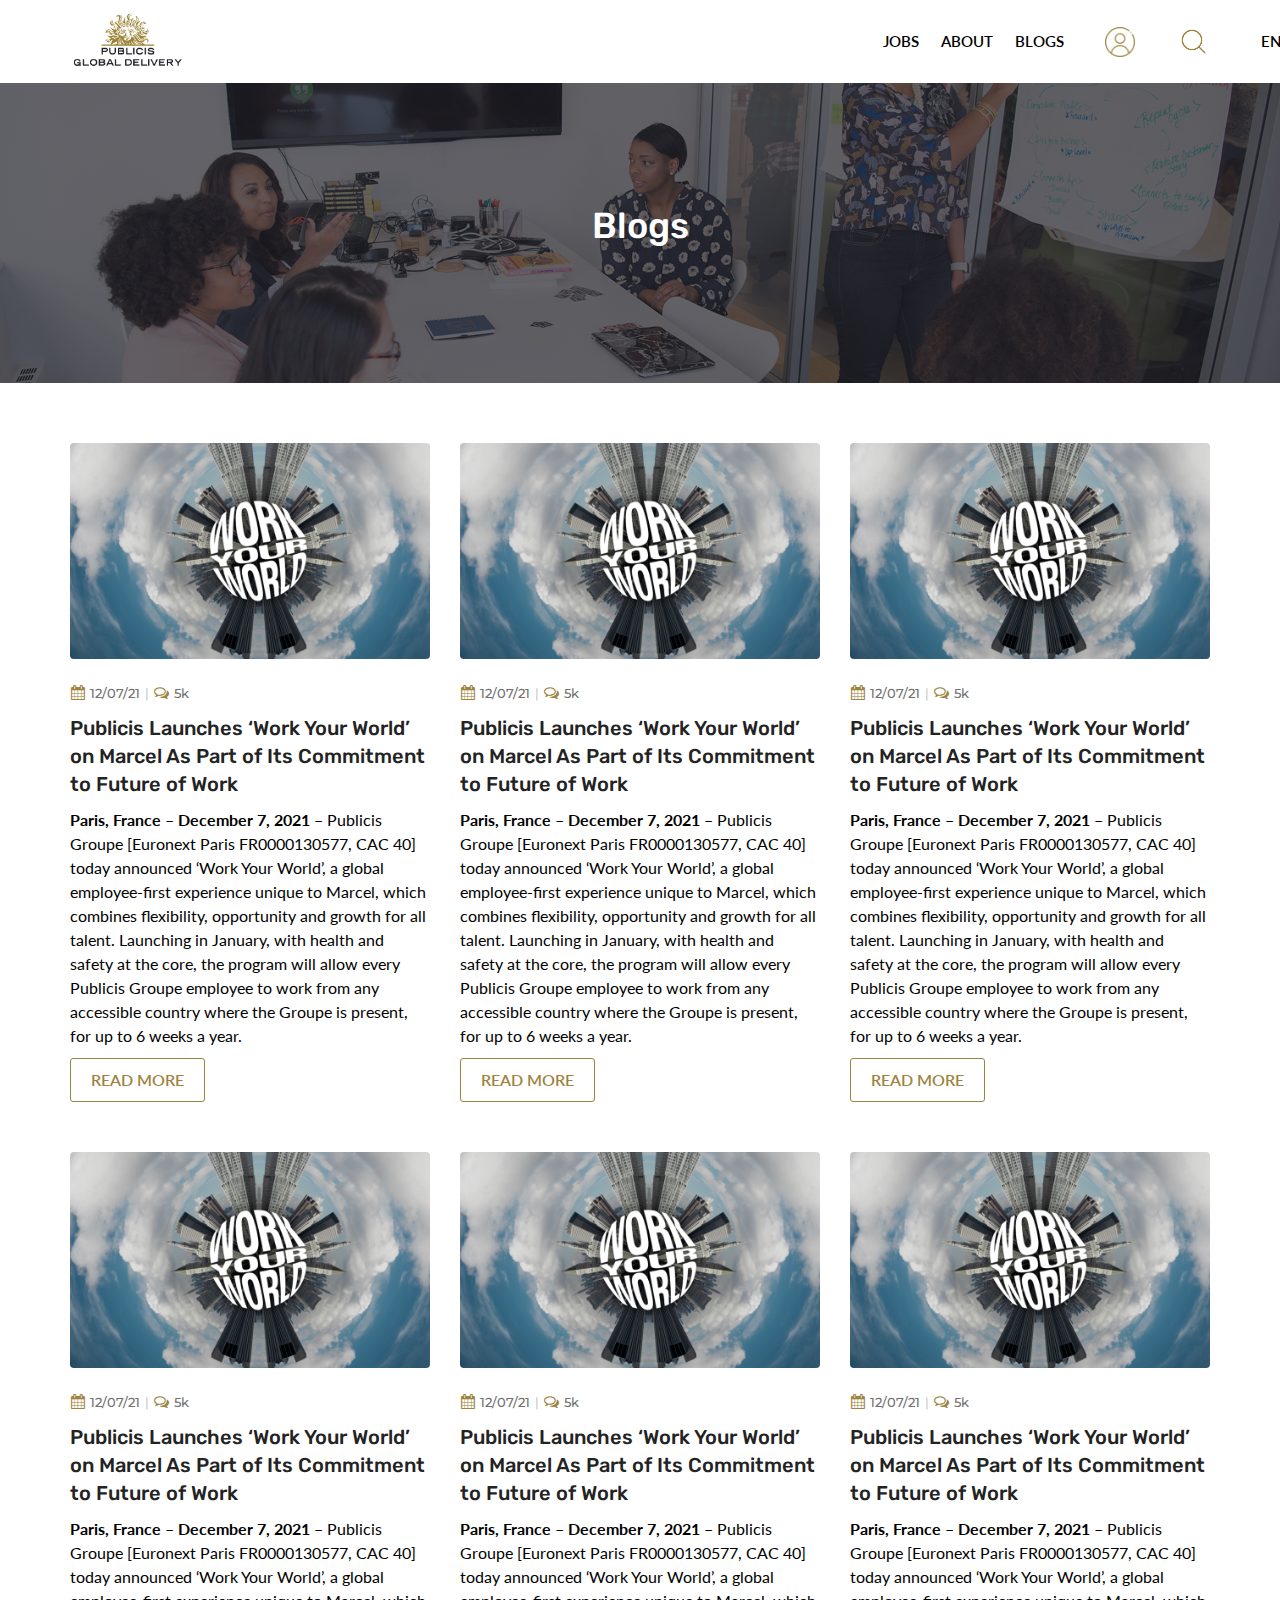
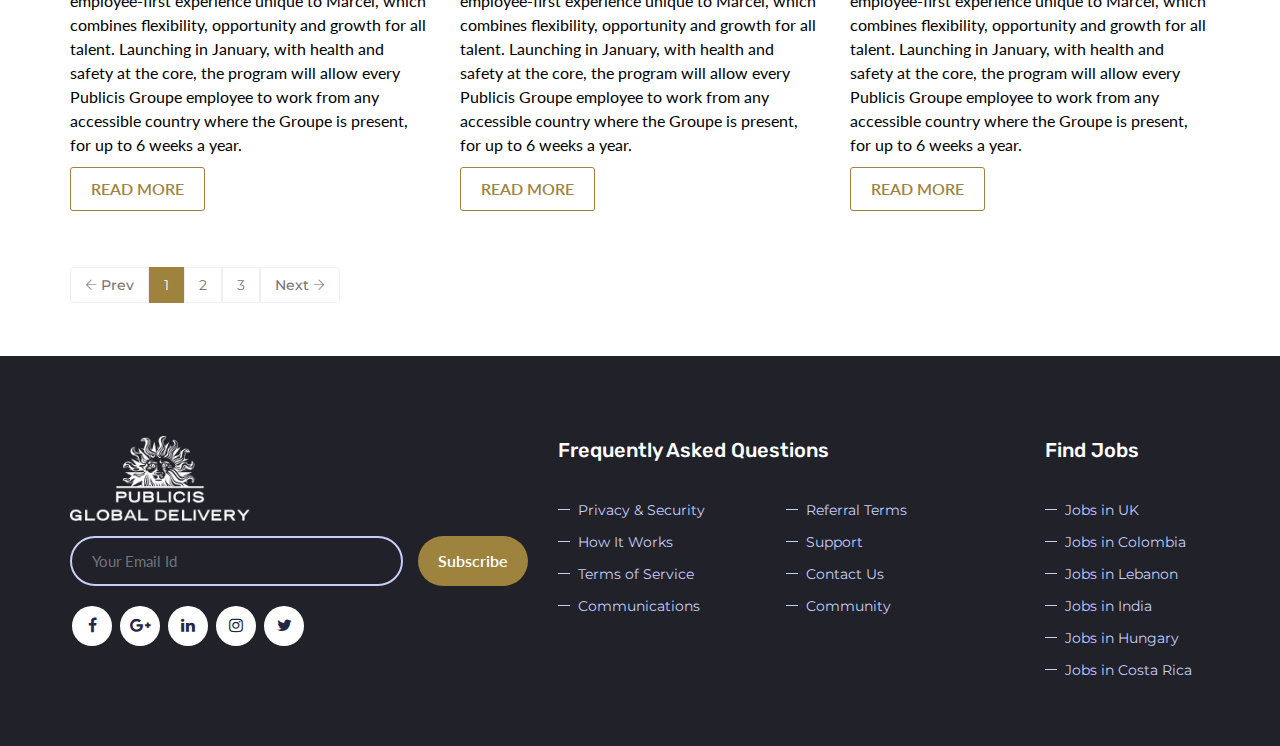
<file: blog-detailed-grid.html>
<!DOCTYPE html>
<html lang="en">


<head>
	<meta charset="utf-8">
	<meta http-equiv="X-UA-Compatible" content="IE=edge">
	<meta name="keywords" content="" />
	<meta name="author" content="" />
	<meta name="robots" content="" />
	<meta name="description" content="PGD - Job Portal" />
	<meta property="og:title" content="PGD - Job Portal" />
	<meta property="og:description" content="PGD - Job Portal" />
	<meta property="og:image" content="PGD - Job Portal" />
	<meta name="format-detection" content="telephone=no">
	
	<!-- FAVICONS ICON -->
	<link rel="icon" href="images/favicon.ico" type="image/x-icon" />
	<link rel="shortcut icon" type="image/x-icon" href="images/favicon.png" />
	
	<!-- PAGE TITLE HERE -->
	<title>PGD - Job Portal</title>
	
	<!-- MOBILE SPECIFIC -->
	<meta name="viewport" content="width=device-width, initial-scale=1">
	
	<!--[if lt IE 9]>
	<script src="js/html5shiv.min.js"></script>
	<script src="js/respond.min.js"></script>
	<![endif]-->
	
	<!-- STYLESHEETS -->
	<link rel="stylesheet" type="text/css" href="css/plugins.css">
	<link rel="stylesheet" type="text/css" href="css/style.css">
	<link rel="stylesheet" type="text/css" href="css/templete.css">
	<link class="skin" rel="stylesheet" type="text/css" href="css/skin/skin-1.css">
	<link rel="stylesheet" href="plugins/datepicker/css/bootstrap-datetimepicker.min.css"/>
	<!-- Revolution Slider Css -->
	<link rel="stylesheet" type="text/css" href="plugins/revolution/revolution/css/layers.css">
	<link rel="stylesheet" type="text/css" href="plugins/revolution/revolution/css/settings.css">
	<link rel="stylesheet" type="text/css" href="plugins/revolution/revolution/css/navigation.css">
	<!-- Revolution Navigation Style -->
</head>
<body id="bg">
<div class="page-wraper">
<div id="loading-area"></div>

   <!-- header -->
   <header class="site-header mo-left header fullwidth">
	<!-- main header -->
	<div class="sticky-header main-bar-wraper navbar-expand-lg">
		<div class="main-bar clearfix">
			<div class="container clearfix">
				<!-- website logo -->
				<div class="logo-header mostion">
					<a href="index.html"><img src="images/logo.png" class="logo" alt=""></a>
				</div>
				<!-- nav toggle button -->
				<button class="navbar-toggler collapsed navicon justify-content-end" type="button" data-toggle="collapse" data-target="#navbarNavDropdown" aria-controls="navbarNavDropdown" aria-expanded="false" aria-label="Toggle navigation">
					<span></span>
					<span></span>
					<span></span>
				</button>
				<!-- extra nav -->
				<div class="extra-nav">
					<div class="extra-cell">
						<!-- <a href="register.html" class="site-button"><i class="fa fa-user"></i> Sign Up</a>
						<a href="login.html" class="site-button"><i class="fa fa-lock"></i> Login</a> -->
						<a href="login.html"><img id="profile-icon" src="./images/profile-icon.png"></a>
						<img id="search-icon" src="./images/search-icon.png">
						<!-- <a id="language-option" href="#">EN<i class="fa fa-chevron-down"></i></a> -->
					</div>

				</div>
				<!-- Quik search -->
				<div class="dez-quik-search bg-primary">
					<form action="#">
						<input name="search" value="" type="text" class="form-control" placeholder="Type to search">
						<span id="quik-search-remove"><i class="flaticon-close"></i></span>
					</form>
				</div>
				<!-- main nav -->
				<div class="header-nav navbar-collapse collapse justify-content-start" id="navbarNavDropdown">
					<ul class="nav navbar-nav">
						<li>
							<a href="#">Jobs</a>
							<ul class="sub-menu">
								<li><a href="browse-job.html" class="dez-page">Find A Job</a></li>
								<li><a href="submit-resume.html" class="dez-page">Submit Your Resume</a></li>
							</ul>
						</li>
						<li>
							<a href="#">About</a>
							<ul class="sub-menu">
								<li><a href="about-us.html" class="dez-page">About Us</a></li>
								<li><a href="life-at-pgd.html" class="dez-page">Life @ PGD</a></li>
								<!-- <li><a href="login.html" class="dez-page">Login</a></li>
								<li><a href="register.html" class="dez-page">Register</a></li>
								<li><a href="contact.html" class="dez-page">Contact Us</a></li> -->
							</ul>
						</li>
						<li>
							<a href="blog-detailed-grid.html" class="dez-page">Blogs</a>
						</li>
						<li id="language-option">
							<a href="#">EN<i class="fa fa-chevron-down"></i></a>
							<ul class="sub-menu">
								<li><a href="#" class="dez-page">FR</a></li>
								<li><a href="#" class="dez-page">ES</a></li>
							</ul>
						</li>
					</ul>			
				</div>
			</div>
		</div>
	</div>
	<!-- main header END -->
</header>
    <!-- header END -->
    <!-- Content -->
    <div class="page-content bg-white">
        <!-- inner page banner -->
        <div class="dez-bnr-inr overlay-black-middle" style="background-image:url(images/banner/bnr1.jpg);">
            <div class="container">
                <div class="dez-bnr-inr-entry">
                    <h1 class="text-white">Blogs</h1>
					<!-- Breadcrumb row -->
					<!-- <div class="breadcrumb-row">
						<ul class="list-inline">
							<li><a href="#">Home</a></li>
							<li>Blogs</li>
						</ul>
					</div> -->
					<!-- Breadcrumb row END -->
                </div>
            </div>
        </div>
        <!-- inner page banner END -->
        <div class="content-area">
            <div class="container">
                    <!-- blog grid -->
                    <div class="dez-blog-grid-3 row" id="masonry" >
                        <div class="post card-container col-lg-4 col-md-6 col-sm-6">
                            <div class="blog-post blog-grid blog-style-1">
                                <div class="dez-post-media dez-img-effect radius-sm"> <a href="blog-details.html"><img src="images/blog/grid/pic.jpg" alt=""></a> </div>
                                <div class="dez-info">
									 <div class="dez-post-meta">
										<ul class="d-flex align-items-center">
											<li class="post-date"><i class="fa fa-calendar"></i>12/07/21</li>
											<li class="post-comment"><i class="fa fa-comments-o"></i><a href="#">5k</a> </li>
										</ul>
                                    </div>
                                    <div class="dez-post-title ">
                                        <h5 class="post-title font-20"><a href="blog-details.html">Publicis Launches ‘Work Your World’ on Marcel As Part of Its Commitment to Future of Work </a></h5>
                                    </div>
									<div class="dez-post-text">
										<p><b>Paris, France – December 7, 2021</b> – Publicis Groupe [Euronext Paris FR0000130577, CAC 40] today announced ‘Work Your World’, a global employee-first experience unique to Marcel, which combines flexibility, opportunity and growth for all talent. Launching in January, with health and safety at the core, the program will allow every Publicis Groupe employee to work from any accessible country where the Groupe is present, for up to 6 weeks a year.</p>
									</div>
									<div class="dez-post-readmore blog-share"> 
										<a href="blog-details.html" title="READ MORE" rel="bookmark" class="site-button outline">READ MORE</a>
									</div>
                                </div>
                            </div>
                        </div>
                        <div class="post card-container col-lg-4 col-md-6 col-sm-6">
                            <div class="blog-post blog-grid blog-style-1">
                                <div class="dez-post-media dez-img-effect radius-sm"> <a href="blog-details.html"><img src="images/blog/grid/pic.jpg" alt=""></a> </div>
                                <div class="dez-info">
									<div class="dez-post-meta">
									   <ul class="d-flex align-items-center">
										   <li class="post-date"><i class="fa fa-calendar"></i>12/07/21</li>
										   <li class="post-comment"><i class="fa fa-comments-o"></i><a href="#">5k</a> </li>
									   </ul>
								   </div>
								   <div class="dez-post-title ">
									   <h5 class="post-title font-20"><a href="blog-details.html">Publicis Launches ‘Work Your World’ on Marcel As Part of Its Commitment to Future of Work </a></h5>
								   </div>
								   <div class="dez-post-text">
									   <p><b>Paris, France – December 7, 2021</b> – Publicis Groupe [Euronext Paris FR0000130577, CAC 40] today announced ‘Work Your World’, a global employee-first experience unique to Marcel, which combines flexibility, opportunity and growth for all talent. Launching in January, with health and safety at the core, the program will allow every Publicis Groupe employee to work from any accessible country where the Groupe is present, for up to 6 weeks a year.</p>
								   </div>
								   <div class="dez-post-readmore blog-share"> 
									   <a href="blog-details.html" title="READ MORE" rel="bookmark" class="site-button outline">READ MORE</a>
								   </div>
							   </div>
                            </div>
                        </div>
                        <div class="post card-container col-lg-4 col-md-6 col-sm-6">
                            <div class="blog-post blog-grid blog-style-1">
                                <div class="dez-post-media dez-img-effect radius-sm"> <a href="blog-details.html"><img src="images/blog/grid/pic.jpg" alt=""></a> </div>
                                <div class="dez-info">
									<div class="dez-post-meta">
									   <ul class="d-flex align-items-center">
										   <li class="post-date"><i class="fa fa-calendar"></i>12/07/21</li>
										   <li class="post-comment"><i class="fa fa-comments-o"></i><a href="#">5k</a> </li>
									   </ul>
								   </div>
								   <div class="dez-post-title ">
									   <h5 class="post-title font-20"><a href="blog-details.html">Publicis Launches ‘Work Your World’ on Marcel As Part of Its Commitment to Future of Work </a></h5>
								   </div>
								   <div class="dez-post-text">
									   <p><b>Paris, France – December 7, 2021</b> – Publicis Groupe [Euronext Paris FR0000130577, CAC 40] today announced ‘Work Your World’, a global employee-first experience unique to Marcel, which combines flexibility, opportunity and growth for all talent. Launching in January, with health and safety at the core, the program will allow every Publicis Groupe employee to work from any accessible country where the Groupe is present, for up to 6 weeks a year.</p>
								   </div>
								   <div class="dez-post-readmore blog-share"> 
									   <a href="blog-details.html" title="READ MORE" rel="bookmark" class="site-button outline">READ MORE</a>
								   </div>
							   </div>
                            </div>
                        </div>
                        <div class="post card-container col-lg-4 col-md-6 col-sm-6">
                            <div class="blog-post blog-grid blog-style-1">
                                <div class="dez-post-media dez-img-effect radius-sm"> <a href="blog-details.html"><img src="images/blog/grid/pic.jpg" alt=""></a> </div>
                                <div class="dez-info">
									<div class="dez-post-meta">
									   <ul class="d-flex align-items-center">
										   <li class="post-date"><i class="fa fa-calendar"></i>12/07/21</li>
										   <li class="post-comment"><i class="fa fa-comments-o"></i><a href="#">5k</a> </li>
									   </ul>
								   </div>
								   <div class="dez-post-title ">
									   <h5 class="post-title font-20"><a href="blog-details.html">Publicis Launches ‘Work Your World’ on Marcel As Part of Its Commitment to Future of Work </a></h5>
								   </div>
								   <div class="dez-post-text">
									   <p><b>Paris, France – December 7, 2021</b> – Publicis Groupe [Euronext Paris FR0000130577, CAC 40] today announced ‘Work Your World’, a global employee-first experience unique to Marcel, which combines flexibility, opportunity and growth for all talent. Launching in January, with health and safety at the core, the program will allow every Publicis Groupe employee to work from any accessible country where the Groupe is present, for up to 6 weeks a year.</p>
								   </div>
								   <div class="dez-post-readmore blog-share"> 
									   <a href="blog-details.html" title="READ MORE" rel="bookmark" class="site-button outline">READ MORE</a>
								   </div>
							   </div>
                            </div>
                        </div>
                        <div class="post card-container col-lg-4 col-md-6 col-sm-6">
                            <div class="blog-post blog-grid blog-style-1">
                                <div class="dez-post-media dez-img-effect radius-sm"> <a href="blog-details.html"><img src="images/blog/grid/pic.jpg" alt=""></a> </div>
								<div class="dez-info">
									<div class="dez-post-meta">
									   <ul class="d-flex align-items-center">
										   <li class="post-date"><i class="fa fa-calendar"></i>12/07/21</li>
										   <li class="post-comment"><i class="fa fa-comments-o"></i><a href="#">5k</a> </li>
									   </ul>
								   </div>
								   <div class="dez-post-title ">
									   <h5 class="post-title font-20"><a href="blog-details.html">Publicis Launches ‘Work Your World’ on Marcel As Part of Its Commitment to Future of Work </a></h5>
								   </div>
								   <div class="dez-post-text">
									   <p><b>Paris, France – December 7, 2021</b> – Publicis Groupe [Euronext Paris FR0000130577, CAC 40] today announced ‘Work Your World’, a global employee-first experience unique to Marcel, which combines flexibility, opportunity and growth for all talent. Launching in January, with health and safety at the core, the program will allow every Publicis Groupe employee to work from any accessible country where the Groupe is present, for up to 6 weeks a year.</p>
								   </div>
								   <div class="dez-post-readmore blog-share"> 
									   <a href="blog-details.html" title="READ MORE" rel="bookmark" class="site-button outline">READ MORE</a>
								   </div>
							   </div>
                            </div>
                        </div>
                        <div class="post card-container col-lg-4 col-md-6 col-sm-6">
                            <div class="blog-post blog-grid blog-style-1">
                                <div class="dez-post-media dez-img-effect radius-sm"> <a href="blog-details.html"><img src="images/blog/grid/pic.jpg" alt=""></a> </div>
								<div class="dez-info">
									<div class="dez-post-meta">
									   <ul class="d-flex align-items-center">
										   <li class="post-date"><i class="fa fa-calendar"></i>12/07/21</li>
										   <li class="post-comment"><i class="fa fa-comments-o"></i><a href="#">5k</a> </li>
									   </ul>
								   </div>
								   <div class="dez-post-title ">
									   <h5 class="post-title font-20"><a href="blog-details.html">Publicis Launches ‘Work Your World’ on Marcel As Part of Its Commitment to Future of Work </a></h5>
								   </div>
								   <div class="dez-post-text">
									   <p><b>Paris, France – December 7, 2021</b> – Publicis Groupe [Euronext Paris FR0000130577, CAC 40] today announced ‘Work Your World’, a global employee-first experience unique to Marcel, which combines flexibility, opportunity and growth for all talent. Launching in January, with health and safety at the core, the program will allow every Publicis Groupe employee to work from any accessible country where the Groupe is present, for up to 6 weeks a year.</p>
								   </div>
								   <div class="dez-post-readmore blog-share"> 
									   <a href="blog-details.html" title="READ MORE" rel="bookmark" class="site-button outline">READ MORE</a>
								   </div>
							   </div>
                            </div>
                        </div>
                    </div>
                    <!-- blog grid END -->
                    <!-- Pagination -->
                    <div class="pagination-bx clearfix text-center">
						<ul class="pagination">
							<li class="previous"><a href="#"><i class="ti-arrow-left"></i> Prev</a></li>
							<li class="active"><a href="#">1</a></li>
							<li><a href="#">2</a></li>
							<li><a href="#">3</a></li>
							<li class="next"><a href="#">Next <i class="ti-arrow-right"></i></a></li>
						</ul>
					</div>
					<!-- Pagination END -->
            </div>
        </div>
    </div>
    <!-- Content END-->
	<!-- Footer -->
    <footer class="site-footer">
        <div class="footer-top">
            <div class="container">
                <div class="row">
					<div class="col-xl-5 col-lg-4 col-md-12 col-sm-12">
                        <div class="widget">
                            <img src="images/logo-white.png" width="180" class="m-b15" alt=""/>
							<!-- <p class="text-capitalize m-b20">Lorem Ipsum is simply dummy text of the printing and typesetting industry has been the industry's standard dummy text ever since the..</p> -->
                            <div class="subscribe-form m-b20">
								<form class="dzSubscribe" action="index.html" method="post">
									<div class="dzSubscribeMsg"></div>
									<div class="input-group">
										<input name="dzEmail" required="required"  class="form-control" placeholder="Your Email Id" type="email">
										<span class="input-group-btn">
											<button name="submit" value="Submit" type="submit" class="site-button radius-xl">Subscribe</button>
										</span> 
									</div>
								</form>
							</div>
							<ul class="list-inline m-a0">
								<li><a href="#" class="site-button white facebook circle "><i class="fa fa-facebook"></i></a></li>
								<li><a href="#" class="site-button white google-plus circle "><i class="fa fa-google-plus"></i></a></li>
								<li><a href="#" class="site-button white linkedin circle "><i class="fa fa-linkedin"></i></a></li>
								<li><a href="#" class="site-button white instagram circle "><i class="fa fa-instagram"></i></a></li>
								<li><a href="#" class="site-button white twitter circle "><i class="fa fa-twitter"></i></a></li>
							</ul>
                        </div>
                    </div>
					<div class="col-xl-5 col-lg-5 col-md-8 col-sm-8 col-12">
                        <div class="widget border-0">
                            <h5 class="m-b30 text-white">Frequently Asked Questions</h5>
                            <ul class="list-2 list-line">
                                <li><a href="#">Privacy & Security</a></li>
                                <li><a href="#">Referral Terms</a></li>
                                <li><a href="#">How It Works</a></li>
                                <li><a href="#">Support</a></li>
								<br>
                                <li><a href="#">Terms of Service</a></li>
								<li><a href="contact.html">Contact Us</a></li>
                                <li><a href="#">Communications</a></li>
								<li><a href="#">Community</a></li>
                            </ul>
                        </div>
                    </div>
					<div class="col-xl-2 col-lg-3 col-md-4 col-sm-4 col-12">
                        <div class="widget border-0">
                            <h5 class="m-b30 text-white">Find Jobs</h5>
                            <ul class="list-2 w10 list-line">
                                <li><a href="#">Jobs in UK</a></li>
                                <li><a href="#">Jobs in Colombia</a></li>
                                <li><a href="#">Jobs in Lebanon</a></li>
                                <li><a href="#">Jobs in India</a></li>
                                <li><a href="#">Jobs in Hungary</a></li>
								<li><a href="#">Jobs in Costa Rica</a></li>
                            </ul>
                        </div>
                    </div>
				</div>
            </div>
        </div>
    </footer>
    <!-- Footer END -->
    <!-- scroll top button -->
    <button class="scroltop fa fa-chevron-up" ></button>
</div>
<!-- JAVASCRIPT FILES ========================================= -->
<script src="js/jquery.min.js"></script><!-- JQUERY.MIN JS -->
<script src="plugins/wow/wow.js"></script><!-- WOW JS -->
<script src="plugins/bootstrap/js/popper.min.js"></script><!-- BOOTSTRAP.MIN JS -->
<script src="plugins/bootstrap/js/bootstrap.min.js"></script><!-- BOOTSTRAP.MIN JS -->
<script src="plugins/bootstrap-select/bootstrap-select.min.js"></script><!-- FORM JS -->
<script src="plugins/bootstrap-touchspin/jquery.bootstrap-touchspin.js"></script><!-- FORM JS -->
<script src="plugins/magnific-popup/magnific-popup.js"></script><!-- MAGNIFIC POPUP JS -->
<script src="plugins/counter/waypoints-min.js"></script><!-- WAYPOINTS JS -->
<script src="plugins/counter/counterup.min.js"></script><!-- COUNTERUP JS -->
<script src="plugins/imagesloaded/imagesloaded.js"></script><!-- IMAGESLOADED -->
<script src="plugins/masonry/masonry-3.1.4.js"></script><!-- MASONRY -->
<script src="plugins/masonry/masonry.filter.js"></script><!-- MASONRY -->
<script src="plugins/owl-carousel/owl.carousel.js"></script><!-- OWL SLIDER -->
<script src="plugins/rangeslider/rangeslider.js" ></script><!-- Rangeslider -->
<script src="js/custom.js"></script><!-- CUSTOM FUCTIONS  -->
<script src="js/dz.carousel.js"></script><!-- SORTCODE FUCTIONS  -->
<script src="js/dz.ajax.js"></script><!-- CONTACT JS  -->
 

</body>

</html>
</file>
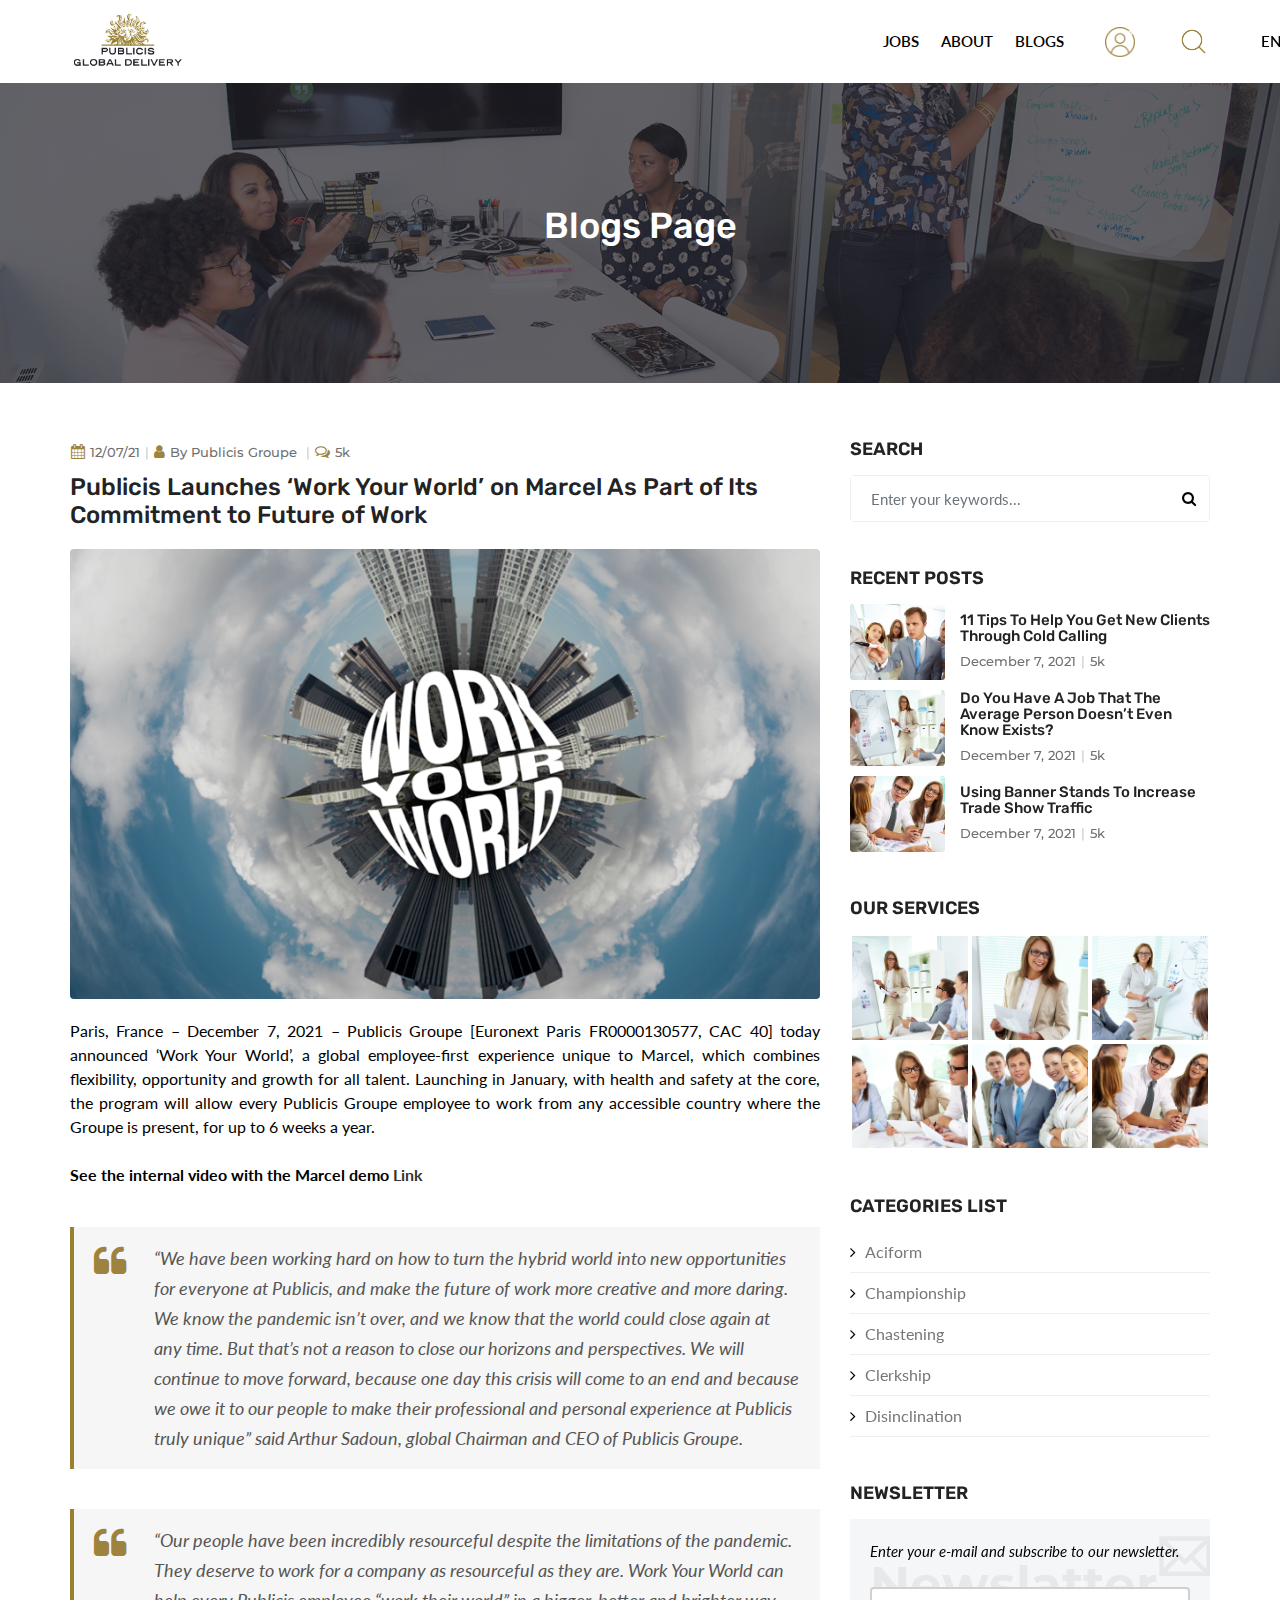
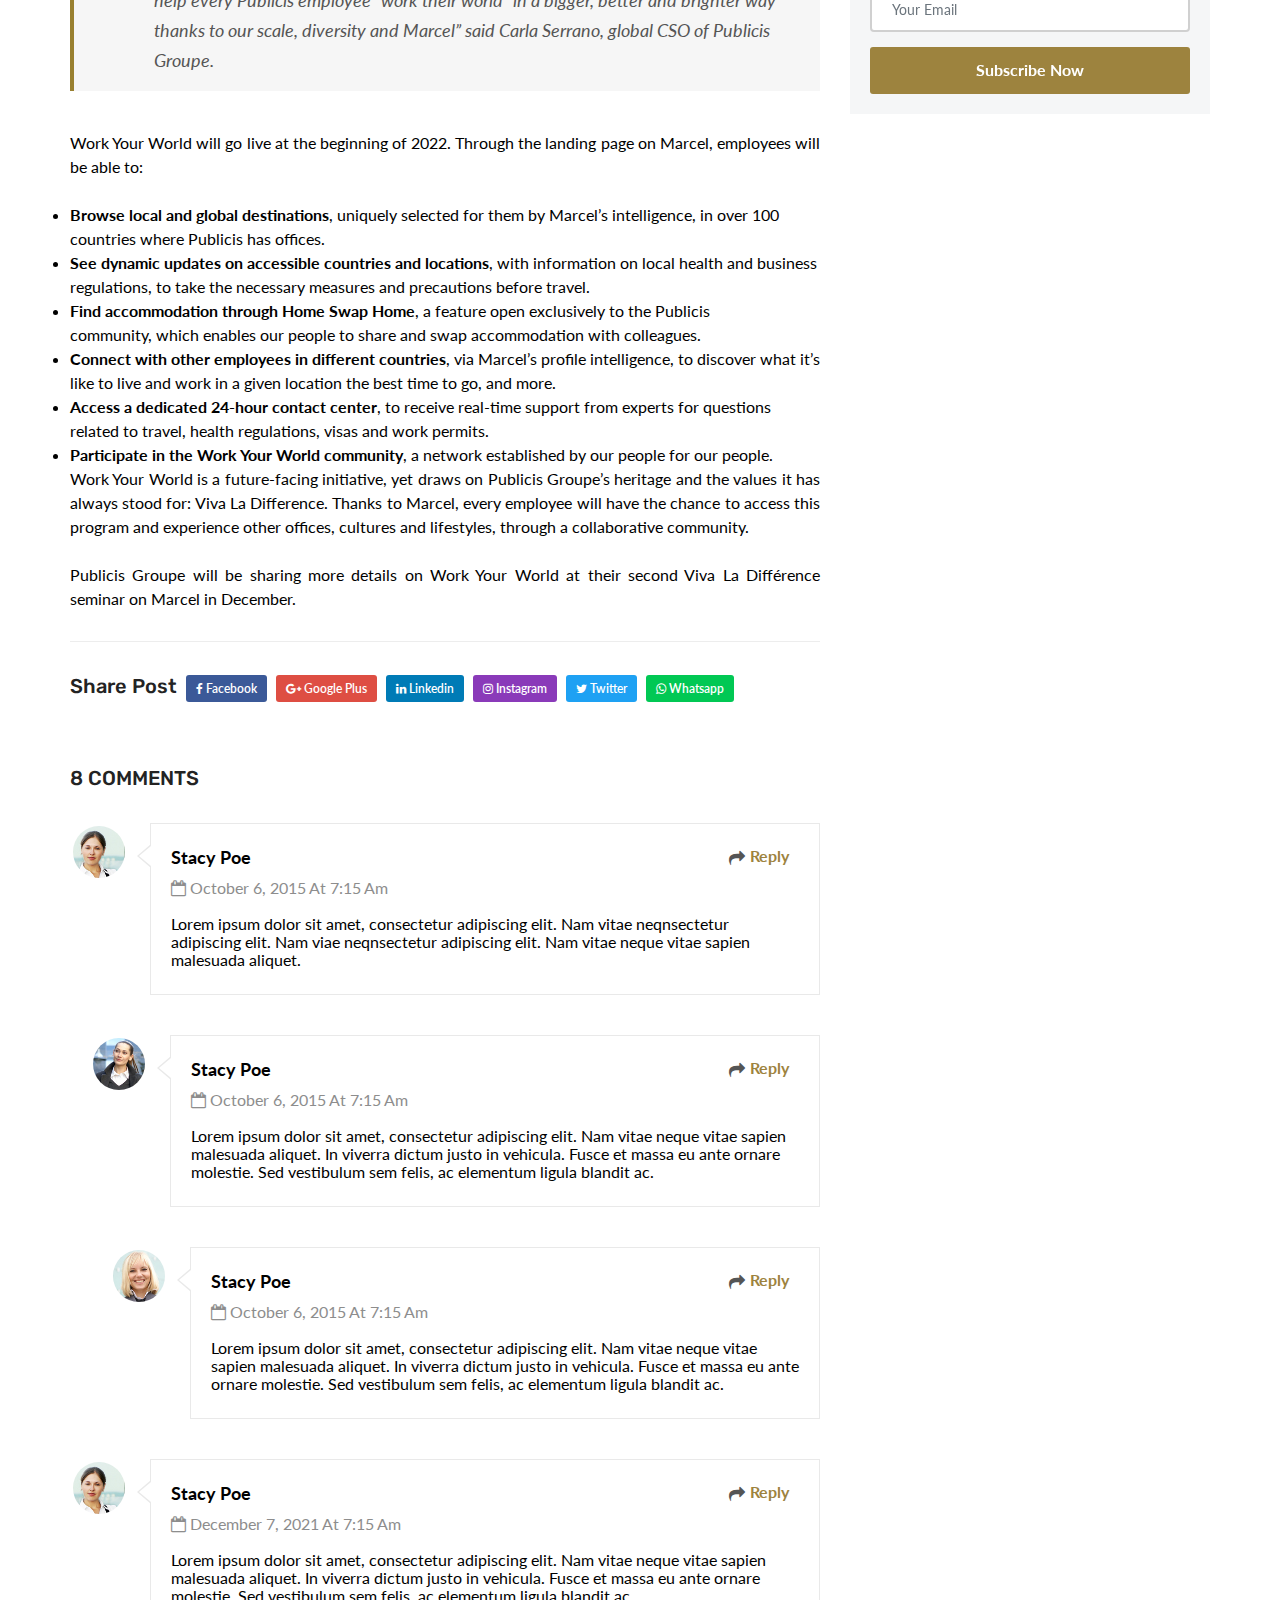
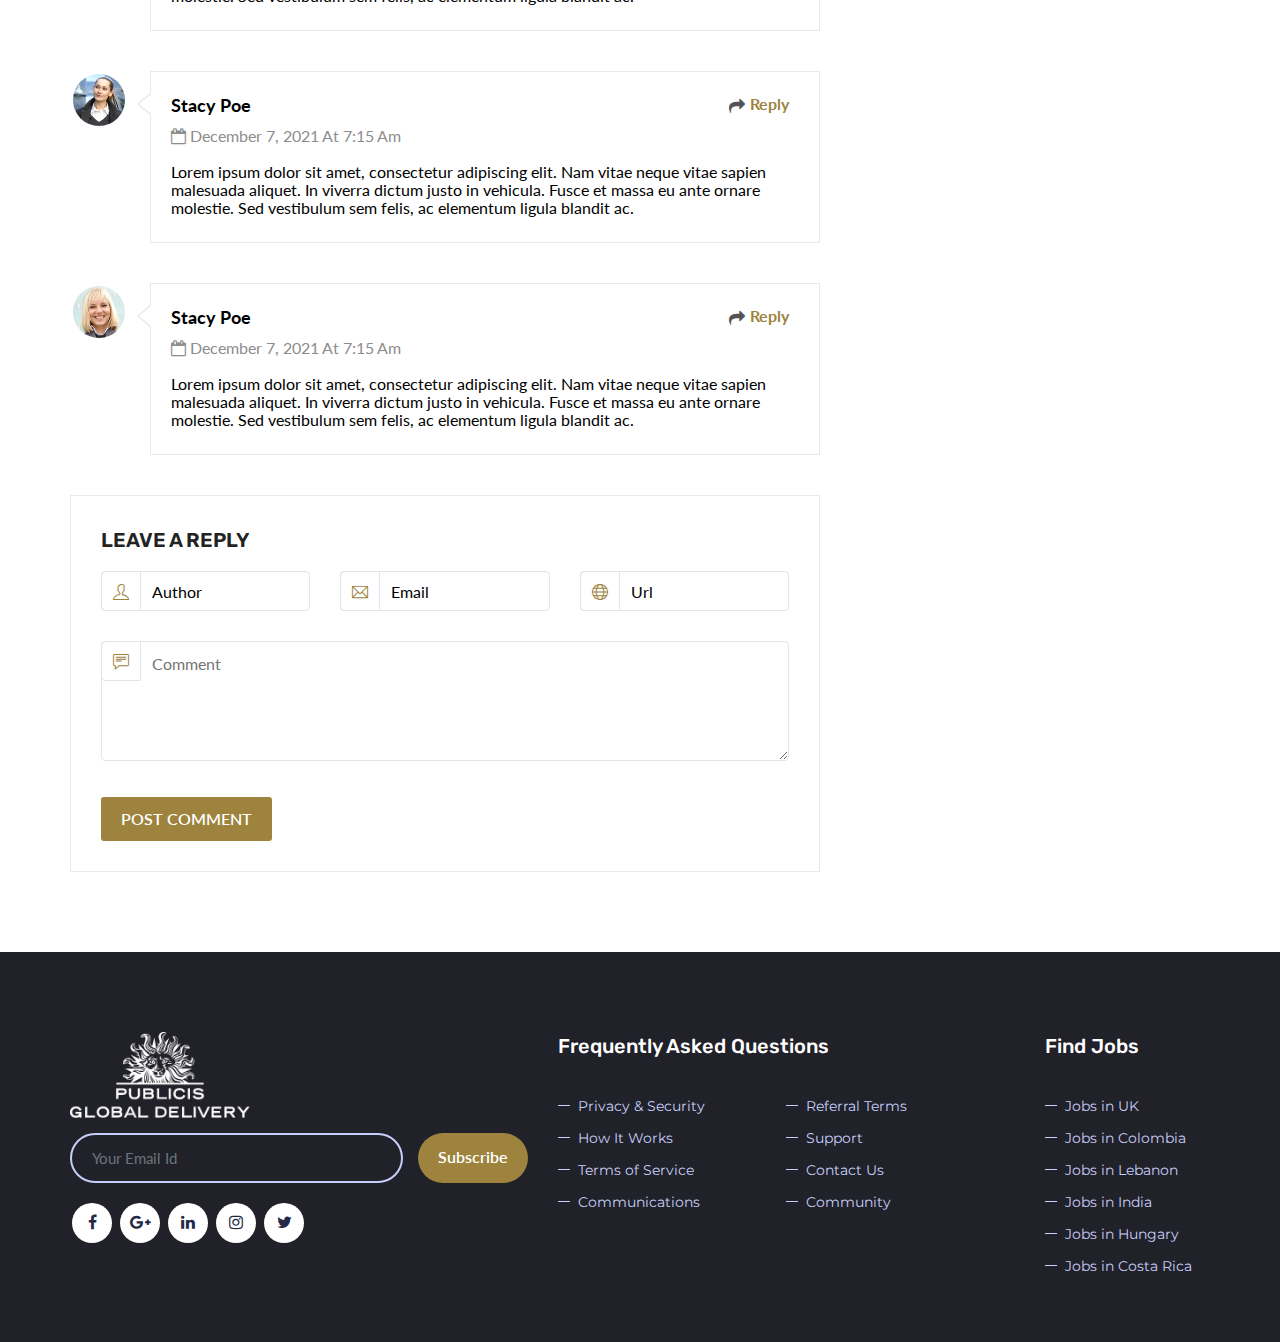
<file: blog-details.html>
<!DOCTYPE html>
<html lang="en">


<head>
	<meta charset="utf-8">
	<meta http-equiv="X-UA-Compatible" content="IE=edge">
	<meta name="keywords" content="" />
	<meta name="author" content="" />
	<meta name="robots" content="" />
	<meta name="description" content="PGD - Job Portal" />
	<meta property="og:title" content="PGD - Job Portal" />
	<meta property="og:description" content="PGD - Job Portal" />
	<meta property="og:image" content="PGD - Job Portal" />
	<meta name="format-detection" content="telephone=no">
	
	<!-- FAVICONS ICON -->
	<link rel="icon" href="images/favicon.ico" type="image/x-icon" />
	<link rel="shortcut icon" type="image/x-icon" href="images/favicon.png" />
	
	<!-- PAGE TITLE HERE -->
	<title>PGD - Job Portal</title>
	
	<!-- MOBILE SPECIFIC -->
	<meta name="viewport" content="width=device-width, initial-scale=1">
	
	<!--[if lt IE 9]>
	<script src="js/html5shiv.min.js"></script>
	<script src="js/respond.min.js"></script>
	<![endif]-->
	
	<!-- STYLESHEETS -->
	<link rel="stylesheet" type="text/css" href="css/plugins.css">
	<link rel="stylesheet" type="text/css" href="css/style.css">
	<link rel="stylesheet" type="text/css" href="css/templete.css">
	<link class="skin" rel="stylesheet" type="text/css" href="css/skin/skin-1.css">
	<link rel="stylesheet" href="plugins/datepicker/css/bootstrap-datetimepicker.min.css"/>
	<!-- Revolution Slider Css -->
	<link rel="stylesheet" type="text/css" href="plugins/revolution/revolution/css/layers.css">
	<link rel="stylesheet" type="text/css" href="plugins/revolution/revolution/css/settings.css">
	<link rel="stylesheet" type="text/css" href="plugins/revolution/revolution/css/navigation.css">
	<!-- Revolution Navigation Style -->
</head>
<body id="bg">
<div class="page-wraper">
<div id="loading-area"></div>

   <!-- header -->
   <header class="site-header mo-left header fullwidth">
    <!-- main header -->
    <div class="sticky-header main-bar-wraper navbar-expand-lg">
        <div class="main-bar clearfix">
            <div class="container clearfix">
                <!-- website logo -->
                <div class="logo-header mostion">
                    <a href="index.html"><img src="images/logo.png" class="logo" alt=""></a>
                </div>
                <!-- nav toggle button -->
                <button class="navbar-toggler collapsed navicon justify-content-end" type="button" data-toggle="collapse" data-target="#navbarNavDropdown" aria-controls="navbarNavDropdown" aria-expanded="false" aria-label="Toggle navigation">
                    <span></span>
                    <span></span>
                    <span></span>
                </button>
                <!-- extra nav -->
                <div class="extra-nav">
                    <div class="extra-cell">
                        <!-- <a href="register.html" class="site-button"><i class="fa fa-user"></i> Sign Up</a>
                        <a href="login.html" class="site-button"><i class="fa fa-lock"></i> Login</a> -->
                        <a href="login.html"><img id="profile-icon" src="./images/profile-icon.png"></a>
                        <img id="search-icon" src="./images/search-icon.png">
                        <!-- <a id="language-option" href="#">EN<i class="fa fa-chevron-down"></i></a> -->
                    </div>

                </div>
                <!-- Quik search -->
                <div class="dez-quik-search bg-primary">
                    <form action="#">
                        <input name="search" value="" type="text" class="form-control" placeholder="Type to search">
                        <span id="quik-search-remove"><i class="flaticon-close"></i></span>
                    </form>
                </div>
                <!-- main nav -->
                <div class="header-nav navbar-collapse collapse justify-content-start" id="navbarNavDropdown">
                    <ul class="nav navbar-nav">
                        <li>
                            <a href="#">Jobs</a>
                            <ul class="sub-menu">
                                <li><a href="browse-job.html" class="dez-page">Find A Job</a></li>
                                <li><a href="submit-resume.html" class="dez-page">Submit Your Resume</a></li>
                            </ul>
                        </li>
                        <li>
                            <a href="#">About</a>
                            <ul class="sub-menu">
                                <li><a href="about-us.html" class="dez-page">About Us</a></li>
                                <li><a href="life-at-pgd.html" class="dez-page">Life @ PGD</a></li>
                                <!-- <li><a href="login.html" class="dez-page">Login</a></li>
                                <li><a href="register.html" class="dez-page">Register</a></li>
                                <li><a href="contact.html" class="dez-page">Contact Us</a></li> -->
                            </ul>
                        </li>
                        <li>
                            <a href="blog-detailed-grid.html" class="dez-page">Blogs</a>
                        </li>
                        <li id="language-option">
                            <a href="#">EN<i class="fa fa-chevron-down"></i></a>
                            <ul class="sub-menu">
                                <li><a href="#" class="dez-page">FR</a></li>
                                <li><a href="#" class="dez-page">ES</a></li>
                            </ul>
                        </li>
                    </ul>			
                </div>
            </div>
        </div>
    </div>
    <!-- main header END -->
</header>
    <!-- header END -->
    <!-- Content -->
    <div class="page-content bg-white">
        <!-- inner page banner -->
        <div class="dez-bnr-inr overlay-black-middle" style="background-image:url(images/banner/bnr1.jpg);">
            <div class="container">
                <div class="dez-bnr-inr-entry">
                    <h1 class="text-white">Blogs Page</h1>
					<!-- Breadcrumb row -->
					<!-- <div class="breadcrumb-row">
						<ul class="list-inline">
							<li><a href="#">Home</a></li>
							<li>Blogs Page</li>
						</ul>
					</div> -->
					<!-- Breadcrumb row END -->
                </div>
            </div>
        </div>
        <!-- inner page banner END -->
        <div class="content-area">
            <div class="container">
                <div class="row">
                    <!-- Left part start -->
                    <div class="col-lg-8 col-md-7 m-b10">
                        <!-- blog start -->
                        <div class="blog-post blog-single blog-style-1">
							<div class="dez-post-meta">
								<ul class="d-flex align-items-center">
									<li class="post-date"><i class="fa fa-calendar"></i>12/07/21</li>
									<li class="post-author"><i class="fa fa-user"></i>By <a href="#">Publicis Groupe</a> </li>
									<li class="post-comment"><i class="fa fa-comments-o"></i><a href="#">5k</a> </li>
								</ul>
							</div>
                            <div class="dez-post-title">
                                <h4 class="post-title m-t0"><a href="#">Publicis Launches ‘Work Your World’ on Marcel As Part of Its Commitment to Future of Work </a></h4>
                            </div>
                            <div class="dez-post-media dez-img-effect zoom-slow m-t20"> <a href="#"><img src="images/blog/default/thum1.jpg" alt=""></a> </div>
                            <div class="dez-post-text">
                                <p>Paris, France – December 7, 2021 – Publicis Groupe [Euronext Paris FR0000130577, CAC 40] today announced ‘Work Your World’, a global employee-first experience unique to Marcel, which combines flexibility, opportunity and growth for all talent. Launching in January, with health and safety at the core, the program will allow every Publicis Groupe employee to work from any accessible country where the Groupe is present, for up to 6 weeks a year.</p>
                                <p><b>See the internal video with the Marcel demo </b><a href="https://youtu.be/wWM5Awut2FE"><b>Link</b></a></p>
                                <blockquote>“We have been working hard on how to turn the hybrid world into new opportunities for everyone at Publicis, and make the future of work more creative and more daring. We know the pandemic isn’t over, and we know that the world could close again at any time. But that’s not a reason to close our horizons and perspectives. We will continue to move forward, because one day this crisis will come to an end and because we owe it to our people to make their professional and personal experience at Publicis truly unique” said Arthur Sadoun, global Chairman and CEO of Publicis Groupe.</blockquote>
                                <blockquote>“Our people have been incredibly resourceful despite the limitations of the pandemic. They deserve to work for a company as resourceful as they are. Work Your World can help every Publicis employee “work their world” in a bigger, better and brighter way thanks to our scale, diversity and Marcel” said Carla Serrano, global CSO of Publicis Groupe.</blockquote>
                                <p>Work Your World will go live at the beginning of 2022. Through the landing page on Marcel, employees will be able to:</p>
                                <li><b>Browse local and global destinations</b>, uniquely selected for them by Marcel’s intelligence,&nbsp;in over 100 countries where Publicis has offices.&nbsp;</li>
                                <li><b>See dynamic updates on accessible countries and locations</b>, with information on local health and&nbsp;business regulations, to&nbsp;take the necessary measures&nbsp;and precautions&nbsp;before travel.</li>
                                <li><b>Find accommodation through&nbsp;Home Swap Home</b>,&nbsp;a feature open exclusively to the Publicis community,&nbsp;which enables our people to share and swap accommodation with colleagues.&nbsp;</li>
                                <li><b>Connect with other employees in different countries</b>, via Marcel’s profile intelligence, to discover what it’s like to live and work in a given location the best time to go, and more.</li>
                                <li><b>Access a dedicated 24-hour contact center</b>, to receive real-time support from experts for questions related to travel, health regulations, visas and work permits.&nbsp;</li>
                                <li><b>Participate in the Work Your World community</b>, a network established by our people for our people. &nbsp;</li>
                                <p>Work Your World is a future-facing initiative, yet draws on Publicis Groupe’s heritage and the values it has always stood for: Viva La Difference. Thanks to Marcel, every employee will have the chance to access this program and experience other offices, cultures and lifestyles, through a collaborative community.</p>                
                                <p>Publicis Groupe will be sharing more details on Work Your World at their second Viva La Différence seminar on Marcel in December.</p>                
                            </div>
                            <!-- <div class="dez-post-tags clear">
                                <div class="post-tags"> <a href="#">Child </a> <a href="#">Eduction </a> <a href="#">Money </a> <a href="#">Resturent </a> </div>
                            </div> -->
							<div class="dez-divider bg-gray-dark op4"><i class="icon-dot c-square"></i></div>
							<div class="share-details-btn">
								<ul>
									<li><h5 class="m-a0">Share Post</h5></li>
									<li><a href="#" class="site-button facebook button-sm"><i class="fa fa-facebook"></i> Facebook</a></li>
									<li><a href="#" class="site-button google-plus button-sm"><i class="fa fa-google-plus"></i> Google Plus</a></li>
									<li><a href="#" class="site-button linkedin button-sm"><i class="fa fa-linkedin"></i> Linkedin</a></li>
									<li><a href="#" class="site-button instagram button-sm"><i class="fa fa-instagram"></i> Instagram</a></li>
									<li><a href="#" class="site-button twitter button-sm"><i class="fa fa-twitter"></i> Twitter</a></li>
									<li><a href="#" class="site-button whatsapp button-sm"><i class="fa fa-whatsapp"></i> Whatsapp</a></li>
								</ul>
							</div>
                        </div>
                        <div class="clear" id="comment-list">
                            <div class="comments-area" id="comments">
                                <h2 class="comments-title">8 Comments</h2>
                                <div class="clearfix m-b20">
                                    <!-- comment list END -->
                                    <ol class="comment-list">
                                        <li class="comment">
                                            <div class="comment-body">
                                                <div class="comment-author vcard"> <img  class="avatar photo" src="images/testimonials/pic1.jpg" alt=""> <cite class="fn">Stacy poe</cite> <span class="says">says:</span> </div>
                                                <div class="comment-meta"> <a href="#">October 6, 2015 at 7:15 am</a> </div>
                                                <p>Lorem ipsum dolor sit amet, consectetur adipiscing elit. Nam vitae neqnsectetur adipiscing elit. Nam viae neqnsectetur adipiscing elit.
                                                    Nam vitae neque vitae sapien malesuada aliquet. </p>
                                                <div class="reply"> <a href="#" class="comment-reply-link">Reply</a> </div>
                                            </div>
                                            <ol class="children">
                                                <li class="comment odd parent">
                                                    <div class="comment-body">
                                                        <div class="comment-author vcard"> <img  class="avatar photo" src="images/testimonials/pic2.jpg" alt=""> <cite class="fn">Stacy poe</cite> <span class="says">says:</span> </div>
                                                        <div class="comment-meta"> <a href="#">October 6, 2015 at 7:15 am</a> </div>
                                                        <p>Lorem ipsum dolor sit amet, consectetur adipiscing elit. Nam vitae neque vitae sapien malesuada aliquet. 
                                                            In viverra dictum justo in vehicula. Fusce et massa eu ante ornare molestie. Sed vestibulum sem felis, 
                                                            ac elementum ligula blandit ac.</p>
                                                        <div class="reply"> <a href="#" class="comment-reply-link">Reply</a> </div>
                                                    </div>
                                                    <ol class="children">
                                                        <li class="comment odd parent">
                                                            <div class="comment-body">
                                                                <div class="comment-author vcard"> <img  class="avatar photo" src="images/testimonials/pic3.jpg" alt=""> <cite class="fn">Stacy poe</cite> <span class="says">says:</span> </div>
                                                                <div class="comment-meta"> <a href="#">October 6, 2015 at 7:15 am</a> </div>
                                                                <p>Lorem ipsum dolor sit amet, consectetur adipiscing elit. Nam vitae neque vitae sapien malesuada aliquet. 
                                                                    In viverra dictum justo in vehicula. Fusce et massa eu ante ornare molestie. Sed vestibulum sem felis, 
                                                                    ac elementum ligula blandit ac.</p>
                                                                <div class="reply"> <a href="#" class="comment-reply-link">Reply</a> </div>
                                                            </div>
                                                        </li>
                                                    </ol>
                                                    <!-- list END -->
                                                </li>
                                            </ol>
                                            <!-- list END -->
                                        </li>
                                        <li class="comment">
                                            <div class="comment-body">
                                                <div class="comment-author vcard"> <img  class="avatar photo" src="images/testimonials/pic1.jpg" alt=""> <cite class="fn">Stacy poe</cite> <span class="says">says:</span> </div>
                                                <div class="comment-meta"> <a href="#">December 7, 2021 at 7:15 am</a> </div>
                                                <p>Lorem ipsum dolor sit amet, consectetur adipiscing elit. Nam vitae neque vitae sapien malesuada aliquet. 
                                                    In viverra dictum justo in vehicula. Fusce et massa eu ante ornare molestie. Sed vestibulum sem felis, 
                                                    ac elementum ligula blandit ac.</p>
                                                <div class="reply"> <a href="#" class="comment-reply-link">Reply</a> </div>
                                            </div>
                                        </li>
                                        <li class="comment">
                                            <div class="comment-body">
                                                <div class="comment-author vcard"> <img  class="avatar photo" src="images/testimonials/pic2.jpg" alt=""> <cite class="fn">Stacy poe</cite> <span class="says">says:</span> </div>
                                                <div class="comment-meta"> <a href="#">December 7, 2021 at 7:15 am</a> </div>
                                                <p>Lorem ipsum dolor sit amet, consectetur adipiscing elit. Nam vitae neque vitae sapien malesuada aliquet. 
                                                    In viverra dictum justo in vehicula. Fusce et massa eu ante ornare molestie. Sed vestibulum sem felis, 
                                                    ac elementum ligula blandit ac.</p>
                                                <div class="reply"> <a href="#" class="comment-reply-link">Reply</a> </div>
                                            </div>
                                        </li>
                                        <li class="comment">
                                            <div class="comment-body">
                                                <div class="comment-author vcard"> <img  class="avatar photo" src="images/testimonials/pic3.jpg" alt=""> <cite class="fn">Stacy poe</cite> <span class="says">says:</span> </div>
                                                <div class="comment-meta"> <a href="#">December 7, 2021 at 7:15 am</a> </div>
                                                <p>Lorem ipsum dolor sit amet, consectetur adipiscing elit. Nam vitae neque vitae sapien malesuada aliquet. 
                                                    In viverra dictum justo in vehicula. Fusce et massa eu ante ornare molestie. Sed vestibulum sem felis, 
                                                    ac elementum ligula blandit ac.</p>
                                                <div class="reply"> <a href="#" class="comment-reply-link">Reply</a> </div>
                                            </div>
                                        </li>
                                    </ol>
                                    <!-- comment list END -->
                                    <!-- Form -->
                                    <div class="comment-respond" id="respond">
                                        <h4 class="comment-reply-title" id="reply-title">Leave a Reply <small> <a style="display:none;" href="#" id="cancel-comment-reply-link" rel="nofollow">Cancel reply</a> </small> </h4>
                                        <form class="comment-form" id="commentform" method="post" action="http://sedatelab.com/developer/donate/wp-comments-post.php">
                                            <p class="comment-form-author">
                                                <label for="author">Name <span class="required">*</span></label>
                                                <input type="text" value="Author" name="Author"  placeholder="Author" id="author">
                                            </p>
                                            <p class="comment-form-email">
                                                <label for="email">Email <span class="required">*</span></label>
                                                <input type="text" value="email" placeholder="Email" name="email" id="email">
                                            </p>
                                            <p class="comment-form-url">
                                                <label for="url">Website</label>
                                                <input type="text"  value="url"  placeholder="Website"  name="url" id="url">
                                            </p>
                                            <p class="comment-form-comment">
                                                <label for="comment">Comment</label>
                                                <textarea rows="8" name="comment" placeholder="Comment" id="comment"></textarea>
                                            </p>
                                            <p class="form-submit">
                                                <input type="submit" value="Post Comment" class="submit" id="submit" name="submit">
                                            </p>
                                        </form>
                                    </div>
                                    <!-- Form -->
                                </div>
                            </div>
                        </div>
                        <!-- blog END -->
                    </div>
                    <!-- Left part END -->
                    <!-- Side bar start -->
                    <div class="col-lg-4 col-md-5 sticky-top">
                        <aside  class="side-bar">
                            <div class="widget">
                                <h6 class="widget-title style-1">Search</h6>
                                <div class="search-bx style-1">
                                    <form role="search" method="post">
                                        <div class="input-group">
                                            <input name="text" class="form-control" placeholder="Enter your keywords..." type="text">
                                            <span class="input-group-btn">
												<button type="submit" class="fa fa-search"></button>
                                            </span> 
										</div>
                                    </form>
                                </div>
                            </div>
                            <div class="widget recent-posts-entry">
                                <h6 class="widget-title style-1">Recent Posts</h6>
                                <div class="widget-post-bx">
                                    <div class="widget-post clearfix">
                                        <div class="dez-post-media"> <img src="images/blog/recent-blog/pic1.jpg" width="200" height="143" alt=""> </div>
                                        <div class="dez-post-info">
                                            <div class="dez-post-header">
                                                <h6 class="post-title"><a href="#">11 Tips to Help You Get New Clients Through Cold Calling</a></h6>
                                            </div>
											<div class="dez-post-meta">
												<ul class="d-flex align-items-center">
													<li class="post-date">December 7, 2021</li>
													<li class="post-comment"><a href="#">5k</a> </li>
												</ul>
											</div>
                                        </div>
                                    </div>
                                    <div class="widget-post clearfix">
                                        <div class="dez-post-media"> <img src="images/blog/recent-blog/pic2.jpg" width="200" height="160" alt=""> </div>
                                        <div class="dez-post-info">
                                            <div class="dez-post-header">
                                                <h6 class="post-title"><a href="#">Do you have a job that the average person doesn’t even know exists?</a></h6>
                                            </div>
                                            <div class="dez-post-meta">
												<ul class="d-flex align-items-center">
													<li class="post-date">December 7, 2021</li>
													<li class="post-comment"><a href="#">5k</a> </li>
												</ul>
											</div>
                                        </div>
                                    </div>
                                    <div class="widget-post clearfix">
                                        <div class="dez-post-media"> <img src="images/blog/recent-blog/pic3.jpg" width="200" height="160" alt=""> </div>
                                        <div class="dez-post-info">
                                            <div class="dez-post-header">
                                                <h6 class="post-title"><a href="#">Using Banner Stands To Increase Trade Show Traffic</a></h6>
                                            </div>
                                            <div class="dez-post-meta">
												<ul class="d-flex align-items-center">
													<li class="post-date">December 7, 2021</li>
													<li class="post-comment"><a href="#">5k</a> </li>
												</ul>
											</div>
                                        </div>
                                    </div>
                                </div>
                            </div>
							
							<div class="widget widget_gallery gallery-grid-3">
                                <h6 class="widget-title style-1">Our services</h6>
                                <ul>
                                    <li><div class="dez-post-thum"><a href="#" class="dez-img-overlay1 dez-img-effect zoom-slow"><img src="images/gallery/pic2.jpg" alt=""></a></div></li>
                                    <li><div class="dez-post-thum"><a href="#" class="dez-img-overlay1 dez-img-effect zoom-slow"><img src="images/gallery/pic1.jpg" alt=""></a></div></li>
                                    <li><div class="dez-post-thum"><a href="#" class="dez-img-overlay1 dez-img-effect zoom-slow"><img src="images/gallery/pic5.jpg" alt=""></a></div></li>
                                    <li><div class="dez-post-thum"><a href="#" class="dez-img-overlay1 dez-img-effect zoom-slow"><img src="images/gallery/pic7.jpg" alt=""></a></div></li>
                                    <li><div class="dez-post-thum"><a href="#" class="dez-img-overlay1 dez-img-effect zoom-slow"><img src="images/gallery/pic8.jpg" alt=""></a></div></li>
                                    <li><div class="dez-post-thum"><a href="#" class="dez-img-overlay1 dez-img-effect zoom-slow"><img src="images/gallery/pic9.jpg" alt=""></a></div></li>
                                </ul>
                            </div>
							
							<div class="widget widget_archive">
                                <h6 class="widget-title style-1">Categories List</h6>
                                <ul>
                                    <li><a href="#">aciform</a></li>
                                    <li><a href="#">championship</a></li>
                                    <li><a href="#">chastening</a></li>
                                    <li><a href="#">clerkship</a></li>
                                    <li><a href="#">disinclination</a></li>
                                </ul>
                            </div>
							
							<div class="widget widget-newslatter">
                                <h6 class="widget-title style-1">Newsletter</h6>
                                <div class="news-box">
									<p>Enter your e-mail and subscribe to our newsletter.</p>
                                    <form class="dzSubscribe" action="http://job-board.w3itexperts.com/xhtml/script/mailchamp.php" method="post">
										<div class="dzSubscribeMsg"></div>
                                        <div class="input-group">
                                            <input name="dzEmail" required="required" type="email" class="form-control" placeholder="Your Email"/>
											<button name="submit" value="Submit" type="submit" class="site-button btn-block">Subscribe Now</button>
                                        </div>
                                    </form>
                                </div>
                            </div>
                        </aside>
                    </div>
                    <!-- Side bar END -->
                </div>
            </div>
        </div>
    </div>
    <!-- Content END-->
	<!-- Footer -->
    <footer class="site-footer">
        <div class="footer-top">
            <div class="container">
                <div class="row">
					<div class="col-xl-5 col-lg-4 col-md-12 col-sm-12">
                        <div class="widget">
                            <img src="images/logo-white.png" width="180" class="m-b15" alt=""/>
							<!-- <p class="text-capitalize m-b20">Lorem Ipsum is simply dummy text of the printing and typesetting industry has been the industry's standard dummy text ever since the..</p> -->
                            <div class="subscribe-form m-b20">
								<form class="dzSubscribe" action="index.html" method="post">
									<div class="dzSubscribeMsg"></div>
									<div class="input-group">
										<input name="dzEmail" required="required"  class="form-control" placeholder="Your Email Id" type="email">
										<span class="input-group-btn">
											<button name="submit" value="Submit" type="submit" class="site-button radius-xl">Subscribe</button>
										</span> 
									</div>
								</form>
							</div>
							<ul class="list-inline m-a0">
								<li><a href="#" class="site-button white facebook circle "><i class="fa fa-facebook"></i></a></li>
								<li><a href="#" class="site-button white google-plus circle "><i class="fa fa-google-plus"></i></a></li>
								<li><a href="#" class="site-button white linkedin circle "><i class="fa fa-linkedin"></i></a></li>
								<li><a href="#" class="site-button white instagram circle "><i class="fa fa-instagram"></i></a></li>
								<li><a href="#" class="site-button white twitter circle "><i class="fa fa-twitter"></i></a></li>
							</ul>
                        </div>
                    </div>
					<div class="col-xl-5 col-lg-5 col-md-8 col-sm-8 col-12">
                        <div class="widget border-0">
                            <h5 class="m-b30 text-white">Frequently Asked Questions</h5>
                            <ul class="list-2 list-line">
                                <li><a href="#">Privacy & Security</a></li>
                                <li><a href="#">Referral Terms</a></li>
                                <li><a href="#">How It Works</a></li>
                                <li><a href="#">Support</a></li>
								<br>
                                <li><a href="#">Terms of Service</a></li>
								<li><a href="contact.html">Contact Us</a></li>
                                <li><a href="#">Communications</a></li>
								<li><a href="#">Community</a></li>
                            </ul>
                        </div>
                    </div>
					<div class="col-xl-2 col-lg-3 col-md-4 col-sm-4 col-12">
                        <div class="widget border-0">
                            <h5 class="m-b30 text-white">Find Jobs</h5>
                            <ul class="list-2 w10 list-line">
                                <li><a href="#">Jobs in UK</a></li>
                                <li><a href="#">Jobs in Colombia</a></li>
                                <li><a href="#">Jobs in Lebanon</a></li>
                                <li><a href="#">Jobs in India</a></li>
                                <li><a href="#">Jobs in Hungary</a></li>
								<li><a href="#">Jobs in Costa Rica</a></li>
                            </ul>
                        </div>
                    </div>
				</div>
            </div>
        </div>
    </footer>
    <!-- Footer END -->
    <!-- scroll top button -->
    <button class="scroltop fa fa-chevron-up" ></button>
</div>
<!-- JAVASCRIPT FILES ========================================= -->
<script src="js/jquery.min.js"></script><!-- JQUERY.MIN JS -->
<script src="plugins/wow/wow.js"></script><!-- WOW JS -->
<script src="plugins/bootstrap/js/popper.min.js"></script><!-- BOOTSTRAP.MIN JS -->
<script src="plugins/bootstrap/js/bootstrap.min.js"></script><!-- BOOTSTRAP.MIN JS -->
<script src="plugins/bootstrap-select/bootstrap-select.min.js"></script><!-- FORM JS -->
<script src="plugins/bootstrap-touchspin/jquery.bootstrap-touchspin.js"></script><!-- FORM JS -->
<script src="plugins/magnific-popup/magnific-popup.js"></script><!-- MAGNIFIC POPUP JS -->
<script src="plugins/counter/waypoints-min.js"></script><!-- WAYPOINTS JS -->
<script src="plugins/counter/counterup.min.js"></script><!-- COUNTERUP JS -->
<script src="plugins/imagesloaded/imagesloaded.js"></script><!-- IMAGESLOADED -->
<script src="plugins/masonry/masonry-3.1.4.js"></script><!-- MASONRY -->
<script src="plugins/masonry/masonry.filter.js"></script><!-- MASONRY -->
<script src="plugins/owl-carousel/owl.carousel.js"></script><!-- OWL SLIDER -->
<script src="plugins/rangeslider/rangeslider.js" ></script><!-- Rangeslider -->
<script src="js/custom.js"></script><!-- CUSTOM FUCTIONS  -->
<script src="js/dz.carousel.js"></script><!-- SORTCODE FUCTIONS  -->
<script src="js/dz.ajax.js"></script><!-- CONTACT JS  -->
</body>

</html>
</file>
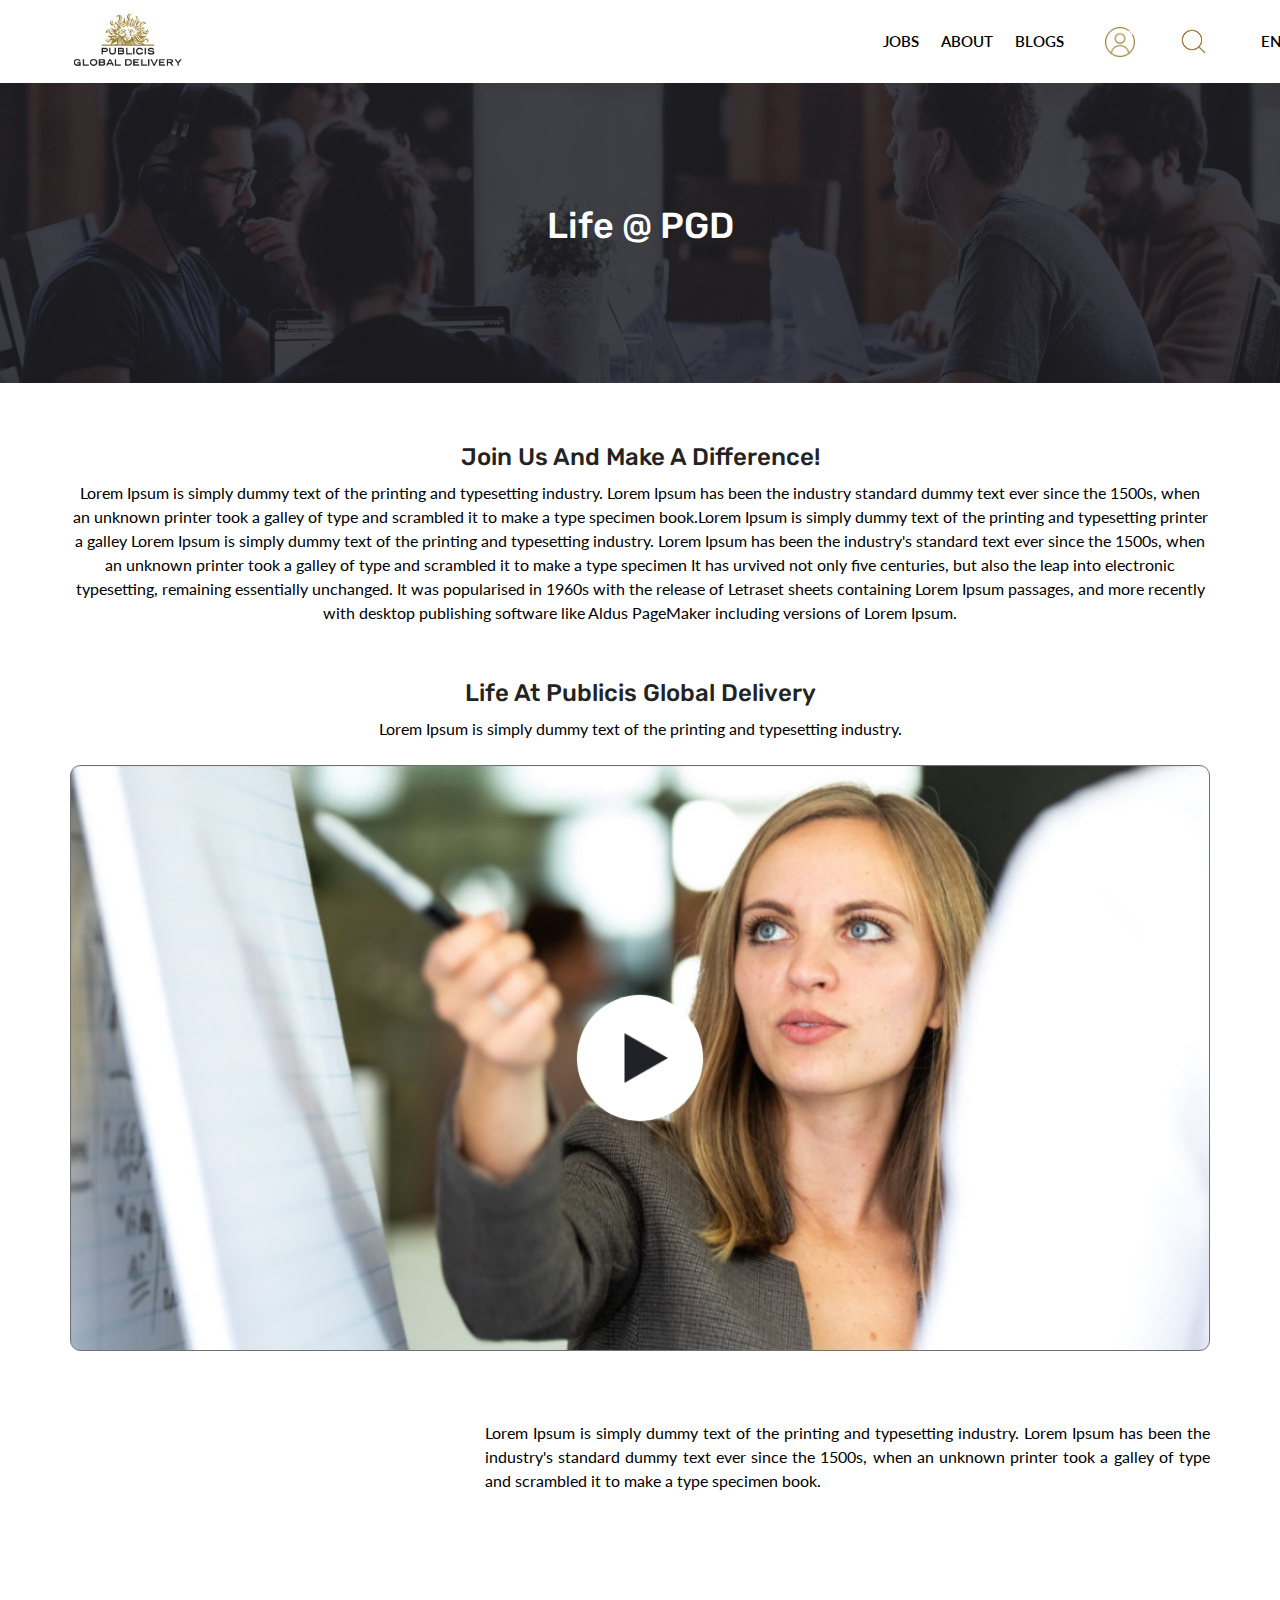
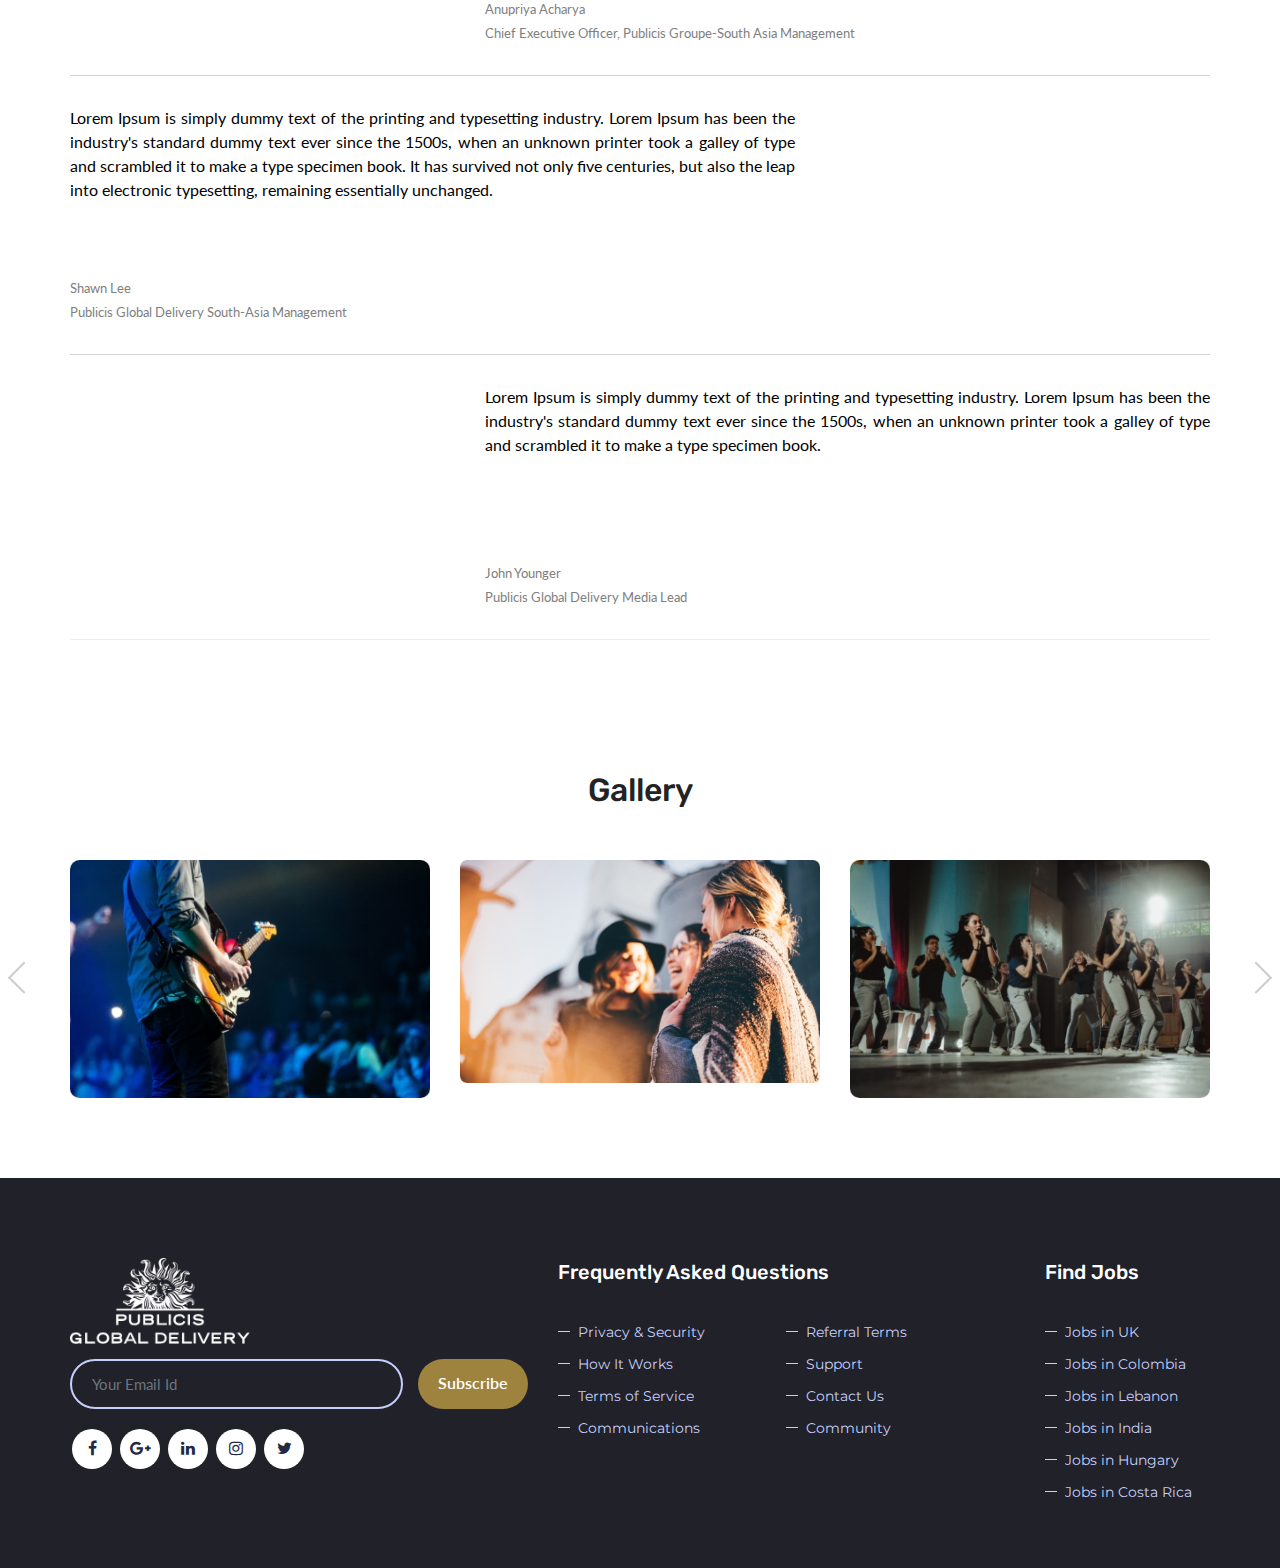
<file: life-at-pgd.html>
<!DOCTYPE html>
<html lang="en">


<head>
	<meta charset="utf-8">
	<meta http-equiv="X-UA-Compatible" content="IE=edge">
	<meta name="keywords" content="" />
	<meta name="author" content="" />
	<meta name="robots" content="" />
	<meta name="description" content="PGD - Job Portal" />
	<meta property="og:title" content="PGD - Job Portal" />
	<meta property="og:description" content="PGD - Job Portal" />
	<meta property="og:image" content="PGD - Job Portal" />
	<meta name="format-detection" content="telephone=no">
	
	<!-- FAVICONS ICON -->
	<link rel="icon" href="images/favicon.ico" type="image/x-icon" />
	<link rel="shortcut icon" type="image/x-icon" href="images/favicon.png" />
	
	<!-- PAGE TITLE HERE -->
	<title>PGD - Job Portal</title>
	
	<!-- MOBILE SPECIFIC -->
	<meta name="viewport" content="width=device-width, initial-scale=1">
	
	<!--[if lt IE 9]>
	<script src="js/html5shiv.min.js"></script>
	<script src="js/respond.min.js"></script>
	<![endif]-->
	
	<!-- STYLESHEETS -->
	<link rel="stylesheet" type="text/css" href="css/plugins.css">
	<link rel="stylesheet" type="text/css" href="css/style.css">
	<link rel="stylesheet" type="text/css" href="css/templete.css">
	<link class="skin" rel="stylesheet" type="text/css" href="css/skin/skin-1.css">
	<link rel="stylesheet" href="plugins/datepicker/css/bootstrap-datetimepicker.min.css"/>
	<!-- Revolution Slider Css -->
	<link rel="stylesheet" type="text/css" href="plugins/revolution/revolution/css/layers.css">
	<link rel="stylesheet" type="text/css" href="plugins/revolution/revolution/css/settings.css">
	<link rel="stylesheet" type="text/css" href="plugins/revolution/revolution/css/navigation.css">
	<!-- Revolution Navigation Style -->
</head>
<body id="bg">
<div class="page-wraper">
<div id="loading-area"></div>

   <!-- header -->
   <header class="site-header mo-left header fullwidth">
	<!-- main header -->
	<div class="sticky-header main-bar-wraper navbar-expand-lg">
		<div class="main-bar clearfix">
			<div class="container clearfix">
				<!-- website logo -->
				<div class="logo-header mostion">
					<a href="index.html"><img src="images/logo.png" class="logo" alt=""></a>
				</div>
				<!-- nav toggle button -->
				<button class="navbar-toggler collapsed navicon justify-content-end" type="button" data-toggle="collapse" data-target="#navbarNavDropdown" aria-controls="navbarNavDropdown" aria-expanded="false" aria-label="Toggle navigation">
					<span></span>
					<span></span>
					<span></span>
				</button>
				<!-- extra nav -->
				<div class="extra-nav">
					<div class="extra-cell">
						<!-- <a href="register.html" class="site-button"><i class="fa fa-user"></i> Sign Up</a>
						<a href="login.html" class="site-button"><i class="fa fa-lock"></i> Login</a> -->
						<a href="login.html"><img id="profile-icon" src="./images/profile-icon.png"></a>
						<img id="search-icon" src="./images/search-icon.png">
						<!-- <a id="language-option" href="#">EN<i class="fa fa-chevron-down"></i></a> -->
					</div>

				</div>
				<!-- Quik search -->
				<div class="dez-quik-search bg-primary">
					<form action="#">
						<input name="search" value="" type="text" class="form-control" placeholder="Type to search">
						<span id="quik-search-remove"><i class="flaticon-close"></i></span>
					</form>
				</div>
				<!-- main nav -->
				<div class="header-nav navbar-collapse collapse justify-content-start" id="navbarNavDropdown">
					<ul class="nav navbar-nav">
						<li>
							<a href="#">Jobs</a>
							<ul class="sub-menu">
								<li><a href="browse-job.html" class="dez-page">Find A Job</a></li>
								<li><a href="submit-resume.html" class="dez-page">Submit Your Resume</a></li>
							</ul>
						</li>
						<li>
							<a href="#">About</a>
							<ul class="sub-menu">
								<li><a href="about-us.html" class="dez-page">About Us</a></li>
								<li><a href="life-at-pgd.html" class="dez-page">Life @ PGD</a></li>
								<!-- <li><a href="login.html" class="dez-page">Login</a></li>
								<li><a href="register.html" class="dez-page">Register</a></li>
								<li><a href="contact.html" class="dez-page">Contact Us</a></li> -->
							</ul>
						</li>
						<li>
							<a href="blog-detailed-grid.html" class="dez-page">Blogs</a>
						</li>
						<li id="language-option">
							<a href="#">EN<i class="fa fa-chevron-down"></i></a>
							<ul class="sub-menu">
								<li><a href="#" class="dez-page">FR</a></li>
								<li><a href="#" class="dez-page">ES</a></li>
							</ul>
						</li>
					</ul>			
				</div>
			</div>
		</div>
	</div>
	<!-- main header END -->
</header>
    <!-- header END -->
    <!-- Content -->
    <div class="page-content bg-white">
        <!-- inner page banner -->
        <div class="dez-bnr-inr overlay-black-middle" style="background-image:url(images/life-at-pgd/top\ image.jpg);">
            <div class="container">
                <div class="dez-bnr-inr-entry">
                    <h1 class="text-white">Life @ PGD</h1>
					<!-- Breadcrumb row -->
					<!-- <div class="breadcrumb-row">
						<ul class="list-inline">
							<li><a href="#">Home</a></li>
							<li>Blogs</li>
						</ul>
					</div> -->
					<!-- Breadcrumb row END -->
                </div>
            </div>
        </div>
        <!-- inner page banner END -->
        <div class="content-area">
            <div class="container">
                <div class="blog-post blog-single blog-style-1 life-at-pgd-text">
                    <div class="dez-post-title">
                        <h4 class="post-title m-t0"><a href="#">Join Us And Make A Difference!</a></h4>
                        <p class="m-t0">Lorem Ipsum is simply dummy text of the printing and typesetting industry. Lorem Ipsum has been the industry standard dummy 
                            text ever since the 1500s, when an unknown printer took a galley of type and scrambled it to make a type specimen book.Lorem Ipsum 
                            is simply dummy text of the printing and typesetting  printer a galley Lorem Ipsum is simply dummy text of the printing and typesetting industry. 
                            Lorem Ipsum has been the industry's standard text ever since the 1500s, when an unknown printer took a galley of type and scrambled it to 
                            make a type specimen  It has urvived not only five centuries, but also the leap into electronic typesetting, remaining essentially unchanged. 
                            It was popularised in 1960s with the release of Letraset sheets containing Lorem Ipsum passages, and more recently with desktop 
                            publishing software like Aldus PageMaker including versions of Lorem Ipsum.</p>
                        <h4 class="post-title m-t0" style="padding-top: 30px;"><a href="#">Life At Publicis Global Delivery</a></h4>
                        <p class="m-t0">Lorem Ipsum is simply dummy text of the printing and typesetting industry.</p>
                    </div>
                    <div class="dez-post-media dez-img-effect m-t20" style="padding-bottom: 50px;"> <a href="#"><img src="images/life-at-pgd/Video.jpg" alt=""></a> </div>
                    <div class="dez-post-text">
                        <img class="alignleft wow fadeIn blog-side-img" data-wow-delay="0.2s" src="images/life-at-pgd/Team mate 1.jpg" alt="">
                        <p>Lorem Ipsum is simply dummy text of the printing and typesetting industry. Lorem Ipsum has been the industry's standard dummy text 
                            ever since the 1500s, when an unknown printer took a galley of type and scrambled it to make a type specimen book.</p>
                        <p style="font-size: 13px; color: gray; padding-top: 80px;">Anupriya Acharya <br> Chief Executive Officer, Publicis Groupe-South Asia Management</p>
                        <div class="dez-divider bg-gray-dark"></div>
                        <img class="alignright wow fadeIn blog-side-img" data-wow-delay="0.2s" src="images/life-at-pgd/Team mate 2.jpg" alt="">
                        <p>Lorem Ipsum is simply dummy text of the printing and typesetting industry. Lorem Ipsum has been the industry's standard dummy text 
                            ever since the 1500s, when an unknown printer took a galley of type and scrambled it to make a type specimen book. It has survived not only                                 
                            five centuries, but also the leap into electronic typesetting, remaining essentially unchanged.</p>
                        <p style="font-size: 13px; color: gray; padding-top: 50px;">Shawn Lee <br> Publicis Global Delivery South-Asia Management</p>
                        <div class="dez-divider bg-gray-dark"></div>
                        <img class="alignleft wow fadeIn blog-side-img" data-wow-delay="0.2s" src="images/life-at-pgd/Team mate 3.jpg" alt="">
                        <p>Lorem Ipsum is simply dummy text of the printing and typesetting industry. Lorem Ipsum has been the industry's standard dummy text 
                            ever since the 1500s, when an unknown printer took a galley of type and scrambled it to make a type specimen book.</p>
                        <p style="font-size: 13px; color: gray; padding-top: 80px;">John Younger <br> Publicis Global Delivery Media Lead</p>
                    </div>
                    <div class="dez-divider bg-gray-dark op4"><i class="icon-dot c-square"></i></div>
                </div>
            </div>
        </div>
        <div class="section-full content-inner-2 overlay-white-middle">
            <div class="container">
                <div class="section-head text-black text-center">
                    <h2 class="m-b0">Gallery</h2>
                    <!-- <p>Lorem Ipsum is simply dummy text of the printing and typesetting industry. Lorem Ipsum has been the industry's standard dummy.</p> -->
                </div>
                <div class="blog-carousel owl-carousel owl-btn-center-lr owl-btn-3 owl-theme owl-btn-center-lr owl-btn-1">
                    <div class="item">
                        <div class="blog-post blog-grid blog-style-1">
                            <div class="dez-post-media dez-img-effect radius-sm"> <a href="blog-details.html"><img src="images/life-at-pgd/Gallery1.jpg" alt=""></a> </div>
                        </div>
                    </div>
                    <div class="item">
                        <div class="blog-post blog-grid blog-style-1">
                            <div class="dez-post-media dez-img-effect radius-sm"> <a href="blog-details.html"><img src="images/life-at-pgd/Gallery2.jpg" alt=""></a> </div>
                        </div>
                    </div>
                    <div class="item">
                        <div class="blog-post blog-grid blog-style-1">
                            <div class="dez-post-media dez-img-effect radius-sm"> <a href="blog-details.html"><img src="images/life-at-pgd/Gallery3.jpg" alt=""></a> </div>
                        </div>
                    </div>
                    <!-- <div class="item">
                        <div class="blog-post blog-grid blog-style-1">
                            <div class="dez-post-media dez-img-effect radius-sm"> <a href="blog-details.html"><img src="images/life-at-pgd/Gallery1.jpg" alt=""></a> </div>
                        </div>
                    </div> -->
                </div>
            </div>
        </div>
    </div>
    <!-- Content END-->
	<!-- Footer -->
    <footer class="site-footer">
        <div class="footer-top">
            <div class="container">
                <div class="row">
					<div class="col-xl-5 col-lg-4 col-md-12 col-sm-12">
                        <div class="widget">
                            <img src="images/logo-white.png" width="180" class="m-b15" alt=""/>
							<!-- <p class="text-capitalize m-b20">Lorem Ipsum is simply dummy text of the printing and typesetting industry has been the industry's standard dummy text ever since the..</p> -->
                            <div class="subscribe-form m-b20">
								<form class="dzSubscribe" action="index.html" method="post">
									<div class="dzSubscribeMsg"></div>
									<div class="input-group">
										<input name="dzEmail" required="required"  class="form-control" placeholder="Your Email Id" type="email">
										<span class="input-group-btn">
											<button name="submit" value="Submit" type="submit" class="site-button radius-xl">Subscribe</button>
										</span> 
									</div>
								</form>
							</div>
							<ul class="list-inline m-a0">
								<li><a href="#" class="site-button white facebook circle "><i class="fa fa-facebook"></i></a></li>
								<li><a href="#" class="site-button white google-plus circle "><i class="fa fa-google-plus"></i></a></li>
								<li><a href="#" class="site-button white linkedin circle "><i class="fa fa-linkedin"></i></a></li>
								<li><a href="#" class="site-button white instagram circle "><i class="fa fa-instagram"></i></a></li>
								<li><a href="#" class="site-button white twitter circle "><i class="fa fa-twitter"></i></a></li>
							</ul>
                        </div>
                    </div>
					<div class="col-xl-5 col-lg-5 col-md-8 col-sm-8 col-12">
                        <div class="widget border-0">
                            <h5 class="m-b30 text-white">Frequently Asked Questions</h5>
                            <ul class="list-2 list-line">
                                <li><a href="#">Privacy & Security</a></li>
                                <li><a href="#">Referral Terms</a></li>
                                <li><a href="#">How It Works</a></li>
                                <li><a href="#">Support</a></li>
								<br>
                                <li><a href="#">Terms of Service</a></li>
								<li><a href="contact.html">Contact Us</a></li>
                                <li><a href="#">Communications</a></li>
								<li><a href="#">Community</a></li>
                            </ul>
                        </div>
                    </div>
					<div class="col-xl-2 col-lg-3 col-md-4 col-sm-4 col-12">
                        <div class="widget border-0">
                            <h5 class="m-b30 text-white">Find Jobs</h5>
                            <ul class="list-2 w10 list-line">
                                <li><a href="#">Jobs in UK</a></li>
                                <li><a href="#">Jobs in Colombia</a></li>
                                <li><a href="#">Jobs in Lebanon</a></li>
                                <li><a href="#">Jobs in India</a></li>
                                <li><a href="#">Jobs in Hungary</a></li>
								<li><a href="#">Jobs in Costa Rica</a></li>
                            </ul>
                        </div>
                    </div>
				</div>
            </div>
        </div>
    </footer>
    <!-- Footer END -->
    <!-- scroll top button -->
    <button class="scroltop fa fa-chevron-up" ></button>
</div>
<!-- JAVASCRIPT FILES ========================================= -->
<script src="js/jquery.min.js"></script><!-- JQUERY.MIN JS -->
<script src="plugins/wow/wow.js"></script><!-- WOW JS -->
<script src="plugins/bootstrap/js/popper.min.js"></script><!-- BOOTSTRAP.MIN JS -->
<script src="plugins/bootstrap/js/bootstrap.min.js"></script><!-- BOOTSTRAP.MIN JS -->
<script src="plugins/bootstrap-select/bootstrap-select.min.js"></script><!-- FORM JS -->
<script src="plugins/bootstrap-touchspin/jquery.bootstrap-touchspin.js"></script><!-- FORM JS -->
<script src="plugins/magnific-popup/magnific-popup.js"></script><!-- MAGNIFIC POPUP JS -->
<script src="plugins/counter/waypoints-min.js"></script><!-- WAYPOINTS JS -->
<script src="plugins/counter/counterup.min.js"></script><!-- COUNTERUP JS -->
<script src="plugins/imagesloaded/imagesloaded.js"></script><!-- IMAGESLOADED -->
<script src="plugins/masonry/masonry-3.1.4.js"></script><!-- MASONRY -->
<script src="plugins/masonry/masonry.filter.js"></script><!-- MASONRY -->
<script src="plugins/owl-carousel/owl.carousel.js"></script><!-- OWL SLIDER -->
<script src="plugins/rangeslider/rangeslider.js" ></script><!-- Rangeslider -->
<script src="js/custom.js"></script><!-- CUSTOM FUCTIONS  -->
<script src="js/dz.carousel.js"></script><!-- SORTCODE FUCTIONS  -->
<script src="js/dz.ajax.js"></script><!-- CONTACT JS  -->
 

</body>

</html>
</file>
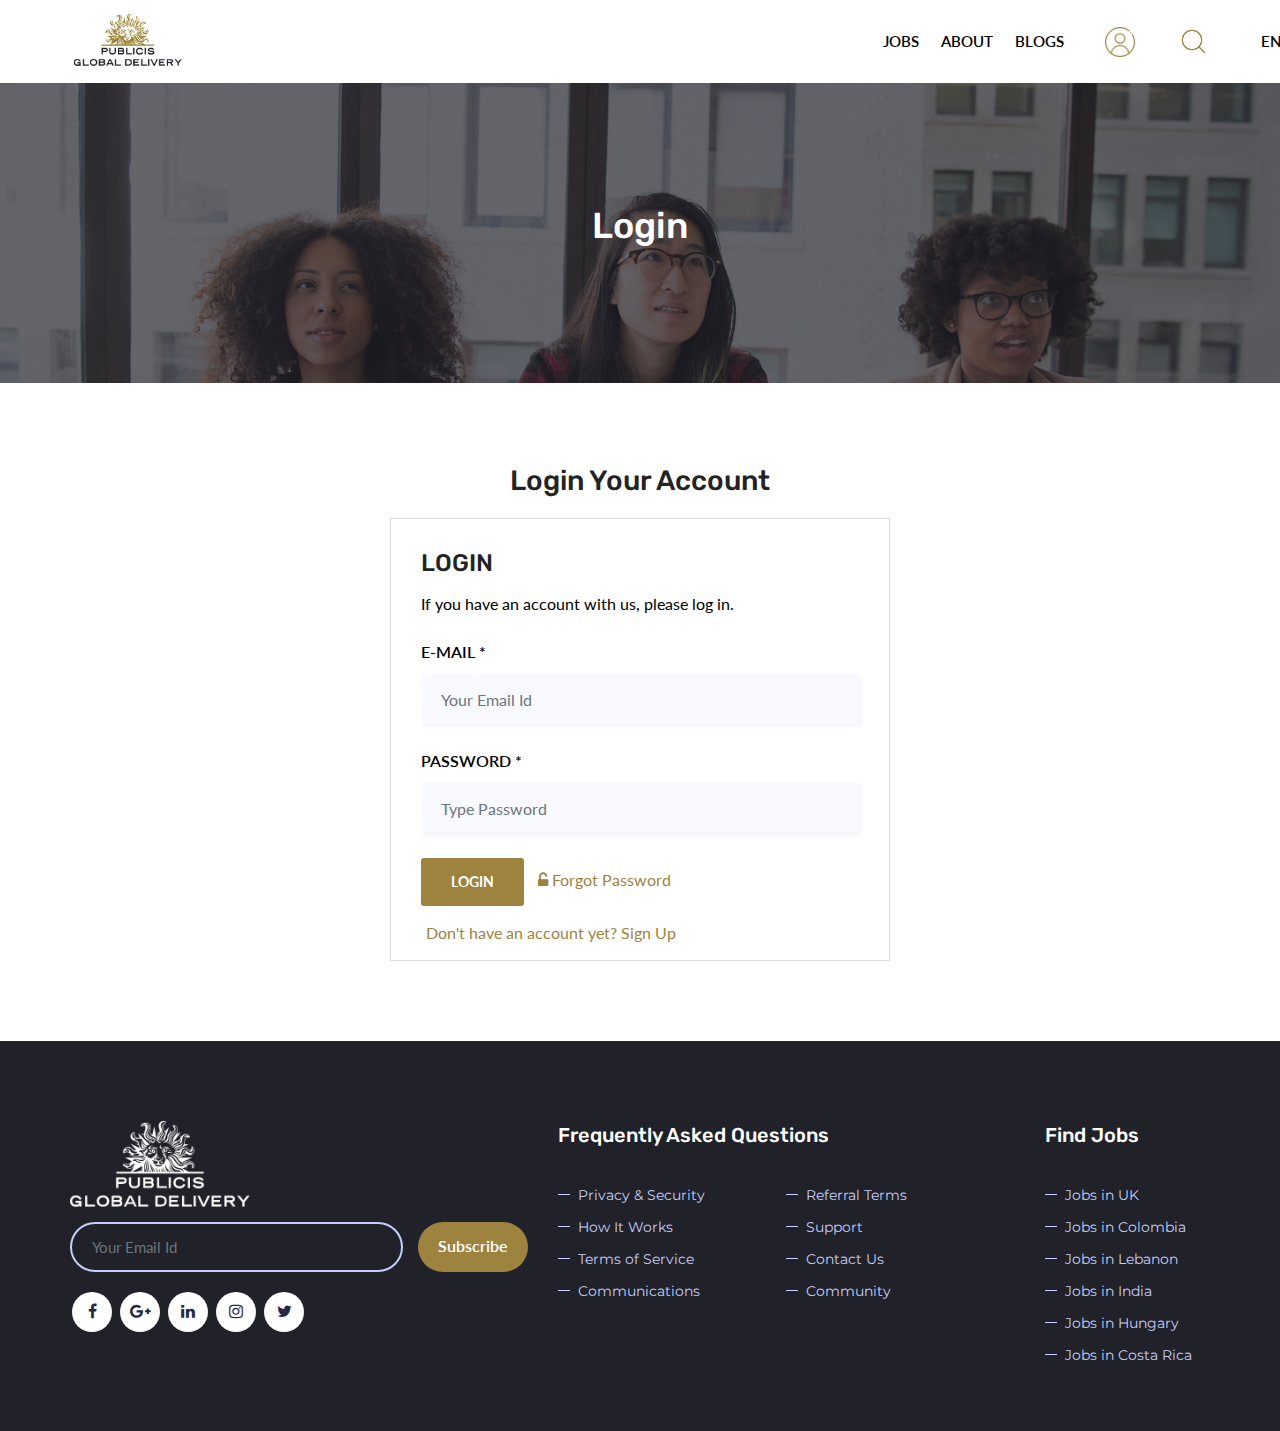
<file: login.html>
<!DOCTYPE html>
<html lang="en">

<head>
	<meta charset="utf-8">
	<meta http-equiv="X-UA-Compatible" content="IE=edge">
	<meta name="keywords" content="" />
	<meta name="author" content="" />
	<meta name="robots" content="" />
	<meta name="description" content="PGD - Job Portal" />
	<meta property="og:title" content="PGD - Job Portal" />
	<meta property="og:description" content="PGD - Job Portal" />
	<meta property="og:image" content="PGD - Job Portal" />
	<meta name="format-detection" content="telephone=no">
	
	<!-- FAVICONS ICON -->
	<link rel="icon" href="images/favicon.ico" type="image/x-icon" />
	<link rel="shortcut icon" type="image/x-icon" href="images/favicon.png" />
	
	<!-- PAGE TITLE HERE -->
	<title>PGD - Job Portal</title>
	
	<!-- MOBILE SPECIFIC -->
	<meta name="viewport" content="width=device-width, initial-scale=1">
	
	<!--[if lt IE 9]>
	<script src="js/html5shiv.min.js"></script>
	<script src="js/respond.min.js"></script>
	<![endif]-->
	
	<!-- STYLESHEETS -->
	<link rel="stylesheet" type="text/css" href="css/plugins.css">
	<link rel="stylesheet" type="text/css" href="css/style.css">
	<link rel="stylesheet" type="text/css" href="css/templete.css">
	<link class="skin" rel="stylesheet" type="text/css" href="css/skin/skin-1.css">
	<link rel="stylesheet" href="plugins/datepicker/css/bootstrap-datetimepicker.min.css"/>
	<!-- Revolution Slider Css -->
	<link rel="stylesheet" type="text/css" href="plugins/revolution/revolution/css/layers.css">
	<link rel="stylesheet" type="text/css" href="plugins/revolution/revolution/css/settings.css">
	<link rel="stylesheet" type="text/css" href="plugins/revolution/revolution/css/navigation.css">
	<!-- Revolution Navigation Style -->
</head>
<body id="bg">
<div class="page-wraper">
<div id="loading-area"></div>
    <!-- header -->
    <header class="site-header mo-left header fullwidth">
		<!-- main header -->
        <div class="sticky-header main-bar-wraper navbar-expand-lg">
            <div class="main-bar clearfix">
                <div class="container clearfix">
                    <!-- website logo -->
                    <div class="logo-header mostion">
						<a href="index.html"><img src="images/logo.png" class="logo" alt=""></a>
					</div>
                    <!-- nav toggle button -->
                    <button class="navbar-toggler collapsed navicon justify-content-end" type="button" data-toggle="collapse" data-target="#navbarNavDropdown" aria-controls="navbarNavDropdown" aria-expanded="false" aria-label="Toggle navigation">
						<span></span>
						<span></span>
						<span></span>
					</button>
                    <!-- extra nav -->
                    <div class="extra-nav">
                        <div class="extra-cell">
                            <!-- <a href="register.html" class="site-button"><i class="fa fa-user"></i> Sign Up</a>
                            <a href="login.html" class="site-button"><i class="fa fa-lock"></i> Login</a> -->
							<a href="login.html"><img id="profile-icon" src="./images/profile-icon.png"></a>
							<img id="search-icon" src="./images/search-icon.png">
							<!-- <a id="language-option" href="#">EN<i class="fa fa-chevron-down"></i></a> -->
                        </div>

                    </div>
                    <!-- Quik search -->
                    <div class="dez-quik-search bg-primary">
                        <form action="#">
                            <input name="search" value="" type="text" class="form-control" placeholder="Type to search">
                            <span id="quik-search-remove"><i class="flaticon-close"></i></span>
                        </form>
                    </div>
                    <!-- main nav -->
                    <div class="header-nav navbar-collapse collapse justify-content-start" id="navbarNavDropdown">
                        <ul class="nav navbar-nav">
							<li>
								<a href="#">Jobs</a>
								<ul class="sub-menu">
									<li><a href="browse-job.html" class="dez-page">Find A Job</a></li>
									<li><a href="submit-resume.html" class="dez-page">Submit Your Resume</a></li>
								</ul>
							</li>
							<li>
								<a href="#">About</a>
								<ul class="sub-menu">
									<li><a href="about-us.html" class="dez-page">About Us</a></li>
									<li><a href="life-at-pgd.html" class="dez-page">Life @ PGD</a></li>
									<!-- <li><a href="login.html" class="dez-page">Login</a></li>
									<li><a href="register.html" class="dez-page">Register</a></li>
									<li><a href="contact.html" class="dez-page">Contact Us</a></li> -->
								</ul>
							</li>
							<li>
								<a href="blog-detailed-grid.html" class="dez-page">Blogs</a>
							</li>
							<li id="language-option">
								<a href="#">EN<i class="fa fa-chevron-down"></i></a>
								<ul class="sub-menu">
									<li><a href="#" class="dez-page">FR</a></li>
									<li><a href="#" class="dez-page">ES</a></li>
								</ul>
							</li>
						</ul>			
                    </div>
                </div>
            </div>
        </div>
        <!-- main header END -->
    </header>
    <!-- header END -->
    <!-- Content -->
    <div class="page-content bg-white">
        <!-- inner page banner -->
        <div class="dez-bnr-inr overlay-black-middle bg-pt" style="background-image:url(images/banner/bnr2.jpg);">
            <div class="container">
                <div class="dez-bnr-inr-entry">
                    <h1 class="text-white">Login</h1>
					<!-- Breadcrumb row -->
					<!-- <div class="breadcrumb-row">
						<ul class="list-inline">
							<li><a href="#">Home</a></li>
							<li>Login</li>
						</ul>
					</div> -->
					<!-- Breadcrumb row END -->
                </div>
            </div>
        </div>
        <!-- inner page banner END -->
        <!-- contact area -->
        <div class="section-full content-inner-2 shop-account">
            <!-- Product -->
            <div class="container">
                <div class="row">
					<div class="col-md-12 text-center">
						<h3 class="font-weight-700 m-t0 m-b20">Login Your Account</h3>
					</div>
				</div>
                <div>
					<div class="max-w500 m-auto m-b30">
						<div class="p-a30 border-1 seth">
							<div class="tab-content nav">
								<form id="login" class="tab-pane active col-12 p-a0 ">
									<h4 class="font-weight-700">LOGIN</h4>
									<p class="font-weight-600">If you have an account with us, please log in.</p>
									<div class="form-group">
										<label class="font-weight-700">E-MAIL *</label>
										<input name="dzName" required="" class="form-control" placeholder="Your Email Id" type="email">
									</div>
									<div class="form-group">
										<label class="font-weight-700">PASSWORD *</label>
										<input name="dzName" required="" class="form-control " placeholder="Type Password" type="password">
									</div>
									<div class="text-left">
										<button class="site-button m-r5 button-lg">login</button>
										<a data-toggle="tab" href="#forgot-password" class="m-l5"><i class="fa fa-unlock-alt"></i> Forgot Password</a> 
									</div>
								</form>
								<form id="forgot-password" class="tab-pane fade  col-12 p-a0">
									<h4 class="font-weight-700">FORGET PASSWORD ?</h4>
									<p class="font-weight-600">We will send you an email to reset your password. </p>
									<div class="form-group">
										<label class="font-weight-700">E-MAIL *</label>
										<input name="dzName" required="" class="form-control" placeholder="Your Email Id" type="email">
									</div>
									<div class="text-left"> 
										<a class="site-button outline gray button-lg" data-toggle="tab" href="#login">Back</a>
										<button class="site-button pull-right button-lg">Submit</button>
									</div>
								</form>
								<a href="register.html" class="m-l5 register">Don't have an account yet? Sign Up</a> 
							</div>
						</div>
					</div>
				</div>
			</div>
            <!-- Product END -->
		</div>
		<!-- contact area  END -->
    </div>
    <!-- Content END-->
    <!-- Footer -->
    <footer class="site-footer">
        <div class="footer-top">
            <div class="container">
                <div class="row">
					<div class="col-xl-5 col-lg-4 col-md-12 col-sm-12">
                        <div class="widget">
                            <img src="images/logo-white.png" width="180" class="m-b15" alt=""/>
							<!-- <p class="text-capitalize m-b20">Lorem Ipsum is simply dummy text of the printing and typesetting industry has been the industry's standard dummy text ever since the..</p> -->
                            <div class="subscribe-form m-b20">
								<form class="dzSubscribe" action="index.html" method="post">
									<div class="dzSubscribeMsg"></div>
									<div class="input-group">
										<input name="dzEmail" required="required"  class="form-control" placeholder="Your Email Id" type="email">
										<span class="input-group-btn">
											<button name="submit" value="Submit" type="submit" class="site-button radius-xl">Subscribe</button>
										</span> 
									</div>
								</form>
							</div>
							<ul class="list-inline m-a0">
								<li><a href="#" class="site-button white facebook circle "><i class="fa fa-facebook"></i></a></li>
								<li><a href="#" class="site-button white google-plus circle "><i class="fa fa-google-plus"></i></a></li>
								<li><a href="#" class="site-button white linkedin circle "><i class="fa fa-linkedin"></i></a></li>
								<li><a href="#" class="site-button white instagram circle "><i class="fa fa-instagram"></i></a></li>
								<li><a href="#" class="site-button white twitter circle "><i class="fa fa-twitter"></i></a></li>
							</ul>
                        </div>
                    </div>
					<div class="col-xl-5 col-lg-5 col-md-8 col-sm-8 col-12">
                        <div class="widget border-0">
                            <h5 class="m-b30 text-white">Frequently Asked Questions</h5>
                            <ul class="list-2 list-line">
                                <li><a href="#">Privacy & Security</a></li>
                                <li><a href="#">Referral Terms</a></li>
                                <li><a href="#">How It Works</a></li>
                                <li><a href="#">Support</a></li>
								<br>
                                <li><a href="#">Terms of Service</a></li>
								<li><a href="contact.html">Contact Us</a></li>
                                <li><a href="#">Communications</a></li>
								<li><a href="#">Community</a></li>
                            </ul>
                        </div>
                    </div>
					<div class="col-xl-2 col-lg-3 col-md-4 col-sm-4 col-12">
                        <div class="widget border-0">
                            <h5 class="m-b30 text-white">Find Jobs</h5>
                            <ul class="list-2 w10 list-line">
                                <li><a href="#">Jobs in UK</a></li>
                                <li><a href="#">Jobs in Colombia</a></li>
                                <li><a href="#">Jobs in Lebanon</a></li>
                                <li><a href="#">Jobs in India</a></li>
                                <li><a href="#">Jobs in Hungary</a></li>
								<li><a href="#">Jobs in Costa Rica</a></li>
                            </ul>
                        </div>
                    </div>
				</div>
            </div>
        </div>
    </footer>
    <!-- Footer END -->
    <button class="scroltop fa fa-chevron-up" ></button>
</div>
<!-- JAVASCRIPT FILES ========================================= -->
<script src="js/jquery.min.js"></script><!-- JQUERY.MIN JS -->
<script src="plugins/wow/wow.js"></script><!-- WOW JS -->
<script src="plugins/bootstrap/js/popper.min.js"></script><!-- BOOTSTRAP.MIN JS -->
<script src="plugins/bootstrap/js/bootstrap.min.js"></script><!-- BOOTSTRAP.MIN JS -->
<script src="plugins/bootstrap-select/bootstrap-select.min.js"></script><!-- FORM JS -->
<script src="plugins/bootstrap-touchspin/jquery.bootstrap-touchspin.js"></script><!-- FORM JS -->
<script src="plugins/magnific-popup/magnific-popup.js"></script><!-- MAGNIFIC POPUP JS -->
<script src="plugins/counter/waypoints-min.js"></script><!-- WAYPOINTS JS -->
<script src="plugins/counter/counterup.min.js"></script><!-- COUNTERUP JS -->
<script src="plugins/imagesloaded/imagesloaded.js"></script><!-- IMAGESLOADED -->
<script src="plugins/masonry/masonry-3.1.4.js"></script><!-- MASONRY -->
<script src="plugins/masonry/masonry.filter.js"></script><!-- MASONRY -->
<script src="plugins/owl-carousel/owl.carousel.js"></script><!-- OWL SLIDER -->
<script src="plugins/rangeslider/rangeslider.js" ></script><!-- Rangeslider -->
<script src="js/custom.js"></script><!-- CUSTOM FUCTIONS  -->
<script src="js/dz.carousel.js"></script><!-- SORTCODE FUCTIONS  -->
<script src="js/dz.ajax.js"></script><!-- CONTACT JS  --> 

</body>


</html>
</file>
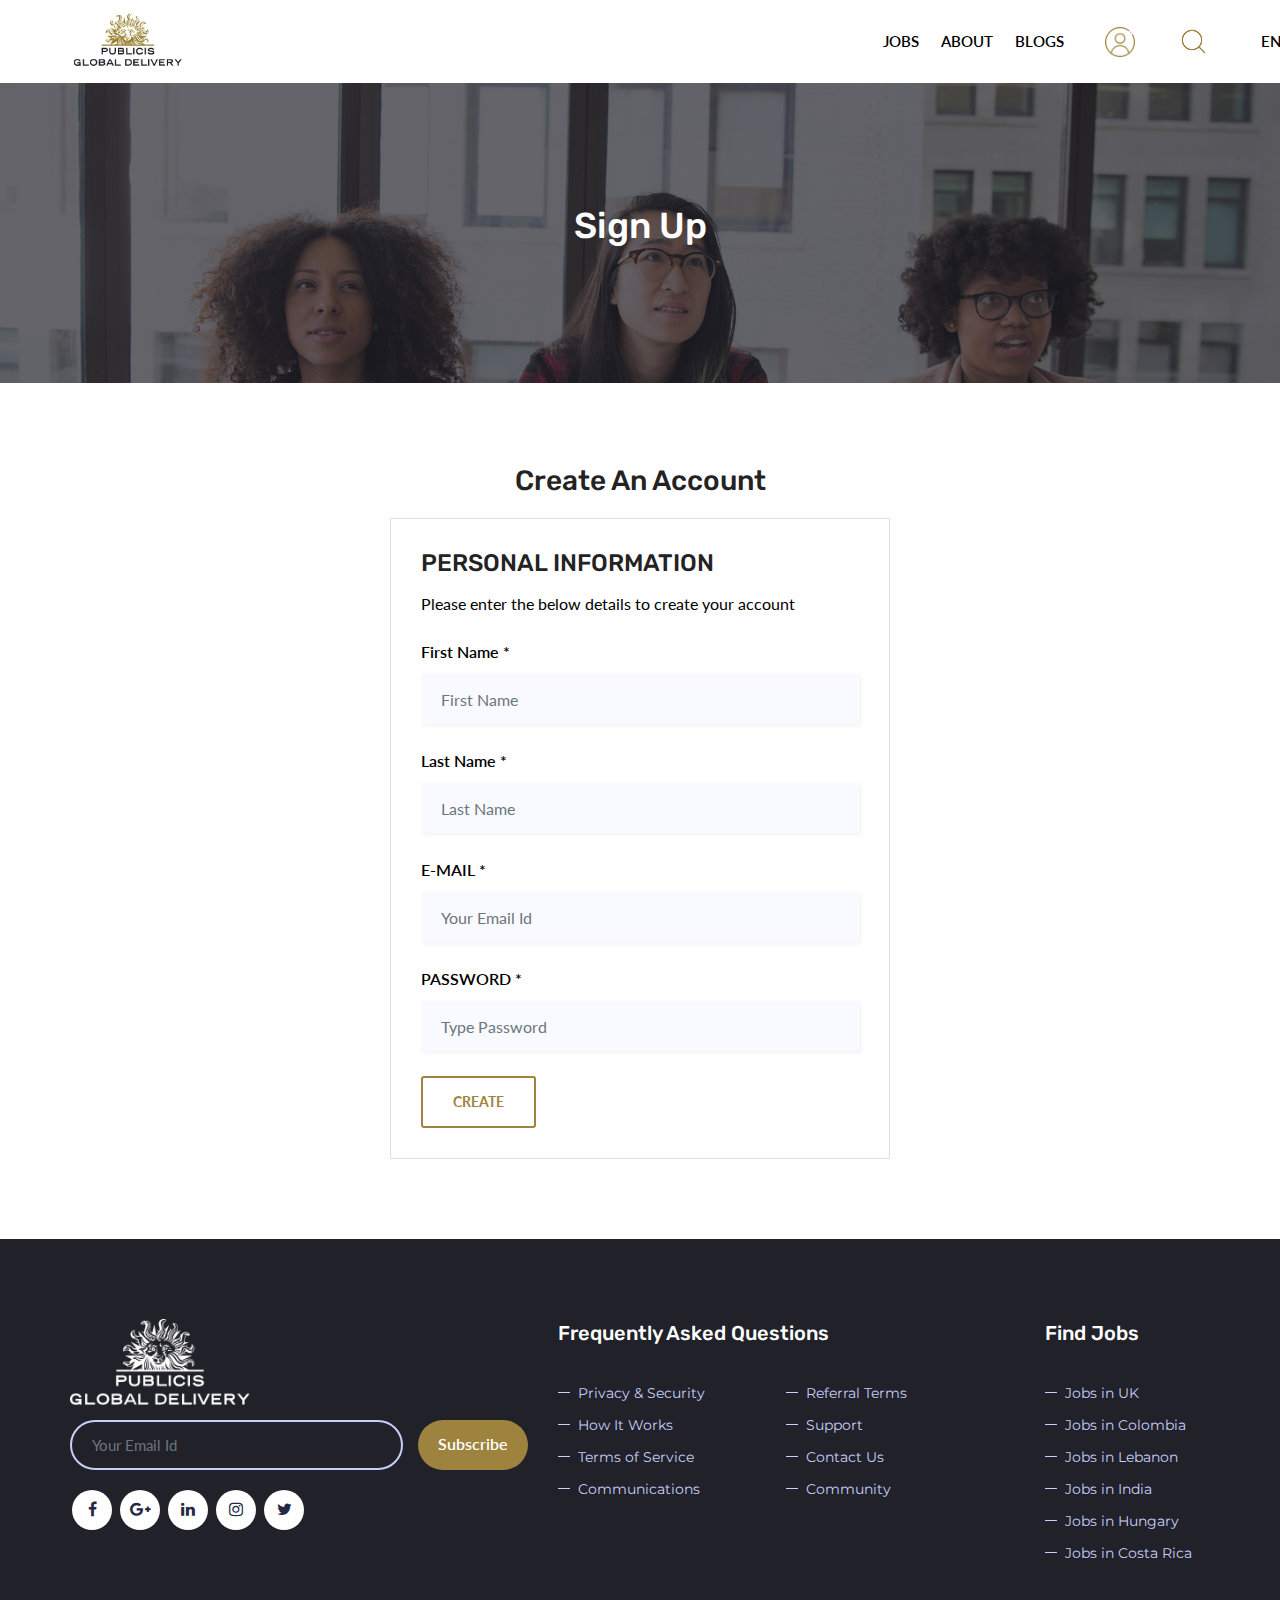
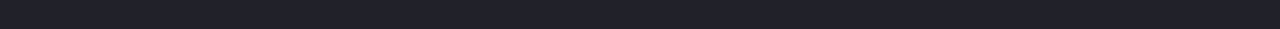
<file: register.html>
<!DOCTYPE html>
<html lang="en">


<head>
	<meta charset="utf-8">
	<meta http-equiv="X-UA-Compatible" content="IE=edge">
	<meta name="keywords" content="" />
	<meta name="author" content="" />
	<meta name="robots" content="" />
	<meta name="description" content="PGD - Job Portal" />
	<meta property="og:title" content="PGD - Job Portal" />
	<meta property="og:description" content="PGD - Job Portal" />
	<meta property="og:image" content="PGD - Job Portal" />
	<meta name="format-detection" content="telephone=no">
	
	<!-- FAVICONS ICON -->
	<link rel="icon" href="images/favicon.ico" type="image/x-icon" />
	<link rel="shortcut icon" type="image/x-icon" href="images/favicon.png" />
	
	<!-- PAGE TITLE HERE -->
	<title>PGD - Job Portal</title>
	
	<!-- MOBILE SPECIFIC -->
	<meta name="viewport" content="width=device-width, initial-scale=1">
	
	<!--[if lt IE 9]>
	<script src="js/html5shiv.min.js"></script>
	<script src="js/respond.min.js"></script>
	<![endif]-->
	
	<!-- STYLESHEETS -->
	<link rel="stylesheet" type="text/css" href="css/plugins.css">
	<link rel="stylesheet" type="text/css" href="css/style.css">
	<link rel="stylesheet" type="text/css" href="css/templete.css">
	<link class="skin" rel="stylesheet" type="text/css" href="css/skin/skin-1.css">
	<link rel="stylesheet" href="plugins/datepicker/css/bootstrap-datetimepicker.min.css"/>
	<!-- Revolution Slider Css -->
	<link rel="stylesheet" type="text/css" href="plugins/revolution/revolution/css/layers.css">
	<link rel="stylesheet" type="text/css" href="plugins/revolution/revolution/css/settings.css">
	<link rel="stylesheet" type="text/css" href="plugins/revolution/revolution/css/navigation.css">
	<!-- Revolution Navigation Style -->
</head>
<body id="bg">
<div class="page-wraper">
<div id="loading-area"></div>
    <!-- header -->
    <header class="site-header mo-left header fullwidth">
		<!-- main header -->
        <div class="sticky-header main-bar-wraper navbar-expand-lg">
            <div class="main-bar clearfix">
                <div class="container clearfix">
                    <!-- website logo -->
                    <div class="logo-header mostion">
						<a href="index.html"><img src="images/logo.png" class="logo" alt=""></a>
					</div>
                    <!-- nav toggle button -->
                    <button class="navbar-toggler collapsed navicon justify-content-end" type="button" data-toggle="collapse" data-target="#navbarNavDropdown" aria-controls="navbarNavDropdown" aria-expanded="false" aria-label="Toggle navigation">
						<span></span>
						<span></span>
						<span></span>
					</button>
                    <!-- extra nav -->
                    <div class="extra-nav">
                        <div class="extra-cell">
                            <!-- <a href="register.html" class="site-button"><i class="fa fa-user"></i> Sign Up</a>
                            <a href="login.html" class="site-button"><i class="fa fa-lock"></i> Login</a> -->
							<a href="login.html"><img id="profile-icon" src="./images/profile-icon.png"></a>
							<img id="search-icon" src="./images/search-icon.png">
							<!-- <a id="language-option" href="#">EN<i class="fa fa-chevron-down"></i></a> -->
                        </div>

                    </div>
                    <!-- Quik search -->
                    <div class="dez-quik-search bg-primary">
                        <form action="#">
                            <input name="search" value="" type="text" class="form-control" placeholder="Type to search">
                            <span id="quik-search-remove"><i class="flaticon-close"></i></span>
                        </form>
                    </div>
                    <!-- main nav -->
                    <div class="header-nav navbar-collapse collapse justify-content-start" id="navbarNavDropdown">
                        <ul class="nav navbar-nav">
							<li>
								<a href="#">Jobs</a>
								<ul class="sub-menu">
									<li><a href="browse-job.html" class="dez-page">Find A Job</a></li>
									<li><a href="submit-resume.html" class="dez-page">Submit Your Resume</a></li>
								</ul>
							</li>
							<li>
								<a href="#">About</a>
								<ul class="sub-menu">
									<li><a href="about-us.html" class="dez-page">About Us</a></li>
									<li><a href="life-at-pgd.html" class="dez-page">Life @ PGD</a></li>
									<!-- <li><a href="login.html" class="dez-page">Login</a></li>
									<li><a href="register.html" class="dez-page">Register</a></li>
									<li><a href="contact.html" class="dez-page">Contact Us</a></li> -->
								</ul>
							</li>
							<li>
								<a href="blog-detailed-grid.html" class="dez-page">Blogs</a>
							</li>
							<li id="language-option">
								<a href="#">EN<i class="fa fa-chevron-down"></i></a>
								<ul class="sub-menu">
									<li><a href="#" class="dez-page">FR</a></li>
									<li><a href="#" class="dez-page">ES</a></li>
								</ul>
							</li>
						</ul>			
                    </div>
                </div>
            </div>
        </div>
        <!-- main header END -->
    </header>
    <!-- header END -->
    <!-- Content -->
    <div class="page-content bg-white">
        <!-- inner page banner -->
        <div class="dez-bnr-inr overlay-black-middle bg-pt" style="background-image:url(images/banner/bnr2.jpg);">
            <div class="container">
                <div class="dez-bnr-inr-entry">
                    <h1 class="text-white">Sign Up</h1>
					<!-- Breadcrumb row -->
					<!-- <div class="breadcrumb-row">
						<ul class="list-inline">
							<li><a href="#">Home</a></li>
							<li>Sign Up</li>
						</ul>
					</div> -->
					<!-- Breadcrumb row END -->
                </div>
            </div>
        </div>
        <!-- inner page banner END -->
        <!-- contact area -->
        <div class="section-full content-inner shop-account">
            <!-- Product -->
            <div class="container">
                <div class="row">
					<div class="col-md-12 text-center">
						<h3 class="font-weight-700 m-t0 m-b20">Create An Account</h3>
					</div>
				</div>
                <div class="row">
					<div class="col-md-12 m-b30">
						<div class="p-a30 border-1  max-w500 m-auto">
							<div class="tab-content">
								<form id="login" class="tab-pane active">
									<h4 class="font-weight-700">PERSONAL INFORMATION</h4>
									<p class="font-weight-600">Please enter the below details to create your account</p>
									<div class="form-group">
										<label class="font-weight-700">First Name *</label>
										<input name="dzName" required="" class="form-control" placeholder="First Name" type="text">
									</div>
									<div class="form-group">
										<label class="font-weight-700">Last Name *</label>
										<input name="dzName" required="" class="form-control" placeholder="Last Name" type="text">
									</div>
									<div class="form-group">
										<label class="font-weight-700">E-MAIL *</label>
										<input name="dzName" required="" class="form-control" placeholder="Your Email Id" type="email">
									</div>
									<div class="form-group">
										<label class="font-weight-700">PASSWORD *</label>
										<input name="dzName" required="" class="form-control " placeholder="Type Password" type="password">
									</div>
									<div class="text-left">
										<button class="site-button button-lg outline outline-2">CREATE</button>
									</div>
								</form>
							</div>
						</div>
					</div>
				</div>
			</div>
            <!-- Product END -->
		</div>
		<!-- contact area  END -->
    </div>
    <!-- Content END-->
    <!-- Footer -->
    <footer class="site-footer">
        <div class="footer-top">
            <div class="container">
                <div class="row">
					<div class="col-xl-5 col-lg-4 col-md-12 col-sm-12">
                        <div class="widget">
                            <img src="images/logo-white.png" width="180" class="m-b15" alt=""/>
							<!-- <p class="text-capitalize m-b20">Lorem Ipsum is simply dummy text of the printing and typesetting industry has been the industry's standard dummy text ever since the..</p> -->
                            <div class="subscribe-form m-b20">
								<form class="dzSubscribe" action="index.html" method="post">
									<div class="dzSubscribeMsg"></div>
									<div class="input-group">
										<input name="dzEmail" required="required"  class="form-control" placeholder="Your Email Id" type="email">
										<span class="input-group-btn">
											<button name="submit" value="Submit" type="submit" class="site-button radius-xl">Subscribe</button>
										</span> 
									</div>
								</form>
							</div>
							<ul class="list-inline m-a0">
								<li><a href="#" class="site-button white facebook circle "><i class="fa fa-facebook"></i></a></li>
								<li><a href="#" class="site-button white google-plus circle "><i class="fa fa-google-plus"></i></a></li>
								<li><a href="#" class="site-button white linkedin circle "><i class="fa fa-linkedin"></i></a></li>
								<li><a href="#" class="site-button white instagram circle "><i class="fa fa-instagram"></i></a></li>
								<li><a href="#" class="site-button white twitter circle "><i class="fa fa-twitter"></i></a></li>
							</ul>
                        </div>
                    </div>
					<div class="col-xl-5 col-lg-5 col-md-8 col-sm-8 col-12">
                        <div class="widget border-0">
                            <h5 class="m-b30 text-white">Frequently Asked Questions</h5>
                            <ul class="list-2 list-line">
                                <li><a href="#">Privacy & Security</a></li>
                                <li><a href="#">Referral Terms</a></li>
                                <li><a href="#">How It Works</a></li>
                                <li><a href="#">Support</a></li>
								<br>
                                <li><a href="#">Terms of Service</a></li>
								<li><a href="contact.html">Contact Us</a></li>
                                <li><a href="#">Communications</a></li>
								<li><a href="#">Community</a></li>
                            </ul>
                        </div>
                    </div>
					<div class="col-xl-2 col-lg-3 col-md-4 col-sm-4 col-12">
                        <div class="widget border-0">
                            <h5 class="m-b30 text-white">Find Jobs</h5>
                            <ul class="list-2 w10 list-line">
                                <li><a href="#">Jobs in UK</a></li>
                                <li><a href="#">Jobs in Colombia</a></li>
                                <li><a href="#">Jobs in Lebanon</a></li>
                                <li><a href="#">Jobs in India</a></li>
                                <li><a href="#">Jobs in Hungary</a></li>
								<li><a href="#">Jobs in Costa Rica</a></li>
                            </ul>
                        </div>
                    </div>
				</div>
            </div>
        </div>
    </footer>
    <!-- Footer END -->
    <button class="scroltop fa fa-chevron-up" ></button>
</div>
<!-- JAVASCRIPT FILES ========================================= -->
<script src="js/jquery.min.js"></script><!-- JQUERY.MIN JS -->
<script src="plugins/wow/wow.js"></script><!-- WOW JS -->
<script src="plugins/bootstrap/js/popper.min.js"></script><!-- BOOTSTRAP.MIN JS -->
<script src="plugins/bootstrap/js/bootstrap.min.js"></script><!-- BOOTSTRAP.MIN JS -->
<script src="plugins/bootstrap-select/bootstrap-select.min.js"></script><!-- FORM JS -->
<script src="plugins/bootstrap-touchspin/jquery.bootstrap-touchspin.js"></script><!-- FORM JS -->
<script src="plugins/magnific-popup/magnific-popup.js"></script><!-- MAGNIFIC POPUP JS -->
<script src="plugins/counter/waypoints-min.js"></script><!-- WAYPOINTS JS -->
<script src="plugins/counter/counterup.min.js"></script><!-- COUNTERUP JS -->
<script src="plugins/imagesloaded/imagesloaded.js"></script><!-- IMAGESLOADED -->
<script src="plugins/masonry/masonry-3.1.4.js"></script><!-- MASONRY -->
<script src="plugins/masonry/masonry.filter.js"></script><!-- MASONRY -->
<script src="plugins/owl-carousel/owl.carousel.js"></script><!-- OWL SLIDER -->
<script src="plugins/rangeslider/rangeslider.js" ></script><!-- Rangeslider -->
<script src="js/custom.js"></script><!-- CUSTOM FUCTIONS  -->
<script src="js/dz.carousel.js"></script><!-- SORTCODE FUCTIONS  -->
<script src="js/dz.ajax.js"></script><!-- CONTACT JS  -->
 

</body>


</html>
</file>
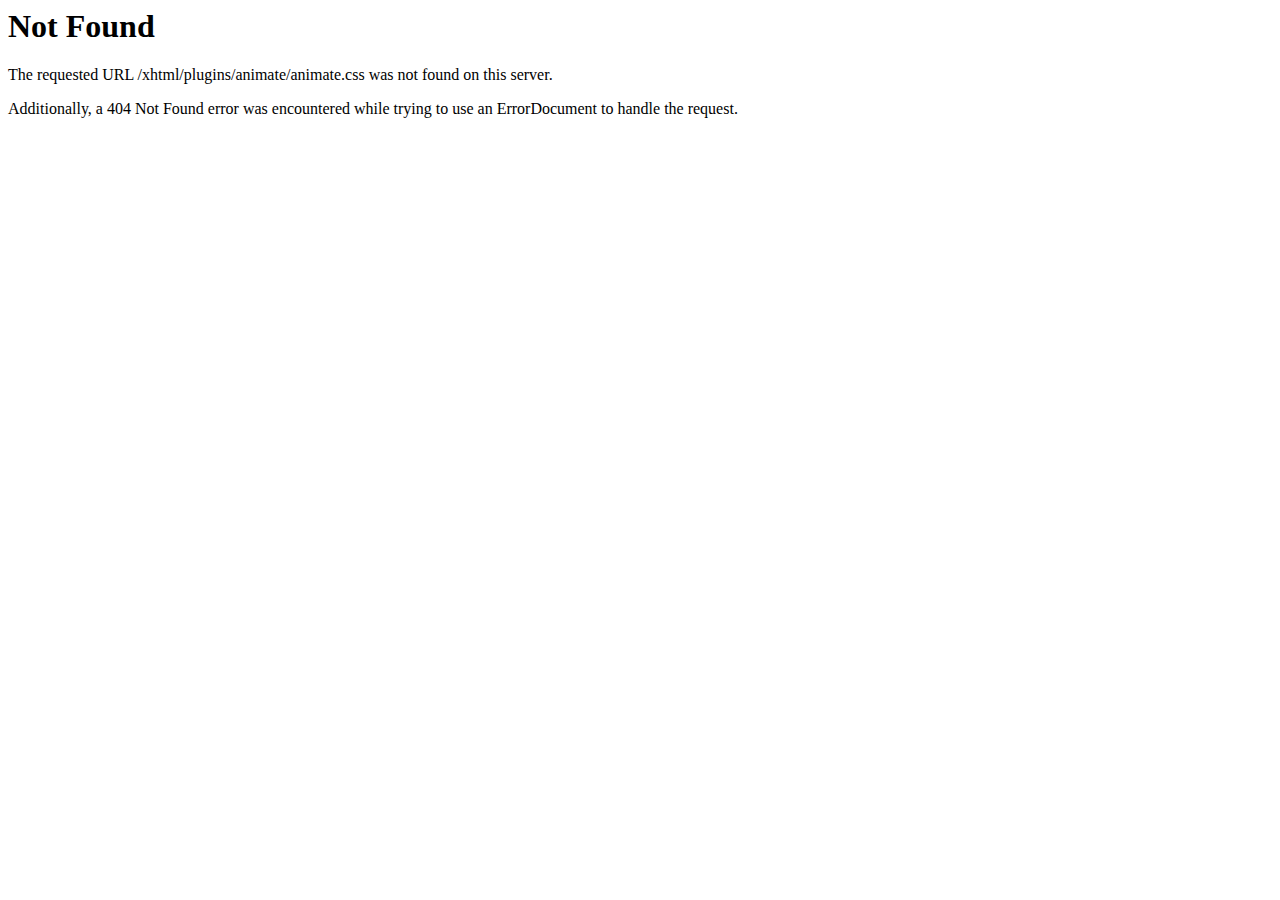
<file: plugins/animate/animate.html>
<!DOCTYPE HTML PUBLIC "-//IETF//DTD HTML 2.0//EN">
<html><head>
<title>404 Not Found</title>
</head><body>
<h1>Not Found</h1>
<p>The requested URL /xhtml/plugins/animate/animate.css was not found on this server.</p>
<p>Additionally, a 404 Not Found
error was encountered while trying to use an ErrorDocument to handle the request.</p>
</body></html>
</file>
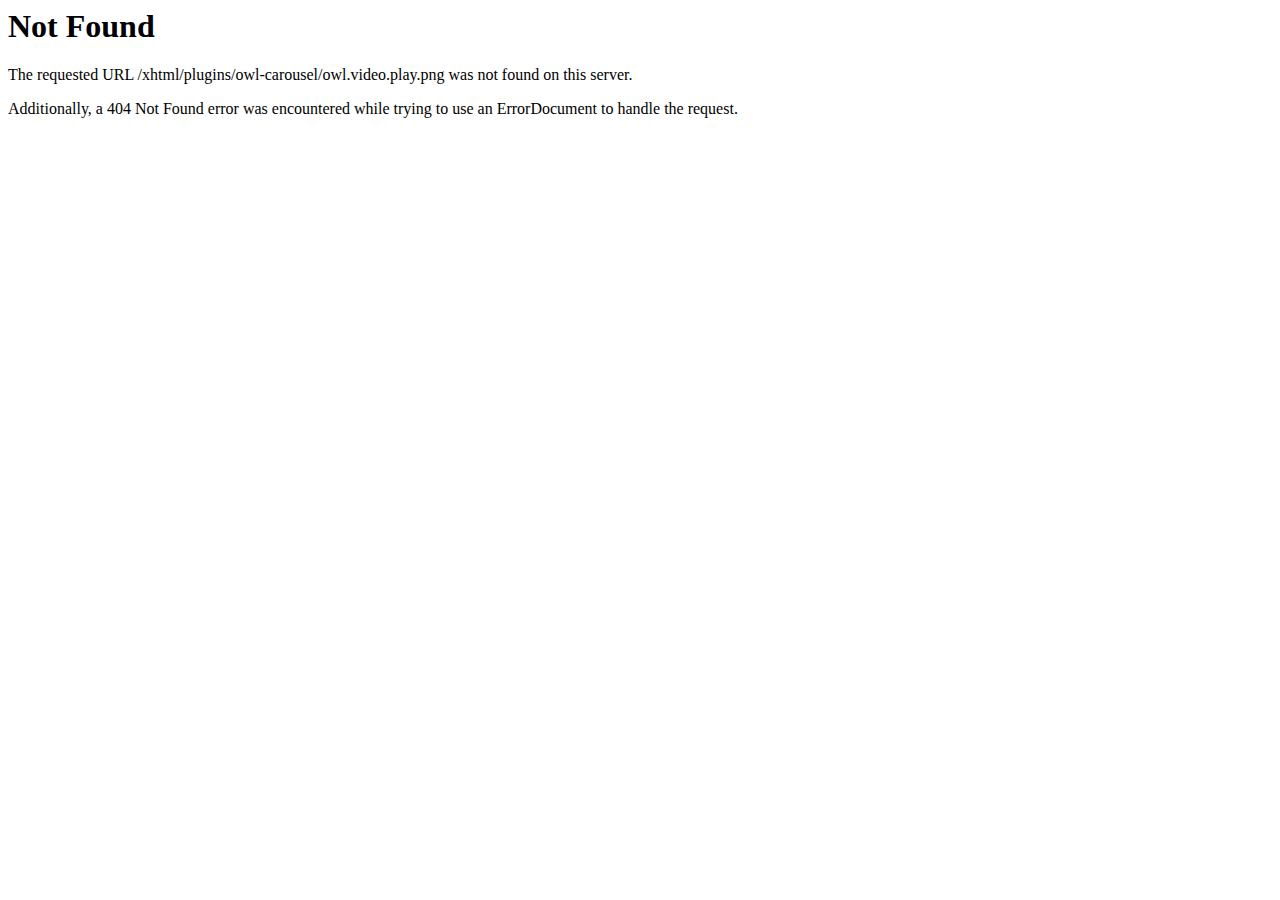
<file: plugins/owl-carousel/owl.video.play.html>
<!DOCTYPE HTML PUBLIC "-//IETF//DTD HTML 2.0//EN">
<html><head>
<title>404 Not Found</title>
</head><body>
<h1>Not Found</h1>
<p>The requested URL /xhtml/plugins/owl-carousel/owl.video.play.png was not found on this server.</p>
<p>Additionally, a 404 Not Found
error was encountered while trying to use an ErrorDocument to handle the request.</p>
</body></html>
</file>
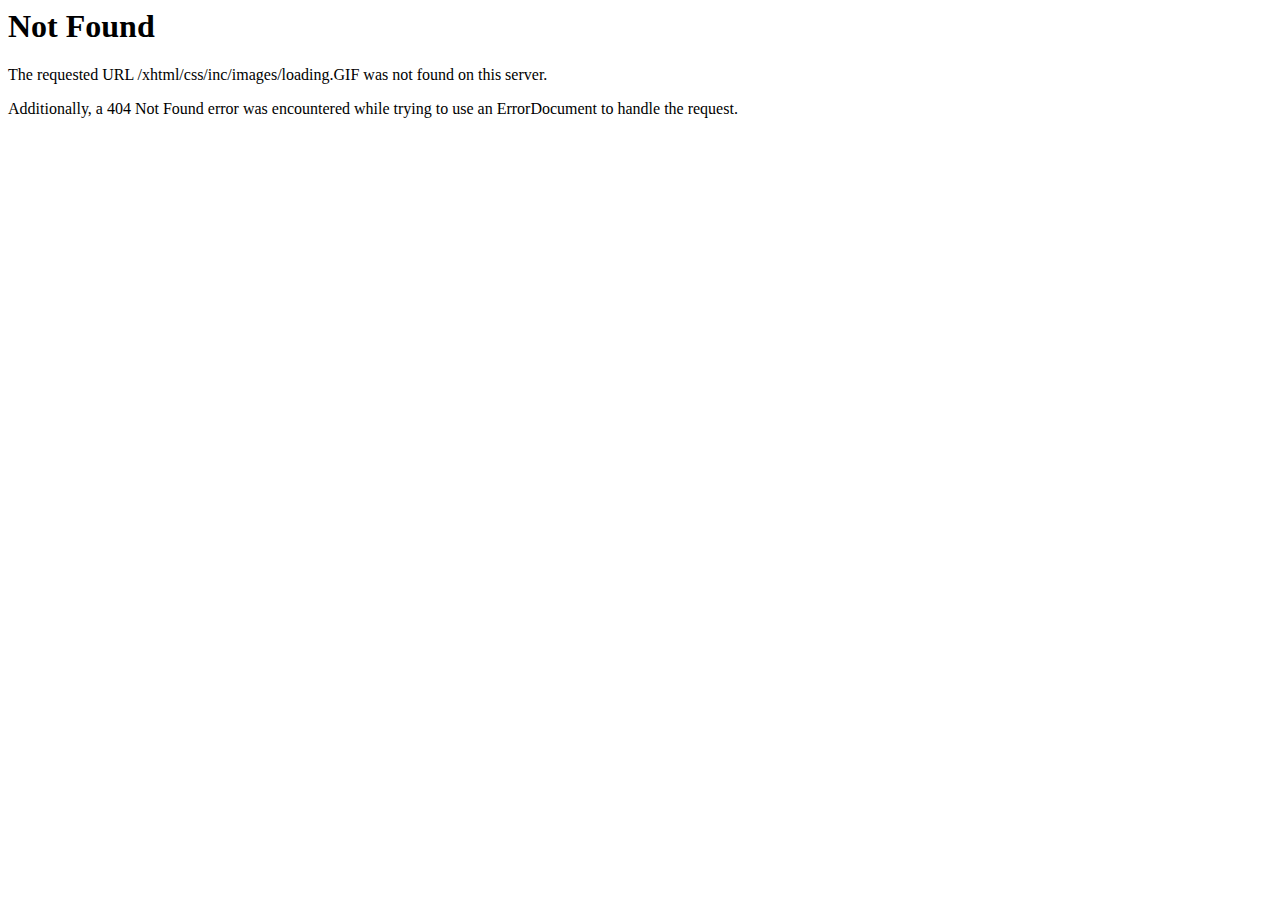
<file: css/inc/images/loading.html>
<!DOCTYPE HTML PUBLIC "-//IETF//DTD HTML 2.0//EN">
<html><head>
<title>404 Not Found</title>
</head><body>
<h1>Not Found</h1>
<p>The requested URL /xhtml/css/inc/images/loading.GIF was not found on this server.</p>
<p>Additionally, a 404 Not Found
error was encountered while trying to use an ErrorDocument to handle the request.</p>
</body></html>
</file>
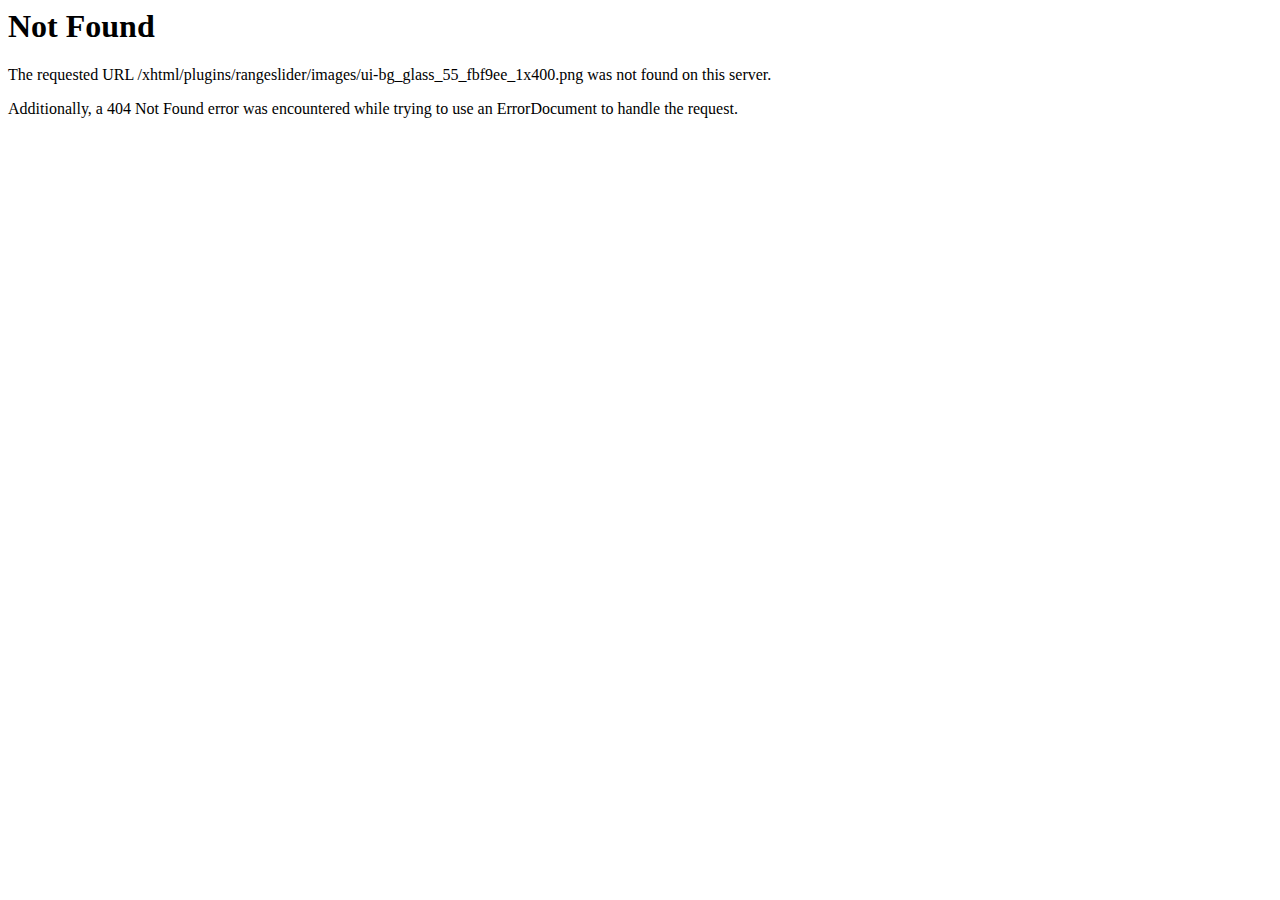
<file: plugins/rangeslider/images/ui-bg_glass_55_fbf9ee_1x400.html>
<!DOCTYPE HTML PUBLIC "-//IETF//DTD HTML 2.0//EN">
<html><head>
<title>404 Not Found</title>
</head><body>
<h1>Not Found</h1>
<p>The requested URL /xhtml/plugins/rangeslider/images/ui-bg_glass_55_fbf9ee_1x400.png was not found on this server.</p>
<p>Additionally, a 404 Not Found
error was encountered while trying to use an ErrorDocument to handle the request.</p>
</body></html>
</file>
<file: css/style.css>
/*
======================================
  * CSS TABLE CONTENT *  
======================================

1. GENERAL

2. HEADINGS

3. TEXT & PARAGRAPH

4. LISTS

5. BOX SPACING (inner & outer)
	>padding
	>marging
	
6. BOX MAX-WIDTH CSS

7. POSITIONS ( absolute & relative & statice & z-index )

8. COLOR (text & background)
	>text color
	>background color

9. IMAGES OVERLAY EFFECTS (overly animation on images)

10. IMAGES EFFECTS (image animation in images)
	 >image-opacity
	 >image-zoom
	 >image-zoom-slow
	 >image-shrink
	 >image-side-pan
	 >image-vertical-pan
	 >image-fade-in
	 >image-fade-out 
	 >image-rotate
	 >image-sepia
	 >image-blurr
	 >image-blurr-invert
	 >image off color
	 >image on color
 

11. CONTENT SHOW ON IMAGE BOX
 
12. FORM ELEMENTS

13. WP DEFAULT

14. HEADER (top part of page)

15. PAGE TOP BAR (left & right content)

16. LOGO ( company identify  symbol )

17. MAIN BAR ( place logo & main-navigation )

18. NAVIGATIONS
	>mena-menu
	>mobile-menu
	>footer-menu
	
19. BANNER

20. SLIDER
	>rs slider
	>owl slider
	
21. BLOG
	
22. WIDGETS

23. CUSTOMIZE CSS
	>set-radius
	>transition
	>float-clearfix
	
24. SORTCODES 
	>Buttons
	>Title separators		
	>Deviders	
	>Lists & bullets	
	>Tabs
	>Accordians		
	>Carousels	
	>Testimonials	
	>Pricing table
	>Alert box	
	>Modal pop
	>Social icons
	>Breadcrumb
	>Tables
	>Image effects

25. PAGINATION

26. FOOTER

27. PAGE-CONTENT

28. INNER-CONTENT

29. SIDE-NAV

30. CONTACT

31. SHOPPING

======================================
  * END TABLE CONTENT *  
======================================
*/
/*--------------------------------------------------------------
1. GENERAL
---------------------------------------------------------------*/
body, html {
     -moz-osx-font-smoothing: grayscale;
}
body {
    background-color: #fff;
    font-family: 'Lato', sans-serif;
    font-size: 16px;
    font-weight: 400;
    color:black;
    padding: 0;
    margin: 0;
    overflow-x: hidden;
	-webkit-font-smoothing: antialiased;
    font-smoothing: antialiased;
}
a {
    color: #EFBB20;
    outline: 0 none;
    text-decoration: none;
}
a:hover,
a:focus {
    text-decoration: none;
    outline: 0 none;
}
a:active,
a:hover {
    color: #333333;
}
p a {
    color: #333333;
}
img {
    border-style: none;
    height: auto;
    max-width: 100%;
    vertical-align: middle;
    /*! width: 300px; */
}
hr {
    clear: both;
}
section,
article,
aside,
details,
figcaption,
figure,
footer,
header,
hgroup,
main,
menu,
nav,
summary {
    display: block;
}
address {
    font-style: italic;
}
table {
    background-color: transparent;
    width: 100%;
}
table thead th {
    color: #333;
}
table td {
    padding: 15px 10px;
}
p,
address,
pre,
hr,
ul,
ol,
dl,
dd,
table {
    margin-bottom: 24px;
}
 ::selection {
     color: #000;
     background:#dbdbdb;
}
 ::-moz-selection {
     color:#000;
     background:#dbdbdb;
}
.overflow-hide {
    overflow: hidden;
}
.overflow-auto {
    overflow: auto;
}
.clear {
    clear: both;
}
.pull-none {
    float: none;
}
::-moz-selection {
    background: #3396d1;
    color: #fff;
}
::selection {
    background: #3396d1;
    color: #fff;
}
.op{
	font-family: 'Open Sans', sans-serif;
}
.dis-block{
	display:block;
	width: 100%;
}

.search-job-btn {
    width: 135px;
    position: absolute;
    top: 19px;
    right: 75px;
    color: #fff;
    padding: 10px 20px;
    display: inline-block;
    outline: none;
    cursor: pointer;
    outline: none;
    border-width: 0;
    border-style: solid;
    border-color: transparent;
    line-height: 1.42857;
    border-radius: 3px;
    font-weight: 600;
    text-align: center;
    white-space: pre;
    background-color: #9D833E;
}

/*---------------------------------------------------------------
2. HEADINGS
---------------------------------------------------------------*/

h1,
h2,
h3,
h4,
h5,
h6 {
    color: #232323;
    font-family: 'Rubik', sans-serif;
}
h1 a,
h2 a,
h3 a,
h4 a,
h5 a,
h6 a {
    color: #232323;
}
h1 {
    font-size: 36px;
    line-height: 45px;
    margin-bottom: 25px;
	font-weight:500;
}
h2 {
    font-size: 32px;
    line-height: 40px;
    margin-bottom: 25px;
	font-weight:500;
}
h3 {
    font-size: 28px;
    line-height: 35px;
    margin-bottom: 20px;
	font-weight:500;
}
h4 {
    font-size: 24px;
    line-height: 28px;
    margin-bottom: 15px;
	font-weight:500;
}
h5 {
    font-size: 20px;
    line-height: 28px;
    margin-bottom: 10px;
	font-weight:500;
}
h6 {
    font-size: 18px;
    line-height: 28px;
    margin-bottom: 10px;
	font-weight:500;
}
/*---------------------------------------------------------------
3. TEXT & PARAGRAPH
---------------------------------------------------------------*/

.register {
    top: 15px;
    position: relative;
}

p {
    line-height: 24px;
    margin-bottom: 24px;
}
strong {
    font-weight: 400;
}
.bg-primary a:hover{ 
	color:#fff; 
}
/*text align*/

.text-left {
    text-align: left;
}
.text-center {
    text-align: center;
}
.text-right {
    text-align: right;
}
.text-justify {
    text-align: justify
}
/*text vertical align*/

.v-align-t {
    vertical-align: top;
}
.v-align-m {
    vertical-align: middle;
}
.v-align-b {
    vertical-align: bottom;
}
/*text no line brack*/

.text-nowrap {
    white-space: nowrap
}
/*text transform*/

.text-lowercase {
    text-transform: lowercase
}
.text-uppercase {
    text-transform: uppercase
}
.text-capitalize {
    text-transform: capitalize
}
/*text size*/
.font-10 {
    font-size: 10px;
}
.font-12 {
    font-size: 12px;
}
.font-13 {
    font-size: 13px;
}
.font-14 {
    font-size: 14px;
}
.font-16 {
    font-size: 16px;
}
.font-18 {
    font-size: 18px;
}
.font-20 {
    font-size: 20px;
}
.font-22 {
    font-size: 22px;
}
.font-24 {
    font-size: 24px;
}
.font-26 {
    font-size: 26px;
}
.font-30 {
    font-size: 30px;
    line-height: 40px;
}
.font-35 {
    font-size: 35px;
	line-height:45px;
}
.font-40 {
    font-size: 40px;
	line-height:50px;
}
.font-45 {
    font-size: 45px;
	line-height:55px;
}
.font-50 {
    font-size: 50px;
	line-height:65px;
}
.font-55 {
    font-size: 55px;
	line-height:65px;
}
.font-60 {
    font-size: 60px;
	line-height:70px;
}
.font-70 {
    font-size: 70px;
	line-height:80px;
}
.font-75 {
    font-size: 75px;
	line-height:85px;
}
.font-80 {
    font-size: 80px;
	line-height:90px;
}
.font-90 {
    font-size: 90px;
	line-height:100px;
}
.font-100 {
    font-size: 100px;
	line-height:110px;
}
@media only screen and (max-width: 767px) {
	h1 {
		font-size: 35px;
		line-height: 42px;
		margin-bottom: 25px;
		font-weight:800;
	}
	h2 {
		font-size: 30px;
		line-height: 38px;
		margin-bottom: 25px;
	}
	h3 {
		font-size: 28px;
		line-height: 35px;
		margin-bottom: 20px;
	}
	h4 {
		font-size: 24px;
		line-height: 28px;
		margin-bottom: 15px;
	}
	h5 {
		font-size: 20px;
		line-height: 26px;
		margin-bottom: 10px;
	}
	h6 {
		font-size: 18px;
		line-height: 24px;
		margin-bottom: 10px;
	}
	p{
		font-size:14px;
	}
}
/*text weight*/

.fw3 {
    font-weight: 300;
}
.fw4 {
    font-weight: 400;
}
.fw5 {
    font-weight: 500;
}
.fw6 {
    font-weight: 600;
}
.fw7 {
    font-weight: 700;
}
.fw8 {
    font-weight: 800;
}
.fw9 {
    font-weight: 900;
}
/*---------------------------------------------------------------
4. LISTS
---------------------------------------------------------------*/

dl,
ul,
ol {
    list-style-position: outside;
    padding: 0;
}
ul,
ol {
    margin-bottom: 24px;
}
ul li,
ol li {
    padding: 0;
}
dl {
    margin-left: 0;
    margin-bottom: 30px;
}
dl dd {
    margin-bottom: 10px;
}
.list-inline > li{
	padding-left:2px;
	padding-right:2px;
	display:inline-block;
}
/*---------------------------------------------------------------
5. BOX SPACING (inner & outer)
	>padding
	>marging
---------------------------------------------------------------*/
/*== >padding (around) ======*/

.p-a0 {
    padding: 0;
}
.p-a5 {
    padding: 5px;
}
.p-a10 {
    padding: 10px;
}
.p-a15 {
    padding: 15px;
}
.p-a20 {
    padding: 20px;
}
.p-a25 {
    padding: 25px;
}
.p-a30 {
    padding: 30px;
}
.p-a40 {
    padding: 40px;
}
.p-a50 {
    padding: 50px;
}
.p-a60 {
    padding: 60px;
}
.p-a70 {
    padding: 70px;
}
.p-a80 {
    padding: 80px;
}
.p-a90 {
    padding: 90px;
}
.p-a100 {
    padding: 100px;
}
/*== >Padding (top) ==*/

.p-t0 {
    padding-top: 0;
}
.p-t5 {
    padding-top: 5px;
}
.p-t10 {
    padding-top: 10px;
}
.p-t15 {
    padding-top: 15px;
}
.p-t20 {
    padding-top: 20px;
}
.p-t30 {
    padding-top: 30px;
}
.p-t40 {
    padding-top: 40px;
}
.p-t50 {
    padding-top: 50px;
}
.p-t60 {
    padding-top: 60px;
}
.p-t70 {
    padding-top: 70px;
}
.p-t80 {
    padding-top: 80px;
}
.p-t90 {
    padding-top: 90px;
}
.p-t100 {
    padding-top: 100px;
}
/*== >Padding (bottom) ==*/

.p-b0 {
    padding-bottom: 0;
}
.p-b5 {
    padding-bottom: 5px;
}
.p-b10 {
    padding-bottom: 10px;
}
.p-b15 {
    padding-bottom: 15px;
}
.p-b20 {
    padding-bottom: 20px;
}
.p-b30 {
    padding-bottom: 30px;
}
.p-b40 {
    padding-bottom: 40px;
}
.p-b50 {
    padding-bottom: 50px;
}
.p-b60 {
    padding-bottom: 60px;
}
.p-b70 {
    padding-bottom: 70px;
}
.p-b80 {
    padding-bottom: 80px;
}
.p-b90 {
    padding-bottom: 90px;
}
.p-b100 {
    padding-bottom: 100px;
}
/*== >Padding (left) ==*/

.p-l0 {
    padding-left: 0;
}
.p-l5 {
    padding-left: 5px;
}
.p-l10 {
    padding-left: 10px;
}
.p-l15 {
    padding-left: 15px;
}
.p-l20 {
    padding-left: 20px;
}
.p-l30 {
    padding-left: 30px;
}
.p-l40 {
    padding-left: 40px;
}
.p-l50 {
    padding-left: 50px;
}
.p-l60 {
    padding-left: 60px;
}
.p-l70 {
    padding-left: 70px;
}
.p-l80 {
    padding-left: 80px;
}
.p-l90 {
    padding-left: 90px;
}
.p-l100 {
    padding-left: 100px;
}
/*== >Padding (right) ==*/

.p-r0 {
    padding-right: 0;
}
.p-r5 {
    padding-right: 5px;
}
.p-r10 {
    padding-right: 10px;
}
.p-r15 {
    padding-right: 15px;
}
.p-r20 {
    padding-right: 20px;
}
.p-r30 {
    padding-right: 30px;
}
.p-r40 {
    padding-right: 40px;
}
.p-r50 {
    padding-right: 50px;
}
.p-r60 {
    padding-right: 60px;
}
.p-r70 {
    padding-right: 70px;
}
.p-r80 {
    padding-right: 80px;
}
.p-r90 {
    padding-right: 90px;
}
.p-r100 {
    padding-right: 100px;
}
/*== >Padding (left right) ==*/

.p-lr0 {
    padding-left: 0;
    padding-right: 0;
}
.p-lr5 {
    padding-left: 5px;
    padding-right: 5px;
}
.p-lr10 {
    padding-left: 10px;
    padding-right: 10px;
}
.p-lr15 {
    padding-left: 15px;
    padding-right: 15px;
}
.p-lr20 {
    padding-left: 20px;
    padding-right: 20px;
}
.p-lr30 {
    padding-left: 30px;
    padding-right: 30px;
}
.p-lr40 {
    padding-left: 40px;
    padding-right: 40px;
}
.p-lr50 {
    padding-left: 50px;
    padding-right: 50px;
}
.p-lr60 {
    padding-left: 60px;
    padding-right: 60px;
}
.p-lr70 {
    padding-left: 70px;
    padding-right: 70px;
}
.p-lr80 {
    padding-left: 80px;
    padding-right: 80px;
}
.p-lr90 {
    padding-left: 90px;
    padding-right: 90px;
}
.p-lr100 {
    padding-left: 100px;
    padding-right: 100px;
}
/*== >Padding (top bottom) ==*/

.p-tb0 {
    padding-bottom: 0;
    padding-top: 0;
}
.p-tb5 {
    padding-bottom: 5px;
    padding-top: 5px;
}
.p-tb10 {
    padding-bottom: 10px;
    padding-top: 10px;
}
.p-tb15 {
    padding-bottom: 15px;
    padding-top: 15px;
}
.p-tb20 {
    padding-bottom: 20px;
    padding-top: 20px;
}
.p-tb30 {
    padding-bottom: 30px;
    padding-top: 30px;
}
.p-tb40 {
    padding-bottom: 40px;
    padding-top: 40px;
}
.p-tb50 {
    padding-bottom: 50px;
    padding-top: 50px;
}
.p-tb60 {
    padding-bottom: 60px;
    padding-top: 60px;
}
.p-tb70 {
    padding-bottom: 70px;
    padding-top: 70px;
}
.p-tb80 {
    padding-bottom: 80px;
    padding-top: 80px;
}
.p-tb90 {
    padding-bottom: 90px;
    padding-top: 90px;
}
.p-tb100 {
    padding-bottom: 100px;
    padding-top: 100px;
}
/*== >margin (around) ======*/

.m-auto {
    margin: auto;
}
.m-a0 {
    margin: 0;
}
.m-a5 {
    margin: 5px;
}
.m-a10 {
    margin: 10px;
}
.m-a15 {
    margin: 15px;
}
.m-a20 {
    margin: 20px;
}
.m-a30 {
    margin: 30px;
}
.m-a40 {
    margin: 40px;
}
.m-a50 {
    margin: 50px;
}
.m-a60 {
    margin: 60px;
}
.m-a70 {
    margin: 70px;
}
.m-a80 {
    margin: 80px;
}
.m-a90 {
    margin: 90px;
}
.m-a100 {
    margin: 100px;
}
/*== >marging (top) ==*/

.m-t0 {
    margin-top: 0;
}
.m-t5 {
    margin-top: 5px;
}
.m-t10 {
    margin-top: 10px;
}
.m-t15 {
    margin-top: 15px;
}
.m-t20 {
    margin-top: 20px;
}
.m-t30 {
    margin-top: 30px;
}
.m-t40 {
    margin-top: 40px;
}
.m-t50 {
    margin-top: 50px;
}
.m-t60 {
    margin-top: 60px;
}
.m-t70 {
    margin-top: 70px;
}
.m-t80 {
    margin-top: 80px;
}
.m-t90 {
    margin-top: 90px;
}
.m-t100 {
    margin-top: 100px;
}
/*== >marging (bottom) ==*/

.m-b0 {
    margin-bottom: 0;
}
.m-b5 {
    margin-bottom: 5px;
}
.m-b10 {
    margin-bottom: 10px;
}
.m-b15 {
    margin-bottom: 15px;
    width: 180px;
}
.m-b20 {
    margin-bottom: 20px;
}
.m-b30 {
    margin-bottom: 30px;
}
.m-b40 {
    margin-bottom: 40px;
}
.m-b50 {
    margin-bottom: 50px;
}
.m-b60 {
    margin-bottom: 60px;
}
.m-b70 {
    margin-bottom: 70px;
}
.m-b80 {
    margin-bottom: 80px;
}
.m-b90 {
    margin-bottom: 90px;
}
.m-b100 {
    margin-bottom: 100px;
}
/*== >marging (left) ==*/

.m-l0 {
    margin-left: 0;
}
.m-l5 {
    margin-left: 5px;
}
.m-l10 {
    margin-left: 10px;
}
.m-l15 {
    margin-left: 15px;
}
.m-l20 {
    margin-left: 20px;
}
.m-l30 {
    margin-left: 30px;
}
.m-l40 {
    margin-left: 40px;
}
.m-l50 {
    margin-left: 50px;
}
.m-l60 {
    margin-left: 60px;
}
.m-l70 {
    margin-left: 70px;
}
.m-l80 {
    margin-left: 80px;
}
.m-l90 {
    margin-left: 90px;
}
.m-l100 {
    margin-left: 100px;
}
/*== >marging (right) ==*/

.m-r0 {
    margin-right: 0;
}
.m-r5 {
    margin-right: 5px;
}
.m-r10 {
    margin-right: 10px;
}
.m-r15 {
    margin-right: 15px;
}
.m-r20 {
    margin-right: 20px;
}
.m-r30 {
    margin-right: 30px;
}
.m-r40 {
    margin-right: 40px;
}
.m-r50 {
    margin-right: 50px;
}
.m-r60 {
    margin-right: 60px;
}
.m-r70 {
    margin-right: 70px;
}
.m-r80 {
    margin-right: 80px;
}
.m-r90 {
    margin-right: 90px;
}
.m-r100 {
    margin-right: 100px;
}
/*== >marging (left right) ==*/

.m-lr0 {
    margin-left: 0;
    margin-right: 0;
}
.m-lr5 {
    margin-left: 5px;
    margin-right: 5px;
}
.m-lr10 {
    margin-left: 10px;
    margin-right: 10px;
}
.m-lr15 {
    margin-left: 15px;
    margin-right: 15px;
}
.m-lr20 {
    margin-left: 20px;
    margin-right: 20px;
}
.m-lr30 {
    margin-left: 30px;
    margin-right: 30px;
}
.m-lr40 {
    margin-left: 40px;
    margin-right: 40px;
}
.m-lr50 {
    margin-left: 50px;
    margin-right: 50px;
}
.m-lr60 {
    margin-left: 60px;
    margin-right: 60px;
}
.m-lr70 {
    margin-left: 70px;
    margin-right: 70px;
}
.m-lr80 {
    margin-left: 80px;
    margin-right: 80px;
}
.m-lr90 {
    margin-left: 90px;
    margin-right: 90px;
}
.m-lr100 {
    margin-left: 100px;
    margin-right: 100px;
}
/*== >marging (top bottom) ==*/

.m-tb0 {
    margin-bottom: 0;
    margin-top: 0;
}
.m-tb5 {
    margin-bottom: 5px;
    margin-top: 5px;
}
.m-tb10 {
    margin-bottom: 10px;
    margin-top: 10px;
}
.m-tb15 {
    margin-bottom: 15px;
    margin-top: 15px;
}
.m-tb20 {
    margin-bottom: 20px;
    margin-top: 20px;
}
.m-tb30 {
    margin-bottom: 30px;
    margin-top: 30px;
}
.m-tb40 {
    margin-bottom: 40px;
    margin-top: 40px;
}
.m-tb50 {
    margin-bottom: 50px;
    margin-top: 50px;
}
.m-tb60 {
    margin-bottom: 60px;
    margin-top: 60px;
}
.m-tb70 {
    margin-bottom: 70px;
    margin-top: 70px;
}
.m-tb80 {
    margin-bottom: 80px;
    margin-top: 80px;
}
.m-tb90 {
    margin-bottom: 90px;
    margin-top: 90px;
}
.m-tb100 {
    margin-bottom: 100px;
    margin-top: 100px;
}
/*== > colum gap less ==*/

.no-col-gap [class*="col-xs-"],
.no-col-gap [class*="col-sm-"],
.no-col-gap [class*="col-md-"],
.no-col-gap [class*="col-lg-"] {
    padding-left: 0;
    padding-right: 0;
}
/*---------------------------------------------------------------
6. BOX MAX-WIDTH CSS
---------------------------------------------------------------*/
.max-w50 {
    max-width: 50px;
}
.max-w60 {
    max-width: 60px;
}
.max-w80 {
    max-width: 80px;
}
.max-w100 {
    max-width: 100px;
}
.max-w200 {
    max-width: 200px;
}
.max-w300 {
    max-width: 300px;
}
.max-w400 {
    max-width: 400px;
}
.max-w500 {
    max-width: 500px;
}
.max-w600 {
    max-width: 600px;
}
.max-w700 {
    max-width: 700px;
}
.max-w800 {
    max-width: 800px;
}
.max-w900 {
    max-width: 900px;
}
.max-w1000 {
    max-width: 1000px;
}
/*---------------------------------------------------------------
7. POSITIONS ( absolute & relative & statice & z-index )
---------------------------------------------------------------*/

.absolute {
    position: absolute;
}
.relative {
    position: relative;
}
.static {
    position: static;
}
.z-index1 {
    z-index: 1;
}
.z-index2 {
    z-index: 2;
}
.z-index3 {
    z-index: 3;
}
.z-index4 {
    z-index: 4;
}
.z-index5 {
    z-index: 5;
}
.z-index6 {
    z-index: 6;
}
.z-index7 {
    z-index: 7;
}
.z-index8 {
    z-index: 8;
}
.z-index9 {
    z-index: 9;
}
.z-index10 {
    z-index: 10;
}
.z-index100 {
    z-index: 100;
}
.z-index999 {
    z-index: 999;
}
/*---------------------------------------------------------------
8. COLOR (text & background)
	>text color
	>background color
---------------------------------------------------------------*/
/*=== >text color ===*/

.text-white {
    color: #fff;
}
.text-black {
    color: #000;
}
.text-gray {
    color: #f5f6f6;
}
.text-gray-dark {
    color: #d3d3d3;
}
.text-red {
    color: #FF4045;
}
.text-yellow {
    color: #ffb822;
}
.text-yellow-light {
    color: #FEC215;
}
.text-pink{
    color: #ff3c85;
}
.text-blue{
    color: #00c5dc;
}
.text-green{
    color: #34bfa3;
}
.text-orange{
    color: #ef9800;
}
/*=== >background color ===*/

.bg-transparent {
    background-color: transparent;
}
.bg-primary {
    background-color: ;
}
.bg-white {
    background-color: #FFF;
}
.bg-black {
    background-color: #000;
}
.bg-black-light {
    background-color: #1C1C1C;
}
.bg-gray {
    background-color: #F6F6F6;
}
.bg-gray-dark {
    background-color: #d3d3d3;
}
.bg-red {
    background-color: #FF4045;
}
.bg-green {
    background-color: #34bfa3;
}
.bg-yellow {
    background-color: #ffb822;
}
.bg-pink {
    background-color: #ff3c85;
}
.bg-blue {
    background-color: #00c5dc;
}
.bg-orange {
    background-color: #ef9800;
}
/* bg transperent */
.bg-tpw1{
	background-color:rgba(255,255,255,0.1)
}
.bg-tpw2{
	background-color:rgba(255,255,255,0.2)
}
.bg-tpw3{
	background-color:rgba(255,255,255,0.3)
}
.bg-tpw4{
	background-color:rgba(255,255,255,0.4)
}
.bg-tpw5{
	background-color:rgba(255,255,255,0.5)
}
.bg-tpw6{
	background-color:rgba(255,255,255,0.6)
}
.bg-tpw7{
	background-color:rgba(255,255,255,0.7)
}
.bg-tpw8{
	background-color:rgba(255,255,255,0.8)
}
.bg-tpw9{
	background-color:rgba(255,255,255,0.9)
}
/* Tb Black */
.bg-tpb1{
	background-color:rgba(0,0,0,0.05)
}
.bg-tpb2{
	background-color:rgba(0,0,0,0.2)
}
.bg-tpb3{
	background-color:rgba(0,0,0,0.3)
}
.bg-tpb4{
	background-color:rgba(0,0,0,0.4)
}
.bg-tpb5{
	background-color:rgba(0,0,0,0.5)
}
.bg-tpb6{
	background-color:rgba(0,0,0,0.6)
}
.bg-tpb7{
	background-color:rgba(0,0,0,0.7)
}
.bg-tpb8{
	background-color:rgba(0,0,0,0.8)
}
.bg-tpb9{
	background-color:rgba(0,0,0,0.9)
}


/*=== >background image ===*/

.bg-img-fix {
    background-attachment: fixed;
	background-size: cover;
}
.dez-bnr-inr.bg-pt,
.bg-pt{
	background-position:top;
	background-size: cover;
}
.dez-bnr-inr.bg-pb,
.bg-pb{
	background-position:bottom;
	background-size: cover;
}
/*---------------------------------------------------------------
9. IMAGES OVERLAY EFFECTS (overly animation on images)
---------------------------------------------------------------*/

.dez-img-overlay1,
.dez-img-overlay2,
.dez-img-overlay3,
.dez-img-overlay4,
.dez-img-overlay5,
.dez-img-overlay6,
.dez-img-overlay7,
.dez-img-overlay8,
.dez-img-overlay9,
.dez-img-overlay11,
.dez-img-overlay12{
    position: relative;
}
.dez-img-overlay1:before,
.dez-img-overlay1:after,
.dez-img-overlay2:before,
.dez-img-overlay2:after,
.dez-img-overlay3:before,
.dez-img-overlay3:after,
.dez-img-overlay4:before,
.dez-img-overlay4:after,
.dez-img-overlay5:before,
.dez-img-overlay5:after,
.dez-img-overlay6:before,
.dez-img-overlay6:after,
.dez-img-overlay7:before,
.dez-img-overlay7:after,
.dez-img-overlay8:before,
.dez-img-overlay8:after,
.dez-img-overlay9:before,
.dez-img-overlay9:after,
.dez-img-overlay11:before,
.dez-img-overlay11:after,
.dez-img-overlay12:before,
.dez-img-overlay12:after{
    content: "";
    /* Permalink - use to edit and share this gradient: http://colorzilla.com/gradient-editor/#192665+0,09123f+49,222845+100 */
	background: rgb(25,38,101); /* Old browsers */
	background: -moz-radial-gradient(center, ellipse cover, rgba(25,38,101,1) 0%, rgba(9,18,63,1) 49%, rgba(34,40,69,1) 100%); /* FF3.6-15 */
	background: -webkit-radial-gradient(center, ellipse cover, rgba(25,38,101,1) 0%,rgba(9,18,63,1) 49%,rgba(34,40,69,1) 100%); /* Chrome10-25,Safari5.1-6 */
	background: radial-gradient(ellipse at center, rgba(25,38,101,1) 0%,rgba(9,18,63,1) 49%,rgba(34,40,69,1) 100%); /* W3C, IE10+, FF16+, Chrome26+, Opera12+, Safari7+ */
	filter: progid:DXImageTransform.Microsoft.gradient( startColorstr='#192665', endColorstr='#222845',GradientType=1 ); /* IE6-9 fallback on horizontal gradient */
    position: absolute;
    left: 0;
    top: 0;
    width: 0;
    height: 0;
    opacity: 0.8;
    z-index: 1;
    -webkit-transition: all 0.3s linear;
    -moz-transition: all 0.3s linear;
    -ms-transition: all 0.3s linear;
    -o-transition: all 0.3s linear;
    transition: all 0.3s linear;
}
/*effect 1*/

.dez-img-overlay1:before {
    width: 100%;
    height: 100%;
    opacity: 0;
}
.dez-img-overlay1:hover:before,
.dez-box:hover .dez-img-overlay1:before {
    opacity: 0.85;
}
/*effect 2*/
.dez-img-overlay2:before {
    width: 100%;
    height: 100%;
    opacity: 0;
    /* Permalink - use to edit and share this gradient: http://colorzilla.com/gradient-editor/#000000+0,000000+100&0+0,0.65+100 */
    
    background: -moz-linear-gradient(top, rgba(0, 0, 0, 0) 0%, rgba(0, 0, 0, 0.15) 100%);
    /* FF3.6-15 */
    
    background: -webkit-linear-gradient(top, rgba(0, 0, 0, 0) 0%, rgba(0, 0, 0, 0.15) 100%);
    /* Chrome10-25,Safari5.1-6 */
    
    background: linear-gradient(to bottom, rgba(0, 0, 0, 0) 0%, rgba(0, 0, 0, 0.15) 100%);
    /* W3C, IE10+, FF16+, Chrome26+, Opera12+, Safari7+ */
    
    filter: progid: DXImageTransform.Microsoft.gradient( startColorstr='#00000000', endColorstr='#a6000000', GradientType=0);
    /* IE6-9 */
}
.dez-img-overlay2.on:before {
	opacity:1;
}
.dez-img-overlay2:hover:before,
.dez-box:hover .dez-img-overlay2:before {
    opacity: 0.9;
}
/*effect 3*/

.dez-img-overlay3:before {
    left: 50%;
    top: 50%;
}
.dez-img-overlay3:hover:before,
.dez-box:hover .dez-img-overlay3:before {
    width: 100%;
    height: 100%;
    top: 0;
    left: 0;
}
/*effect 4*/

.dez-img-overlay4:before {
    left: 50%;
    top: 0;
    height: 100%;
}
.dez-img-overlay4:hover:before,
.dez-box:hover .dez-img-overlay4:before {
    width: 100%;
    left: 0;
}
/*effect 5*/

.dez-img-overlay5:before {
    left: 0;
    top: 50%;
    width: 100%;
}
.dez-img-overlay5:hover:before,
.dez-box:hover .dez-img-overlay5:before {
    height: 100%;
    top: 0;
}
/*effect 6*/

.dez-img-overlay6:before {
    left: 0;
    top: auto;
    bottom: 0;
    width: 100%;
}
.dez-img-overlay6:hover:before,
.dez-box:hover .dez-img-overlay6:before {
    height: 100%;
}
/*effect 7*/

.dez-img-overlay7:before,
.dez-img-overlay7:after {
    height: 100%;
}
.dez-img-overlay7:after {
    left: auto;
    right: 0;
}
.dez-img-overlay7:hover:before,
.dez-img-overlay7:hover:after,
.dez-box:hover .dez-img-overlay7:before,
.dez-box:hover .dez-img-overlay7:after {
    width: 50%;
}
/*effect 8*/

.dez-img-overlay8:before,
.dez-img-overlay8:after {
    height: 100%;
}
.dez-img-overlay8:after {
    left: auto;
    right: 0;
}
.dez-img-overlay8:hover:before,
.dez-img-overlay8:hover:after,
.dez-box:hover .dez-img-overlay8:before,
.dez-box:hover .dez-img-overlay8:after {
    width: 100%;
    opacity: 0.3;
}
/*effect 9*/

.dez-img-overlay9:before,
.dez-img-overlay9:after {} .dez-img-overlay9:after {
    left: auto;
    right: 0;
    top: auto;
    bottom: 0;
}
.dez-img-overlay9:hover:before,
.dez-img-overlay9:hover:after,
.dez-box:hover .dez-img-overlay9:before,
.dez-box:hover .dez-img-overlay9:after {
    width: 100%;
    height: 100%;
    opacity: 0.3;
}
/*effect 10*/

.dez-img-overlay10:before,
.dez-img-overlay10:after {
    width: 100%;
    height: 100%;
    opacity: 0;
}
.dez-img-overlay10:hover:before,
.dez-box:hover .dez-img-overlay10:before {
    opacity: 0.5;
}
.dez-img-overlay10:hover:after,
.dez-box:hover .dez-img-overlay10:after {
    width: 90%;
    height: 80%;
    left: 5%;
    top: 10%;
    opacity: 0.5;
    background: none;
    border: 1px dashed #FFFFFF;
}
.dez-img-overlay11:hover:after,
.dez-box:hover .dez-img-overlay11:after {
    height: 95%;
    opacity: 1;
    right: 7.5%;
    top: 2.5%;
    -moz-transform: skewY(0deg);
    -webkit-transform: skewY(0deg);
    -o-transform: skewY(0deg);
    -ms-transform: skewY(0deg);
    transform: skewY(0deg);
    width: 85%;
}
.dez-img-overlay11:hover:before,
.dez-box:hover .dez-img-overlay11:before {
    height: 85%;
    left: 2.5%;
    opacity: 1;
    top: 7.5%;
    -moz-transform: skewY(0deg);
    -webkit-transform: skewY(0deg);
    -o-transform: skewY(0deg);
    -ms-transform: skewY(0deg);
    transform: skewY(0deg);
    width: 95%;
}
.dez-img-overlay11:after {
    background: rgba(0, 0, 0, 0) none repeat scroll 0 0;
    border-left: 1px solid #fff;
    border-right: 1px solid #fff;
    bottom: 5%;
    height: 80%;
    left: auto;
    right: 5%;
    top: auto;
    -moz-transform: skewY(70deg);
    -webkit-transform: skewY(70deg);
    -o-transform: skewY(70deg);
    -ms-transform: skewY(70deg);
    transform: skewY(70deg);
    width: 90%;
}
.dez-img-overlay11:before {
    background: rgba(0, 0, 0, 0) none repeat scroll 0 0;
    border-bottom: 1px solid #fff;
    border-top: 1px solid #fff;
    bottom: auto;
    height: 90%;
    left: 5%;
    right: auto;
    top: 5%;
    -moz-transform: skewX(-70deg);
    -webkit-transform: skewX(-70deg);
    -o-transform: skewX(-70deg);
    -ms-transform: skewX(-70deg);
    transform: skewX(-70deg);
    width: 80%;
}
.dez-img-overlay11 {
    background-color: #000 !important;
}
.dez-img-overlay11:hover img {
    opacity: 0.7 !important
}
/* overlay-12 */
.dez-img-overlay12:hover:after,
.dez-box:hover .dez-img-overlay12:after {
    opacity: 1;
    transform: rotate3d(0, 0, 1, 45deg) scale3d(1, 1, 1);
    -moz-transform: rotate3d(0, 0, 1, 45deg) scale3d(1, 1, 1);
    -webkit-transform: rotate3d(0, 0, 1, 45deg) scale3d(1, 1, 1);
    -o-transform: rotate3d(0, 0, 1, 45deg) scale3d(1, 1, 1);
}
.dez-img-overlay12:after {
	background-color:rgba(0,0,0,0);
    border-bottom: 2px solid #ffffff;
    border-top: 2px solid #ffffff;
	transform: rotate3d(0, 0, 1, 45deg) scale3d(1, 0, 1);
    -moz-transform: rotate3d(0, 0, 1, 45deg) scale3d(1, 0, 1);
    -o-transform: rotate3d(0, 0, 1, 45deg) scale3d(1, 0, 1);
    -webkit-transform: rotate3d(0, 0, 1, 45deg) scale3d(1, 0, 1);
    -moz-transform-origin: 50% 50% 0;
    -webkit-transform-origin: 50% 50% 0;
    transform-origin: 50% 50% 0;
    -o-transform-origin: 50% 50% 0;
    width: 100%;
	height:100%;
}
.dez-img-overlay12.left:hover:after,
.dez-box:hover .dez-img-overlay12.left:after {
    transform: rotate3d(0, 0, 1, -45deg) scale3d(1, 1, 1);
    -moz-transform: rotate3d(0, 0, 1, -45deg) scale3d(1, 1, 1);
    -webkit-transform: rotate3d(0, 0, 1, -45deg) scale3d(1, 1, 1);
    -o-transform: rotate3d(0, 0, 1, -45deg) scale3d(1, 1, 1);
}
.dez-img-overlay12.left:after {
    border-bottom: 2px solid #ffffff;
    border-top: 2px solid #ffffff;
	transform: rotate3d(0, 0, 1, -45deg) scale3d(1, 0, 1);
    -moz-transform: rotate3d(0, 0, 1, -45deg) scale3d(1, 0, 1);
    -o-transform: rotate3d(0, 0, 1, -45deg) scale3d(1, 0, 1);
    -webkit-transform: rotate3d(0, 0, 1, -45deg) scale3d(1, 0, 1);
    -moz-transform-origin: 50% 50% 0;
    -webkit-transform-origin: 50% 50% 0;
    transform-origin: 50% 50% 0;
    -o-transform-origin: 50% 50% 0;
}
.dez-img-overlay12:before{
	width:100%;
	height:100%;
	opacity:0;
}
.dez-img-overlay12:hover:before,
.dez-box:hover .dez-img-overlay12:before{
	opacity:0.4;
}



/* Overlay Gradient */
/*---------------------------------------------------------------
10. IMAGES EFFECTS (image animation in images)
	 >image-opacity
	 >image-zoom
	 >image-zoom-slow
	 >image-shrink
	 >image-side-pan
	 >image-vertical-pan
	 >image-fade-in
	 >image-fade-out 
	 >image-rotate
	 >image-sepia
	 >image-blurr
	 >image-blurr-invert
	 >image off color
	 >image on color
---------------------------------------------------------------*/

.dez-img-effect {
    position: relative;
    overflow: hidden;
    display: block;
	vertical-align: middle;
    /*! padding-bottom: 50px; */
}
.dez-img-effect img {
    display: block;
    margin: 0;
    width: 100%;
    height: auto;
    box-shadow: 0 0 0 rgba(0, 0, 0, 0);
    -webkit-box-shadow: 0 0 0 rgba(0, 0, 0, 0);
    -moz-box-shadow: 0 0 0 rgba(0, 0, 0, 0);
    transition: all 0.25s;
    -moz-transition: all 0.25s;
    -webkit-transition: all 0.25s;
    -o-transition: all 0.25s;
}
/* >image-opacity */

.dez-img-effect.opacity img:hover {
    opacity: 0.8;
    -moz-opacity: 0.8;
    -webkit-opacity: 0.8;
}
/* >image-zoom */

.dez-img-effect.zoom-slow img {
    transition: all 10s;
    -moz-transition: all 10s;
    -webkit-transition: all 10s;
    -o-transition: all 10s;
}
.dez-img-effect.zoom-slow:hover img {
    -moz-transform: scale(1.2);
    -webkit-transform: scale(1.2);
    -o-transform: scale(1.2);
    -ms-transform: scale(1.2);
    transform: scale(1.2);
}
/* >image-zoom-slow */

.dez-img-effect.zoom:hover img {
    -moz-transform: scale(1.5);
    -webkit-transform: scale(1.5);
    -o-transform: scale(1.5);
    -ms-transform: scale(1.5);
    transform: scale(1.5);
}
/* >image-shrink */

.dez-img-effect.shrink:hover img {
    transform: scale(0.8);
    -ms-transform: scale(0.8);
    -webkit-transform: scale(0.8);
    -o-transform: scale(0.8);
    -moz-transform: scale(0.8);
}
/* >image-side-pan */

.dez-img-effect.side-pan:hover img {
    margin-left: -11%;
    transform: scale(1.2);
    -ms-transform: scale(1.2);
    -webkit-transform: scale(1.2);
    -o-transform: scale(1.2);
    -moz-transform: scale(1.2);
}
/* >image-vertical-pan */

.dez-img-effect.vertical-pan:hover img {
    margin-top: -10%;
    transform: scale(1.2);
    -ms-transform: scale(1.2);
    -webkit-transform: scale(1.2);
    -o-transform: scale(1.2);
    -moz-transform: scale(1.2);
}
/* >image-fade-in */

.dez-img-effect.fade-in {
    background: #000
}
.dez-img-effect.fade-in img {
    opacity: 0.65;
    -moz-opacity: 0.65;
    -webkit-opacity: 0.65;
}
.dez-img-effect.fade-in:hover img {
    opacity: 1;
    -moz-opacity: 1;
    -webkit-opacity: 1;
}
/* >image-fade-out */

.dez-img-effect.fade-out {
    background: #000
}
.dez-img-effect.fade-out:hover img {
    opacity: 0.7;
    -moz-opacity: 0.7;
    -webkit-opacity: 0.7;
}
/* >image-rotate */

.dez-box:hover .dez-img-effect.rotate img,
.dez-img-effect.rotate:hover img {
    -moz-transform: scale(1.5) rotate(-20deg);
    -webkit-transform: scale(1.5) rotate(-20deg);
    -o-transform: scale(1.5) rotate(-20deg);
    -ms-transform: scale(1.5) rotate(-20deg);
    transform: scale(1.5) rotate(-20deg);
}
/* >image-sepia */

.dez-img-effect.sepia img {
    -webkit-filter: sepia(100%);
    filter: sepia(100%);
}
.algo-image-hover.sepia:hover img {
    -webkit-filter: sepia(0);
    filter: sepia(0);
}
/* >image-blurr */

.dez-img-effect.blurr img {
    transition: all 0.2s;
    -moz-transition: all 0.2s;
    -webkit-transition: all 0.2s;
    -o-transition: all 0.2s;
}
.dez-img-effect.blurr:hover img {
    filter: blur(3px);
    -webkit-filter: blur(3px);
    -moz-filter: blur(3px);
    -o-filter: blur(3px);
    -ms-filter: blur(3px);
}
/* >image-blurr-invert */

.dez-img-effect.blurr-invert img {
    transition: all 0.2s;
    -moz-transition: all 0.2s;
    -webkit-transition: all 0.2s;
    -o-transition: all 0.2s;
}
.dez-img-effect.blurr-invert img {
    filter: blur(3px);
    -webkit-filter: blur(3px);
    -moz-filter: blur(3px);
    -o-filter: blur(3px);
    -ms-filter: blur(3px);
}
.dez-img-effect.blurr-invert:hover img {
    filter: blur(0px);
    -webkit-filter: blur(0px);
    -moz-filter: blur(0px);
    -o-filter: blur(0px);
    -ms-filter: blur(0px);
}
/* >image off color */

.dez-img-effect.off-color img {
    filter: grayscale(0);
    -webkit-filter: grayscale(0);
    -moz-filter: grayscale(0);
    -o-filter: grayscale(0);
    -ms-filter: grayscale(0);
}
.dez-img-effect.off-color:hover img {
    filter: grayscale(1);
    -webkit-filter: grayscale(1);
    -moz-filter: grayscale(1);
    -o-filter: grayscale(1);
    -ms-filter: grayscale(1);
}
/* >image on color */

.dez-img-effect.on-color img {
    filter: grayscale(1);
    -webkit-filter: grayscale(1);
    -moz-filter: grayscale(1);
    -o-filter: grayscale(1);
    -ms-filter: grayscale(1);
}
.dez-img-effect.on-color:hover img {
    filter: grayscale(0);
    -webkit-filter: grayscale(0);
    -moz-filter: grayscale(0);
    -o-filter: grayscale(0);
    -ms-filter: grayscale(0);
}
/*---------------------------------------------------------------
11. CONTENT SHOW ON IMAGE BOX
---------------------------------------------------------------*/
/* info box show */

.dez-info-has {
    position: absolute;
    bottom: 0;
    left: 0;
    width: 100%;
    height: auto;
    padding: 30px 15px 40px;
    opacity: 0;
    margin-bottom: -100px;
    z-index: 2;
}
.dez-info-has.p-a15 {
    padding: 15px;
}
.dez-info-has.p-a20 {
    padding: 20px;
}
.dez-info-has.bg-primary {
    background-color: rgba(27, 188, 232, 0.9);
}
.dez-info-has.bg-green {
    background-color: rgba(106, 179, 62, 0.9);
}
.dez-info-has.bg-black {
    background-color: rgba(0, 0, 0, 0.6);
}
.dez-info-has.bg-white {
    background-color: rgba(255, 255, 255, 0.8);
}
.dez-info-has.bg-white h1,
.dez-info-has.bg-white h2,
.dez-info-has.bg-white h3,
.dez-info-has.bg-white h4,
.dez-info-has.bg-white h5,
.dez-info-has.bg-white h6 {
    color: #3d474a;
}
.dez-info-has.bg-white h1 a,
.dez-info-has.bg-white h2 a,
.dez-info-has.bg-white h3 a,
.dez-info-has.bg-white h4 a,
.dez-info-has.bg-white h5 a,
.dez-info-has.bg-white h6 a {
    color: #3d474a;
}
.dez-info-has.bg-white .dez-info-has-text,
.dez-info-has.bg-white p {
    color: #767676;
}
.dez-info-has h1,
.dez-info-has h2,
.dez-info-has h3,
.dez-info-has h4,
.dez-info-has h5,
.dez-info-has h6,
.dez-info-has p,
.dez-info-has-text,
.dez-info-has a {
    color: #fff;
}
.dez-info-has .dez-info-has-text {
    margin-bottom: 20px;
    line-height: 24px;
}
.dez-media {
    overflow: hidden;
    position: relative;
}
.dez-box:hover .dez-info-has,
.dez-media:hover .dez-info-has {
    opacity: 1;
    width: 100%;
    margin-bottom: 0;
}
/* without hover */

.overlay-bx.no-hover,
.dez-info-has.no-hover {
    opacity: 1;
    width: 100%;
    margin-bottom: 0;
	visibility: visible;
}
/* Skew */

.dez-info-has.skew-has {
    border-top: 4px solid #2D3239;
    padding: 30px 40px 60px;
    -moz-transform: skewY(10deg);
    -webkit-transform: skewY(10deg);
    -o-transform: skewY(10deg);
    -ms-transform: skewY(10deg);
    transform: skewY(10deg);
    bottom: -35px;
}
.dez-info-has.skew-has > * {
    -moz-transform: skewY(-10deg);
    -webkit-transform: skewY(-10deg);
    -o-transform: skewY(-10deg);
    -ms-transform: skewY(-10deg);
    transform: skewY(-10deg);
}
/*---------------------------------------------------------------
12. FORM ELEMENTS
---------------------------------------------------------------*/

label {
    font-weight: 600;
    margin-bottom: 10px;
}
.panel-default,
.panel-default > .panel-heading {
    border-color: #e7ecf1;
    color: inherit;
}
.panel-default > .panel-heading + .panel-collapse > .panel-body {
    border-top-color: #e7ecf1;
}
.form-group {
    margin-bottom: 25px;
}
.form-control {
    border-color: #e1e6eb;
    box-shadow: none;
    font-size: 14px;
    line-height: 20px;
    padding: 9px 15px;
}
.form-control:focus {
    border-color: #e1e1e1;
    outline: 0;
}
.form-control:focus,
.has-error .form-control:focus {
    -webkit-box-shadow: none;
    box-shadow: none;
}
.form-control.kv-fileinput-caption {
    height: 39px;
}
.form-group.form-inline .radio,
.form-group.form-inline .checkbox {
    margin-right: 15px;
}
/*input group*/

.input-group {
    width: 100%;
}
.input-group .form-control,
.input-group-addon,
.input-group-btn {
    display: table-cell;
}
.input-group-addon {
    background: #fff;
    border-color: #e1e1e1;
    padding: 6px 14px;
    font-size: 16px;
}
.input-group-addon.font-size-20 {
    font-size: 20px;
}
.input-group-addon.fixed-w {
    text-align: center;
    padding: 6px 0;
    width: 40px;
}
.input-group-addon.v-align-t {
    line-height: 30px;
}
/*select box*/

.dropdown-menu {
    font-size: 13px;
}
.bootstrap-select:not([class*="col-"]):not([class*="form-control"]):not(.input-group-btn) {
    width: 100%;
}
.bootstrap-select .dropdown-toggle {
    border: 1px solid #e7ecf1 !important;
    background-color: #fff !important;
    height: 40px;
    font-size: 15px;
    color: #495057;
}
.bootstrap-select .dropdown-toggle:after {
    display: none;
}
.bootstrap-select .dropdown-toggle:active,
.bootstrap-select .dropdown-toggle:focus,
.bootstrap-select .dropdown-toggle:hover {
    background-color: #fff !important;
    border: 1px solid #e9e9e9 !important;
    box-shadow: none !important;
    outline: 0px !important;
}
.bootstrap-select:active,
.bootstrap-select:focus {
    border: 0px !important;
    box-shadow: none !important;
    outline: 0px !important;
}
.bootstrap-select.show {
    box-shadow: none !important;
    outline: 0px !important;
}
.bootstrap-select.show .dropdown-toggle {
    box-shadow: none !important;
    outline: 0px !important;
}
.bootstrap-select.show.btn-group .dropdown-menu.inner{
	display:block;
}	
.bootstrap-select div.dropdown-menu {
    border: 1px solid #e9e9e9;
    border-radius: 0;
    box-shadow: none;
    margin-top: -1px;
    padding: 0;
    font-size: 13px;
}
.bootstrap-select div.dropdown-menu ul li {
    padding: 0;
}
.bootstrap-select div.dropdown-menu ul li a {
    padding: 5px 15px;
}
.bootstrap-select div.dropdown-menu ul li a img {
    border-radius: 100%;
    -webkit-border-radius: 100%;
    margin-right: 5px;
}
.bootstrap-select .bs-searchbox .form-control {
    padding: 5px 10px;
    height: 30px;
}
.bootstrap-select .dropdown-menu > li > a {
    display: block;
    padding: 3px 20px;
    clear: both;
    font-weight: 400;
    line-height: 1.42857143;
    color: #333;
	white-space: nowrap;
}
.bootstrap-select .dropdown-menu > li > a:hover {
	background-color:#f2f2f4;
	
}
/*radio & checkbox
input[type=checkbox],
input[type=radio] {
    display: ;
    opacity: 0;
    margin-left: 1px !important;
	position: absolute;
}
input[type=checkbox] + label,
input[type=radio] + label {
    display: block;
    padding-left: 25px !important;
    position: relative;
}
input[type=checkbox] + label:hover:before,
input[type=radio] + label:hover:before {
    border-color: #3396d1;
}
input[type=checkbox] + label:before,
input[type=radio] + label:before {
    background-color: #ffffff;
    border: 2px solid #b6b7b8;
    border-radius: 0;
    content: "";
    display: inline-block;
    height: 16px;
    left: 1px;
    line-height: 1;
    position: absolute;
    top: 50%;
    transition: all 0.1s linear 0s;
    -moz-transition: all 0.1s linear 0s;
    -webkit-transition: all 0.1s linear 0s;
    -o-transition: all 0.1s linear 0s;
	transform: translateY(-50%);
	-webkit-transform: translateY(-50%);
	-moz-transform: translateY(-50%);
	-o-transform: translateY(-50%);
    width: 16px;
}
input[type=checkbox] + label:after {
    color: #fff;
    content: "\f00c";
    font-family: FontAwesome;
    font-size: 0px;
    -webkit-font-smoothing: antialiased;
    left: 6px;
    position: absolute;
    top: 7px;
    transition: all linear 0.1s;
    -moz-transition: all linear 0.1s;
    -webkit-transition: all linear 0.1s;
    -o-transition: all linear 0.1s;
	width: 14px;
	text-align: center;
}
input[type=checkbox]:checked + label:before {
    border-width: 7px;
}
input[type=checkbox]:checked + label:after {
    font-size: 10px;
    left: 2px;
	top:50%;
    transform: translateY(-50%);
	-webkit-transform: translateY(-50%);
	-moz-transform: translateY(-50%);
	-o-transform: translateY(-50%);
}
input[type=radio] + label:before {
    border-radius: 50%;
    content: "";
}
input[type=radio]:checked + label:before {
    border-color: #3396d1;
    border-width: 5px;
}
.form-inline .checkbox input[type="checkbox"],
.form-inline .radio input[type="radio"] {
    position: absolute;
    left: 0;
    bottom: 0;
}*/
/*touchspin input type number*/

.bootstrap-touchspin .input-group-btn-vertical {
    position: relative;
    white-space: nowrap;
    width: 1%;
    vertical-align: middle;
    display: table-cell;
}
.bootstrap-touchspin .input-group-btn-vertical > .btn {
    display: block;
    float: none;
    width: 100%;
    max-width: 100%;
    padding: 10px 10px 9px;
    margin-left: -1px;
    position: relative;
    border-width: 1px;
    border-style: solid;
    border-color: #e1e1e1;
    background: #FFF;
}
.bootstrap-touchspin .input-group-btn-vertical .bootstrap-touchspin-up {
    border-radius: 0;
    border-top-right-radius: 0;
}
.bootstrap-touchspin .input-group-btn-vertical .bootstrap-touchspin-down {
    margin-top: -2px;
    border-radius: 0;
    border-bottom-right-radius: 0;
}
.bootstrap-touchspin .input-group-btn-vertical i {
    position: absolute;
    top: 4px;
    left: 5px;
    font-size: 9px;
    font-weight: normal;
    color: #9fa0a1;
}
/*rating star*/

.input-rating input[type=radio] {
    display: none;
}
.input-rating input[type=radio] + label {
    display: inline-block;
    margin-left: -4px;
    padding-left: 0px !important;
    padding-right: 0px;
    width: 24px;
}
.input-rating input[type=radio] + label:first-of-type {
    margin-left: 0px;
}
.input-rating input[type=radio] + label:before {
    background-color: transparent;
    border: none;
    color: #ffd925;
    content: "\f006";
    display: inline-block;
    font-family: FontAwesome;
    font-size: 20px;
    -webkit-font-smoothing: antialiased;
    height: 14px;
    line-height: 1;
    margin-left: 0px;
    position: static;
    text-align: center;
    top: 2px;
    transition: none;
    width: 14px;
}
.input-rating input[type=radio]:checked + label:before,
.input-rating input[type=radio] + label.marked:before,
.input-rating input[type=radio] + label.filled:before,
.input-rating input[type=radio] + label.hovered.filled:before {
    content: "\f005";
}
.input-rating input[type=radio] + label.hovered:before {
    content: "\f006";
}
/*simple rating list*/

.rating-bx {
    color: #ffc300;
    font-size: 14px;
}
.rating-bx i {
    margin: 0 2px;
}
.rating-container .rating-stars::before {
    text-shadow: none;
}
.rating-container {
    color: #c8c8c8;
}
.rating-container .rating-stars {
    color: #3396d1;
}
/*validation symbol*/

.has-feedback label ~ .form-control-feedback {
    top: 31px;
}
/*loading*/

.loading-box {
    width: 100%;
    height: 100%;
    background-color: #FFF;
    position: fixed;
    left: 0;
    top: 0;
    opacity: 0.7;
    z-index: 9999;
}
.loading-pic {
    width: 70px;
    height: 70px;
    background: url(inc/images/loading.html) center no-repeat;
    position: fixed;
    left: 50%;
    top: 50%;
    margin: -35px;
    z-index: 99999;
}
/*loading - 2*/

.loading-cover,
.loading-srh-bar,
.loading-map {
    background: rgba(255, 255, 255, 0.8);
    position: absolute;
    left: 0;
    top: 0;
    width: 100%;
    height: 100%;
    z-index: 2;
}
.loading-cover .fa-spinner,
.loading-srh-bar .fa-spinner,
.loading-map .fa-spinner {
    position: absolute;
    left: 50%;
    top: 50%;
    margin: -10px;
    font-size: 25px;
    color: #333;
}
.dez-banner-outer {
    margin-bottom: 0;
}
.dez-success-top,
.dez-error-top {
    margin-bottom: 0;
}
.alert-bx.alert-info {
    padding: 15px;
    border: 1px solid #bce8f1;
}
/*---------------------------------------------------------------
13. WP DEFAULT
---------------------------------------------------------------*/

.alignnone {
    margin: 0;
}
.aligncenter,
div.aligncenter {
    display: block;
    margin: 5px auto 15px;
}
.alignright {
    float: right;
    margin: 5px 0 25px 25px;
}
.alignleft {
    float: left;
    margin: 5px 25px 25px 0;
}
a img.alignright {
    float: right;
    margin: 5px 0 25px 25px;
}
a img.alignnone {
    margin: 5px 0 25px 0;
}
a img.alignleft {
    float: left;
    margin: 5px 25px 25px 0;
}
a img.aligncenter {
    display: block;
    margin: 5px auto 15px;
}
.blog-side-img{
	width:390px;
}

.life-at-pgd-text {
    text-align: center;
}

.wp-caption {
    max-width: 100%;
    text-align: center;
}
.wp-caption img[class*="wp-image-"] {
    display: block;
    margin: 0;
}
.wp-caption.alignnone {
    margin: 5px 0 25px 0;
}
.wp-caption.alignleft {
    margin: 5px 25px 25px 0;
}
.wp-caption.alignright {
    margin: 5px 0 25px 25px;
}
.wp-caption img {
    border: 0 none;
    height: auto;
    margin: 0;
    max-width: 100%;
    padding: 0;
    width: auto;
}
.wp-caption p.wp-caption-text {
    color: #9d9d9d;
    font-size: 13px;
    line-height: 18px;
    margin: 0;
    padding: 10px 0;
    text-align: left;
}
blockquote {
    padding: 16px 20px 16px 80px;
    font-size: 18px;
    font-style: italic;
    color: #555555;
    margin: 40px 0;
    border-left: none;
    line-height: 30px;
    position: relative;
    background: #f6f6f6;
    clear: both;
    border-left: 4px solid #EFBB20;
}
blockquote p {
    font-size: 18px;
    color: #555555;
    line-height: 30px;
    margin-bottom: 0px;
}
blockquote:before {
    content: '\f10d';
    font-family: "FontAwesome";
    color: #EFBB20;
    font-size: 35px;
    position: absolute;
    left: 20px;
    top: 20px;
    font-style: normal;
}
.size-auto,
.size-full,
.size-large,
.size-medium,
.size-thumbnail {
    max-width: 100%;
    height: auto;
}
@media only screen and (max-width: 480px) {
	.blog-side-img{
		width:90px;
	}
	.alignleft{
		margin: 5px 15px 10px 0;
	}
	.alignleft{
		margin: 5px 15px 10px 0;
	}
	.alignright{
		margin: 5px 0 15px 15px;
	}
}
/*---------------------------------------------------------------
14. HEADER (top part of page)
---------------------------------------------------------------*/

.site-header {
    position: relative;
    z-index: 99999;
}
.site-header ul,
.site-header ol {
    margin-bottom: 0;
}
/*without top bar*/
.extra-nav {
    float: right;
    padding: 25px 0;
    position: relative;
    z-index: 9;
    /*! margin: 0px 0; */
}
.extra-nav .site-button-link{
	font-size:15px;
}
.extra-nav .extra-cell {
    display: inline-block;
    margin-left: 10px;
    /*! position: fixed; */
}
@media only screen and (max-width: 767px) {
    .extra-nav {
        margin-right: 15px;
    }
}
@media only screen and (max-width: 480px) {
    .extra-nav {
        margin: 0 1px 0 0;
        text-align: right;
    }
}
.new-page{
	padding: 2px 5px;
	font-size: 10px;
	background: #ff0000;
	color: #fff;
	border-radius: 4px;
	vertical-align: middle;
	margin-left: 2px;
}
/* map page header*/

#header-part.fix-map-header {
    height: 90px;
}
#header-part.fix-map-header .main-bar {
    position: fixed;
    top: 0;
    left: 0;
    z-index: 1;
}
@media only screen and (max-width: 480px) {
    #header-part.fix-map-header {
        height: 160px;
    }
}
/*---------------------------------------------------------------
15. PAGE TOP BAR (left & right content)
---------------------------------------------------------------*/
.top-bar {
    background-color: #ffffff;
    border-bottom: 1px solid rgba(0, 0, 0, 0.08);
    color: #444444;
    padding: 11px 0;
}
.top-bar li a{
	color:#fff;
}
.top-bar li{
	position:relative;
	padding:0 15px;
}
.top-bar li:first-child{
	padding-left:0;
}
.top-bar li:last-child{
	padding-right:0;
}
.top-bar li:after{
	content: "";
	position: absolute;
	height: 80%;
	opacity: 0.5;
	width: 1px;
	background: #fff;
	transform: rotate(15deg);
	right: 0;
	top: 15%;
}
.top-bar li:last-child:after{
	content:none;
}
.dez-topbar-left {
    float: left;
}
.dez-topbar-right {
    float: right;
}
.dez-topbar-center,
.dez-topbar-left,
.dez-topbar-right {
    padding-left: 15px;
    padding-right: 15px;
}
.dez-topbar-left ul,
.dez-topbar-right ul{
	list-style:none;
	margin:0;
	padding:0;
}
.dez-topbar-left ul li,
.dez-topbar-right ul li{
	display:inline-block;
}
.dez-topbar-left ul li{
	padding-right:15px;
}
.dez-topbar-left ul li a,
.dez-topbar-right ul li a{
	color:#fff;
	
}
.topbar-social li a{
	padding: 0 6px; 
}
@media only screen and (max-width: 991px) {
	
	.dez-topbar-right {
		padding-left: 0;
		padding-right: 15px;
	}
	.dez-topbar-left{
		padding-left: 15px;
		padding-right: 0;
	}
}
@media only screen and (max-width: 767px) {
    .top-bar [class*="col-"] {
        width: 100%;
        text-align: right;
        padding: 10px 15px;
        border-bottom: 1px solid rgba(255, 255, 255, 0.1);
    }
    .top-bar [class*="col-"]:last-child {
        border-bottom: none;
    }
	.top-bar {
		padding:5px 0;
	}
	.dez-topbar-center,
	.dez-topbar-left,
	.dez-topbar-right {
		display:black;
		width:100%;
		text-align:center;
		padding:3px 15px;
		padding-left: 15px;
		padding-right: 15px;
	}
	.dez-topbar-left ul li{
		padding:0 5px;
	}
}


/*=== >eamil-phone (left) ===*/

.e-p-bx li {
    display: inline;
    font-size: 14px;
    padding-right: 10px;
}
.e-p-bx li a {
    color: #FFF;
}
.e-p-bx li i {
    margin-right: 10px;
    vertical-align: middle;
}
/*=== >social-links (right) ===*/
.social-bx,
.login-bx {
    margin: 0 0 0 15px;
    float: right;
}
.social-bx li,
.login-bx li {
    font-size: 12px;
    margin: 0;
    position: relative;
}
.social-bx li {
    padding-left: 1px;
    padding-right: 1px;
}
.social-bx li a,
.login-bx li a {
    color: #ffffff;
}
.social-bx li i,
.login-bx li i {
    vertical-align: baseline;
    margin: 0 5px 0 0;
}
.social-bx li span,
.login-bx li span {
    vertical-align: baseline;
    margin: 0 2px 0;
    font-size: 8px;
}
.login-bx li ul {
    top: 25px;
    left: auto;
    right: 0;
    border: none;
    padding: 0;
}
.login-bx li ul li {
    border-bottom: 1px solid #F7F7F7;
}
.login-bx li ul li a {
    color: #767676;
    padding: 9px 15px;
}
.arrow-up-border:before,
.arrow-up:after {
    position: absolute;
    display: inline-block;
    content: '';
}
.arrow-up-border:before {
    top: -7px;
    right: 19px;
    border-right: 7px solid transparent;
    border-bottom: 7px solid #F00;
    border-left: 7px solid transparent;
    border-bottom-color: rgba(0, 0, 0, 0.2);
}
.arrow-up:after {
    top: -6px;
    right: 20px;
    border-right: 6px solid transparent;
    border-bottom: 6px solid #ffffff;
    border-left: 6px solid transparent;
}
.arrow-left:before {
    position: absolute;
    top: -7px;
    left: 9px;
    display: inline-block;
    border-right: 7px solid transparent;
    border-bottom: 7px solid #ccc;
    border-left: 7px solid transparent;
    border-bottom-color: rgba(0, 0, 0, 0.2);
    content: '';
}
.arrow-left:after {
    position: absolute;
    top: -6px;
    left: 10px;
    display: inline-block;
    border-right: 6px solid transparent;
    border-bottom: 6px solid #ffffff;
    border-left: 6px solid transparent;
    content: '';
}
/*=== >language-list () ===*/

.language-bx li {
    display: inline;
    margin: 0 10px;
}
/*---------------------------------------------------------------
16. LOGO ( company identify  symbol )
---------------------------------------------------------------*/
/*=== >logo for header ===*/

.logo-header {
    display: table;
    float: left;
    vertical-align: middle;
    padding: 0;
    color: #EFBB20;
    margin-top: 0;
    margin-bottom: 0;
    margin-left: 0;
    margin-right: 0;
    width: 140px;
    height: 80px;
    position: relative;
    z-index: 9;
	transition:all 0.5s;
	-moz-transition:all 0.5s;
	-webkit-transition:all 0.5s;
	-o-transition:all 0.5s;
}
.logo-footer {
    display: table;
    vertical-align: middle;
    padding: 0;
    color: #EFBB20;
    margin-top: 15px;
    margin-bottom: 15px;
    margin-left: 0;
    margin-right: 0;
    max-width: 100%;
    height: 60px;
}
.logo-header > a,
.logo-footer > a{
    display: table-cell;
    vertical-align: middle;
}
.logo-header.center-block {
    margin-left: auto;
    margin-right: auto;
    float: none;
}
.logo-header img,
.logo-footer img {
    height: auto;
	width: auto;
	max-width: 150%;
    /*! padding-right: 100px; */
    margin-left: -47px;
}
.logo-header span,
.logo-footer span {
    font-size: 20px;
    color: #EFBB20;
    letter-spacing: 20px;
}
/*= When header is sticky =*/

.is-fixed .logo-header,
.is-fixed.header-curve .logo-header {
    height: 70px;
    width: 140px;
	transition:all 0.5s;
	-webkit-transition:all 0.5s;
	-moz-transition:all 0.5s;
	-o-transition:all 0.5s;
}
/*= Set width for mobile  =*/

@media only screen and (max-width: 767px) {
    .logo-header,
    .is-fixed.header-curve .logo-header,
	.is-fixed .logo-header,
	.is-fixed.header-curve .logo-header{
        width: 100px;
		max-width: 100px;
		height:50px;
    }
	.logo-header img, 
	.logo-footer img {
		max-width: 150px;
	}
    .is-fixed .logo-header a img,
    .is-fixed.header-curve .logo-header a img {
        vertical-align: sub;
    }
	.site-header .navbar-toggler,
	.site-header .is-fixed .navbar-toggler{
		 margin: 18px 0 14px 10px;
	}
	.site-header .extra-nav,
	.site-header .is-fixed .extra-nav{
		padding: 11px 0;
	}
}
/*---------------------------------------------------------------
17. MAIN BAR ( place logo & main-navigation )
---------------------------------------------------------------*/

.main-bar {
    background: #FFFFFF;
    width: 100%;
    position: relative;
}
.header-curve .logo-header:before,
.header-curve .logo-header:after {
    background-color: #fff;
    content: "";
    position: absolute;
    bottom: 0;
    height: 100%;
    z-index: -1;
}
.header-curve .logo-header:before {
    right: -50px;
    width: 80%;
    -webkit-transform: skew( 30deg);
    -moz-transform: skew( 30deg);
    -o-transform: skew( 30deg);
    -ms-transform: skew( 30deg);
    transform: skew(30deg);
}
.header-curve .logo-header:after {
    right: 10%;
    width: 2000px;
}
.is-fixed.header-curve .logo-header img {
    margin-top: -0;
}
@media only screen and (max-width: 767px) {
    .header-curve .logo-header:after {
        right: 0;
        left: auto;
    }
}
/*---------------------------------------------------------------
18. NAVIGATIONS
	>mena-menu
	>mobile-menu
	>footer-menu
---------------------------------------------------------------*/
/*== >mena-menu ==*/

.navbar-toggler {
    border: 0 solid #efbb20;
    font-size: 16px;
    line-height: 24px;
    margin: 32px 0 30px 43px;
    padding: 0;
}
.navbar-toggler span {
    background: #666;
}
.is-fixed .navbar-toggler {
    margin:28px 0 20px 50px;
}
.header-nav {
    position: relative;
    padding: 0;
}
.header-nav .nav {
    float: right;
}
.header-nav .nav i {
    font-size: 9px;
    margin-left: 3px;
    margin-top: -3px;
    vertical-align: middle;
}
.header-nav .nav > li {
    margin: 0px;
    font-weight: 400;
    text-transform: uppercase;
    position: relative;
}
.header-nav .nav > li > a {
    border-radius: 0px;
    color: #000;
    font-size: 15px;
    padding: 30px 12px;
    cursor: pointer;
	font-weight: 600;
	display: inline-block;
}
.header-nav .nav > li > a:hover {
    background-color: transparent;
    color: #efbb20;
}
.header-nav .nav > li > a:active,
.header-nav .nav > li > a:focus {
    background-color: transparent;
}
.header-nav .nav > li.active > a,
.header-nav .nav > li.current-menu-item > a {
    background-color: transparent;
    color: #EFBB20;
}
.header-nav .nav > li:hover > a {
    color: #EFBB20;
}
.header-nav .nav > li:hover > .sub-menu,
.header-nav .nav > li:hover > .mega-menu {
    opacity: 1;
    visibility: visible;
    margin-top: 0;
    -webkit-transition: all 0.5s ease;
    -moz-transition: all 0.5s ease;
    -ms-transition: all 0.5s ease;
    -o-transition: all 0.5s ease;
    transition: all 0.5s ease;
}
.header-nav .nav > li > .sub-menu,
.header-nav .nav > li > .mega-menu {
	box-shadow:0 0 40px rgba(0, 0, 0, 0.2);
}
.header-nav .nav > li .sub-menu {
    background-color: #ffffff;
    border: 1px solid #f4f4f4;
    display: block;
    left: 0;
    list-style: none;
    opacity: 0;
    padding: 10px 0;
    position: absolute;
    visibility: hidden;
    width: 220px;
    z-index: 10;
	border-radius: 4px;
}
.header-nav .nav > li .sub-menu li {
    border-bottom: 0px solid #f4f4f4;
    position: relative;
}
.header-nav .nav > li .sub-menu li a {
    color: #505050;
    display: block;
    font-size: 14px;
    padding: 8px 20px;
    text-transform: capitalize;
    transition: all 0.15s linear;
    -webkit-transition: all 0.15s linear;
    -moz-transition: all 0.15s linear;
    -o-transition: all 0.15s linear;
	font-weight: 500;
	font-family: "Montserrat",sans-serif;
}
.header-nav .nav > li .sub-menu li a:hover {
    background-color: #F2F2F2;
    color: #EFBB20;
    text-decoration: none;
}
.header-nav .nav > li .sub-menu li:hover > a {
    color: #EFBB20;
}
.header-nav .nav > li .sub-menu li:last-child {
    border-bottom: 0px;
}
.header-nav .nav > li .sub-menu.left{
    left: auto;
    right: 0;
}
.header-nav .nav > li .sub-menu li .fa {
    color: inherit;
    display: block;
    float: right;
    font-size: 15px;
    position: absolute;
    right: 15px;
    top: 12px;
	opacity: 1;
}
.header-nav .nav > li .sub-menu li .fa.fa-nav {
	color: inherit;
    display: inline-block;
    float: none;
    font-size: 13px;
    margin-right: 5px;
    opacity: 1;
    position: unset;
    right: 10px;
    top: 12px;
}
.header-nav .nav > li .sub-menu li > .sub-menu {
    left: 220px;
    -webkit-transition: all 0.5s ease;
    -moz-transition: all 0.5s ease;
    -ms-transition: all 0.5s ease;
    -o-transition: all 0.5s ease;
    transition: all 0.5s ease;
}
.header-nav .nav > li .sub-menu li:hover > .sub-menu {
    left: 220px;
    margin: 0px;
    opacity: 1;
    top: -1px;
    visibility: visible;
}
.header-nav .nav > li .sub-menu li:hover > .sub-menu:before {
    background-color: transparent;
    bottom: 0px;
    content: '';
    display: block;
    height: 100%;
    left: -6px;
    position: absolute;
    top: 0px;
    width: 6px;
}
.header-nav .nav > li.has-mega-menu {
    position: inherit;
}
.header-nav .nav > li .mega-menu {
    background-color: #ffffff;
    border: 1px solid #f8f8f8;
    display: table;
    left: 0px;
    list-style: none;
    opacity: 0;
    position: absolute;
    right: 0px;
    visibility: hidden;
    width: 100%;
	font-family: Montserrat;
    margin-top: 20px;
	z-index: 9;
}
.header-nav .nav > li .mega-menu > li {
    display: table-cell;
    padding: 30px 0 25px;
    position: relative;
    vertical-align: top;
    width: 25%;
}
.header-nav .nav > li .mega-menu > li:after {
    content: "";
    background-color: rgba(0, 0, 0, 0.02);
    position: absolute;
    right: 0px;
    top: 0px;
    display: block;
    width: 1px;
    height: 100%;
}
.header-nav .nav > li .mega-menu > li:last-child:after {
    display: none;
}
.header-nav .nav > li .mega-menu > li > a {
    color: #000;
    display: block;
    font-size: 14px;
    padding: 0 20px;
	font-size: 13px;
    font-weight: 600;
}
.header-nav .nav > li .mega-menu > li ul {
    list-style: none;
    margin: 10px 0px 0px 0px;
    padding: 0px;
    width: 100%;
}
.header-nav .nav > li .mega-menu > li ul a {
    color: #505050;
    display: block;
    font-size: 13px;
    line-height: 34px;
    text-transform: capitalize;
    padding: 0 20px;
	font-weight: 500;
}
.header-nav .nav > li .mega-menu > li ul a:hover {
    color: #EFBB20;
}
.header-nav .nav .mega-menu a i {
    font-size: 14px;
    margin-right: 5px;
    text-align: center;
    width: 15px;
}
.header-nav .nav > li .sub-menu,
.header-nav .nav > li .mega-menu {
	border-top:0 solid #000;
}

.header-nav .nav > li.menu-item-has-children:before {
    content: "\f078";
    display: block;
    font-family: "FontAwesome";
    right: 4px;
    position: absolute;
    top: 50%;
    color: #999;
    margin-top: -8px;
    font-size: 8px;
}
/* Header Center */
.site-header.center .header-nav .nav {
    display: inline-block;
    float: left;
    width: 35%;
}
.site-header.center .navbar-nav > li{
	display: inline-block;
    float: none;
}
.site-header.center .header-nav .nav:first-child {
	text-align:right;
}
.site-header.center .header-nav .nav:first-child li{
	text-align:left;
}
.site-header.center .header-nav .nav:last-child {
	float:right;
}
.site-header.center  .logo-header{
	position: absolute;
    transform: translate(-50%);
    -moz-transform: translate(-50%);
    -webkit-transform: translate(-50%);
    -o-transform: translate(-50%);
	position:absolute;
	left: 50%;
	text-align:center;
}
.site-header.center  .logo-header img{
	position: relative;
    width: 140px;
    z-index: 2;
	object-fit: contain;
}
/* Mega Menu */
.header-nav .nav > li.has-mega-menu.demos .mega-menu{
	left:auto;
	right:auto;
	max-width: 600px;
	z-index: 9;
}
@media only screen and (max-width: 991px) {
	.site-header.center .header-nav{
		overflow-y: scroll;
	}
	.site-header.center .header-nav .nav{
		width:100%;
	}
	.site-header.center .navbar-nav > li {
		display: block;
		float: left;
		width: 100%;
	}
	.header-nav .nav > li > .sub-menu,
	.header-nav .nav > li > .mega-menu {
		box-shadow:none;
	}
	.header-nav .nav > li.has-mega-menu.demos .mega-menu{
		max-width:100%;
	}
	.header-nav .nav > li .mega-menu{
		border:0;
	}
	.site-header.center .is-fixed .header-nav .nav{
		height:auto;
	}
	.header-nav .nav > li .mega-menu > li{
		padding:10px 0;
	}
	.header-nav .nav > li .sub-menu,
	.header-nav .nav > li .mega-menu {
		border-radius:0;
	}
	.site-header.center  .logo-header{
		position: relative;
		transform: translate(0);
		-moz-transform: translate(0);
		-webkit-transform: translate(0);
		-o-transform: translate(0);
		left: auto;
		text-align:left;
		z-index: 1;
		position:relative;
	}
	.site-header.center .header-nav .nav{
		z-index: 2;
		position:relative;
	}
	.navbar-toggler{
		float: right;
	}
	.site-header.center.mo-left .header-nav .logo-header{
		padding: 20px 15px;
	}
	.site-header.center.mo-left .header-nav .logo-header a{
		display:block;
		width:100%;
		text-align:center;
		
	}
}
/* Nav  Badge */
.shop-cart.navbar-right{
	margin-right:0;
	float:none;
	display:inline-block;
}
.shop-cart .dropdown-menu.cart-list{
	box-shadow: 0 5px 10px -5px rgba(0, 0, 0, 0.3);
	top: 50px;
	border:0;
}
.shop-cart .badge{
	font-size: 9px;
    height: 15px;
    line-height: 15px;
    min-width: 15px;
    padding: 0;
    position: absolute;
    right: -5px;
    text-align: center;
    top: -5px;
}
.shop-cart  li{
	padding: 10px 20px;
	border-bottom: 1px dashed rgba(0, 0, 0, 0.1);
}
.shop-cart  li:last-child{
	border-bottom:0;
}
.shop-cart .media-left a {
    display: block;
    width: 60px;
}
.shop-cart .site-button-link{
	position:relative;
}
.cart-list.dropdown-menu{
	width:260px;
	margin-top: 30px;
	
}
.is-fixed .cart-list.dropdown-menu{
	margin-top: 18px;
	transition:all 0.5s;
	-moz-transition:all 0.5s;
	-webkit-transition:all 0.5s;
}
.cart-list .media-object{
	width:60px;
}
.cart-item .media-body{
	position:relative;
}
.item-close {
    background-color: #303030;
    border-radius: 20px;
    color: #ffffff;
    display: block;
    font-size: 9px;
    height: 18px;
    line-height: 18px;
    margin-top: -9px;
    position: absolute;
    right: 0;
    text-align: center;
    top: 50%;
    width: 18px;
	cursor:pointer;
}
.item-close:hover {
	background-color: #000;
}
.header-nav .nav > li.demos{
	position:inherit;
}
.header-nav .nav > li.demos .mega-menu {
    max-width: 700px;
	width: 700px;
	left:auto;
	right:0;
}
.header-nav .nav > li .mega-menu > li.header-add{
	padding: 18px 14px;
}	
@media only screen and (max-width: 991px) {
    header .logo {
        display: block;
        padding: 4px 0px;
    }
    .header-nav .nav > li > a {
        padding: ;
    }
    .header-nav .nav i {
        margin-top: 6px;
    }
	.header-nav .nav > li.demos .mega-menu.left{
		width:100%;
		max-width:100%;
	}
}
@media only screen and (max-width: 767px) {
	.shop-cart .dropdown-menu.cart-list{
		left:auto;
		right:0;
	}
	.cart-list.dropdown-menu,
	.is-fixed .cart-list.dropdown-menu{
		margin-top: 0;
	}
}
@media only screen and (max-width: 991px) {
    /* responsive strat when media screen [991px] css START*/
    
    /* .navbar-header {
        float: none;
    }
    .navbar-toggler {
        display: block;
    }
    .navbar-collapse.collapse {
        display: none!important;
    }
    .navbar-collapse.collapse.in {
        display: block!important;
    } */
    /* responsive strat when medai screen [991px] css END*/
    
    .header-nav {
        clear: both;
        margin: 0 -15px;
        border-bottom: 1px solid #E9E9E9;
    }
    .header-nav .nav {
        float: none;
        margin: 0;
        background: #fff;
		width:100%;
		display: block;
    }
    .header-nav .nav li {
        float: none;
		display:block;
		width:100%;
    }
    .header-nav .nav > li .sub-menu > li,
    .header-nav .nav > li .mega-menu > li {
        float: none;
        display: block;
        width: auto;
    }
    .header-nav .nav > li > a {
        padding: 10px 15px;
        border-top: 1px solid #E9E9E9;
		display:block;
    }
    .header-nav .nav i {
        float: right;
    }
    .header-nav .nav > li > a:hover,
    .header-nav .nav > li > a:active,
    .header-nav .nav > li > a:focus {
        background-color: #f0f0f0;
        text-decoration: none;
    }
    .header-nav .nav > li .mega-menu > li:after {
        display: none;
    }
    .header-nav .nav > li ul,
    .header-nav .nav > li .sub-menu,
    .header-nav .nav > li .mega-menu {
        display: none;
        position: static;
        visibility: visible;
        width: auto;
        background: #f6f6f6;
    }
    .header-nav .nav > li ul.mega-menu ul {
        display: none;
    }
    .header-nav .nav > li:hover > ul,
    .header-nav .nav > li:hover .sub-menu,
    .header-nav .nav > li:hover .mega-menu,
    .header-nav .nav > li .sub-menu li > .sub-menu {
        opacity: 1;
        visibility: visible;
        display: block;
        margin: 0;
    }
    .header-nav .nav > li ul.mega-menu li:hover ul {
        display: block;
    }
    /* Mobile Responsive */
    .side-nav .nav.navbar-nav li a i.fa-chevron-down:before,
    .nav.navbar-nav li a i.fa-chevron-down:before {
		content:"\f078";
	}
	.side-nav .nav.navbar-nav li.open a i.fa-chevron-down:before,
	.nav.navbar-nav li.open a i.fa-chevron-down:before {
		content:"\f054";
	}
    .side-nav .nav.navbar-nav li a i.fa-chevron-down,
    .nav.navbar-nav li a i.fa-chevron-down,
    .nav.navbar-nav li a i.fa-angle-right {
        color: #000;
        height: 100%;
        line-height: 40px;
        position: absolute;
        right: 0;
        text-align: center;
        top: -6px;
        width: 40px;
        z-index: 3;
    }
	.nav.navbar-nav li.active a i.fa-chevron-down{
		color:#fff;
	}
	.header-nav .nav > li .sub-menu li i.fa-angle-right:before{
		content: "\f078";
		font-size: 10px;
	}
	.header-nav .nav > li .sub-menu li.open i.fa-angle-right:before{
		content: "\f054";
	}
    .header-nav .nav > li .sub-menu .sub-menu,
    .header-nav .nav > li:hover .sub-menu .sub-menu,
    .header-nav .nav > li:hover .sub-menu,
    .header-nav .nav > li:hover .mega-menu {
        display: none;
        opacity: 1;
        margin-top: 0;
    }
	.header-nav .nav li .sub-menu .sub-menu{
		display: none;
        opacity: 1;
        margin-top: 0;
	}
	.header-nav .nav > li.open > .sub-menu .sub-menu{
		display: none;
	}
	.header-nav .nav > li.open > .sub-menu li.open .sub-menu,
    .header-nav .nav > li.open > .mega-menu,
    .header-nav .nav > li.open > .sub-menu,
	.header-nav .nav > li ul.mega-menu ul{
        display: block;
        opacity: 1;
        margin-top: 0;
    }
	.header-nav .nav > li .sub-menu li .fa{
		top: 50%;
		transform: translateY(-50%);
		-webkit-transform: translateY(-50%);
		-o-transform: translateY(-50%);
		-moz-transform: translateY(-50%);
		-ms-transform: translateY(-50%);
		margin: 0;
		right: -1px;
		color:#fff;
	}
	.header-nav .nav > li .mega-menu > li{
		padding:0;
	}
	.header-nav .nav > li .mega-menu > li > a{
		display:none;
	}
	.header-nav .nav .mega-menu a i{
		display:inline-block;
		float:none;
		margin-top: 0;
	}
    .header-nav .nav .open > a,
    .header-nav .nav .open > a:focus,
    .header-nav .nav .open > a:hover {
        background-color: inherit;
        border-color: #e9e9e9;
    }
    .header-nav.nav-dark.nav .open > a,
    .header-nav.nav-dark .nav .open > a:focus,
    .header-nav.nav-dark .nav .open > a:hover {
        border-color: rgba(0, 0, 0, 0.2);
    }
}
/*= nav dark version =*/

.nav-dark.header-nav .nav > li .sub-menu,
.nav-dark.header-nav .nav > li .mega-menu {
    background-color: #232323;
    border: 1px solid rgba(0, 0, 0, 0.2);
}
.nav-dark.header-nav .nav > li .sub-menu li {
    border-bottom: 0px solid rgba(0, 0, 0, 0.2);
}
.nav-dark.header-nav .nav > li .sub-menu li a,
.nav-dark.header-nav .nav > li .mega-menu > li ul a {
    color: rgba(255,255,255,0.6);
}
.header-nav.nav-dark .nav > li .mega-menu > li > a{
	color:#fff;
}
.nav-dark.header-nav .nav > li .sub-menu li a:hover {
    background-color: rgba(255,255,255,0.0);
}
.nav-dark.header-nav .nav > li .sub-menu li:hover > a,
.nav-dark.header-nav .nav > li ul li a:hover,
.nav-dark.header-nav .nav > li .mega-menu > li ul a:hover {
    background-color: rgba(255,255,255,0.0);
    color: #fff !important;
}
.nav-dark.header-nav .nav > li .mega-menu > li:after {
    background-color: rgba(0, 0, 0, 0.2);
}
@media only screen and (max-width: 991px) {
	.nav-dark.header-nav .nav > li > a{
		color:#9d9d9d;
	}
    .nav-dark.header-nav {
        border-bottom: 1px solid rgba(0, 0, 0, 0.8);
    }
    .nav-dark.header-nav .nav {
        background-color: #202020;
    }
    .nav-dark.header-nav .nav > li > a {
        border-top: 0px solid rgba(0, 0, 0, 0.2);
    }
    [class*="bg-"] .nav-dark.header-nav .nav > li > a {
        color: #999;
    }
    [class*="bg-"] .nav-dark.header-nav .nav > li.active > a,
    [class*="bg-"] .nav-dark.header-nav .nav > li:hover > a {
        color: #EFBB20;
    }
    .nav-dark.header-nav .nav > li > a:hover,
    .nav-dark.header-nav .nav > li > a:active,
    .nav-dark.header-nav .nav > li > a:focus {
        background-color: #282828;
        color: #EFBB20;
    }
    .nav-dark.header-nav .nav > li ul,
    .nav-dark.header-nav .nav > li .sub-menu,
    .nav-dark.header-nav .nav > li .mega-menu {
        background-color: #282828;
    }
}
/*= when header is sticky =*/

.sticky-no .main-bar {
    position: static !important;
}
/*= when header is sticky =*/

.is-fixed .main-bar {
    position: fixed;
    top: 0;
    left: 0;
	box-shadow: 0 0 10px 0 rgba(0, 0, 0, 0.2);
}
.is-fixed .header-nav .nav > li > a {
    padding: 25px 12px;
}
.is-fixed .extra-nav {
    padding: 21px 0;
}
@media only screen and (max-width: 991px) {
    .is-fixed .header-nav .nav > li > a {
        padding: 10px 15px;
    }
}
@media only screen and (max-width: 767px) {
    .is-fixed .header-nav .nav {
        overflow: auto;
        height: 225px;
    }
    .is-fixed .header-nav .nav > li > a {
        padding: 10px 15px;
    }
    .is-fixed#header-part .navbar-toggler {
        margin: 15px 0;
    }
}
/*= header full width =*/

#header-part.full-width .top-bar .container,
#header-part.full-width .main-bar .container {
    width: auto;
}

/*= Header style designs strat =*/
/*header with bg primary color 1 */

[class*="bg-"] .header-nav .nav > li > a {
    color: #fff;
}
[class*="bg-"] .header-nav .nav > li.active > a,
[class*="bg-"] .header-nav .nav > li.current-menu-item > a {
    color: #fff;
}
[class*="bg-"] .header-nav .nav > li > a:hover,
[class*="bg-"] .header-nav .nav > li:hover > a {
    color: #fff;
}
[class*="bg-"] .navbar-toggler {
    border-color: #fff;
}
[class*="bg-"] .navbar-toggler span {
    background-color: #fff;
}
@media only screen and (max-width: 991px) {
    [class*="bg-"] .header-nav .nav > li > a {
        color: #555;
    }
}
/*header style 1 (default) */
/* Header Dark */
.header.dark,
.header.dark .main-bar{
	 background: #252525
}
.header.dark .header-nav .nav > li > a,
.header.dark .extra-nav .site-button-link,
.header.dark {
    color: #dfdfdf;
}
.header.dark span{
	background-color:#dfdfdf;
}
.header.dark .top-bar{
	background-color:#252525;
	border-bottom: 1px solid rgba(255, 255, 255, 0.08);
    color: #dfdfdf;
}

/* Header Transparent  */
.header-transparent{
	position:absolute;
	width:100%;
}
.header-transparent .main-bar{
	background-color:rgba(0,0,0,0);
	border-bottom: 1px solid rgba(255,255,255,0.1);
}
.header-transparent .header-nav .nav > li > a{
	color:#fff;
}
.header-transparent .header-nav .nav > li > a,
.header-transparent .extra-nav .site-button-link,
.header-transparent {
    color: #fff;
}
.header-transparent span{
    background-color: #fff;
}
.header-transparent .is-fixed span{
    background-color: #000;
}
.header-transparent .is-fixed .main-bar{
	position:fixed;
	background-color:#fff;
}
.header-transparent .top-bar{
	background-color: rgba(0,0,0,0);
	border-bottom: 1px solid rgba(255, 255, 255, 0.08);
    color: #dfdfdf;
}
/* Overlay */
.header-transparent.overlay .top-bar,
.header-transparent.overlay .main-bar{
	background-color:rgba(0,0,0,0.5);
}
/* Header Full Width */
.fullwidth .container-fluid{
	padding-left: 30px;
    padding-right: 30px;
}
@media only screen and (max-width: 767px) {
	.fullwidth .container-fluid{
		padding-left: 15px;
		padding-right: 15px;
	}
	.top-bar{
		display:none;
	}
}

/* Colored Bg */
/*=== Primary */
.header.primary,
.header.primary .main-bar{
	 background: #3B68E7
}
.header.primary .header-nav .nav > li > a,
.header.primary .extra-nav .site-button-link,
.header.primary .navbar-toggler {
    color: #dfdfdf;
}
.header.primary .navbar-toggler span {
	background-color:#dfdfdf
}
.header.primary .top-bar{
	background-color:#3B68E7;
	border-bottom: 1px solid rgba(255, 255, 255, 0.08);
    color: #dfdfdf;
}
/*=== Red */
.header.red,
.header.red .main-bar{
	 background: #F22D4E;
}
.header.red .header-nav .nav > li > a,
.header.red .extra-nav .site-button-link,
.header.red .navbar-toggler {
    color: #dfdfdf;
}
.header.red .navbar-toggler span {
	background-color:#dfdfdf
}
.header.red .top-bar{
	background-color:#F22D4E;
	border-bottom: 1px solid rgba(255, 255, 255, 0.08);
    color: #dfdfdf;
}
/*=== Blue */
.header.blue,
.header.blue .main-bar{
	 background: #00c5dc;
}
.header.blue .header-nav .nav > li > a,
.header.blue .extra-nav .site-button-link,
.header.blue .navbar-toggler {
    color: #fff;
}
.header.blue .navbar-toggler span {
	background-color:#fff
}
.header.blue .top-bar{
	background-color:#00c5dc;
	border-bottom: 1px solid rgba(255, 255, 255, 0.08);
    color: #fff;
}
/*=== Purpal */
.header.purpal,
.header.purpal .main-bar{
	 background: #8862b9;
}
.header.purpal .header-nav .nav > li > a,
.header.purpal .extra-nav .site-button-link,
.header.purpal .navbar-toggler {
    color: #fff;
}
.header.purpal .navbar-toggler span {
	background-color:#fff
}
.header.purpal .top-bar{
	background-color:#8862b9;
	border-bottom: 1px solid rgba(255, 255, 255, 0.08);
    color: #fff;
}
/*=== Yellow */
.header.yellow,
.header.yellow .main-bar{
	 background: #ffb822;
}
.header.yellow .header-nav .nav > li > a,
.header.yellow .extra-nav .site-button-link,
.header.yellow .navbar-toggler {
    color: #fff;
}
.header.yellow .navbar-toggler span {
	background-color:#fff
}
.header.yellow .top-bar{
	background-color:#ffb822;
	border-bottom: 1px solid rgba(255, 255, 255, 0.08);
    color: #fff;
}
/* Top Bar Bg */
.top-bar.bg-dark{
	background-color:#282a3c;
	color:#fff;
}
.top-bar.bg-black{
	background-color:#000;
	color:#fff;
}
.top-bar.bg-light {
    background-color: #a5a5a5;
    color: #ffffff;
	border-bottom:0;
}

/* Box */
.header.box{
	position:absolute;
	width:100%;
}
.header.box .main-bar{
	background-color:rgba(0,0,0,0);
	margin-top: 20px;
	transition:all 0.2s;
	-webkit-transition:all 0.2s;
	-moz-transition:all 0.2s;
	-o-transition:all 0.2s;
}
.header.box .header-nav .nav > li > a,
.header.box .extra-nav .site-button-link,
.header.box .navbar-toggler {
    color: #000;
}
.header.box .navbar-toggler span{
    background-color: #000;
}
.header.box .is-fixed .main-bar{
	position:fixed;
	background-color:#fff;
	margin-top: 0px;
	transition:all 0.2s;
	-webkit-transition:all 0.2s;
	-moz-transition:all 0.2s;
	-o-transition:all 0.2s;
}
.header.box .container{
	background-color: #ffffff;
    border-radius: 2px;
    box-shadow: 0 0 4px -2px #000000;
}
.header.box .is-fixed .container{
	box-shadow:none;
}
/* Box Overlay */
.header.box.overlay .header-nav .nav > li > a,
.header.box.overlay .extra-nav .site-button-link,
.header.box.overlay .navbar-toggler {
    color: #fff;
}
.header.box.overlay .navbar-toggler span{
	background-color:#fff;
}
.header.box.overlay .container{
	background-color: rgba(0,0,0,0.5);
}
.header.box.overlay .is-fixed .container{
	background-color: rgba(0,0,0,0.0);
}
.header.box.overlay .is-fixed .main-bar{
	background-color: rgba(0,0,0,0.7);
}
/* Box Dark */
.header.box.dark .header-nav .nav > li > a,
.header.box.dark .extra-nav .site-button-link,
.header.box.dark .navbar-toggler {
    color: #fff;
}
.header.box.dark .navbar-toggler span{
    background-color: #fff;
}
.header.box.dark .container{
	background-color:#252525;
}
.header.box.dark .is-fixed .container,
.header.box.dark{
	background-color: rgba(0,0,0,0.0);
}
.header.box.dark .is-fixed .main-bar{
	background-color:#252525;
}

/* One Page Nav */
.onepage .navbar{
	margin-bottom:0;
	border:0;
}
@media only screen and (max-width: 991px) {
	.header.dark .header-nav .nav > li > a,
	.header-transparent .header-nav .nav > li > a,
	.header.primary .header-nav .nav > li > a,
	.header.blue .header-nav .nav > li > a,
	.header.purpal .header-nav .nav > li > a,
	.header.red .header-nav .nav > li > a,
	.header.yellow .header-nav .nav > li > a,
	.header.box.dark .header-nav .nav > li > a,
	.header.box.overlay .header-nav .nav > li > a,
	.header-curve [class*="bg-"] .header-nav .nav > li.active > a{
		color:#000;
	}
	.header.dark .header-nav.nav-dark .nav > li > a,
	.header-transparent .header-nav.nav-dark .nav > li > a,
	.header.primary .header-nav.nav-dark .nav > li > a,
	.header.blue .header-nav.nav-dark .nav > li > a,
	.header.purpal .header-nav.nav-dark .nav > li > a,
	.header.red .header-nav.nav-dark .nav > li > a,
	.header.yellow .header-nav.nav-dark .nav > li > a,
	.header.box.dark .header-nav.nav-dark .nav > li > a,
	.header.box.overlay .header-nav.nav-dark .nav > li > a,
	.header-curve [class*="bg-"] .header-nav.nav-dark .nav > li.active > a{
		color:#fff;
	}
}
/* Left Nav  */
/* ============== Nav Style ============== */

/* Responsive CSS End */
/* ================== Header Style 5 End ================== */
/*---------------------------------------------------------------
19. BANNER
---------------------------------------------------------------*/

.dez-banner-row,
.dez-banner-outer {
    position: relative;
}
.dez-bnr-pic {
    width: 100%;
    overflow: hidden;
}
.dez-bnr-pic img {
    width: 100%;
    height: auto;
    display: block;
}
.dez-bnr-text {
    position: absolute;
    left: 0;
    top: 35%;
    width: 100%;
    margin: 0;
    color: #FFFFFF;
}
.dez-bnr-text-has {
    max-width: 600px;
}
.dez-bnr-text strong,
.dez-bnr-text span {
    text-shadow: 0 1px 2px rgba(0, 0, 0, 0.3);
    -webkit-text-shadow: 0 1px 2px rgba(0, 0, 0, 0.3)
}
.dez-bnr-text strong {
    display: block;
    font-size: 60px;
    font-weight: 700;
    line-height: 70px;
    margin: 0 0 25px;
    color: #FFFFFF;
}
.dez-bnr-text span {
    font-size: 20px;
    line-height: 30px;
    font-weight: 600;
    display: block;
    margin-bottom: 30px;
}
.dez-bnr-text .btn {
    margin-right: 30px;
}
@media only screen and (max-width: 1200px) {
    .dez-bnr-text strong {
        font-size: 60px;
        line-height: 60px;
        margin: 0 0 15px;
    }
    .dez-bnr-text span {
        font-size: 20px;
        line-height: 24px;
    }
}
@media only screen and (max-width: 991px) {
    .dez-bnr-text strong {
        font-size: 50px;
        line-height: 50px;
        margin: 0 0 10px;
    }
}
@media only screen and (max-width: 767px) {
    .dez-bnr-text strong {
        font-size: 40px;
        line-height: 40px;
        margin: 0 0 0;
    }
}
@media only screen and (max-width: 680px) {
    .dez-bnr-text strong {
        font-size: 30px;
        line-height: 30px;
        margin: 0 0 0;
    }
    .dez-bnr-text span {
        font-size: 14px;
        line-height: 18px;
    }
}
@media only screen and (max-width: 480px) {
    .dez-bnr-text strong {
        font-size: 20px;
        line-height: 20px;
    }
    .dez-bnr-text span {
        font-size: 12px;
        line-height: 16px;
    }
}
/*== > inner page banner ==*/
.dez-bnr-inr.dez-bnr-inr-lg {
    height: 800px;
}
.dez-bnr-inr.dez-bnr-inr-md {
    height: 670px;
}
.dez-bnr-inr.dez-bnr-inr-sm {
    height: 450px;
}
.dez-bnr-inr {
    height: 300px;
    background-size: cover;
    background-position: center center;
    display: table;
    width: 100%;
	text-align:left;
}
.dez-bnr-inr .container {
    display: table;
    height: 100%;
}
.dez-bnr-inr-entry {
    display: table-cell;
    vertical-align: middle;
	text-align: center;
}
.dez-bnr-inr-entry.align-m {
    vertical-align: middle;
}
.banner-inner-row h1,
.banner-inner-row h2,
.banner-inner-row h3,
.banner-inner-row h4,
.banner-inner-row h5,
.banner-inner-row h6 {
    color: #FFF;
}
/* Banner Contant */
.dez-bnr-inr.banner-content h1{
	font-weight: 800;
}
.dez-bnr-inr.banner-content p {
    font-size: 20px;
    font-weight: 100;
    letter-spacing: 1px;
    line-height: 36px;
    max-width: 750px;
	display: inline-block;
}
.dez-bnr-inr.banner-content .site-button {
	padding: 13px 35px;	
	font-size: 16px;
}

/* Banner  */
.dez-bnr-inr .breadcrumb-row{
	padding:0;
	background-color:rgba(0,0,0,0);
}
.dez-bnr-inr h1 {
	font-weight:500;
	margin-bottom: 15px;
}
.dez-bnr-inr ul li {
	font-size:18px;
	font-weight:500;
}
.next-element {
    color: #ffffff;
    float: right;
    opacity: 0.1;
}
.next-element:hover {
	color:#fff;
	opacity:0.8;
}
.next-element i{
	
}
.dez-bnr-inr .breadcrumb-row ul li:after,
.dez-bnr-inr .breadcrumb-row ul li:last-child{
	color:#fff;
}
.dez-bnr-inr .breadcrumb-row ul li a{
	color:#fff;
}
@media only screen and (max-width: 767px) {
	.ele-bnr .bnr-title,
	.ele-bnr h1 a,
	.ele-bnr .breadcrumb-row h5{
		display:none;
	}
	.ele-bnr .dez-bnr-inr-entry{
		text-align:center;
	}
	.dez-bnr-inr-entry{
		vertical-align: middle;
	}
	.dez-bnr-inr{
		padding-bottom: 0;
	}
	.dez-bnr-inr .breadcrumb-row ul{
		display: block;
		float: none;
		width: 100%;
		text-align: center;
	}
	.dez-bnr-inr {
		height: 200px;
	}
	.dez-bnr-inr h1{
		line-height: 24px;
		font-size: 20px;
		text-align:center;
	}
	.dez-bnr-inr.dez-bnr-inr-sm,
	.dez-bnr-inr {
		height: 250px;  
		
		
	}
	.dez-bnr-inr ul li {
		font-size: 15px;
	}
	.dez-bnr-inr h1{
		margin-bottom: 5px;
	}
	
}

.navicon{
  width: 20px;
  height: 18px;
  position: relative;
  -webkit-transform: rotate(0deg);
  -moz-transform: rotate(0deg);
  -o-transform: rotate(0deg);
  transform: rotate(0deg);
  -webkit-transition: .5s ease-in-out;
  -moz-transition: .5s ease-in-out;
  -o-transition: .5s ease-in-out;
  transition: .5s ease-in-out;
  cursor: pointer;
}

.navicon span{
  display: block;
  position: absolute;
  height: 2px;
  width: 100%;
  border-radius: 1px;
  opacity: 1;
  left: 0;
  -webkit-transform: rotate(0deg);
  -moz-transform: rotate(0deg);
  -o-transform: rotate(0deg);
  transform: rotate(0deg);
  -webkit-transition: .25s ease-in-out;
  -moz-transition: .25s ease-in-out;
  -o-transition: .25s ease-in-out;
  transition: .25s ease-in-out;
}

.navicon span:nth-child(1) {
  top: 0px;
}

.navicon span:nth-child(2) {
  top: 7px;
}
.navicon span:nth-child(3) {
  top: 14px;
}
.navicon.open span:nth-child(1) {
  top: 7px;
  -webkit-transform: rotate(135deg);
  -moz-transform: rotate(135deg);
  -o-transform: rotate(135deg);
  transform: rotate(135deg);
}
.navicon.open span:nth-child(2) {
  opacity: 0;
  left: -60px;
}
.navicon.open span:nth-child(3) {
  top: 7px;
  -webkit-transform: rotate(-135deg);
  -moz-transform: rotate(-135deg);
  -o-transform: rotate(-135deg);
  transform: rotate(-135deg);
}
/*---------------------------------------------------------------
20. SLIDER
	>rs slider
	>owl slider
---------------------------------------------------------------*/
/*== >rs slider ==*/

.tp-caption .font-weight-300 {
    font-weight: 300;
}
.tp-caption .font-weight-400 {
    font-weight: 400;
}
.tp-caption .font-weight-500 {
    font-weight: 500;
}
.tp-caption .font-weight-600 {
    font-weight: 600;
}
.tp-caption .font-weight-700 {
    font-weight: 700;
}
.tp-caption .font-weight-800 {
    font-weight: 800;
}
.tp-caption .font-weight-900 {
    font-weight: 900;
}
.tp-caption h1,
.tp-caption h2,
.tp-caption h3,
.tp-caption h4,
.tp-caption h5,
.tp-caption h6 {
    font-weight: 800;
    margin-bottom: 24px;
    color: #FFFFFF;
}
.tp-caption h1 {
    font-size: 70px;
    line-height: 60px;
}
.tp-caption h2 {
    font-size: 60px;
    line-height: 50px;
}
.tp-caption h3 {
    font-size: 50px;
    line-height: 40px;
    margin-bottom: 20px;
}
.tp-caption h4 {
    font-size: 40px;
    line-height: 30px;
    margin-bottom: 15px;
}
.tp-caption h5 {
    font-size: 30px;
    line-height: 4px;
    margin-bottom: 10px;
}
.tp-caption h6 {
    font-size: 20px;
    line-height: 22px;
    margin-bottom: 10px;
}
.tp-caption h4,
.tp-caption h5,
.tp-caption h6 {
    font-weight: 600;
}
.tp-caption .text {
    color: #ffffff;
    font-size: 20px;
    line-height: 24px;
    width: 500px;
}
.overlay-row {
    background: #000 none repeat scroll 0 0;
    height: 100%;
    left: 0;
    opacity: 0.3;
    position: absolute;
    top: 0;
    width: 100%;
    z-index: 1;
}
/*== >owl slider ==*/
/* next pre btn */
.owl-theme .owl-dots.disabled{
	margin:0;
}
.dots-none.owl-theme .owl-dots,
.owl-none .owl-nav{
	display:none;
}
.owl-theme .owl-nav,
.owl-theme .owl-dots {
    margin-top: 20px;
    text-align: center;
}
.owl-theme .owl-nav .disabled {
    opacity: .5;
    cursor: default
}
/* owl dots button */

.owl-theme .owl-dots{
	text-align:center;
}
.owl-theme .owl-dots .owl-dot {
    display: inline-block;
    zoom: 1;
    *display: inline;
}
.owl-theme .owl-dots .owl-dot span {
    width: 10px;
    height: 10px;
    margin: 5px 7px;
    background: #d6d6d6;
    display: block;
    -webkit-backface-visibility: visible;
    -webkit-transition: opacity 200ms ease;
    -moz-transition: opacity 200ms ease;
    -ms-transition: opacity 200ms ease;
    -o-transition: opacity 200ms ease;
    transition: opacity 200ms ease;
    -webkit-border-radius: 30px;
    -moz-border-radius: 30px;
    border-radius: 30px
}
.owl-theme .owl-dots .owl-dot.active span,
.owl-theme .owl-dots .owl-dot:hover span {
    background: #869791
}
/* owl dots style */
.owl-theme.dots-style-1 .owl-dots .owl-dot {
	
}
.owl-theme.dots-style-1 .owl-dots .owl-dot span,
.owl-theme.dots-style-2 .owl-dots .owl-dot span {
	background: rgba(0,0,0,0.2);
	width: 8px;
    height: 8px;
    margin: 5px;
}
.owl-theme.dots-style-1 .owl-dots .owl-dot.active span,
.owl-theme.dots-style-1 .owl-dots .owl-dot:hover span {
	background: #000;
}
/* owl dots style 3 */
.owl-theme.dots-style-3 .owl-dots {
    margin-top: 30px;
    position: unset;
    right: auto;
    text-align: center;
    top: auto;
    transform: translateY(-50%);
    -o-transform: translateY(-50%);
    -moz-transform: translateY(-50%);
    -webkit-transform: translateY(-50%);
    width: auto;
}
.owl-theme.dots-style-3 .owl-dots .owl-dot span{
    height: 8px;
    width: 8px;
	margin: 0;
}
.owl-theme.dots-style-3 .owl-dots .owl-dot {
    border: 1px solid;
    border-radius: 20px;
    display: inline-block;
    margin: 4px;
    padding: 3px;
}
.owl-theme.dots-style-3 .owl-dots .owl-dot.active, 
.owl-theme.dots-style-3 .owl-dots .owl-dot:hover{
	border: 1px solid #FF3B68;
}
.owl-theme.dots-style-3 .owl-dots .owl-dot.active span, 
.owl-theme.dots-style-3 .owl-dots .owl-dot:hover span{
	background-color:#FF3B68;
}
.owl-item.dots-style-3 .slide-content-box{
	opacity:0;
}
.owl-item.active.dots-style-3 .slide-content-box{
	opacity:1;
	transition:all 2s ease 2s;
	-moz-transition:all 2s ease 2s;
	-webkit-transition:all 2s ease 2s;
	-o-transition:all 2s ease 2s;
}


/*owl button top to center  */

.owl-btn-top-c .owl-nav {
    text-align: center;
}
/*owl button top to left  */

.owl-btn-top-l .owl-nav {
    text-align: left;
}
.owl-btn-top-l .owl-nav .owl-prev {
    margin-left: 0;
}
/*owl button top to right  */

.owl-btn-top-r .owl-nav {
    text-align: right;
}
.owl-btn-top-r .owl-nav .owl-next {
    margin-right: 0;
}
/*owl button top to left & right  */

.owl-btn-top-lr .owl-nav{
    text-align: left;
}
.owl-btn-top-lr .owl-nav .owl-next {
    margin-right: 0;
    float: right;
}
.owl-btn-full .owl-prev, 
.owl-btn-full .owl-next{
	padding: 40px 8px;
}
/*owl button < > CENTER to left & right */

.owl-btn-center-lr .owl-nav {
    margin: 0;
}
.owl-btn-center-lr + 
.owl-theme .owl-nav {
    margin: 0;
}
.owl-btn-center-lr .owl-nav .owl-prev,
.owl-btn-center-lr .owl-nav .owl-next {
    position: absolute;
    left: 0;
    top: 50%;
    margin: 0;
	transform: translateY(-50%);
    -o-transform: translateY(-50%);
    -moz-transform: translateY(-50%);
    -webkit-transform: translateY(-50%);
}
.owl-btn-center-lr .owl-nav .owl-next {
    left: auto;
    right: 0;
}
.owl-carousel .owl-item img {
    transform-style: inherit;
}
/* Owl Button Style */
.owl-btn-1 .owl-prev, 
.owl-btn-1 .owl-next,
.owl-btn-2 .owl-prev, 
.owl-btn-2 .owl-next,
.owl-btn-3 .owl-prev, 
.owl-btn-3 .owl-next{
    border-radius: 3px;
    height: 40px;
    line-height: 40px;
    margin: 0 10px !important;
    padding: 0;
    text-align: center;
    width: 40px;
}
.owl-btn-2 .owl-prev, 
.owl-btn-2 .owl-next,
.owl-btn-3 .owl-prev, 
.owl-btn-3 .owl-next{
	margin: 0 -70px !important;
}
.owl-btn-3 .owl-prev, 
.owl-btn-3 .owl-next {
    background-color: rgba(0, 0, 0, 0);
    color: #000000;
    font-size: 35px;
    height: auto;
    width: auto;
	opacity:0.2;
}
.owl-btn-3 .owl-prev:hover, 
.owl-btn-3 .owl-next:hover {
	background-color: rgba(0, 0, 0, 0);
	color:#000;
	opacity:1;
}
.owl-btn-3.btn-white .owl-prev, 
.owl-btn-3.btn-white .owl-next {
	color:#fff;
}
.owl-btn-3.btn-white .owl-prev:hover, 
.owl-btn-3.btn-white .owl-next:hover {
	color:#fff;
}
.owl-btn-4 {
	overflow:hidden;
}
.owl-btn-4 .owl-prev, 
.owl-btn-4 .owl-next{
	background: #ffffff none repeat scroll 0 0;
    border-radius: 30px;
    box-shadow:0 0 20px 7px rgba(0, 0, 0, 0.5);
    color: #000000;
    font-size: 24px;
    height: 50px;
    line-height: 50px;
    margin: 0 -10px !important;
    overflow: hidden;
    padding: 0;
    width: 50px;
	opacity:0.7;
}
.owl-btn-4 .owl-prev:hover, 
.owl-btn-4 .owl-next:hover {
	background: #ffffff none repeat scroll 0 0;
	color: #000;
	opacity:1;
}
/* Thumb */
#sync2 .owl-item.active.current .item img {
    outline: 5px solid rgba(0, 0, 0, 0.2);
    outline-offset: -9px;
}

/* owl-dots */
.owl-dots-none .owl-dots{
	display:none;
}
.owl-dots-primary-full.owl-theme .owl-dots .owl-dot span,
.owl-dots-black-full.owl-theme .owl-dots .owl-dot span,
.owl-dots-white-full.owl-theme .owl-dots .owl-dot span,
.owl-dots-primary-big.owl-theme .owl-dots .owl-dot span,
.owl-dots-black-big.owl-theme .owl-dots .owl-dot span,
.owl-dots-white-big.owl-theme .owl-dots .owl-dot span{
	opacity:0.5;
	transition:all 0.5s;
	-moz-transition:all 0.5s;
	-webkit-transition:all 0.5s;
	margin:4px;
}
.owl-dots-primary-full.owl-theme .owl-dots .owl-dot span,
.owl-dots-primary-big.owl-theme .owl-dots .owl-dot span{
	background-color:#1abc9c;
}
.owl-dots-black-full.owl-theme .owl-dots .owl-dot span,
.owl-dots-black-big.owl-theme .owl-dots .owl-dot span{
	background-color:#333;
}
.owl-dots-white-full.owl-theme .owl-dots .owl-dot span,
.owl-dots-white-big.owl-theme .owl-dots .owl-dot span{
	background-color:#f5f5f5;
}
.owl-dots-primary-full.owl-theme .owl-dots .owl-dot.active span,
.owl-dots-black-full.owl-theme .owl-dots .owl-dot.active span,
.owl-dots-white-full.owl-theme .owl-dots .owl-dot.active span{
	opacity:1;
	width:25px;
}
.owl-dots-primary-big.owl-theme .owl-dots .owl-dot.active span,
.owl-dots-black-big.owl-theme .owl-dots .owl-dot.active span,
.owl-dots-white-big.owl-theme .owl-dots .owl-dot.active span{
	width:14px;
	height:14px;
	opacity:1;
	margin:0px 4px 2px 4px;
}
@media only screen and (max-width: 1200px) {
	.owl-btn-2 .owl-prev, 
	.owl-btn-2 .owl-next,
	.owl-btn-3 .owl-prev, 
	.owl-btn-3 .owl-next{
		margin:0 10px !important;
	}
}
/*---------------------------------------------------------------
21. BLOG
---------------------------------------------------------------*/

.blog-post {
    position: relative;
    margin-bottom: 50px;
}
.dez-post-title {
    margin-bottom: 5px;
}
.dez-post-title .post-title {
    margin-top: 15px;
    margin-bottom: 10px;
}
.dez-post-meta {
    margin-bottom: 10px;
}
.dez-post-meta ul {
    margin: 0 -4px;
    list-style: none;
	text-transform:capitalize;
	font-family:"Montserrat",sans-serif;
}
.dez-post-meta ul li {
    padding: 0;
    display: inline-block;
	color: #707070;
	font-weight: 500;
	font-size: 13px;
	
}
.dez-post-meta ul li strong{
	font-weight: 500;
}
.dez-post-meta li:after {
    content: "|";
    display: inline-block;
    font-weight: normal;
	margin-left: 5px;
	opacity: 0.5;
	margin-right: 5px;
}
.dez-post-meta li:last-child:after {
    display: none;
}
.dez-post-meta a {
    color: #707070;
}
.dez-post-meta i {
    color: #707070;
    margin: 0 5px 0 0;
	font-size: 15px;
	font-weight: 500;
}
.text-white .dez-post-meta ul li,
.text-white .dez-post-meta a,
.text-white .dez-post-meta i {
	color:#fff;
}
.dez-post-meta.text-white i,
.dez-post-meta.text-white ul li,
.dez-post-meta.text-white ul li a{
	color:#fff;
}
.dez-post-meta.text-black i,
.dez-post-meta.text-black ul li,
.dez-post-meta.text-black ul li a{
	color:#000;
}
.dez-post-meta.text-gray i,
.dez-post-meta.text-gray ul li,
.dez-post-meta.text-gray ul li a{
	color:#808080;
}
.dez-post-text {
    margin-bottom: 10px;
}
.dez-post-text p:last-child {
    margin: 0;
}
.dez-post-readmore {
    margin-bottom: 15px;
}
.dez-post-tags {
    border-top: 1px solid #E9E9E9;
    padding-top: 10px;
}
.dez-post-tags .post-tags {
    margin: 0 -3px;
    list-style: none;
}
.dez-post-tags .post-tags a {
    border: 1px solid #ebedf2;
    padding: 2px 8px;
    color: #a9a9a9;
    margin: 0 3px;
    display: inline-block;
    text-transform: uppercase;
    font-size: 10px;
    font-weight: 600;
}
.dez-info[class*="border-"] .post-title{
	margin-top:0;
}
.text-white .post-title a{
	color:#fff;
}
.dez-info > div:last-child,
.dez-info > p:last-child{
	margin-bottom:0;
}
.refine-text {
    display: flex;
    align-items: center;
    height: 250px;
    text-align: center;
    border: 1px solid black;
    box-shadow: 0 0px 10px 0 #dbdbdb;
    color: #9D833E;
    background: none;
    border-width: 1px;
    border-style: solid;
    border-color: inherit;
    border-radius: 5px;
    cursor: pointer;  
    font-size: 20px;
    font-style: italic;
    letter-spacing: 2px;
}
.refine-text:hover{
    border-color: rgba(0, 0, 0, 0);
    color: #fff;
    background-color: #9D833E;
    transition: 0.3s ease-in;
}
@media only screen and (max-width: 1200px) {
	.dez-post-meta .d-flex{
		display:block !important;
	}
}

/*== post date syle css ==*/

.date-style-1 .post-date {
    color: #fff;
    background-color: #EFBB20;
    padding: 3px 5px 3px 5px;
}
.date-style-1 .post-date i{
    color: #fff;
    left: 5px;
    top: 5px;
}
.date-style-1 .post-date i,
.date-style-2 .post-date i,
.date-style-3 .post-date i,
.date-style-4 .post-date i {
	display:none;
}
.date-style-2 .post-date,
.date-style-4 .post-date {
    color: #fff;
    position: absolute;
    left: 20px;
    top: 0;
    width: 50px;
    text-align: center;
    text-transform: uppercase;
}
.date-style-2 .post-date strong,
.date-style-2 .post-date span,
.date-style-4 .post-date strong,
.date-style-4 .post-date span {
    display: block;
    padding: 10px 5px;
}
.date-style-2 .post-date strong,
.date-style-4 .post-date strong {
    font-size: 10px;
    padding: 10px 5px 5px;
    position: relative;
}
.date-style-2 .post-date > strong:after {
    content: "";
    position: absolute;
    bottom: 0;
    left: 50%;
    height: 1px;
    background-color: #fff;
    margin: 0 -10px;
    width: 20px;
}
.date-style-2 .post-date span {
    font-size: 16px;
    padding: 5px 5px 10px;
}
.date-style-2 .post-date:after,
.date-style-2 .post-date .fa,
.date-style-3 .post-date:after,
.date-style-3 .post-date .fa,
.date-style-4 .post-date .fa {
    display: none;
}
.date-style-3 .dez-post-info {
    position: relative;
}
.date-style-3 .post-date {
    font-family: oswald;
    text-transform: uppercase;
    position: absolute;
    padding: 8px 15px;
    color: #fff;
    top: -36px;
    left: 0;
    height: 36px;
}
.date-style-3 .post-date strong {
    color: #30353c;
    margin-right: 2px;
}
.date-style-3.skew-date .post-date {
    padding-right: 8px;
}
.date-style-3.skew-date .post-date:before {
    content: "";
    position: absolute;
    right: -15px;
    top: 0;
    width: 22px;
    height: 100%;
    border-right: 3px solid #2D3239;
    -moz-transform: skewX(20deg);
    -webkit-transform: skewX(20deg);
    -o-transform: skewX(20deg);
    -ms-transform: skewX(20deg);
    transform: skewX(20deg);
}
.date-style-4 .post-date span {
    background-color: #2e1e13;
}
.date-style-4 .post-date {
    top: 10px;
    left: 10px;
}
.date-style-4 .dez-post-info {
    box-shadow: 0 3px 0 0 #dbdbdb;
}
.date-style-4 .dez-post-meta ul li {
    font-weight: normal;
}
/*== post without media ==*/

.no-image-blog.date-style-2 .algo-post-info {
    padding-top: 70px;
}
.no-image-blog.date-style-2 .post-date {
    top: 0;
    left: 20px;
}
/*if no image with blog post*/

.blog-post.no-img-post .post-date {
    position: static;
    float: left;
}
/*blog post half iamge*/

.blog-md .dez-post-media {
    width: 350px;
	border-radius: 4px;
}
.blog-md .dez-post-info {
    border: none;
	padding-left:30px;
}
.blog-md .dez-post-tags {
    border: none;
    display: inline-block;
    padding: 0;
}
.blog-md .dez-post-info .post-title{
	margin-top:0;
}
.blog-md, 
.blog-md .dez-post-info {
    overflow: hidden;
}
.blog-md .dez-post-info, 
.blog-md .dez-post-media {
    display: table-cell;
    vertical-align: middle;
}
.blog-md .dez-post-media {
	vertical-align: top;
}
.blog-md .dez-post-info > div:last-child{
	margin-bottom:0;
}
.blog-lg .dez-post-media {
	border-radius: 4px;
}


/* blog-rounded */
.blog-rounded [class*="border-"]{
	border-radius:0 0 4px 4px;
}

.blog-rounded .dez-post-media {
	border-radius: 4px 4px 0 0;
}

/* blog-effect1 */
.blog-effect1 {
	transition:all 1s;
	-moz-transition:all 1s;
	-o-transition:all 1s;
	-webkit-transition:all 1s;
}
.blog-effect1:hover {
    border-radius: 4px;
    box-shadow: 0 5px 40px rgba(0, 0, 0, 0.05);
    -moz-box-shadow: 0 5px 40px rgba(0, 0, 0, 0.05);
    -webkit-box-shadow: 0 5px 40px rgba(0, 0, 0, 0.05);
    -o-box-shadow: 0 5px 40px rgba(0, 0, 0, 0.05);
    -ms-box-shadow: 0 5px 40px rgba(0, 0, 0, 0.05);
	
}
/* Blog Share */
.blog-share{
	position:relative
}
.share-btn{
	position:absolute;
	right:0;
	bottom:5px;
}
.share-btn ul{
	margin:0;
	padding:0;
	list-style:none;
}
.share-btn ul li{
	display:inline-block;
	margin-left: -40px;
	float: left;
	transition:all 0.5s;
	-moz-transition:all 0.5s;
	-o-transition:all 0.5s;
	-webkit-transition:all 0.5s;
	-ms-transition:all 0.5s;
}
.first-apply-btn {
    max-width: 20%;
    left: 80%;
    top: -50px;
}

.share-btn ul li a.site-button{
	border-radius: 3px;
	width: 40px;
	line-height: 44px;
	height:44px;
	display: block;
	color:#000;
	background: #E6E6E6;
}
.share-btn ul li a.site-button:hover{
	background:#D6D6D6;
}
.share-btn ul:hover li.share-button a.site-button{
	background:#A0A0A0;
}	
.share-btn ul:hover li{
	margin-left: 4px;
}
.share-details-btn ul{
	margin:0;
	padding:0;
	list-style:none;
}
.share-details-btn ul li{
	display:inline-block;
	margin-right: 5px;
	margin-bottom: 6px;
}
@media only screen and (max-width: 1200px) {
	.blog-md .dez-post-media {
		width: 300px;
	}
}
@media only screen and (max-width: 767px) {
    .blog-md.blog-post .dez-pfost-media,
    .blog-md.blog-post .dez-post-info {
        float: none;
        margin: 0 0 0;
        width: 100%;
		display:block;
		padding-left:0;
    }
	.blog-md.blog-post .dez-post-info {
		margin-top:15px;
	}
	.blog-md .dez-post-media {
		width:100%;
	}
}
/*Blog page pagination main*/

.nav-links:after {
    clear: both;
    content: "";
    display: table;
}
.screen-reader-text {
    clip: rect(1px, 1px, 1px, 1px);
    height: 1px;
    overflow: hidden;
    position: absolute !important;
    width: 1px;
}
.pagination .page-numbers {
    background-color: #fff;
    border: 1px solid #e0e0e0;
    color: #767676;
    padding: 9px 15px;
    font-weight: 600;
    font-size: 12px;
    display: block;
    float: left;
    margin-left: -1px;
}
.pagination .page-numbers.current,
.pagination a.page-numbers:hover {
    background: #3396D1;
    color: #fff;
}
.pagination i {
    font-size: 12px;
}
.pagination li.active a {
    background-color: #c5c5c5;
    color: #fff;
}
/*Blog paging Next & Prev css*/

.nav-links .nav-previous a,
.nav-links .nav-next a {
    display: inline-block;
    color: #3396d1;
    font-weight: 600;
    margin-bottom: 20px;
    outline: none !important;
}
.nav-links .nav-previous a:hover,
.nav-links .nav-next a:hover {
    color: #0099CC;
}
.nav-links .nav-previous a:after,
.nav-links .nav-next a:after {
    content: "\f105";
    font-family: "FontAwesome";
    vertical-align: middle;
    margin-left: 2px;
    color: #333;
}
/*Post navigation*/

.post-navigation {
    background-color: #fff;
    padding: 30px;
    border-bottom: 2px solid #e3e3e3;
}
.post-navigation .screen-reader-text {
    margin-top: 0;
}
.post-navigation .nav-previous,
.post-navigation .nav-next {
    display: inline-block;
    width: 50%;
}
.post-navigation .nav-next {
    text-align: right;
}
.post-navigation .nav-previous a:after,
.post-navigation .nav-next a:after {
    display: none;
}
.post-navigation .nav-previous .post-title,
.post-navigation .nav-next .post-title {
    display: block;
    font-size: 15px;
    color: #777777;
    margin-top: 10px;
}
/*post panging*/

.dez-link-pages {
    padding: 20px 0 30px;
}
.dez-link-pages a {
    color: #fff;
    padding: 2px 6px;
    font-size: 12px;
    font-weight: 600;
    background-color: #CCC;
    margin: 0 2px;
}
/*Sticky Post*/

.sticky-post {
    position: absolute;
    right: 0;
    top: 0;
    background: #77c04b;
    color: #FFF;
    padding: 10px 15px;
    text-transform: uppercase;
    font-weight: 600;
}
/*Post password form*/

.post-password-form {
    position: relative;
    clear: both;
}
.post-password-form input[type="password"] {
    width: 100%;
    border: 1px solid #ebedf2;
    padding: 10px 100px 10px 15px;
    height: 40px;
}
.post-password-form label {
    display: block;
}
.post-password-form input[type="submit"] {
    position: absolute;
    bottom: 0;
    right: 0;
    padding: 10px 20px;
    background-color: #333;
    color: #FFF;
    border: none;
    height: 40px;
    text-transform: uppercase;
    font-weight: 600;
}
/*gallery css for blog post*/

.blog [class*="galleryid-"] {
    clear: both;
    margin: 0 auto;
    overflow: hidden
}
.gallery .gallery-item {
    float: left;
    list-style: none;
    margin: 0px 0 0;
    overflow: hidden;
    padding: 0px 0px 5px 15px;
    text-align: center
}
.gallery .gallery-caption {
    padding-top: 10px;
    font-size: 13px;
}
.gallery .gallery-item img {
    float: left;
    padding: 0 0px;
    width: 100%;
    border: none !important;
}
.gallery-columns-2 .gallery-item {
    max-width: 50%;
}
.gallery-columns-3 .gallery-item {
    max-width: 33.33%;
}
.gallery-columns-4 .gallery-item {
    max-width: 25%;
}
.gallery-columns-5 .gallery-item {
    max-width: 20%;
}
.gallery-columns-6 .gallery-item {
    max-width: 16.66%;
}
.gallery-columns-7 .gallery-item {
    max-width: 14.28%;
}
.gallery-columns-8 .gallery-item {
    max-width: 12.5%;
}
.gallery-columns-9 .gallery-item {
    max-width: 11.11%;
}
.gallery-icon img {
    margin: 0 auto;
}
.gallery-caption {
    color: #707070;
    color: rgba(51, 51, 51, 0.7);
    display: block;
    font-family: "Noto Sans", sans-serif;
    font-size: 12px;
    font-size: 1.2rem;
    line-height: 1.5;
    padding: 0.5em 0;
}
.gallery-columns-6 .gallery-caption,
.gallery-columns-7 .gallery-caption,
.gallery-columns-8 .gallery-caption,
.gallery-columns-9 .gallery-caption {
    display: none;
}
/*side bar*/

.side-bar .widget {
    margin-bottom: 50px;
}
@media only screen and (max-width: 991px) {
    .side-bar {
        margin-bottom: 40px;
    }
}
/*Blog single*/
.blog-single .dez-post-meta {
    margin-bottom: 20px;
}
.blog-single .dez-post-text {
    margin-top: 20px;
}
.blog-single .dez-post-tags {
    margin-top: 20px;
}
.blog-single .dez-post-media{
	border-radius:4px;
}
.blog-single.blog-style-1 .dez-post-meta{
	padding-top:0;
}
.blog-single .dez-post-text p{
	text-align:justify;
}
/*= comment list = */

.comments-area {
    padding: 0;
}
.comments-area .comments-title {
    text-transform: uppercase;
    font-size: 20px;
}
ol.comment-list {
    list-style: none;
    margin-bottom: 0;
    padding-left: 0;
}
ol.comment-list li.comment {
    position: relative;
    padding: 0;
}
ol.comment-list li.comment .comment-body {
    position: relative;
    padding: 20px;
    margin-bottom: 40px;
    margin-left: 80px;
    position: relative;
    border: 1px solid #e9e9e9;
}
ol.comment-list li.comment .comment-body:before,
ol.comment-list li.comment .comment-body:after {
    content: '';
    position: absolute;
    top: 20px;
    width: 0;
    height: 0;
    border-width: 10px 12px 10px 0;
    border-style: solid;
}
ol.comment-list li.comment .comment-body:before {
    border-color: transparent #fff transparent #fff;
    z-index: 1;
    left: -12px;
    top: 22px;
}
ol.comment-list li.comment .comment-body:after {
    border-color: transparent #e9e9e9 transparent #e9e9e9;
    border-width: 12px 14px 12px 0;
    left: -14px;
}
ol.comment-list li.comment .comment-author {
    display: block;
    margin-bottom: 5px;
}
ol.comment-list li.comment .comment-author .avatar {
    position: absolute;
    top: 0;
    left: -80px;
    width: 56px;
    height: 56px;
    border-radius: 100%;
    -webkit-border-radius: 100%;
    border: 2px solid #FFF;
}
ol.comment-list li.comment .comment-author .fn {
    display: inline-block;
	color: #000;
	font-size: 18px;
	text-transform: capitalize;
	font-weight: 700;
	font-style: normal;
}
ol.comment-list li.comment .comment-author .says {
    display: none;
    color: #999999;
    font-weight: 600;
}
ol.comment-list li.comment .comment-meta {
    color: #8d8d8d;
    text-transform: uppercase;
    margin-bottom: 15px;
}
ol.comment-list li.comment .comment-meta a {
    color: #8d8d8d;
}
ol.comment-list li.comment .comment-meta a {
    color: #8d8d8d;
	text-transform: capitalize;
}
ol.comment-list li.comment .comment-meta:before,
ol.comment-list li.comment .reply a:before {
    font-family: "FontAwesome";
    font-size: 16px;
}
ol.comment-list li.comment .comment-meta:before {
    content: "\f133";
}
ol.comment-list li.comment .reply a:before {
    content: "\f064";
    font-weight: normal;
    color: #555555;
    margin-right: 5px;
    vertical-align: middle;
}
ol.comment-list li.comment p {
    line-height: 18px;
    margin: 0 0 5px;
}
ol.comment-list li.comment .reply {
    position: absolute;
    top: 25px;
    right: 30px;
    margin-top: -5px;
    color: #EFBB20;
    font-weight: 700;
}
ol.comment-list li .children {
    list-style: none;
    margin-left: 20px;
}
ol.comment-list li .children li {
    padding: 0;
}
@media only screen and (max-width: 767px) {
    .comments-area .padding-30 {
        padding: 15px;
    }
    ol.comment-list li.comment .comment-body {
        margin-bottom: 30px;
        margin-left: 70px;
    }
    ol.comment-list li.comment .comment-author .avatar {
        left: -75px;
        height: 60px;
        width: 60px;
    }
    ol.comment-list li .children {
        margin-left: 20px;
    }
    ol.comment-list li.comment .reply a {
        position: static;
    }
}
@media only screen and (max-width: 480px) {
    ol.comment-list li.comment .comment-body {
        margin-left: 52px;
    }
    ol.comment-list li.comment .comment-author .avatar {
        left: -55px;
        top: 12px;
        width: 40px;
        height: 40px;
    }
}
/*= comment form = */

.comment-respond {
    padding: 30px 30px;
    border: 1px solid #e9e9e9;
}
.comment-respond .comment-reply-title {
    text-transform: uppercase;
    font-size: 20px;
}
.comment-respond .comment-reply-title {
    font-size: 20px;
    font-weight: 600;
}
.comments-area .comment-form {
    margin: 0 -15px;
}
.comments-area .comment-form .comment-notes {
    display: none;
}
.comments-area .comment-form p {
    width: 33.333%;
    float: left;
    padding: 0 15px;
    margin-bottom: 30px;
    position: relative;
}
.comments-area .comment-form p.form-allowed-tags {
    width: 100%;
}
ol.comment-list li.comment .comment-respond .comment-form p {
    padding: 0 15px !important;
}
.comments-area .comment-form p label {
    display: none;
    line-height: 18px;
    margin-bottom: 10px;
}
.comments-area p:before {
    font-family: "themify";
    display: inline-block;
    position: absolute;
    left: 15px;
    top: 0;
    font-size: 16px;
    color: #ccc;
    width: 40px;
    height: 40px;
    line-height: 40px;
    border: 1px solid #e1e6eb;
    text-align: center;
    border-radius: 4px 0 0 4px;
    -webkit- border-radius: 4px 0 0 4px;
}
.comments-area p.comment-form-author:before {
    content: "\e602";
}
.comments-area p.comment-form-email:before {
    content: "\e75a";
}
.comments-area p.comment-form-url:before {
    content: "\e665";
}
.comments-area p.comment-form-comment:before {
    content: "\e645";
}

.comments-area .comment-form p input[type="text"],
.comments-area .comment-form p textarea {
    width: 100%;
    height: 40px;
    line-height: 6px 12px;
    padding: 10px 10px 10px 50px;
    border: 1px solid #e1e6eb;
    border-radius: 4px;
    -webkit-border-radius: 4px;
	text-transform: capitalize;
}
.comments-area .comment-form p.comment-form-comment {
    width: 100%;
    display: block;
    clear: both;
}
.comments-area .comment-form p textarea {
    height: 120px;
}
.comments-area .comment-form p.form-submit {
    clear: both;
    float: none;
    width: 100%;
    margin: 0;
}
.comments-area .comment-form p input[type="submit"] {
    background-color: #EFBB20;
    border: none;
    border-radius: 3px;
    border-style: solid;
    border-width: 0;
    color: #fff;
    display: inline-block;
    font-weight: 600;
    padding: 10px 20px;
    text-transform: uppercase;
}
.comments-area .comment-form p input[type="submit"]:hover,
.comments-area .comment-form p input[type="submit"]:focus,
.comments-area .comment-form p input[type="submit"]:active {
    background-color: #1d46f5;
    border-color: #1d46f5;
    color: #fff;
}
@media only screen and (max-width: 991px) {
	.comments-area .comment-form p {
		width:100%;
	}
}
@media only screen and (max-width: 767px) {
    .comments-area .comment-form p {
        width: 100%;
        float: none;
        margin-bottom: 20px;
    }
    .comment-respond {
        padding: 20px;
    }
}
/*---------------------------------------------------------------
22. WIDGETS
---------------------------------------------------------------*/
.widget {
    margin-bottom: 40px;
}
.widget.bg-white{
	border: 1px solid #ebedf2;
}
.widget.border-0 ul li {
    border: 0 none;
}
.widget-title {
    margin: 0 0 25px;
}
.widget-title {
    position: relative;
    margin-bottom: 30px;
	vertical-align: middle;
}
.widget .widget-title,
.widget .post-title {
    text-transform: uppercase;
}
.widget-title.style-1 {
    margin-bottom: 20px;
	font-weight: 600;
	line-height: 12px;
}
/* .widget-title.style-1:after {
    border-radius: 0;
    bottom: -2px;
    content: "";
    display: inline-block;
    height: 3px;
    left: 0;
    margin: 0;
    position: absolute;
    vertical-align: bottom;
    width: 50px;
} */
.recent-posts-entry ul,
.category-entry ul {
    margin: 0;
    list-style: none;
    padding: 0;
}
/* widget link*/
.widget-link ul{
    margin: 0px;
    padding: 0px;
}
.widget-link ul li{
	list-style:none;
	display: inline-block;
	padding-left: 3px;
    padding-right: 10px;
    position: relative;
}
.widget-link ul li:last-child{
	padding-right:3px;
}
.widget-link ul li:last-child:after {
	content:none;
}
.widget-link li:after {
    content: "/";
    position: absolute;
    right: 0;
}
/* widget listing*/

.widget_categories ul,
.widget_archive ul,
.widget_meta ul,
.widget_pages ul,
.widget_recent_comments ul,
.widget_nav_menu ul,
.widget_rss ul,
.widget_recent_entries ul,
.widget_services ul,
.widget_getintuch ul {
    list-style: none;
    padding-left: 0;
    margin-bottom: 0;
}
.widget_categories ul li,
.widget_archive ul li,
.widget_meta ul li,
.widget_pages ul li,
.widget_recent_comments ul li,
.widget_nav_menu li,
.widget_recent_entries ul li,
.widget_services ul li {
    padding-bottom: 18px;
    margin-bottom: 13px;
    border-bottom: 1px solid rgba(102, 102, 102, 0.11);
    position: relative;
    padding: 10px 10px 10px 15px;
    margin-bottom: 0;
    line-height: 20px;
}
.widget_categories ul li a,
.widget_archive ul li a,
.widget_meta ul li a,
.widget_pages ul li a,
.widget_recent_comments ul li a,
.widget_nav_menu li a,
.widget_recent_entries ul li a,
.widget_services ul li a {
    color: #767676;
	text-transform: capitalize;
}
.widget_categories ul li:before,
.widget_archive ul li:before,
.widget_meta ul li:before,
.widget_pages ul li:before,
.widget_recent_comments ul li:before,
.widget_nav_menu ul li:before,
.widget_recent_entries ul li:before,
.widget_services ul li:before {
    content: "\f105";
    position: absolute;
    left: 0;
    top: 10px;
    display: block;
    font-family: "FontAwesome";
}
.widget_categories ul li li,
.widget_archive ul li li,
.widget_meta ul li li,
.widget_pages ul li li,
.widget_recent_comments ul li li,
.widget_nav_menu li li,
.widget_services li li {
    border-bottom: none;
    padding-left: 10px;
    padding-right: 5px;
    padding-top: 0;
    padding-bottom: 0;
    line-height: 28px;
}
.widget_categories ul li li:before,
.widget_archive ul li li:before,
.widget_meta ul li li:before,
.widget_pages ul li li:before,
.widget_recent_comments ul li li:before,
.widget_nav_menu li li:before,
.widget_services li li:before {
    top: 0;
    left: -8px;
}
/*widget search custom*/
.list-2{
	display: table;
}
.list-2 li{
	float: left;
    padding: 5px 5px 5px 20px;
    width: 50%;
	position: relative;
}
.list-2 li:before{
	content: "";
	font-size: 11px;
	left: 0;
	position: absolute;
	width: 12px;
	height: 1px;
	background: #c6cffa;
	top: 15px;
}
.list-2 li:hover:before{
	color:#1ABC9C;
}
.list-2.w10 li{
	width: 100%;
}
/*widget search wp-default*/

.widget_search .screen-reader-text {
    display: block;
}
.searchform {
    position: relative;
}
.searchform input[type="text"] {
    width: 100%;
    height: 40px;
    padding: 10px 90px 10px 15px;
    border: 1px solid #CCCCCC;
}
.searchform input[type="submit"] {
    height: 40px;
    padding: 10px 15px;
    background-color: #77c04b;
    position: absolute;
    right: 0;
    bottom: 0;
    color: #ffffff;
    border-left: none;
    border-right: none;
    border-top: none;
    border-bottom: none;
}
.searchform input[type="submit"]:hover,
.searchform input[type="submit"]:focus,
.searchform input[type="submit"]:active {
    background-color: #6ab33e;
    color: #ffffff!important;
    border-bottom-color: #5a9e2f;
}
/* Search BX style 1 */
.search-bx.style-1 .input-group{
	border: 1px solid #efefef;
	border-radius: 4px;
}
.search-bx.style-1 .input-group-btn button {
    background: rgba(0, 0, 0, 0) none repeat scroll 0 0;
    border: 0;
    color: #000000;
    font-size: 15px;
    height: 45px;
    width: 40px;
	border-width:0;
}
.search-bx.style-1 .form-control {
	border: 1px solid #efefef;
    border-width:0;
	font-size:15px;
	height: 45px;
	padding: 5px 20px;
}
.search-bx.style-1 .input-group:hover,
.search-bx.style-1 .input-group:focus{
	border: 1px solid #000;
}
.dez-quik-search.search-style-1{
	position:absolute;
	width: 100%;
	background-color: #fff !important;
	color: #000;
}
.dez-quik-search.search-style-1 .form-control,
.dez-quik-search.search-style-1 .form-control::placeholder,
.dez-quik-search.search-style-1 .form-control::-moz-placeholder{
	color:#000;
}
/*widget recent-posts*/

.recent-posts-entry .post-date,
.tweets-feed-entry .tweet-date {
    color: #707070;
    font-style: normal;
}
.widget .post-title {
    line-height: 16px;
    margin-bottom: 8px;
	margin-top:0;
	text-transform: capitalize;
	font-size: 15px;
	color: #404040;
	font-weight: 500;
}
.recent-posts-entry .widget-post {
    margin-bottom: 10px;
}
.recent-posts-entry .widget-post-bx:last-child {
    border-bottom: none;
}
.recent-posts-entry .dez-post-media {
	padding-right:15px;
    width: 110px;
}
.recent-posts-entry .dez-post-media img{
	border-radius:3px;
}
.recent-posts-entry .dez-post-info {
    background: transparent;
    padding: 0;
    margin-left: 110px;
    border: none;
}
.recent-posts-entry .post-meta span {
    margin-right: 10px;
}
.recent-posts-entry .dez-post-meta {
	margin-bottom: 0;
}
.recent-posts-entry .dez-post-info,
.recent-posts-entry .dez-post-media{
	display: table-cell;
    vertical-align: middle;
}
.recent-posts-entry .widget-post, 
.recent-posts-entry .dez-post-info{
    overflow: hidden;
}

/*widget recent-comment*/

.widget_recent_comments ul li:before {
    content: "\f0e6";
}
.widget_recent_comments ul li {
    padding-left: 20px;
    color: #999;
}
/* widget meta*/

.widget_meta ul li a abbr[title] {
    color: #333;
    border-bottom: none;
}
/*widget calender*/

.widget_calendar caption::after {
    color: #707070;
    content: ">";
    font-family: "FontAwesome";
    margin: 0 0 0 5px;
}
.widget_calendar table {
    border-collapse: separate;
    border-spacing: 2px;
    width: 100%;
}
.widget_calendar thead {
    background-color: #999999
}
.widget_calendar tfoot tr td {
    border: none;
    padding: 0px
}
.widget_calendar tfoot tr td a {
    background-color: #fff;
    padding: 4px 10px
}
.widget_calendar table thead tr th {
    font-size: 11px;
    padding: 5px;
    text-align: center;
    border: none;
    color: #fff;
}
.widget_calendar table tbody td {
    font-size: 13px;
    padding: 6px 5px;
    text-align: center;
    background-color: #fff;
    border: none;
    color: #444;
}
.widget_calendar table tbody td#today {
    background-color: #77c04b;
    color: #FFF;
}
.widget_calendar table tbody td#today a {
    color: #FFF;
}
/*widget tags-list*/

.widget_tag_cloud a {
    padding: 8px 10px;
    background-color: #FFFFFF;
    border: 1px solid #ebedf2;
    font-size: 12px;
    display: inline-block;
    margin: 0 0 5px;
    color: #555555;
	font-weight: 600;
}
.side-bar .widget_tag_cloud a:hover {
    background-color: #CCCCCC;
	color:#fff;
	box-shadow:5px 5px 10px 0 rgba(37, 201, 65, 0.15);
	-webkit-box-shadow:5px 5px 10px 0 rgba(37, 201, 65, 0.15);
	-moz-box-shadow:5px 5px 10px 0 rgba(37, 201, 65, 0.15);
	-o-box-shadow:5px 5px 10px 0 rgba(37, 201, 65, 0.15);
	-ms-box-shadow:5px 5px 10px 0 rgba(37, 201, 65, 0.15);
}
.widget_tag_cloud.radius a{
	border-radius:40px;
	padding: 7px 10px;
}
/*widget archive*/

.widget_archive select {
    width: 100%;
    padding: 5px;
    border: 1px solid #CCC;
}
/*widget text*/

.widget_text select {
    width: 100%;
    padding: 5px;
    border: 1px solid #CCC;
}
.widget_text select option {
    width: 100%;
}
/*widget categories*/

.widget_categories li {
    text-align: right;
}
.widget_categories li a {
    float: left;
	text-transform: capitalize;
}
/*widget RSS*/

.widget_rss ul {
    margin: 0;
    line-height: 20px;
}
.widget_rss ul li {
    line-height: 20px;
    margin-bottom: 15px;
}
.widget_rss ul .rsswidget {
    color: #333;
}
.widget_rss ul .rss-date {
    color: #3396D1;
}
.widget_rss ul .rssSummary {
    padding: 5px 0;
}
.widget_rss ul cite {
    color: #333;
    font-weight: 600;
}
/* widget get in tuch */

.widget_getintuch {
    padding-top: 10px;
}
.widget_getintuch li {
    margin-bottom: 20px;
    position: relative;
    padding-left: 40px;
}
.widget_getintuch b,
.widget_getintuch strong {
    display: block;
	text-transform: capitalize;
	font-size: 18px;
	font-weight: 600;
}
.widget_getintuch i {
    position: absolute;
    left: 0;
    top: 5px;
    text-align: center;
    font-size: 22px;
    width: 30px;
    height: 30px;
    line-height: 30px;
}
/* widget gallery */

.widget_gallery ul {
    padding-left: 0;
	display: table;
}
.widget_gallery.gallery-grid-4 li {
	width:25%;
}
.gallery-grid-8 li {
	width:12.5%;
}
@media only screen and (max-width: 767px) {
	.gallery-grid-8 li {
		width:25%;
	}
}
.widget_gallery li {
    display: inline-block;
    width: 33.33%;
	float:left;
	transition:all 0.5s;
	-webkit-transition:all 0.5s;
	-moz-transition:all 0.5s;
	-o-transition:all 0.5s;
	padding: 2px;
}
.widget_gallery li img {
    display: inline-block;
	width:100%;
}
.widget_gallery li:nth-child(3n-3) {
    margin-right: 0;
}
.widget_gallery li:hover {
	opacity:0.7;
	transition:all 0.5s;
	-webkit-transition:all 0.5s;
	-moz-transition:all 0.5s;
	-o-transition:all 0.5s;
}
.widget_gallery a {
    display: inline-block;
}
/* Newslatter */
.widget-newslatter .news-box{
	background-color:#F5F6F7;
	padding:20px;
	position: relative;
    z-index: 1;
	overflow: hidden;
}
.widget-newslatter p{
	font-style: italic;
	font-size:15px;
}
.widget-newslatter .form-control {
    background: #ffffff none repeat scroll 0 0;
    border: 2px solid #d0d0d0;
    height: 45px;
    margin-bottom: 15px;
    padding: 5px 20px;
	border-radius: 4px !important;
}
.widget-newslatter .site-button{
	padding:12px 15px;
	font-weight: 700;
}
.news-box form:after {
    color: #000000;
    content: "Newslatter";
    font-family: montserrat;
    font-size: 50px;
    font-weight: 700;
    opacity: 0.05;
    position: absolute;
    top: -40px;
	z-index:-1;
}
.news-box:before {
	font-family:themify;
	content:"\e75a";
	font-size: 50px;
    font-weight: 700;
    opacity: 0.05;
    position: absolute;
	right:0;
	top:0;
	z-index:-1;
	opacity: 0.05;
}
.news-box form{
	position:relative;
}

/* About us Widgets */
.widget-about .dez-title{
	margin:15px 0 5px 0;
	color:#000;
}
.widget-about p{
	color: #333333;
    font-family: montserrat;
    font-size: 13px;
    line-height: 20px;
}
.widget-about .button-sm {
    font-weight: 700;
    padding: 5px 20px;
}
/* widget testimonial */
.widget-testimonial .testimonial-pic{
	height:70px;
	width:70px;
	border: 3px solid #ffffff;
	margin-bottom:10px;
}
.widget-testimonial .testimonial-name{
	font-weight:600;
	font-size:13px;
	text-transform:uppercase;
	font-family: "Montserrat",sans-serif;
	color:#000;
}
.widget-testimonial .testimonial-position{
	text-transform:uppercase;
	font-family: "Montserrat",sans-serif;
	color:#888q;
	font-size:12px;
	font-style: inherit;
}
.widget-testimonial .testimonial-position p{
	line-height: 26px;
}
.widget-testimonial .testimonial-text{
	color: #505050;
    font-family: montserrat;
    font-size: 15px;
    font-weight: 300;
    margin-bottom: 10px;
	padding:0;
}










/*---------------------------------------------------------------
23. CUSTOMIZE CSS
	>set-radius
	>transition
	>float-clearfix
---------------------------------------------------------------*/
/*== >set-radius ==*/

.btn,
.panel,
.form-control,
.img-thumbnail,
.panel-head ing,
.dropdown-menu,
.panel-group .panel,
.nav-tabs > li > a,
.modal-content,
.navbar-toggler,
.nav-pills > li > a,
.pager li > a,
.pager li > span,
.well,
.alert,
.list-group-item:first-child,
.list-group-item:last-child,
.input-group-addon,
.btn-group-divides > .btn:not(:first-child):not(:last-child):not(.dropdown-toggle),
.btn-group-divides > .btn:last-child:not(:first-child),
.btn-group > .dropdown-toggle:not(:first-child),
.dez-booking-form .dez-extra-services li .icon-bx-lg,
.dez-booking-form .dez-extra-services li.active .icon-bx-lg:after,
.widget_tag_cloud a,
.searchform input[type="text"],
.searchform input[type="submit"],
ol.comment-list li.comment .comment-body {
    -webkit-border-radius: 0;
    -moz-border-radius: 0;
    border-radius: 0;
}
/*== >transition ==*/

a,
.dez-box,
.btn,
.form-control,
.overlay-bx,
.overlay-icon li a i,
.icon-bx-xl,
.icon-bx-lg,
.icon-bx-md,
.icon-bx-sm,
.icon-bx-xs,
.share-social-bx li,
.indicator,
.profile-menu ul li,
.staff-member .member-done,
.how-dez-work .dez-box .shadow-bx img,
.how-dez-work .dez-box .step-no-bx,
.dez-info-has,
.dez-we-find .dez-box,
.navbar-toggler,
.logo-header,
.header-nav .nav > li > a,
.extra-nav,
.skew-secondry:hover,
.skew-primary:hover,
.skew-secondry:hover::after,
.skew-primary:hover::after {
    -webkit-transition: all 0.2s linear;
    -moz-transition: all 0.2s linear;
    -ms-transition: all 0.2s linear;
    -o-transition: all 0.2s linear;
    transition: all 0.2s linear;
}
.animate-slow {
    -webkit-transition: all 0.3s ease-out;
    -moz-transition: all 0.3s ease-out;
    -o-transition: all 0.3s ease-out;
    -ms-transition: all 0.3s ease-out;
    transition: all 0.3s ease-out;
}
.animate-mid {
    -webkit-transition: all 0.5s ease-out;
    -moz-transition: all 0.5s ease-out;
    -o-transition: all 0.5s ease-out;
    -ms-transition: all 0.5s ease-out;
    transition: all 0.5s ease-out;
}
.animate-fast {
    -webkit-transition: all 0.8s ease-out;
    -moz-transition: all 0.8s ease-out;
    -o-transition: all 0.8s ease-out;
    -ms-transition: all 0.8s ease-out;
    transition: all 0.8s ease-out;
}
/*== >float-clearfix ==*/

.clearfix:after,
.clearfix:before {
    content: "";
    display: table;
}
.clearfix:after {
    clear: both;
}
/*error for select box*/

.has-error .bootstrap-select .dropdown-toggle,
.has-error .bootstrap-select .dropdown-toggle:hover,
.has-error .bootstrap-select .dropdown-toggle:focus {
    border-color: #a94442 !important;
}
/*succes for select box*/

.has-success .bootstrap-select .dropdown-toggle,
.has-success .bootstrap-select .dropdown-toggle:hover,
.has-success .bootstrap-select .dropdown-toggle:focus {
    border-color: #3c763d !important;
}
/*---------------------------------------------------------------
24. SORTCODES 
	>Buttons
	>Title separators		
	>Deviders	
	>Lists & bullets	
	>Tabs
	>Accordians		
	>Carousels
	>Testimonials	
	>Pricing table
	>Alert box	
	>Modal pop
	>Social icons
	>Breadcrumb
	>Tables
	>Image effects
	>Icon boxes
	>Box New Style 
---------------------------------------------------------------*/
/*==== Shortcode Css ====*/
.sort-title{
	margin-bottom:40px;
}
.sort-title h4:after{
	left: -160px;
}
.sort-title.text-white h4:after,
.sort-title.text-white h4:before {
	background:#fff;
}
.sort-title h4:after,
.sort-title h4:before {
    background: #000 none repeat scroll 0 0;
    content: "";
    height: 1px;
    position: absolute;
    right: -160px;
    top: 50%;
    width: 150px;
	opacity: 0.15;
}
.sort-title h4 {
    display: inline-block;
    margin: 0;
    position: relative;
}
@media only screen and (max-width: 767px) {
    .sort-title h4:after,
	.sort-title h4:before {
		content:none;
	}
}

/*== >Buttons ======= */
/* owl slider button */
.owl-prev,
.owl-next {
    background-color:rgba(0,0,0,0.5);
    border-color: rgba(0,0,0,0.5);
    color: #ffffff;
    padding: 5px 8px;
    margin-left: 5px;
    margin-right: 5px;
    font-size: 13px;
    display: inline-block;
    cursor: pointer;
    border-width: 0px;
    border-style: solid;
}
.owl-prev:hover,
.owl-prev:active,
.owl-prev:focus,
.owl-next:hover,
.owl-next:active,
.owl-next:focus {
    background-color: rgba(0,0,0,0.7);
    border-color: #3E2E23;
    color: #ffffff;
}
/* theme default button */
.button-example .btn,
.button-example .site-button,
.button-example .site-button-link{
	margin:0 5px 10px 0;
}

/* Bootstrap button */
.btn {
    -moz-user-select: none;
    border: 1px solid rgba(0, 0, 0, 0);
    border-radius: 4px;
    display: inline-block;
    font-size: 16px;
    font-weight: 400;
    line-height: 1.25;
    padding: 8px 16px;
    text-align: center;
    transition: all 0.2s ease-in-out 0s;
    vertical-align: middle;
    white-space: nowrap;
}
.btn-success {
    background-color: #5cb85c;
    border-color: #5cb85c;
    color: #ffffff;
}
.btn-primary {
    background-color: #0275d8;
    border-color: #0275d8;
    color: #ffffff;
}
.btn-primary:active,
.btn-primary:focus,
.btn-primary:hover{
	background-color: #025aa5;
    border-color: #01549b;
}
.btn-info {
    background-color: #5bc0de;
    border-color: #5bc0de;
    color: #ffffff;
}
.btn-danger {
    background-color: #d9534f;
    border-color: #d9534f;
    color: #ffffff;
}
.btn-secondary {
    background-color: #ffffff;
    border-color: #cccccc;
    color: #292b2c;
}
/* Outline */
.btn-outline-danger {
    background-color: rgba(0, 0, 0, 0);
    background-image: none;
    border-color: #d9534f;
    color: #d9534f;
}
.btn-outline-primary {
    background-color: rgba(0, 0, 0, 0);
    background-image: none;
    border-color: #0275d8;
    color: #0275d8;
}
.btn-outline-secondary {
    background-color: rgba(0, 0, 0, 0);
    background-image: none;
    border-color: #cccccc;
    color: #cccccc;
}
.btn-outline-success {
    background-color: rgba(0, 0, 0, 0);
    background-image: none;
    border-color: #5cb85c;
    color: #5cb85c;
}
.btn-outline-info {
    background-color: rgba(0, 0, 0, 0);
    background-image: none;
    border-color: #5bc0de;
    color: #5bc0de;
}
.btn-outline-warning {
    background-color: rgba(0, 0, 0, 0);
    background-image: none;
    border-color: #f0ad4e;
    color: #f0ad4e;
}
/* Outline Hover */
.btn-outline-primary:hover {
    background-color: hsl(208, 98%, 43%);
    border-color: hsl(208, 98%, 43%);
    color: hsl(0, 0%, 100%);
}
.btn-outline-secondary:hover {
    background-color: hsl(0, 0%, 80%);
    border-color: hsl(0, 0%, 80%);
    color: hsl(0, 0%, 100%);
}
.btn-outline-success:hover {
    background-color: hsl(120, 39%, 54%);
    border-color: hsl(120, 39%, 54%);
    color: hsl(0, 0%, 100%);
}
.btn-outline-info:hover {
    background-color: hsl(194, 66%, 61%);
    border-color: hsl(194, 66%, 61%);
    color: hsl(0, 0%, 100%);
}
.btn-outline-warning:hover {
    background-color: hsl(35, 84%, 62%);
    border-color: hsl(35, 84%, 62%);
    color: hsl(0, 0%, 100%);
}
.btn-outline-danger:hover {
    background-color: hsl(2, 64%, 58%);
    border-color: hsl(2, 64%, 58%);
    color: hsl(0, 0%, 100%);
}
/* Bootstrap Btn Size */
.btn-group-lg > .btn, 
.btn-lg {
    border-radius:4px;
    font-size:20px;
    padding: 12px 24px;
}
.btn-group-sm > 
.btn, .btn-sm {
    border-radius: 3px;
    font-size: 12px;
    padding: 4px 8px;
}
.btn-group input[type="checkbox"], 
.btn-group  input[type="radio"]{
	position:absolute;
	opacity:0;
}
.site-button,
.site-button-secondry {
    color: #fff;
    padding: 10px 20px;
    display: inline-block;
    outline: none;
    cursor: pointer;
    outline: none;
    border-width: 0;
    border-style: solid;
    border-color: transparent;
    line-height: 1.42857;
	border-radius: 3px;
	font-weight: 600;
	text-align:center;
	white-space: pre;
}
.site-button {
    background-color: #EFBB20;
}
.site-button:active,
.site-button:hover,
.site-button:focus,
.active > .site-button {
    background-color: #d8a409;
    color: #fff;
}
.site-button-secondry {
    background-color: #282A3C;
}
.site-button-secondry:active,
.site-button-secondry:hover,
.site-button-secondry:focus,
.active > .site-button-secondry {
    background-color: #3c3e4e;
    color: #fff;
}
/* button text uppercase */

.site-button.text-uppercase {
    text-transform: uppercase;
}
/* button size */
.button-sm {
    padding: 5px 10px;
    font-size: 12px;
}
.button-md {
    padding: 15px 30px;
    font-size: 16px;
	font-weight:500;
}
.button-lg {
    font-size: 18px;
    font-weight: 600;
    padding: 18px 35px;
}
.button-xl {
    font-size: 22px;
    padding: 25px 35px;
}
/* button rounded */

.radius-no {
    border-radius: 0;
    -webkit-border-radius: 0;
}
.radius-sm {
    border-radius: 4px;
    -webkit-border-radius: 4px;
}
.radius-xl {
    border-radius: 100px;
    -webkit-border-radius: 100px;
}
.radius-md {
    border-radius: 8px;
    -webkit-border-radius: 8px;
}
/* button colors */
/* white */

.site-button.white {
    background-color: #fff;
    color: #777;
}
.site-button.white:hover,
.site-button.white:active,
.site-button.white:focus {
    background-color: #F4F4F4;
    color: #555;
}
/* black */

.site-button.black {
    background-color: #171717;
    color: #fff;
}
.site-button.black:hover,
.site-button.black:active,
.site-button.black:focus {
    background-color: #000;
    color: #fff;
}
/* Gray */

.site-button.gray {
    background-color: #666666;
    color: #fff;
}
.site-button.gray:hover,
.site-button.gray:active,
.site-button.gray.active,
.site-button.gray:focus {
    background-color: #555555;
    color: #fff;
}
/* pink */

.site-button.pink {
    background-color: #ff3c85;
    color: #fff;
}
.site-button.pink:hover,
.site-button.pink:active,
.site-button.pink.active,
.site-button.pink:focus {
    background-color: #ef2c75;
    color: #fff;
}
/* Blue */

.site-button.blue {
    background-color: #00c5dc;
    color: #fff;
}
.site-button.blue:hover,
.site-button.blue:active,
.site-button.blue.active,
.site-button.blue:focus {
    background-color: #00b5cc;
    color: #fff;
}
/* Green */

.site-button.green {
    background-color: #34bfa3;
    color: #fff;
}
.site-button.green:hover,
.site-button.green:active,
.site-button.green.active,
.site-button.green:focus {
    background-color: #24af93;
    color: #fff;
}
/* Orange */

.site-button.orange {
    background-color: #EF9800;
    color: #fff;
}
.site-button.orange:hover,
.site-button.orange:active,
.site-button.orange.active,
.site-button.orange:focus {
    background-color: #df8800;
    color: #fff;
}
/* Red */

.site-button.red {
    background-color: #f0526d;
    color: #fff;
}
.site-button.red:hover,
.site-button.red:active,
.site-button.red.active,
.site-button.red:focus {
    background-color: #F22D4E;
    color: #fff;
}
/* Brown */

.site-button.brown {
    background-color: #484a5c;
    color: #fff;
}
.site-button.brown:hover,
.site-button.brown:active,
.site-button.brown.active,
.site-button.brown:focus {
    background-color: #383a4c;
    color: #fff;
}
/* Yellow */

.site-button.yellow {
    background-color: #ffb822;
    color: #fff;
}
.site-button.yellow:hover,
.site-button.yellow:active,
.site-button.yellow.active,
.site-button.yellow:focus {
    background-color: #efa812;
    color: #fff;
}
/* purple */

.site-button.purple {
    background-color: #8862B9;
    color: #fff;
}
.site-button.purple:hover,
.site-button.purple:active,
.site-button.purple.active,
.site-button.purple:focus {
    background-color: #7852a9;
    color: #fff;
}
/* Button Gradiyant  */
/* white */

.site-button.white {
    background-color: #fff;
    color: #777;
}
.site-button.white:hover,
.site-button.white:active,
.site-button.white:focus {
    background-color: #F4F4F4;
    color: #555;
}
/* black */

.site-button.black.gradient {
    background: #000000; /* Old browsers */
	background: -moz-linear-gradient(45deg, #000000 0%, #727272 100%); /* FF3.6-15 */
	background: -webkit-linear-gradient(45deg, #000000 0%,#727272 100%); /* Chrome10-25,Safari5.1-6 */
	background: linear-gradient(45deg, #000000 0%,#727272 100%); /* W3C, IE10+, FF16+, Chrome26+, Opera12+, Safari7+ */
	filter: progid:DXImageTransform.Microsoft.gradient( startColorstr='#000000', endColorstr='#727272',GradientType=1 ); /* IE6-9 fallback on horizontal gradient */
    color: #fff;
}
.site-button.black.gradient:hover,
.site-button.black.gradient:active,
.site-button.black.gradient:focus {
    background: #1e1e1e; /* Old browsers */
	background: -moz-linear-gradient(45deg,  #1e1e1e 0%, #727272 100%); /* FF3.6-15 */
	background: -webkit-linear-gradient(45deg,  #1e1e1e 0%,#727272 100%); /* Chrome10-25,Safari5.1-6 */
	background: linear-gradient(45deg,  #1e1e1e 0%,#727272 100%); /* W3C, IE10+, FF16+, Chrome26+, Opera12+, Safari7+ */
	filter: progid:DXImageTransform.Microsoft.gradient( startColorstr='#1e1e1e', endColorstr='#727272',GradientType=1 ); /* IE6-9 fallback on horizontal gradient */

    color: #fff;
}
/* Gray */

.site-button.gradient.gray {
    background: #666666; /* Old browsers */
	background: -moz-linear-gradient(45deg,  #666666 0%, #999999 100%); /* FF3.6-15 */
	background: -webkit-linear-gradient(45deg,  #666666 0%,#999999 100%); /* Chrome10-25,Safari5.1-6 */
	background: linear-gradient(45deg,  #666666 0%,#999999 100%); /* W3C, IE10+, FF16+, Chrome26+, Opera12+, Safari7+ */
	filter: progid:DXImageTransform.Microsoft.gradient( startColorstr='#666666', endColorstr='#999999',GradientType=1 ); /* IE6-9 fallback on horizontal gradient */

    color: #fff;
}
.site-button.gradient.gray:hover,
.site-button.gradient.gray:active,
.site-button.gradient.gray:focus {
    /* Permalink - use to edit and share this gradient: http://colorzilla.com/gradient-editor/#4f4f4f+0,999999+100 */
	background: #4f4f4f; /* Old browsers */
	background: -moz-linear-gradient(45deg,  #4f4f4f 0%, #999999 100%); /* FF3.6-15 */
	background: -webkit-linear-gradient(45deg,  #4f4f4f 0%,#999999 100%); /* Chrome10-25,Safari5.1-6 */
	background: linear-gradient(45deg,  #4f4f4f 0%,#999999 100%); /* W3C, IE10+, FF16+, Chrome26+, Opera12+, Safari7+ */
	filter: progid:DXImageTransform.Microsoft.gradient( startColorstr='#4f4f4f', endColorstr='#999999',GradientType=1 ); /* IE6-9 fallback on horizontal gradient */

    color: #fff;
}
/* pink */

.site-button.gradient.pink {
    background: #ff3c85; /* Old browsers */
	background: -moz-linear-gradient(45deg,  #ff3c85 0%, #ff93bb 100%); /* FF3.6-15 */
	background: -webkit-linear-gradient(45deg,  #ff3c85 0%,#ff93bb 100%); /* Chrome10-25,Safari5.1-6 */
	background: linear-gradient(45deg,  #ff3c85 0%,#ff93bb 100%); /* W3C, IE10+, FF16+, Chrome26+, Opera12+, Safari7+ */
	filter: progid:DXImageTransform.Microsoft.gradient( startColorstr='#ff3c85', endColorstr='#ff93bb',GradientType=1 ); /* IE6-9 fallback on horizontal gradient */
    color: #fff;
}
.site-button.gradient.pink:hover,
.site-button.gradient.pink:active,
.site-button.gradient.pink:focus {
    background: #ff3d81; /* Old browsers */
	background: -moz-linear-gradient(45deg,  #ff3d81 0%, #ff7fae 100%); /* FF3.6-15 */
	background: -webkit-linear-gradient(45deg,  #ff3d81 0%,#ff7fae 100%); /* Chrome10-25,Safari5.1-6 */
	background: linear-gradient(45deg,  #ff3d81 0%,#ff7fae 100%); /* W3C, IE10+, FF16+, Chrome26+, Opera12+, Safari7+ */
	filter: progid:DXImageTransform.Microsoft.gradient( startColorstr='#ff3d81', endColorstr='#ff7fae',GradientType=1 ); /* IE6-9 fallback on horizontal gradient */
	color: #fff;
}
/* Blue */

.site-button.gradient.blue {
	background: #00c5db; /* Old browsers */
	background: -moz-linear-gradient(45deg,  #00c5db 0%, #6dff9e 99%); /* FF3.6-15 */
	background: -webkit-linear-gradient(45deg,  #00c5db 0%,#6dff9e 99%); /* Chrome10-25,Safari5.1-6 */
	background: linear-gradient(45deg,  #00c5db 0%,#6dff9e 99%); /* W3C, IE10+, FF16+, Chrome26+, Opera12+, Safari7+ */
	filter: progid:DXImageTransform.Microsoft.gradient( startColorstr='#00c5db', endColorstr='#6dff9e',GradientType=1 ); /* IE6-9 fallback on horizontal gradient */
    color: #fff;
}
.site-button.gradient.blue:hover,
.site-button.gradient.blue:active,
.site-button.gradient.blue:focus {
    background: #00a9bc; /* Old browsers */
	background: -moz-linear-gradient(45deg,  #00a9bc 0%, #54ea86 99%); /* FF3.6-15 */
	background: -webkit-linear-gradient(45deg,  #00a9bc 0%,#54ea86 99%); /* Chrome10-25,Safari5.1-6 */
	background: linear-gradient(45deg,  #00a9bc 0%,#54ea86 99%); /* W3C, IE10+, FF16+, Chrome26+, Opera12+, Safari7+ */
	filter: progid:DXImageTransform.Microsoft.gradient( startColorstr='#00a9bc', endColorstr='#54ea86',GradientType=1 ); /* IE6-9 fallback on horizontal gradient */
    color: #fff;
}
/* Green */

.site-button.gradient.green {
	background: #84ba3f; /* Old browsers */
	background: -moz-linear-gradient(45deg,  #84ba3f 0%, #b7ff59 99%); /* FF3.6-15 */
	background: -webkit-linear-gradient(45deg,  #84ba3f 0%,#b7ff59 99%); /* Chrome10-25,Safari5.1-6 */
	background: linear-gradient(45deg,  #84ba3f 0%,#b7ff59 99%); /* W3C, IE10+, FF16+, Chrome26+, Opera12+, Safari7+ */
	filter: progid:DXImageTransform.Microsoft.gradient( startColorstr='#84ba3f', endColorstr='#b7ff59',GradientType=1 ); /* IE6-9 fallback on horizontal gradient */
	color: #fff;
}
.site-button.gradient.green:hover,
.site-button.gradient.green:active,
.site-button.gradient.green:focus {
    background: #6dad1a; /* Old browsers */
	background: -moz-linear-gradient(45deg,  #6dad1a 0%, #90ff00 99%); /* FF3.6-15 */
	background: -webkit-linear-gradient(45deg,  #6dad1a 0%,#90ff00 99%); /* Chrome10-25,Safari5.1-6 */
	background: linear-gradient(45deg,  #6dad1a 0%,#90ff00 99%); /* W3C, IE10+, FF16+, Chrome26+, Opera12+, Safari7+ */
	filter: progid:DXImageTransform.Microsoft.gradient( startColorstr='#6dad1a', endColorstr='#90ff00',GradientType=1 ); /* IE6-9 fallback on horizontal gradient */

    color: #fff;
}
/* Orange */

.site-button.gradient.orange {
	background: #ef940b; /* Old browsers */
	background: -moz-linear-gradient(45deg,  #ef940b 0%, #ffd754 100%); /* FF3.6-15 */
	background: -webkit-linear-gradient(45deg,  #ef940b 0%,#ffd754 100%); /* Chrome10-25,Safari5.1-6 */
	background: linear-gradient(45deg,  #ef940b 0%,#ffd754 100%); /* W3C, IE10+, FF16+, Chrome26+, Opera12+, Safari7+ */
	filter: progid:DXImageTransform.Microsoft.gradient( startColorstr='#ef940b', endColorstr='#ffd754',GradientType=1 ); /* IE6-9 fallback on horizontal gradient */
	color: #fff;
}
.site-button.gradient.orange:hover,
.site-button.gradient.orange:active,
.site-button.gradient.orange:focus {
    background: #d68000; /* Old browsers */
	background: -moz-linear-gradient(45deg,  #d68000 0%, #ffbf00 100%); /* FF3.6-15 */
	background: -webkit-linear-gradient(45deg,  #d68000 0%,#ffbf00 100%); /* Chrome10-25,Safari5.1-6 */
	background: linear-gradient(45deg,  #d68000 0%,#ffbf00 100%); /* W3C, IE10+, FF16+, Chrome26+, Opera12+, Safari7+ */
	filter: progid:DXImageTransform.Microsoft.gradient( startColorstr='#d68000', endColorstr='#ffbf00',GradientType=1 ); /* IE6-9 fallback on horizontal gradient */
	color: #fff;
}
/* Red */

.site-button.gradient.red {
	background: #ff1437; /* Old browsers */
	background: -moz-linear-gradient(45deg,  #ff1437 0%, #ff5982 100%); /* FF3.6-15 */
	background: -webkit-linear-gradient(45deg,  #ff1437 0%,#ff5982 100%); /* Chrome10-25,Safari5.1-6 */
	background: linear-gradient(45deg,  #ff1437 0%,#ff5982 100%); /* W3C, IE10+, FF16+, Chrome26+, Opera12+, Safari7+ */
	filter: progid:DXImageTransform.Microsoft.gradient( startColorstr='#ff1437', endColorstr='#ff5982',GradientType=1 ); /* IE6-9 fallback on horizontal gradient */
	color: #fff;
}
.site-button.gradient.red:hover,
.site-button.gradient.red:active,
.site-button.gradient.red:focus {
    background: #ff0022; /* Old browsers */
	background: -moz-linear-gradient(45deg,  #ff0022 0%, #ff3866 100%); /* FF3.6-15 */
	background: -webkit-linear-gradient(45deg,  #ff0022 0%,#ff3866 100%); /* Chrome10-25,Safari5.1-6 */
	background: linear-gradient(45deg,  #ff0022 0%,#ff3866 100%); /* W3C, IE10+, FF16+, Chrome26+, Opera12+, Safari7+ */
	filter: progid:DXImageTransform.Microsoft.gradient( startColorstr='#ff0022', endColorstr='#ff3866',GradientType=1 ); /* IE6-9 fallback on horizontal gradient */
	color: #fff;
}
.site-button.gd,
.site-button.gd:active,
.site-button.gd:hover,
.site-button.gd:focus{
	/* Permalink - use to edit and share this gradient: http://colorzilla.com/gradient-editor/#1ebbf0+8,39dfaa+100 */
	background: #1ebbf0; /* Old browsers */
	background: -moz-linear-gradient(45deg, #1ebbf0 8%, #39dfaa 100%); /* FF3.6-15 */
	background: -webkit-linear-gradient(45deg, #1ebbf0 8%,#39dfaa 100%); /* Chrome10-25,Safari5.1-6 */
	background: linear-gradient(45deg, #1ebbf0 8%,#39dfaa 100%); /* W3C, IE10+, FF16+, Chrome26+, Opera12+, Safari7+ */
	filter: progid:DXImageTransform.Microsoft.gradient( startColorstr='#1ebbf0', endColorstr='#39dfaa',GradientType=1 ); /* IE6-9 fallback on horizontal gradient */
}
/* Brown */

.site-button.gradient.brown {
    background: #303451; /* Old browsers */
	background: -moz-linear-gradient(45deg,  #303451 0%, #7e8196 100%); /* FF3.6-15 */
	background: -webkit-linear-gradient(45deg,  #303451 0%,#7e8196 100%); /* Chrome10-25,Safari5.1-6 */
	background: linear-gradient(45deg,  #303451 0%,#7e8196 100%); /* W3C, IE10+, FF16+, Chrome26+, Opera12+, Safari7+ */
	filter: progid:DXImageTransform.Microsoft.gradient( startColorstr='#303451', endColorstr='#7e8196',GradientType=1 ); /* IE6-9 fallback on horizontal gradient */
	color: #fff;
}
.site-button.gradient.brown:hover,
.site-button.gradient.brown:active,
.site-button.gradient.brown:focus {
    background: #1d213f; /* Old browsers */
	background: -moz-linear-gradient(45deg,  #1d213f 0%, #777c9b 100%); /* FF3.6-15 */
	background: -webkit-linear-gradient(45deg,  #1d213f 0%,#777c9b 100%); /* Chrome10-25,Safari5.1-6 */
	background: linear-gradient(45deg,  #1d213f 0%,#777c9b 100%); /* W3C, IE10+, FF16+, Chrome26+, Opera12+, Safari7+ */
	filter: progid:DXImageTransform.Microsoft.gradient( startColorstr='#1d213f', endColorstr='#777c9b',GradientType=1 ); /* IE6-9 fallback on horizontal gradient */
	color: #fff;
}
/* Yellow */

.site-button.gradient.yellow {
    background: #ffb52d; /* Old browsers */
	background: -moz-linear-gradient(45deg,  #ffb52d 34%, #ffd684 100%); /* FF3.6-15 */
	background: -webkit-linear-gradient(45deg,  #ffb52d 34%,#ffd684 100%); /* Chrome10-25,Safari5.1-6 */
	background: linear-gradient(45deg,  #ffb52d 34%,#ffd684 100%); /* W3C, IE10+, FF16+, Chrome26+, Opera12+, Safari7+ */
	filter: progid:DXImageTransform.Microsoft.gradient( startColorstr='#ffb52d', endColorstr='#ffd684',GradientType=1 ); /* IE6-9 fallback on horizontal gradient */

    color: #fff;
}
.site-button.gradient.yellow:hover,
.site-button.gradient.yellow:active,
.site-button.gradient.yellow:focus {
    background: #e2a336; /* Old browsers */
	background: -moz-linear-gradient(45deg,  #e2a336 34%, #ffc656 100%); /* FF3.6-15 */
	background: -webkit-linear-gradient(45deg,  #e2a336 34%,#ffc656 100%); /* Chrome10-25,Safari5.1-6 */
	background: linear-gradient(45deg,  #e2a336 34%,#ffc656 100%); /* W3C, IE10+, FF16+, Chrome26+, Opera12+, Safari7+ */
	filter: progid:DXImageTransform.Microsoft.gradient( startColorstr='#e2a336', endColorstr='#ffc656',GradientType=1 ); /* IE6-9 fallback on horizontal gradient */
	color: #fff;
}
/* purple */

.site-button.gradient.purple {
	background: #62369b; /* Old browsers */
	background: -moz-linear-gradient(45deg,  #62369b 0%, #b37cff 87%); /* FF3.6-15 */
	background: -webkit-linear-gradient(45deg,  #62369b 0%,#b37cff 87%); /* Chrome10-25,Safari5.1-6 */
	background: linear-gradient(45deg,  #62369b 0%,#b37cff 87%); /* W3C, IE10+, FF16+, Chrome26+, Opera12+, Safari7+ */
	filter: progid:DXImageTransform.Microsoft.gradient( startColorstr='#62369b', endColorstr='#b37cff',GradientType=1 ); /* IE6-9 fallback on horizontal gradient */
	color: #fff;
}
.site-button.gradient.purple:hover,
.site-button.gradient.purple:active,
.site-button.gradient.purple:focus {
	background: #814ec4; /* Old browsers */
	background: -moz-linear-gradient(45deg,  #814ec4 0%, #9e4aba 87%); /* FF3.6-15 */
	background: -webkit-linear-gradient(45deg,  #814ec4 0%,#9e4aba 87%); /* Chrome10-25,Safari5.1-6 */
	background: linear-gradient(45deg,  #814ec4 0%,#9e4aba 87%); /* W3C, IE10+, FF16+, Chrome26+, Opera12+, Safari7+ */
	filter: progid:DXImageTransform.Microsoft.gradient( startColorstr='#814ec4', endColorstr='#9e4aba',GradientType=1 ); /* IE6-9 fallback on horizontal gradient */
	color: #fff;
}
/* Skew */
.button-skew {
    position: relative;
    text-align: center;
    margin-right: 21px;
    -moz-transform: skewX(-20deg);
    -webkit-transform: skewX(-20deg);
    -o-transform: skewX(-20deg);
    -ms-transform: skewX(-20deg);
    transform: skewX(-20deg);
}
.button-skew span {
    display: inline-block;
    -moz-transform: skewX(20deg);
    -webkit-transform: skewX(20deg);
    -o-transform: skewX(20deg);
    -ms-transform: skewX(20deg);
    transform: skewX(20deg);
}
.button-skew i {
    background-color: inherit;
    position: absolute;
    height: 100%;
    margin-right: -32px;
    right: 0;
    top: 0;
    padding: 12px 12px;
    line-height: normal;
}
.button-skew i:before {
    display: inline-block;
    -moz-transform: skewX(20deg);
    -webkit-transform: skewX(20deg);
    -o-transform: skewX(20deg);
    -ms-transform: skewX(20deg);
    transform: skewX(20deg);
}
.button-skew.button-sm i {
    padding: 7px 10px;
    margin-right: -27px;
}
.button-skew.button-lg i {
    padding: 25px 15px;
    margin-right: -40px;
}
.button-skew.button-xl i {
    padding: 35px 22px;
    margin-right: -55px;
}
/* Graphical */

.site-button.graphical {
    color: #fff;
    border-radius: 3px;
    text-shadow: 0 -1px rgba(0, 0, 0, 0.4);
    box-shadow: inset 0 1px 1px rgba(255, 255, 255, 0.3), 0 1px 3px -1px rgba(45, 60, 72, 0.5);
    border: 1px solid rgba(0, 0, 0, 0.15);
}
.site-button.graphical:active {
    box-shadow: 0 2px 2px rgba(0, 0, 0, .25) inset
}
/* 3D */

.site-button.button-3d {
    color: #fff;
    border-radius: 3px;
    -webkit-border-radius: 3px;
    border-bottom: 4px solid rgba(0, 0, 0, 0.2);
    border-left: none;
    border-right: none;
    border-top: none;
}
/* Outline */


.text-white .site-button.outline {
	color:#fff;
}
.site-button.outline{
	color:#888;
    background: none;
    border-width: 1px;
    border-style: solid;
    border-color: inherit;
}
.site-button.outline-2 {
	border-width: 2px;
}
.site-button.outline.radius-xl,
.site-button.outline-2.radius-xl {
	border-radius:100px;
}
/* white */

.site-button.outline.white {
    color: #e7e7e7;
    border-color: #e7e7e7;
}
.site-button.outline.white:hover {
    color: #666666;
}
/* black */

.site-button.outline.black {
    color: #171717;
    border-color: #171717;
}
/* gray */

.site-button.outline.gray {
    color: #666666;
    border-color: #666666;
}
/* pink */

.site-button.outline.pink {
    color: #e63f75;
    border-color: #e63f75;
}
/* blue */

.site-button.outline.blue {
    color: #42b8d4;
    border-color: #42b8d4;
}
/* green */

.site-button.outline.green {
    color: #35b494;
    border-color: #35b494;
}
/* orange */

.site-button.outline.orange {
    color: #e56713;
    border-color: #e56713;
}
/* red */

.site-button.outline.red {
    color: #d93223;
    border-color: #d93223;
}
/* brown */

.site-button.outline.brown {
    color: #69441f;
    border-color: #69441f;
}
/* yellow */

.site-button.outline.yellow {
    color: #EFBB20;
    border-color: #EFBB20;
}
/* purple */

.site-button.outline.purple {
    color: #ae1af7;
    border-color: #ae1af7;
}
/* hover */

.site-button.outline:hover {
    border-color: rgba(0, 0, 0, 0);
    color: #fff;
}
/* button text link */

.site-button-link {
    background: rgba(0, 0, 0, 0) none repeat scroll 0 0;
    border: 0 none;
    display: inline-block;
    font-weight: 400;
}
.site-button-link.border-link{
	border-bottom: 2px solid;
	padding: 0;
}
.site-button-link i {
    margin-left: 10px;
}
/* white */

.site-button-link.white {
    color: #e7e7e7;
}
.site-button-link.white:hover,
.site-button-link.white:active,
.site-button-link.white:focus {
    color: #CCC;
}
/* black */

.site-button-link.black {
    color: #171717;
}
.site-button-link.black:hover,
.site-button-link.black:active,
.site-button-link.black:focus {
    color: #000;
}
/* Gray */

.site-button-link.gray {
    color: #666666;
}
.site-button-link.gray:hover,
.site-button-link.gray:active,
.site-button-link.gray:focus {
    color: #555555;
}
/* pink */

.site-button-link.pink {
    color: #e63f75;
}
.site-button-link.pink:hover,
.site-button-link.pink:active,
.site-button-link.pink:focus {
    color: #EF2C75;
}
/* Blue */

.site-button-link.blue {
    color: #42b8d4;
}
.site-button-link.blue:hover,
.site-button-link.blue:active,
.site-button-link.blue:focus {
    color: #00B5CC;
}
/* Green */

.site-button-link.green {
    color: #35b494;
}
.site-button-link.green:hover,
.site-button-link.green:active,
.site-button-link.green:focus {
    color: #26a585;
}
/* Orange */

.site-button-link.orange {
    color: #E56713;
}
.site-button-link.orange:hover,
.site-button-link.orange:active,
.site-button-link.orange:focus {
    color: #d55703;
}
/* Red */

.site-button-link.red {
    color: #D93223;
}
.site-button-link.red:hover,
.site-button-link.red:active,
.site-button-link.red:focus {
    color: #c51e0f;
}
/* Brown */

.site-button-link.brown {
    color: #69441F;
}
.site-button-link.brown:hover,
.site-button-link.brown:active,
.site-button-link.brown:focus {
    color: #5f3a15;
}
/* Yellow */

.site-button-link.yellow {
    color: #ecc731;
}
.site-button-link.yellow:hover,
.site-button-link.yellow:active,
.site-button-link.yellow:focus {
    color: ##d4af19;
}
/* purple */

.site-button-link.purple {
    color: #ae1af7;
}
.site-button-link.purple:hover,
.site-button-link.purple:active,
.site-button-link.purple:focus {
    color: #9804e1;
}
/* Dropdown */
.dropdown-menu > li > a{
	padding:10px 20px;
}
/* Box Shadow */

/* black */
.site-button.box-shadow.black {
	box-shadow:0 5px 10px 2px rgba(0, 0, 0, 0.19);
}

/* gray */
.site-button.box-shadow.gray {
	box-shadow:0 5px 10px 2px rgba(85, 85, 85, 0.19);
}

/* pink */
.site-button.box-shadow.pink {
	box-shadow:0 5px 10px 2px rgba(239, 44, 177, 0.19);
}

/* blue */
.site-button.box-shadow.blue {
	box-shadow:0 5px 10px 2px rgba(0, 181, 104, 0.19);
}

/* green */
.site-button.box-shadow.green {
	box-shadow:0 5px 10px 2px rgba(36, 176, 147, 0.19);
}

/* orange */
.site-button.box-shadow.orange {
	box-shadow:0 5px 10px 2px rgba(223, 136, 0, 0.19);
}

/* red */
.site-button.box-shadow.red {
	box-shadow:0 5px 10px 2px rgba(242, 45, 78, 0.19);
}

/* brown */
.site-button.box-shadow.brown {
	box-shadow:0 5px 10px 2px rgba(56, 58, 76, 0.19);
}

/* yellow */
.site-button.box-shadow.yellow {
	box-shadow:0 5px 10px 2px rgba(239, 168, 18, 0.19);
}

/* purple */
.site-button.box-shadow.purple {
	box-shadow:0 5px 10px 2px rgba(120, 82, 169, 0.19);
}
/* Circle */
.site-button.circle-sm {
	width:28px;
	height:28px;
	padding: 0;
	border-radius:40px;
	font-size:12px;
	line-height: 27px;
}
.site-button.circle {
	width:40px;
	height:40px;
	padding: 0;
	border-radius:40px;
	line-height: 39px;
}
.site-button.circle-lg {
	border-radius: 40px;
    font-size: 20px;
    height: 55px;
    padding: 0;
    width: 55px;
	line-height: 54px;
}

.site-button.sharp-sm {
	width:28px;
	height:28px;
	padding: 0;
	font-size:12px;
	line-height: 27px;
}
.site-button.sharp {
	width:40px;
	height:40px;
	padding: 0;
	line-height: 39px;
}
.site-button.sharp-lg {
    font-size: 20px;
    height: 55px;
    padding: 0;
    width: 55px;
	line-height: 54px;
}
/* Social Icon */
/* .site-button.facebook,
.site-button.google-plus,
.site-button.instagram,
.site-button.linkedin,
.site-button.twitter,
.site-button.youtube,
.site-button.whatsapp{
	border-radius:3px;
} */
/* Social icon link */

#profile-icon {
    width: 30px;
    display: inline-block;
    cursor: pointer;
}

#search-icon {
    width: 33px;
    display: inline-block;
    margin-left: 38px;
    cursor: pointer;
}

.site-button-link.facebook{
	color:#3B5998;
}
.site-button-link.google-plus{
	color:#DE4E43;
}
.site-button-link.linkedin{
	color:#007BB6;
}
.site-button-link.instagram{
	color:#8A5A4E;
}
.site-button-link.twitter{
	color:#1EA1F3;
}
.site-button-link.youtube{
	color:#CE201F;
}
.site-button-link.whatsapp{
	color:#01C854;
}

.site-button-link.facebook.hover,
.site-button-link.google-plus.hover,
.site-button-link.linkedin.hover,
.site-button-link.instagram.hover,
.site-button-link.twitter.hover,
.site-button-link.youtube.hover,
.site-button-link.whatsapp.hover{
	color:inherit;
}

.site-button-link.facebook.hover:hover,
.site-button-link.facebook.hover:focus,
.site-button-link.facebook.hover:active{
	color:#3b5998;
}
.site-button-link.google-plus.hover:hover,
.site-button-link.google-plus.hover:focus,
.site-button-link.google-plus.hover:active{
	color:#de4e43;
}
.site-button-link.linkedin.hover:hover,
.site-button-link.linkedin.hover:focus,
.site-button-link.linkedin.hover:active{
	color:#007bb6;
}
.site-button-link.instagram.hover:hover,
.site-button-link.instagram.hover:focus,
.site-button-link.instagram.hover:active{
	color:#8a5a4e;
}
.site-button-link.twitter.hover:hover,
.site-button-link.twitter.hover:focus,
.site-button-link.twitter.hover:active{
	color:#1ea1f3;
}
.site-button-link.youtube.hover:hover,
.site-button-link.youtube.hover:focus,
.site-button-link.youtube.hover:active{
	color:#ce201f;
}
.site-button-link.whatsapp.hover:hover,
.site-button-link.whatsapp.hover:focus,
.site-button-link.whatsapp.hover:active{
	color:#01c854;
}



.site-button.facebook{
	background-color:#3B5998;
}
.site-button.facebook:hover,
.site-button.facebook:focus,
.site-button.facebook:active{
	background-color:#4b69a8;
}
.site-button.google-plus{
	background-color:#DE4E43;
}
.site-button.google-plus:hover,
.site-button.google-plus:focus,
.site-button.google-plus:active{
	background-color:#fe6e63;
}
.site-button.linkedin{
	background-color:#007BB6;
}
.site-button.linkedin:hover,
.site-button.linkedin:focus,
.site-button.linkedin:active{
	background-color:#209bd6;
}
.site-button.instagram{
	background-color:#8a3ab9;
}
.site-button.instagram:hover,
.site-button.instagram:focus,
.site-button.instagram:active{
	background-color:#aa7a6e;
}
.site-button.twitter{
	background-color:#1EA1F3;
}
.site-button.twitter:hover,
.site-button.twitter:focus,
.site-button.twitter:active{
	background-color:#0e91e3;
}
.site-button.youtube{
	background-color:#CE201F;
}
.site-button.youtube:hover,
.site-button.youtube:focus,
.site-button.youtube:active{
	background-color:#ee403f;
}
.site-button.whatsapp{
	background-color:#01C854;
}
.site-button.whatsapp:hover,
.site-button.whatsapp:focus,
.site-button.whatsapp:active{
	background-color:#00a834;
}

/* Social Icon Outline */
.site-button.facebook.outline,
.site-button.google-plus.outline,
.site-button.instagram.outline,
.site-button.linkedin.outline,
.site-button.twitter.outline,
.site-button.youtube.outline,
.site-button.whatsapp.outline{
	background-color:rgba(0,0,0,0);
	border: 1px solid;
}
.site-button.facebook.outline{
	color:#3B5998;
}
.site-button.google-plus.outline{
	color:#DE4E43;
}
.site-button.linkedin.outline{
	color:#007BB6;
}
.site-button.instagram.outline{
	color:#8A5A4E;
}
.site-button.twitter.outline{
	color:#1EA1F3;
}
.site-button.youtube.outline{
	color:#CE201F;
}
.site-button.whatsapp.outline{
	color:#01C854;
}
/* Outline Hover */
.site-button.facebook.outline:hover,
.site-button.facebook.outline:focus,
.site-button.facebook.outline:active{
	background-color:#4b69a8;
	color:#fff;
}
.site-button.google-plus.outline:hover,
.site-button.google-plus.outline:focus,
.site-button.google-plus.outline:active{
	background-color:#fe6e63;
	color:#fff;
}
.site-button.linkedin.outline:hover,
.site-button.linkedin.outline:focus,
.site-button.linkedin.outline:active{
	background-color:#209bd6;
	color:#fff;
}
.site-button.instagram.outline:hover,
.site-button.instagram.outline:focus,
.site-button.instagram.outline:active{
	background-color:#aa7a6e;
	color:#fff;
}
.site-button.twitter.outline:hover,
.site-button.twitter.outline:focus,
.site-button.twitter.outline:active{
	background-color:#0e91e3;
	color:#fff;
}
.site-button.youtube.outline:hover,
.site-button.youtube.outline:focus,
.site-button.youtube.outline:active{
	background-color:#ee403f;
	color:#fff;
}
.site-button.whatsapp.outline:hover,
.site-button.whatsapp.outline:focus,
.site-button.whatsapp.outline:active{
	background-color:#00a834;
	color:#fff;
}

@media only screen and (min-width: 1200px) {
    #language-option {
        display: inline-block;
        position: absolute;
        right: -210px;
    }
}
@media only screen and (max-width: 991px) {
    .button-layout .site-button-link,
	.button-layout .site-secondry,
	.button-layout .site-button,
	.button-layout .btn {
		 margin-bottom:10px;
	}
}
/* Social White */
.site-button.white.facebook,
.site-button.white.google-plus,
.site-button.white.instagram,
.site-button.white.linkedin,
.site-button.white.twitter,
.site-button.white.youtube,
.site-button.white.whatsapp{
	background:#fff;
}
.site-button.white.facebook{
	color:#3B5998;
}
.site-button.white.google-plus{
	color:#DE4E43;
}
.site-button.white.linkedin{
	color:#007BB6;
}
.site-button.white.instagram{
	color:#8a3ab9;
}
.site-button.white.twitter{
	color:#1EA1F3;
}
.site-button.white.youtube{
	color:#CE201F;
}
.site-button.white.whatsapp{
	color:#01C854;
}
.site-button.white.facebook:hover,
.site-button.white.google-plus:hover,
.site-button.white.instagram:hover,
.site-button.white.linkedin:hover,
.site-button.white.twitter:hover,
.site-button.white.youtube:hover,
.site-button.white.whatsapp:hover{
	color:#fff;
}
.site-button.white.facebook:hover{
	background-color:#3B5998;
}
.site-button.white.google-plus:hover{
	background-color:#DE4E43;
}
.site-button.white.linkedin:hover{
	background-color:#007BB6;
}
.site-button.white.instagram:hover{
	background-color:#8A5A4E;
}
.site-button.white.twitter:hover{
	background-color:#1EA1F3;
}
.site-button.white.youtube:hover{
	background-color:#CE201F;
}
.site-button.white.whatsapp:hover{
	background-color:#01C854;
}
/* filter buttons css */
.site-filters {
    margin-bottom: 30px;
}
.site-filters ul {
    margin: 0;
    list-style: none;
}
.site-filters li {
    display: inline-block;
    padding: 0;
	margin-bottom:3px;
}
.site-filters li.btn {
    box-shadow: none;
    -webkit-box-shadow: none;
    outline: none !important;
}
.site-filters li input {
    display: none;
}
.site-filters a {
    margin: 0 5px 5px 0;
}
.site-filters .active > [class*="site-button"] {
    color: #fff;
    background-color: #EFBB20;
}
.site-filters.center {
    text-align: center;
}
.site-filters.center ul {
    display: inline-block;
    margin: auto;
}
.site-filters.center [class*="site-button"] {
    display: inline-block;
    margin: 0 5px 10px;
    text-transform: uppercase;
}
.mas-1 .card-container{
	margin-left:-1px;
}
/* Site Filters Style */
/* Site Filters Style */
.site-filters.style1 li a {
    color: #000316;
    font-family: montserrat;
    font-weight: 500;
    margin: 0;
	padding: 0 15px;
	position: relative;
}
.site-filters.style1 li:last-child a:after{
	position:relative;
}
.site-filters.style1 li a:after {
	background-color: #000316;
    content: "";
    height: 100%;
    opacity: 0.2;
    position: absolute;
    right: -2px;
    top: 0;
    transform: skew(-20deg, -20deg);
    -moz-transform: skew(-20deg, -20deg);
    -webkit-transform: skew(-20deg, -20deg);
    -o-transform: skew(-20deg, -20deg);
    width: 2px;
}
.site-filters.style1 li.active a,
.site-filters.style1.white li.active a{
	color: #19bb9f;
}
.site-filters.style1.white li a:after {
	background-color: #fff;
}
.site-filters.style1.white li a{
	color:#bfbfbf;
}
.site-filters .site-button.outline{
	border-color: #1ABC9C;
}
.site-filters.filters-sm li a{
	padding:5px 20px;
	font-size:13px;
	font-weight: 500;
}
.site-filters.gray li a{
	background-color: #e0e3f6;
	color:#000;
}
.site-filters .button-sm{
	font-size: 13px;
    padding: 5px 20px;
}

@media only screen and (max-width: 480px) {
    .site-filters.center [class*="site-button"] {
        margin: 0 1px 5px;
        padding: 5px 10px;
        font-size: 12px;
    }
}
/*== >Title separators ====== */

.dez-separator-outer {
    overflow: hidden;
}
.dez-separator {
    display: inline-block;
    height: 2px;
    width: 80px;
    margin-bottom: 10px;
    position: relative;
}
.dez-separator.m-b0{
	margin-bottom:0;
}
.dez-separator.style-liner {
    width: 20px;
}
.dez-separator.style-icon {
    width: 50px;
    height: auto;
    text-align: center;
}
.dez-separator.style-icon i{
	font-size: 40px;
	line-height:40px;
}
.dez-separator[class*="style-"]:after,
.dez-separator[class*="style-"]:before {
    content: "";
	position: absolute;
	top: 50%;
	left: 50px;
	width: 80px;
	height: 15px;
	-webkit-transform: translateY(-50%);
	-ms-transform: translateY(-50%);
	transform: translateY(-50%);
	background-image: url(../images/line1.html);
	background-size: auto 100%;
	background-repeat: no-repeat;
	background-position: center;
	
}
.dez-separator[class*="style-"]:before {
    left: auto;
    right: 50px;
	background-image: url(../images/line.html);
}
.dez-separator.style-skew {
    width: 15px;
    height: 10px;
    margin-left: 1px;
    margin-right: 1px;
    -moz-transform: skewX(-10deg);
    -webkit-transform: skewX(-10deg);
    -o-transform: skewX(-10deg);
    -ms-transform: skewX(-10deg);
    transform: skewX(-10deg);
}
.dez-separator.style-skew[class*="style-"]:after,
.dez-separator.style-skew[class*="style-"]:before {
    width: 80px;
    height: 4px;
    left: 20px;
    -moz-transform: translateY(-50%) skewX(-10deg);
    -webkit-transform: translateY(-50%) skewX(-10deg);
    -o-transform: translateY(-50%) skewX(-10deg);
    -ms-transform: translateY(-50%) skewX(-10deg);
    transform: translateY(-50%) skewX(-10deg);
}
.dez-separator.style-skew[class*="style-"]:before {
    right: 20px;
    left: auto;
}
.dez-separator.bnr-title{
	height:1px;
	width: 155px;
	opacity: 0.5;
}
.dez-separator.bnr-title:before {
    height: inherit;
    right: -80px;
    width: 25px;
}
.dez-separator.bnr-title:after {
    height: inherit;
    right: -90px;
    top: 0;
    width: 6px;
}
.dez-separator.bnr-title:before,
.dez-separator.bnr-title:after{
	position:absolute;
	content:"";
	background-color:inherit;
}
.dez-separator.bnr-title i {
    background-color: inherit;
    display: block;
    height: inherit;
    position: absolute;
    right: -50px;
    width: 45px;
}
/*== >Deviders ====== */

.dez-divider {
    height: 1px;
    position: relative;
    margin: 30px 0;
}
.dez-divider.tb20{
	margin:20px 0;
}
.dez-divider.tb15{
	margin:15px 0;
}
.dez-divider.tb10{
	margin:10px 0;
}
.dez-divider.tb0{
	margin:0;
}
.dez-divider.divider-2px {
    height: 2px;
}
.dez-divider.divider-3px {
    height: 3px;
}
.dez-divider.divider-4px {
    height: 4px;
}
.dez-divider i {
    position: absolute;
    width: 30px;
    height: 30px;
    text-align: center;
    line-height: 30px;
    display: block;
    border-radius: 100%;
    -webkit-transform: translateY(-50%);
    -ms-transform: translateY(-50%);
    transform: translateY(-50%);
}
.dez-divider.icon-left {
    margin-left: 40px;
}
.dez-divider.icon-left i {
    left: -40px;
}
.dez-divider.icon-right {
    margin-right: 40px;
}
.dez-divider.icon-right i {
    left: auto;
    right: -40px;
}
.dez-divider.icon-center i {
    left: 50%;
    margin-left: -5px;
}
/*== >Lists & bullets ====== */

.list-circle,
.list-angle-right,
.list-arrow,
.list-check,
.list-checked,
.list-icon-box,
.list-chevron-circle,
.list-hand-point,
.list-cup,
.list-pen,
.list-heart,
.list-star {
    margin: 0 0 20px 0;
    padding: 0;
    list-style: none;
}
.list-circle li,
.list-angle-right li,
.list-arrow li,
.list-check li,
.list-checked li,
.list-icon-box li,
.list-chevron-circle li,
.list-hand-point li,
.list-cup li,
.list-pen li,
.list-heart li,
.list-star li {
    padding: 5px 5px 5px 30px;
    position: relative;
	font-weight: 500;
}
.list-circle li:before,
.list-angle-right li:before,
.list-arrow li:before,
.list-check li:before,
.list-checked li:before,
.list-icon-box li:before,
.list-chevron-circle li:before,
.list-hand-point li:before,
.list-cup li:before,
.list-pen li:before,
.list-heart li:before,
.list-star li:before {
    font-family: "themify";
    position: absolute;
    left: 0;
    top: 5px;
    display: block;
    font-size: 15px;
    color: #777;
}
ul[class*="list-"]{
	font-family: "Montserrat",sans-serif;
	font-size:15px;
}

.list-circle li:before {
    font-size: 16px;
}
.list-circle li:before {
    content: "\e724";
}
.list-angle-right li:before {
    content: "\e628";
}
.list-arrow li:before {
    content: "\e661";
}
.list-check li:before {
    content: "\e64c";
}
.list-checked li:before {
    content: "\e64d";
	font-family: 'themify';
	font-size: 15px;
}
.list-icon-box li:before {
    content: "\e6e8";
}
.list-chevron-circle li:before {
    content: "\e65d";
}
.list-hand-point li:before {
    content: "\e71b";
}
.list-star li:before {
    content: "\e60a";
}
.list-cup li:before {
    content: "\e641";
}
.list-pen li:before {
    content: "\e61c";
}
.list-heart li:before {
    content: "\e634";
}
/*listing before icon color css*/

.primary li:before {
    color: #EFBB20;
}
.secondry li:before {
    color: #77C04B;
}
.black li:before {
    color: #000;
}
.white li:before {
    color: #fff;
}
.orange li:before {
    color: #FF6600;
}
.green li:before {
    color: #00CC00;
}
.red li:before {
    color: #FF3737;
}
.no-margin {
    margin: 0 0 0 !important;
    list-style: none;
}
/*listing before numbers*/
.list-num-count {
    counter-reset: li;
    padding-left: 0;
}
.list-num-count > li {
    position: relative;
    margin: 0 0 6px 30px;
    padding: 4px 8px;
    list-style: none;
}
.list-num-count > li:before {
    content: counter(li, decimal);
    counter-increment: li;
    position: absolute;
    top: 0;
    left: -28px;
    width: 28px;
    height: 28px;
    padding: 5px;
    color: #fff;
    background: #EFBB20;
    font-weight: bold;
    text-align: center;
    font-size: 12px;
    -webkit-border-radius: 100px;
    border-radius: 100px;
}
.list-num-count.lower-alpha > li:before {
    content: counter(li, lower-alpha);
}
.list-num-count.upper-alpha > li:before {
    content: counter(li, upper-alpha);
}
.list-num-count.upper-roman > li:before {
    content: counter(li, upper-roman);
}
.list-num-count.no-round > li:before {
    background-color: rgba(0, 0, 0, 0);
    color: #333333;
    font-size: 15px;
    font-weight: normal;
    height: auto;
    left: -30px;
    margin: 0;
    width: auto;
}
.rounded[class*="list-"] li:before {
    background: #ffffff none repeat scroll 0 0;
    border-radius: 30px;
    height: 30px;
    line-height: 30px;
    text-align: center;
    width: 30px;
	transition:all 0.5s;
	-webkit-transition:all 0.5s;
	-moz-transition:all 0.5s;
	-o-transition:all 0.5s;
	box-shadow: 0 0 6px 0 rgba(0, 0, 0, 0.1);
}
.rounded[class*="list-"] li:hover:before {
	transform:scale(1.5);
	-webkit-transform:scale(1.5);
	-moz-transform:scale(1.5);
	-o-transform:scale(1.5);
	transition:all 0.5s;
	-webkit-transition:all 0.5s;
	-moz-transition:all 0.5s;
	-o-transition:all 0.5s;
}
.reverse.primary[class*="list-"] li:hover:before {
	background-color:#1abc9c;
	color:#fff;
}
.rounded[class*="list-"] li {
    padding: 10px 0 10px 45px;
}
.rounded[class*="list-"] li {
    padding: 10px 0 10px 45px;
}
.rounded.border[class*="list-"] li:before  {
	background-color:rgba(0,0,0,0);
	border:1px solid;
	line-height: 28px;
}
/* List Style Box */
[class*="list-"].list-box > li {
    background: #ffffff none repeat scroll 0 0;
    border-radius: 4px;
    color: #000000;
    margin-bottom: 6px;
	padding: 10px 20px 10px 50px;
	
}
[class*="list-"].list-box > li:before{
	background: #1abc9c none repeat scroll 0 0;
    border-radius: 4px 0 0 4px;
    color: #ffffff;
    display: table-cell;
    height: 100%;
    padding: 10px 0;
    text-align: center;
    top: 0;
    vertical-align: middle;
    width: 40px;
}
[class*="list-"].list-box > li{
	transition:all 0.5s;
	-moz-transition:all 0.5s;
	-webkit-transition:all 0.5s;
	-o-transition:all 0.5s;
	box-shadow: 0 0 20px 0 rgba(0, 0, 0, 0.1);
}
[class*="list-"].style1.list-box > li{
	margin-left:42px;
	border-radius: 0 4px 4px 0;
	padding: 10px 20px 10px 20px;
}
[class*="list-"].style1.list-box > li:before{
	left:-42px;
	transition:all 0.5s;
	-moz-transition:all 0.5s;
	-webkit-transition:all 0.5s;
}
[class*="list-"].style2.list-box > li{
	padding: 10px 20px 10px 60px;
}
[class*="list-"].style2.list-box > li:after{
	font-family:FontAwesome;
	content:"\f0da";
	left:39px;
	position:absolute;
	top:50%;
	color:#1abc9c;
	font-size: 18px;
	transform:translateY(-50%);
	-webkit-transform:translateY(-50%);
	-moz-transform:translateY(-50%);
	-o-transform:translateY(-50%);
}
[class*="list-"].list-box > li:hover,
[class*="list-"].style2.list-box > li:hover{
	transform:scale(1.05);
	-moz-transform:scale(1.05);
	-webkit-transform:scale(1.05);
	-o-transform:scale(1.05);
}
[class*="list-"].style1.list-box > li:hover{
	transform:scale(1);
	-o-transform:scale(1);
	-webkit-transform:scale(1);
	-moz-transform:scale(1);
}
[class*="list-"].style1.list-box > li:hover:before{
	transform:scale(1.2);
	-o-transform:scale(1.2);
	-moz-transform:scale(1.2);
	-webkit-transform:scale(1.2);
}
[class*="list-"].list-box.reverse > li:before{
	color:#1abc9c;
	background:#fff;
	border-right:1px solid rgba(0,0,0,0.1);
}
/*== >Tabs ========= */
/*tabs style 1 [ defult ]*/

.dez-tabs .tab-pane {
    padding: 20px 0;
}
.dez-tabs .nav-tabs > li > a {
	background: #f6f7f8; 
    color: #3d474a;
    -webkit-border-radius: 0;
    border-radius: 0;
	font-family: montserrat;
    font-size: 15px;
    font-weight: 400;
    text-transform: capitalize;
	margin-bottom:3px;
	display: inline-block;
}
.dez-tabs .nav-tabs > li > a.active,
.dez-tabs .nav-tabs > li > a.active:focus,
.dez-tabs .nav-tabs > li > a.active:hover {
    background-color: #fff;
    border-color: #ebedf2;
    border-bottom: 1px solid #FFF;
}
.dez-tabs .nav > li > a:focus,
.dez-tabs .nav > li > a:hover {
    background-color: transparent;
}
.dez-tabs .nav li a:hover {
    border: 1px solid transparent;
}
.dez-tabs .nav-tabs > li > a i {
    color: #EFBB20;
    margin-right: 5px;
}
/*tabs bg  [ tabs background ]*/

.dez-tabs.bg-tabs .nav-tabs > li > a {
    border: 1px solid #ebedf2;
    background-color: #efefef;
    margin-right: 2px;
}
.dez-tabs.bg-tabs .nav-tabs > li > a.active {
    border-bottom: 1px solid transparent;
    background-color: #fff;
}
.dez-tabs.vertical.bg-tabs .nav-tabs > li > a {
    border: 1px solid #ebedf2;
}
.dez-tabs.vertical.bg-tabs .nav-tabs > li > a.active {
    border-right: 1px solid transparent;
}
.dez-tabs.vertical.right.bg-tabs .nav-tabs > li > a {
    border: 1px solid #ebedf2;
}
.dez-tabs.vertical.right.bg-tabs .nav-tabs > li > a.active {
    border-left: 1px solid transparent;
}
/*tabs bg & top border  [ tabs background & top border in active ]*/

.dez-tabs.border-top .nav-tabs > li > a.active {
    border-top: 2px solid #EFBB20;
    padding: 9px 15px 10px;
}
/*tabs style 2 [ content with border outer ]*/

.dez-tabs.border .tab-pane {
    padding: 20px;
    border: 1px solid #ebedf2;
    margin-top: -1px;
}
/*tabs style 3  [ left-nav ]*/

.dez-tabs.vertical .nav-tabs {
    float: left;
    width: 170px;
    border-bottom: none;
    border-right: 1px solid #ebedf2;
}
.dez-tabs.vertical .tab-pane {
    padding: 10px 0 10px 20px;
}
.dez-tabs.vertical .nav-tabs li {
    float: none;
    margin-right: -1px;
}
.dez-tabs.vertical .nav-tabs li a {
    margin-right: 0;
    border-right: none;
}
.dez-tabs.vertical .nav-tabs li a.active {
    border-bottom: 1px solid #ebedf2;
}
.dez-tabs.vertical .tab-content {
    border-left: 1px solid #ebedf2;
    margin-left: 169px;
}
/*tabs style 4  [ left-nav & content with border ]*/

.dez-tabs.vertical.border .tab-pane {
    padding: 20px;
    margin-left: -1px;
}
/*tabs style 5  [ right-nav ]*/

.dez-tabs.vertical.right .nav-tabs {
    border-left: 1px solid #ebedf2;
    border-right: none;
    float: right;
}
.dez-tabs.vertical.right .nav-tabs li {
    margin-right: 0;
    margin-left: -1px;
}
.dez-tabs.vertical.right .nav-tabs li a {
    border-right: 1px solid transparent;
    border-left: none;
}
.dez-tabs.vertical.right .nav-tabs li a.active {
    border-right: 1px solid #ebedf2;
    border-left: none;
}
.dez-tabs.vertical.right .tab-content {
    border-left: none;
    border-right: 1px solid #ebedf2;
    margin-right: 169px;
    margin-left: 0;
}
.dez-tabs.vertical.right .tab-pane {
    padding: 10px 20px 10px 0;
}
/* Tabs Style Button  */
.tabs-site-button .nav-tabs{
	border:0;
}
.tabs-site-button .nav-tabs li a{
	padding: 13px 20px;
}	
.tabs-site-button .nav-tabs li a,
.tabs-site-button .nav-tabs li a:hover,
.tabs-site-button .nav-tabs li a:focus{
	background: #f8f8f8 none repeat scroll 0 0;
    border: 0 none;
}
.tabs-site-button .nav-tabs li a.active:focus,
.tabs-site-button .nav-tabs li a.active:hover,
.tabs-site-button .nav-tabs li a.active{
	background-color:#1abc9c;
	color:#fff;
	border:0;
}
.tabs-site-button .nav-tabs li a.active i{
	color:#fff;
}
@media only screen and (max-width: 767px) {
	.tabs-site-button .nav-tabs li a{
		padding: 13px 20px;
	}	
}
/*tabs style 6  [ right-nav & content with border ]*/

.dez-tabs.vertical.right.border .tab-pane {
    padding: 20px;
    margin-right: -1px;
}
/*== >Accordians =====*/

.panel {
    box-shadow: none;
    -webkit-box-shadow: none;
}
.dez-accordion .panel {
    border: none;
    border-radius: 0;
    margin-bottom: -1px;
}
.acod-head {
    position: relative;
}
.acod-title {
    margin-top: 0;
    margin-bottom: 0;
}
.acod-head .fa {
    margin-right: 5px;
}
.acod-head a {
    display: block;
    padding: 17px 40px 17px 25px;
    border: 1px solid #dddddd;
	border-radius: 4px;
	
}
.acod-head a,
.acod-head a:hover,
.acod-head a.collapsed:hover {
    color: #EFBB20;
}
.acod-head a.collapsed,
.acod-head a.collapsed:after {
    color: #3d474a;
}
.acod-head a:after {
    font-family:"themify";
    content: "\e622";
    float: right;
    color: #EFBB20;
    font-size: 16px;
	letter-spacing: -2px;
    position: absolute;
    right: 20px;
	top: 50%;
    transform: translateY(-50%);
    -moz-transform: translateY(-50%);
    -webkit-transform: translateY(-50%);
    -o-transform: translateY(-50%);
}
.acod-head a.collapsed:after {
    content: "\e61a";
	font-size:16px;
	font-family: "themify";
}
.acod-body {
    border-left: 1px solid #ebedf2;
    border-right: 1px solid #ebedf2;
    border-bottom: 1px solid #ebedf2;
    border-top: 1px solid transparent;
    margin-top: -1px;
	border-radius: 0 0 4px 4px;
}
.acod-content {
    margin: 20px;
}

/* accordian Style  */
.accdown1 .acod-head a:after {
    content: "\e64b";
}
.accdown1 .acod-head a.collapsed:after {
    content: "\e649";
}

/*== accordian rounded corners ==*/
.dez-accordion.rounded .panel:first-child .acod-head a {
    border-top-left-radius: 5px;
    border-top-right-radius: 5px;
}
.dez-accordion.rounded .panel:last-child .acod-head a.collapsed {
    border-bottom-left-radius: 5px;
    border-bottom-right-radius: 5px;
}
.dez-accordion.rounded .panel:last-child .acod-body {
    border-bottom-left-radius: 5px;
    border-bottom-right-radius: 5px;
}
.dez-accordion.rounded .panel:last-child .acod-body.in {
    border-bottom-left-radius: 5px;
    border-bottom-right-radius: 5px;
}
/*== accordian space between panel ==*/

.dez-accordion.space .panel {
    margin-bottom: 5px;
}
.dez-accordion.rounded.space .panel .acod-head a {
    border-top-left-radius: 5px;
    border-top-right-radius: 5px;
}
.dez-accordion.rounded.space .panel .acod-head a.collapsed {
    border-top-left-radius: 5px;
    border-top-right-radius: 5px;
    border-bottom-left-radius: 5px;
    border-bottom-right-radius: 5px;
}
.dez-accordion.rounded.space .panel .acod-body {
    border-bottom-left-radius: 5px;
    border-bottom-right-radius: 5px;
}
/*== accordian background for title ==*/

.dez-accordion.bg-title .acod-head a {
    background-color: #F7F8FA;
}
/*== accordian no cover border with content area ==*/

.dez-accordion.no-cover .acod-body {
    border: none;
}
.dez-accordion.no-cover .acod-content {
    padding-left: 20px;
    margin-right: 10px;
    border-left: 2px solid #e8e8e8;
    position: relative;
}
.dez-accordion.no-cover .acod-content:after {
    content: "";
    position: absolute;
    bottom: 0;
    left: -5px;
    width: 8px;
    height: 8px;
    background-color: #fff;
    border: 2px solid #e8e8e8;
}
/*== accordian title bottom bordered ==*/

.dez-accordion.border-bottom .acod-head a {
    border-left: none;
    border-right: none;
    border-top: none;
    padding-left: 0;
}
/* Accordion Color and Background Grediyant */
.dez-accordion.primary .acod-head a{
	background-color:#0046c6;
	color:#fff;
	border:0;
}
.dez-accordion.primary .acod-head a:hover{
	color:#fff;
}
.dez-accordion.primary .acod-head a:after{
	color:#fff;
}
.dez-accordion.primary.active-bg .acod-head .collapsed{
	background-color:#fff;
}
.dez-accordion.primary.active-bg .acod-head a.collapsed:after,
.dez-accordion.primary.active-bg .acod-head .collapsed{
	color:#000;
}
.dez-accordion.primary.active-bg .acod-head .collapsed{
	border:1px solid #ebedf2; 
}
/* gradient1 */
.dez-accordion.gradient-1 .acod-head a{
	background: #0046c6; /* Old browsers */
	background: -moz-linear-gradient(45deg, #0046c6 0%, #c927f1 100%); /* FF3.6-15 */
	background: -webkit-linear-gradient(45deg, #0046c6 0%,#c927f1 100%); /* Chrome10-25,Safari5.1-6 */
	background: linear-gradient(45deg, #0046c6 0%,#c927f1 100%); /* W3C, IE10+, FF16+, Chrome26+, Opera12+, Safari7+ */
	filter: progid:DXImageTransform.Microsoft.gradient( startColorstr='#0046c6', endColorstr='#c927f1',GradientType=1 ); /* IE6-9 fallback on horizontal gradient */
	color:#fff;
	border:0;
}
.dez-accordion.gradient-2 .acod-head a{
	background: #ff90e1; /* Old browsers */
	background: -moz-linear-gradient(45deg, #ff90e1 0%, #28b1ff 100%); /* FF3.6-15 */
	background: -webkit-linear-gradient(45deg, #ff90e1 0%,#28b1ff 100%); /* Chrome10-25,Safari5.1-6 */
	background: linear-gradient(45deg, #ff90e1 0%,#28b1ff 100%); /* W3C, IE10+, FF16+, Chrome26+, Opera12+, Safari7+ */
	filter: progid:DXImageTransform.Microsoft.gradient( startColorstr='#ff90e1', endColorstr='#28b1ff',GradientType=1 ); /* IE6-9 fallback on horizontal gradient */
	color:#fff;
	border:0;
}
.dez-accordion.gradient-1 .acod-head a:hover,
.dez-accordion.gradient-2 .acod-head a:hover{
	color:#fff;
}
.dez-accordion.gradient-1 .acod-head a:after,
.dez-accordion.gradient-2 .acod-head a:after{
	color:#fff;
}
.dez-accordion.gradient-1.active-bg .acod-head .collapsed,
.dez-accordion.gradient-2.active-bg .acod-head .collapsed{
	background:#fff;
}
.dez-accordion.gradient-1.active-bg .acod-head a.collapsed:after,
.dez-accordion.gradient-2.active-bg .acod-head a.collapsed:after,
.dez-accordion.gradient-1.active-bg .acod-head .collapsed,
.dez-accordion.gradient-2.active-bg .acod-head .collapsed{
	color:#000;
}
.dez-accordion.gradient-1.active-bg .acod-head .collapsed,
.dez-accordion.gradient-2.active-bg .acod-head .collapsed{
	border:1px solid #ebedf2; 
}
/* Green */
.dez-accordion.green .acod-head a{
	background-color:#24A88D;
	color:#fff;
	border:0;
}
.dez-accordion.green .acod-head a:hover{
	color:#fff;
}
.dez-accordion.green .acod-head a:after{
	color:#fff;
}
.dez-accordion.green.active-bg .acod-head .collapsed{
	background-color:#fff;
}
.dez-accordion.green.active-bg .acod-head a.collapsed:after,
.dez-accordion.green.active-bg .acod-head .collapsed{
	color:#000;
}
.dez-accordion.green.active-bg .acod-head .collapsed{
	border:1px solid #ebedf2; 
}
/* Yellow */
.dez-accordion.yellow .acod-head a{
	background-color:#efb822;
	color:#fff;
	border:0;
}
.dez-accordion.yellow .acod-head a:hover{
	color:#fff;
}
.dez-accordion.yellow .acod-head a:after{
	color:#fff;
}
.dez-accordion.yellow.active-bg .acod-head .collapsed{
	background-color:#fff;
}
.dez-accordion.yellow.active-bg .acod-head a.collapsed:after,
.dez-accordion.yellow.active-bg .acod-head .collapsed{
	color:#000;
}
.dez-accordion.yellow.active-bg .acod-head .collapsed{
	border:1px solid #ebedf2; 
}
/* red */
.dez-accordion.red .acod-head a{
	background-color:#ef516c;
	color:#fff;
	border:0;
}
.dez-accordion.red .acod-head a:hover{
	color:#fff;
}
.dez-accordion.red .acod-head a:after{
	color:#fff;
}
.dez-accordion.red.active-bg .acod-head .collapsed{
	background-color:#fff;
}
.dez-accordion.red.active-bg .acod-head a.collapsed:after,
.dez-accordion.red.active-bg .acod-head .collapsed{
	color:#000;
}
.dez-accordion.red.active-bg .acod-head .collapsed{
	border:1px solid #ebedf2; 
}
/* blue */
.dez-accordion.blue .acod-head a{
	background-color:#36a3f7;
	color:#fff;
	border:0;
}
.dez-accordion.blue .acod-head a:hover{
	color:#fff;
}
.dez-accordion.blue .acod-head a:after{
	color:#fff;
}
.dez-accordion.blue.active-bg .acod-head .collapsed{
	background-color:#fff;
}
.dez-accordion.blue.active-bg .acod-head a.collapsed:after,
.dez-accordion.blue.active-bg .acod-head .collapsed{
	color:#000;
}
.dez-accordion.blue.active-bg .acod-head .collapsed{
	border:1px solid #ebedf2; 
}
/*== accordian title bottom bordered with colored ==*/

.dez-accordion.border-bottom.no-border .acod-head a {
    border: none;
}
.dez-accordion.no-border .acod-content {
    margin-top: 10px;
    margin-bottom: 10px;
}
/* No Gap */
.no-gap .acod-title a {
    border: 0 none;
    padding: 10px 0;
}
.no-gap .acod-body,
.no-gap .collapse {
    border: 0 none;
}
.no-gap .acod-content {
	margin:10px 0 10px;
}
/* accordian size  */
.acco-sm .acod-head a{
	font-size: 12px;
    padding: 5px 30px 5px 15px;
}
.acco-sm .acod-head a:after{
	font-size: 16px;
    right: 15px;
    top: 50%;
    transform: translateY(-50%);
    -moz-transform: translateY(-50%);
    -webkit-transform: translateY(-50%);
    -o-transform: translateY(-50%);
}
.acco-lg .acod-head a{
	padding: 18px 40px 18px 25px;
	font-size: 18px;
}
.acco-lg .acod-head a:after{
	font-size: 34px;
	right: 20px;
    top: 50%;
    transform: translateY(-50%);
    -moz-transform: translateY(-50%);
    -webkit-transform: translateY(-50%);
    -o-transform: translateY(-50%);
}
.acco-xl .acod-head a{
	font-size: 22px;
    padding: 25px 50px 25px 30px;
}
.acco-xl .acod-head a:after{
	font-size: 34px;
	right: 30px;
    top: 50%;
    transform: translateY(-50%);
    -moz-transform: translateY(-50%);
    -webkit-transform: translateY(-50%);
    -o-transform: translateY(-50%);
}
/*== >Carousels ======*/
/* Blog carousel */
.ow-post-info {
    padding: 20px;
    background-color: #fff;
    border: 1px solid #ebebeb;
}
.ow-post-title .post-title {
    margin: 0 0 10px;
}
.ow-post-text {
    margin-bottom: 10px;
}
.ow-post-text p:last-child {
    margin: 0;
}
.ow-post-readmore {
    margin-bottom: 10px;
}
.ow-post-meta {
    margin-bottom: 10px;
}
.ow-post-meta ul {
    margin: 0 -4px;
    list-style: none;
}
.ow-post-meta ul li {
    padding: 0;
    display: inline-block;
}
.ow-post-meta li:after {
    content: "/";
    display: inline-block;
    font-weight: normal;
    margin-left: 5px;
    opacity: 0.5;
}
.ow-post-meta li:last-child:after {
    display: none;
}
.ow-post-meta a {
    color: #a9a9a9;
}
.ow-post-meta li i {
    color: #7b7b7b;
    margin: 0 5px;
}
.ow-post-tags {
    border-top: 1px solid #E9E9E9;
    padding-top: 10px;
}
.ow-post-tags .post-comment {
    float: left;
    font-weight: bold;
    text-transform: uppercase;
}
.ow-post-tags .post-comment a {
    color: #a9a9a9;
}
.ow-post-tags .post-tags {
    margin: 0 -3px;
    list-style: none;
}
.ow-post-tags .post-tags a {
    border: 1px solid #ebebeb;
    padding: 2px 8px 1px;
    color: #777;
    margin: 0 3px;
    display: inline-block;
    text-transform: uppercase;
    font-size: 11px;
}
.ow-post-tags .post-tags a:hover,
.ow-post-tags .post-tags a:active,
.ow-post-tags .post-tags a:focus {
    border: 1px solid #0098A6;
    color: #0098A6;
}
/* empty media */

.no-image-blog.date-style-2 .ow-post-info {
    padding-top: 70px;
}
/*Event carousel */

.ow-event-info {
    position: relative;
    padding: 20px;
    background-color: #fff;
    border: 1px solid #ebebeb;
}
.ow-event-title .event-title {
    margin: 0 0 10px;
}
.ow-event-text {
    margin-bottom: 10px;
}
.ow-event-text p:last-child {
    margin: 0;
}
.ow-event-readmore {
    margin-bottom: 10px;
}
.ow-event-meta ul {
    margin: 0;
}
.ow-event-meta ul li {
    color: #a9a9a9;
    font-weight: 600;
    display: inline-block;
    padding-left: 20px;
}
.ow-event-meta ul li i {
    color: #7b7b7b;
}
/* empty media */

.no-image-event.date-style-2 .ow-post-info {
    padding-top: 70px;
}
/*Client carousel */

.ow-client-logo {
    background-color: #fff;
    display: table;
    width: 100%;
}
.client-logo {
    display: table-cell;
    text-align: center;
    vertical-align: middle;
    padding: 10px;
}
.owl-carousel .ow-client-logo img {
    height: 80px;
    max-height: 100%;
    width: auto;
    display: inline-block;
}
/* Blog New Add */
.blog-info{
	background-color: rgba(0, 0, 0, 0.9);
    left: 0;
    list-style: outside none none;
    margin: 0;
    padding: 7px 15px;
    position: absolute;
    top: -34px;
    width: 100%;	
}
.blog-info li{
	display:inline-block;
	padding: 0 5px 0px 5px;
	line-height: 14px;
	border-right: 1px solid;
}
.blog-info li:hover,
.blog-info li a:hover{
	color:#fff;
}

/*== >Testimonials ======*/

.testimonial-pic {
    background: #FFF;
    width: 100px;
    height: 100px;
    position: relative;
    display: inline-block;
    border: 5px solid #FFF;
}
.testimonial-pic.radius {
    border-radius: 100%;
    -webkit-border-radius: 100%;
}
.testimonial-pic.radius img {
    width: 100%;
    height: 100;
    border-radius: 100%;
    -webkit-border-radius: 100%;
}
.testimonial-pic.shadow {
    -webkit-box-shadow: 2px 3px 6px -3px rgba(0, 0, 0, 0.35);
    -moz-box-shadow: 2px 3px 6px -3px rgba(0, 0, 0, 0.35);
    box-shadow: 2px 3px 6px -3px rgba(0, 0, 0, 0.35);
}
.testimonial-pic.style1{
	border: 0 none;
    height: 100px;
    width: 100px;
}
.quote-left,
.quote-right {
    position: relative;
}
.quote-left:before,
.quote-right:after {
    font-family: "FontAwesome";
    position: absolute;
    z-index: 10;
    top: 15px;
}
.quote-left:before {
    content: "\f10d";
    left: 0;
}
.quote-right:after {
    content: "\f10e";
    left: auto;
    right: 0;
}
.testimonial-text {
    padding: 15px;
    position: relative;
	font-size:15px;
	font-family: "Montserrat",sans-serif;
	font-weight: 400;
}
.testimonial-detail {
    padding: 5px;
}
.testimonial-name{
    font-family: montserrat;
    font-size: 13px;
    font-weight: 600;
    text-transform: uppercase;
}
.testimonial-position {
	font-family: montserrat;
    font-size: 12px;
    font-style: inherit;
    text-transform: uppercase;
}
.testimonial-name,
.testimonial-position {
    display: block;
}
.testimonial-text p:last-child {
    margin: 0;
}
/*testimonial with background image*/

.testimonial-bg {
    color: #fff;
}
/*testimonial 1*/

.testimonial-1 {
    text-align: center;
}
.testimonial-1 .testimonial-position {
    color: #EFBB20;
}
.testimonial-1 .testimonial-name,
.testimonial-1 .testimonial-position {
    display: block;
}
.testimonial-1 .quote-left:before {
    width: 36px;
    height: 36px;
    line-height: 36px;
    font-size: 16px;
    background: #EFBB20;
    color: #FFF;
    text-align: center;
    left: 0;
    top: 65px;
    border-radius: 100%;
    -webkit-border-radius: 100%;
}
/*testimonial 2*/

.testimonial-2 .testimonial-text,
.testimonial-8 .testimonial-text{
    background-color: #F4F5F7;
    padding: 30px;
}
.testimonial-2 .testimonial-text:after,
.testimonial-8 .testimonial-text:after {
    content: "";
    position: absolute;
    bottom: -15px;
    left: 50px;
    width: 0;
    height: 0;
    border-left: 15px solid transparent;
    border-right: 15px solid transparent;
    border-top: 15px solid #F4F5F7;
}
.testimonial-2 .testimonial-detail,
.testimonial-8 .testimonial-detail {
    padding: 25px 0 20px 20px;
}
.testimonial-2 .testimonial-pic,
.testimonial-8 .testimonial-pic {
    float: left;
    margin-right: 15px;
    width: 80px;
    height: 80px;
}
.testimonial-2 .quote-left:before{
    width: 36px;
    height: 36px;
    line-height: 36px;
    font-size: 16px;
    background: #EFBB20;
    color: #FFF;
    text-align: center;
    left: 0;
    top: 65px;
    border-radius: 100%;
    -webkit-border-radius: 100%;
}
.testimonial-2 .testimonial-name,
.testimonial-8 .testimonial-name,
.testimonial-2 .testimonial-position,
.testimonial-8 .testimonial-position {
    padding: 2px 0;
}
.testimonial-2 .testimonial-name,
.testimonial-8 .testimonial-name {
    padding-top: 20px;
}
.testimonial-2 .testimonial-position{
    color: #EFBB20;
}
.testimonial-2 .quote-left:before {
    top: 50px;
}
/*testimonial 2 with background image*/

.testimonial-2.testimonial-bg .testimonial-text {
    color: #777;
    background-color: rgba(255, 255, 255, 0.9);
}
.testimonial-2.testimonial-bg .testimonial-text:after {
    border-top-color: rgba(255, 255, 255, 0.9);
}
/*testimonial 3*/

.testimonial-3 {
    text-align: center;
}
.testimonial-3 .quote-left:before {
    position: static;
    font-size: 40px;
    color: #EFBB20;
}
.testimonial-3 .testimonial-position {
    color: #EFBB20;
}
.testimonial-3 .testimonial-name,
.testimonial-3 .testimonial-position {
    display: inline-block;
}
/*testimonial 4*/

.testimonial-4 {
    background-color: #282a3c;
    position: relative;
    padding: 30px 40px 30px 10px;
    margin-left: 140px;
    min-height: 150px;
}
.testimonial-4:after {
    background-color: #282a3c;
    border-left-width: 4px;
    border-left-style: solid;
    border-left-color: #EFBB20;
    content: "";
    position: absolute;
    left: -80px;
    top: 0;
    height: 100%;
    width: 80%;
    z-index: -1;
    -moz-transform: skewX(-25deg);
    -webkit-transform: skewX(-25deg);
    -o-transform: skewX(-25deg);
    -ms-transform: skewX(-25deg);
    transform: skewX(-25deg);
}
.testimonial-4 .testimonial-pic {
    position: absolute;
    top: 30px;
    left: 0;
    margin-left: -110px;
}
.testimonial-4 [class*="quote-"] {
    position: absolute;
    bottom: 0;
    right: 0;
    width: 0;
    height: 0;
    border-style: solid;
    border-width: 30px;
    border-color: #EFBB20;
    border-top-color: transparent !important;
    border-left-color: transparent !important;
}
.testimonial-4 [class*="quote-"]:after,
.testimonial-4 [class*="quote-"]:before {
    top: 0;
    right: -20px;
    font-size: 20px;
    color: #fff;
}
.testimonial-4 .testimonial-text,
.testimonial-4 .testimonial-detail {
    padding: 0;
}
.testimonial-4 .testimonial-text {
    margin-bottom: 10px;
}
.testimonial-4 .testimonial-name,
.testimonial-4 .testimonial-position {
    display: inline-block;
}
.testimonial-4 .testimonial-name:after {
    content: "/";
    color: #EFBB20;
    margin: 0 2px 0 5px;
}
.testimonial-4 .testimonial-name {
    text-transform: uppercase;
}
.testimonial-4 .testimonial-position {
    font-style: italic;
    color: #bebebe;
}
.testimonial-4 .testimonial-pic {
    border-color: #EFBB20;
    border-width: 3px;
    width: 90px;
    height: 90px;
}
@media only screen and (max-width: 480px) {
    .testimonial-4 .testimonial-pic {
        height: 80px;
        width: 80px;
    }
    .testimonial-4:after {
        transform: skewX(-10deg);
        -moz-transform: skewX(-10deg);
        -webkit-transform: skewX(-10deg);
        -o-transform: skewX(-10deg);
    }
    .testimonial-4 {
        padding: 25px 10px 25px 0px;
        margin-left: 110px;
    }
}

/*testimonial 5*/
.testimonial-5 .testimonial-text {
    border: 2px solid #e6e6e6;
    padding: 30px;
}
.testimonial-5 .testimonial-detail {
    padding: 0 0 0 20px;
    margin-top: -35px;
}
.testimonial-5 .testimonial-pic {
    box-shadow: 0 0 0 2px #e6e6e6;
    width: 70px;
    height: 70px;
}
.testimonial-5 .testimonial-text p {
    font-size: 16px;
    line-height: 30px;
}
.testimonial-5 .info p {
    display: inline-block;
    position: relative;
    top: -10px;
    padding: 0 10px;
}

/*testimonial 6*/
.testimonial-6 .quote-left:before {
    left: 15px;
}
.testimonial-6 .quote-left:before, 
.testimonial-6 .quote-right:after {
    color: #b5b5b5;
    font-size: 18px;
}

/* Testimonial Text */
.testimonial-6 .testimonial-text {
    padding: 25px 35px 70px 40px;
}
.testimonial-6 .testimonial-detail {
    position: relative;
    padding: 10px 15px;
    top: -30px;
    width: 85%;
}
.testimonial-6 .testimonial-pic {
    position: absolute;
    right: 20px;
    top: -50px;
    z-index: 2;
}
.testimonial-6 .quote-left:before,
.testimonial-6 .quote-right:after {
    color: #b5b5b5;
    font-size: 18px;
}
.testimonial-6 .quote-left:before {
    left: 15px;
}
.testimonial-6 .quote-right:after {
    right: 15px;
    bottom: 20px;
    top: auto;
}
.testimonial-6 .testimonial-detail:after {
    background-color: inherit;
    content: "";
    display: block;
    height: 100%;
    position: absolute;
    right: -23px;
    top: 0;
    transform: skewX(35deg);
    -moz-transform: skewX(35deg);
    -webkit-transform: skewX(35deg);
    -o-transform: skewX(35deg);
    width: 50px;
    z-index: 1;
}
/* testimonial 7 */
.testimonial-section{
	 position: relative;
	 z-index: 1;
}
.testimonial-section:after {
    background: #f2f2f2 none repeat scroll 0 0;
    content: "";
    height: 100%;
    left: 50%;
    position: absolute;
    top: 0;
    width: 100%;
	 z-index: -1;
}
.testimonial-section .col-md-6{
	padding-left:30px;
	padding-right:30px;
}
.testimonial-section .row{
	margin-left:-30px;
	margin-right:-30px;
}

.testimonial-7 .testimonial-text {
    border: 2px solid #e6e6e6;
    padding: 18px;
}
.testimonial-7 .testimonial-detail {
    padding: 0 0 0 20px;
    margin-top: -35px;
}
.testimonial-7 .testimonial-pic {
    box-shadow: 0 0 0 2px #e6e6e6;
    width: 70px;
    height: 70px;
}
.testimonial-7 .testimonial-text p {
    font-size: 16px;
    line-height: 30px;
}
.testimonial-7 .info p {
    display: inline-block;
    position: relative;
    top: -10px;
    padding: 0 10px;
}
.testimonial-7 .owl-controls .owl-nav {
    bottom: 0;
    margin-top: 0;
    position: absolute;
    right: 0;
}
.testimonial-7 .owl-prev, 
.testimonial-7 .owl-next {
    background-color: #cccccc;
    border: 0 none;
}
@media only screen and (max-width: 991px) {
	.testimonial-section:after{
		left:100%;
	}
	.testimonial-section{
		color:#fff;
	}
	.testimonial-section .col-md-6{
		padding-left:15px;
		padding-right:15px;
	}
	.testimonial-section .row{
		margin-left:-15px;
		margin-right:-15px;
	}
}
@media only screen and (max-width: 767px) {
	.testimonial-section:after{
		content:none;
	}
}
/* Testimonial 8 */
.testimonial-8 .testimonial-text{
	background: #ffffff none repeat scroll 0 0;
    border-radius: 6px;
    box-shadow: 0 0 14px 0 rgba(0, 0, 0, 0.1);
	padding:15px;
}
.testimonial-8 .testimonial-text:after{
	border-top: 15px solid #fff;
	border-left: 0 solid rgba(0, 0, 0, 0);
}
.testimonial-8 {
    padding: 15px;
	
}
.testimonial-box.owl-theme .owl-dots {
    margin-top: 30px;
    position: unset;
    right: auto;
    text-align: center;
    top: auto;
    transform: translateY(-50%);
    width: auto;
}

.owl-item.active.center .testimonial-text{
	background-color:#ff3b68;
	color:#fff;
}
.owl-item.active.center .testimonial-8 .testimonial-text:after{
	 border-top: 15px solid #ff3b68;
}
.testimonial-8 .testimonial-text:before{
	content: "\e67e";
	bottom: -10px;
    color: #000000;
    font-family: "themify";
    font-size: 80px;
    opacity: 0.1;
    position: absolute;
    right: 10px;
}
/* testimonial-9 */
.testimonial-9{
	background-color:#fff;
	padding: 50px 25px;
	box-shadow:0 0 3px rgba(0, 0, 0, 0.1);
	text-align:center;
	border-bottom: 5px solid #ff5ea5;
}
.testimonial-9 .testimonial-text{
	padding:0;
}
.testimonial-9 .testimonial-name,
.testimonial-10 .testimonial-name{
	font-weight:600;
	font-size:13px;
	text-transform:uppercase;
	font-family: "Montserrat",sans-serif;
	color:#000;
}
.testimonial-9 .testimonial-position,
.testimonial-10 .testimonial-position{
	text-transform:uppercase;
	font-family: "Montserrat",sans-serif;
	color:#888q;
	font-size:12px;
	font-style: inherit;
}
.testimonial-9 .testimonial-position p,
.testimonial-10 .testimonial-position p{
	line-height: 26px;
}
.testimonial-9 .testimonial-text,
.testimonial-10 .testimonial-text{
	color: #000;
    font-family: montserrat;
    font-size: 15px;
    font-weight: 500;
    margin-bottom: 10px;
}
.testimonial-9 .testimonial-pic{
	margin-bottom:15px;
}
/* testimonial-10 */
.testimonial-10 {
	margin: auto;
    max-width: 600px;
    padding-left: 150px;
    position: relative;
}
.testimonial-10 .testimonial-text{
	padding:0;
}
.testimonial-10 .testimonial-pic {
    border: 0 none;
    height: 130px;
    left: 0;
    position: absolute;
    width: 130px;
	
}
.testimonial-seven.owl-btn-3 .owl-prev, 
.testimonial-seven.owl-btn-3 .owl-next{
	margin:0 !important;
}

/*== >Pricing table  ===*/

.pricingtable-inner {
    text-align: center;
}
.pricingtable-price {
    padding: 20px 20px;
    background-color: #fff;
    border: 1px solid #E9E9E9;
}
.pricingtable-bx {
    color: #282a3c;
    font-family: montserrat;
    font-size: 45px;
    font-weight: 500;
}
.pricingtable-type {
    font-size: 20px;
    text-transform: uppercase;
    font-size: 16px;
}
.pricingtable-type:before {
    content: "/";
    margin-right: 3px;
}
.pricingtable-title {
    background-color: #fff;
    padding: 20px;
    text-transform: uppercase;
}
.pricingtable-title * {
    margin: 0;
    color: #fff;
    font-weight: 800;
}
.pricingtable-features {
    margin: 0;
    padding: 0;
    list-style: none;
    border: 1px solid #E9E9E9;
}
.pricingtable-features li {
    padding: 12px;
    border-bottom: 1px solid #E9E9E9;
}
.pricingtable-features li i {
    margin: 0 3px;
}
.pricingtable-features li:nth-child(even) {
    background-color: #fff;
}
.pricingtable-features li:last-child {
    border-bottom: none;
}
.pricingtable-footer {
    margin-top: -1px;
    padding: 20px;
    background-color: #fff;
    border: 1px solid #E9E9E9;
}
.pricingtable-highlight {
    margin: -20px 0;
    -webkit-box-shadow: 0 0 10px 5px rgba(0, 0, 0, 0.2);
    box-shadow: 0 0 10px 5px rgba(0, 0, 0, 0.2);
    position: relative;
    z-index: 99;
}
.pricingtable-highlight .pricingtable-price {
    padding: 30px 20px;
}
.pricingtable-highlight .pricingtable-footer {
    padding: 30px 20px;
}
.no-col-gap .pricingtable-wrapper {
    margin-left: -1px;
}
/* pricingtable Style 1 */
.pricingtable-wrapper.style1 {
    border: 1px solid #f0f0f0;
    padding: 10px 10px 40px;
	font-family: montserrat;
	margin-left:-1px;
}
.pricingtable-wrapper.style1 .pricingtable-icon i{
	color: #000000;
    font-size: 48px;
    line-height: 60px;
}
.pricingtable-wrapper.style1 .pricingtable-price{
	background-color:#fff;
	border:0;
}
.pricingtable-wrapper.style1 .pricingtable-bx{
	font-size: 35px;
    font-weight: 300;
}
.pricingtable-wrapper.style1 .pricingtable-features{
	border:0;
}
.pricingtable-wrapper.style1  .pricingtable-features li{
	background: #ffffff none repeat scroll 0 0;
    border: 0 none;
    color: #909090;
    font-family: montserrat;
    font-weight: 400;
    padding: 8px 0;
    text-align: left;
}
.pricingtable-wrapper.style1  .pricingtable-features{
	width:80%;
	margin:auto;
}
.pricingtable-wrapper.style1  .pricingtable-features li i{
	border: 2px solid;
    border-radius: 20px;
    display: block;
    float: right;
    font-size: 11px;
    height: 20px;
    line-height: 16px;
    text-align: center;
    width: 20px;
}
.pricingtable-wrapper.style1 .button-md {
    font-weight: 400;
    padding: 12px 35px;
}
.pricingtable-wrapper.style1 .pricingtable-type{
	text-transform:capitalize;
}
.pricingtable-wrapper.style2 {
    box-shadow: 0 0 30px 0 rgba(0, 0, 0, 0.1);
    padding: 30px;
}
.pricingtable-wrapper.style2 .pricingtable-price{
	padding:0;
	background-color:rgba(0,0,0,0);
	border:0;
}
.pricingtable-wrapper.style2 .pricingtable-bx{
	background: rgba(0, 0, 0, 0.02) none repeat scroll 0 0;
    border-radius: 10px;
    color: #a0a0a0;
    display: inline-block;
    font-size: 13px;
    margin-top: 20px;
    padding: 15px 25px;
	margin-bottom:10px;
}
.pricingtable-wrapper.style2 .pricingtable-bx span{
	font-size: 22px;
}
.pricingtable-wrapper.style2.active{
	margin: -30px -10px 0;
    padding: 60px 30px;
    position: relative;
    z-index: 1;
}
.pricingtable-wrapper.style2.active .pricingtable-bx{
	color:#fff;
}
/*== COUNTERUP ===*/
.counter {
    position: relative;
}
.counter-style-1 .counter,
.counter-style-2 .counter,
.counter-style-3 .counter{
	font-size:50px;
	font-weight:700;
}
.counter-style-1 .counter-text,
.counter-style-2 .counter-text{
	font-size:16px;	
	font-weight: 500;
}
.counter-style-1 .icon{
	font-size:45px;
	margin-right:10px;
}
.counter-style-3.rounded {
    border: 5px solid;
    border-radius: 200px;
    height: 200px;
    width: 200px;
}
.counter-style-3 .counter-text{
	font-size: 18px;
    font-weight: 400;
	margin: 0 auto;
}
.counter-style-4 {
    border: 5px solid rgba(0, 0, 0, 0.1);
	padding: 10px 10px 20px;
}
.counter-style-4 .counter{
	font-size:70px;
	font-weight:500;
}
.counter-style-4 .counter-text{
	font-size:18px;	
	font-weight: 500;
}
.counter-style-4 .icon{
	font-size:45px;
	margin-right:10px;
}

/*== >Alert box =====*/

.alert{
	font-family: montserrat;
	border-radius: 4px;
	padding: 15px 20px;
}
.alert.alert-sm {
    padding: 5px 15px;
    font-size: 12px;
}
.alert.alert-lg {
    padding: 25px 15px;
    font-size: 16px;
}
.alert.alert-xl {
    padding: 35px 15px;
    font-size: 18px;
}
.alert[class*="alert-"] i {
    margin-right: 8px;
}
.alert.no-radius {
    border-radius: 0;
    -webkit-border-radius: 0;
    -moz-border-radius: 0;
}
.alert.no-bg {
    background-color: transparent;
    border-width: 2px;
}
.alert[class*="alert-"] ul {
    padding-left: 25px;
    margin-top: 10px;
}
.alert[class*="alert-"] ul li:before {
    color: #a94442;
}
/* Alert Color */
.alert-warning{
	background-color: #fff3cd;
    border-color: #ffeeba;
    color: #856404;
}
.alert-success {
    background-color: #d4edda;
    border-color: #c3e6cb;
    color: #155724;
}
.alert-info {
    background-color: #cce5ff;
    border-color: #b8daff;
    color: #004085;
}
.alert-danger {
    background-color: #f8d7da;
    border-color: #f5c6cb;
    color: #721c24;
}
.close {
    color: #000000;
    float: right;
    font-size: 16px;
    font-weight: 300;
    line-height: 20px;
    opacity: 0.3;
    text-shadow: none;
    vertical-align: middle;
}
/*== >Modal pop =====*/

.modal-header {
    border-radius: 3px 3px 0 0;
    -webkit-border-radius: 3px 3px 0 0;
    -moz-border-radius: 3px 3px 0 0;
}
.modal-footer {
    border-radius: 0 0 3px 3px;
    -webkit-border-radius: 0 0 3px 3px;
    -moz-border-radius: 0 0 3px 3px;
}
.modal-header {
    background: #EFBB20;
    padding: 15px 25px;
}
.modal-header .modal-title {
    color: #fff;
}
.modal .modal-body {
    padding: 25px;
}
.modal-xlg {
    width: 1000px;
}
.provider_registration .bootstrap-select div.dropdown-menu ul li a {
    font-weight: 600;
}
.provider_registration .bootstrap-select div.dropdown-menu ul li a span.childcat {
    font-weight: 400;
    color: #7c7c7c;
}
@media only screen and (max-width: 1024px) {
    .modal-xlg {
        width: auto;
        margin-left: 15px;
        margin-right: 15px;
    }
}
/*== >Social icons ===*/
/* social icon default */

.dez-social-icon {
    display: inline-block;
    margin: 0 -3px;
    padding: 0;
    text-align: center;
}
.dez-social-icon li {
    display: inline-block;
    padding: 0;
    font-size: 12px;
}
.dez-social-icon li a {
    display: inline-block;
    width: 24px;
    height: 24px;
    padding: 4px;
}
.dez-social-icon li .fa {
    vertical-align: middle;
}
/* social icon with border */

.dez-social-icon.border li {
    padding: 0 3px;
}
.dez-social-icon.border li a {
    border: 1px solid rgba(255, 255, 255, 0.2);
}
/* social icon dark */

.dez-social-links.dark li {
    padding: 0 3px;
}
.dez-social-icon.dark li a {
    border: 1px solid #777777;
    color: #777777;
    border-radius: 2px;
    -webkit-border-radius: 2px;
}
/* social share icon style 1*/

.dez-share-icon li {
    border: none;
    width: 36px;
    display: block;
    float: left;
    white-space: nowrap;
    overflow: hidden;
    margin-right: 0;
}
.dez-share-icon li a {
    color: #FFF;
}
.dez-share-icon li i {
    border-right: none;
    font-size: 14px;
    color: #FFF;
    width: 36px;
    height: 34px;
    line-height: 34px;
    padding: 0;
    text-align: center;
}
.dez-share-icon li.fb {
    background: #354d89;
}
.dez-share-icon li.fb i {
    background: #3a5799;
}
.dez-share-icon li.gp {
    background: #d34b2b;
}
.dez-share-icon li.gp i {
    background: #e35736;
}
.dez-share-icon li.tw {
    background: #029fdf;
}
.dez-share-icon li.tw i {
    background: #00abf0;
}
.dez-share-icon li.dig {
    background: #1d61aa;
}
.dez-share-icon li.dig i {
    background: #2B6FB8;
}
.dez-share-icon li.lin {
    background: #0176be;
}
.dez-share-icon li.lin i {
    background: #0082CA;
}
.dez-share-icon li.pin {
    background: #ac0104;
}
.dez-share-icon li.pin i {
    background: #BD0E15;
}
.dez-share-icon li:hover {
    width: 90px;
}
/*== >Breadcrumb ====*/

.breadcrumb-row {
    background: #f9f9f9;
    padding: 20px 0;
}
.breadcrumb-row ul {
    margin: 0;
}
.breadcrumb-row ul li {
    padding: 0;
    margin-right: 3px;
    color: #fff;
	display: inline-block;
}
.breadcrumb-row ul li:after {
    content: "\f105";
    margin-left: 7px;
	font-family: fontawesome;
}
.breadcrumb-row ul li:last-child {
    color: #676767;
}
.breadcrumb-row ul li:last-child:after {
    display: none;
}
/*== >Tables ====*/

.table > tbody > tr > td,
.table > tbody > tr > th,
.table > tfoot > tr > td,
.table > tfoot > tr > th,
.table > thead > tr > td,
.table > thead > tr > th {
    padding: 10px;
}
.table.borderless > tbody > tr > td,
.table.borderless > tbody > tr > th {
    border: none;
}
/*data table*/

.dataTable .sorting_asc .checkbox {
    margin-right: 0;
}
/*== >Image effects ==*/
/*use for section*/

.overlay-black-light,
.overlay-black-middle,
.overlay-black-dark,
.overlay-gradient-light,
.overlay-gradient-middle,
.overlay-gradient-dark,
.overlay-white-light,
.overlay-white-middle,
.overlay-white-dark,
.overlay-primary-light,
.overlay-primary-middle,
.overlay-primary-dark,
.overlay-primary {
    position: relative;
}
.overlay-black-light:after,
.overlay-black-middle:after,
.overlay-black-dark:after,
.overlay-gradient-light:after,
.overlay-gradient-middle:after,
.overlay-gradient-dark:after,
.overlay-white-light:after,
.overlay-white-middle:after,
.overlay-white-dark:after,
.overlay-primary-light:after,
.overlay-primary-middle:after,
.overlay-primary-dark:after,
.overlay-primary:after {
    content: "";
    position: absolute;
    left: 0;
    top: 0;
    width: 100%;
    height: 100%;
}
.overlay-black-light:after,
.overlay-black-middle:after,
.overlay-black-dark:after {
    /* Permalink - use to edit and share this gradient: http://colorzilla.com/gradient-editor/#192665+0,09123f+49,222845+100 */
	background: #212129; /* Old browsers */
	background: -moz-radial-gradient(center, ellipse cover, #212129 0%, #212129 49%, #212129 100%); /* FF3.6-15 */
	background: -webkit-radial-gradient(center, ellipse cover, #212129 0%,#212129 49%,#212129 100%); /* Chrome10-25,Safari5.1-6 */
	background: radial-gradient(ellipse at center, #212129 0%,#212129 49%,#212129 100%); /* W3C, IE10+, FF16+, Chrome26+, Opera12+, Safari7+ */
	filter: progid:DXImageTransform.Microsoft.gradient( startColorstr='#192665', endColorstr='#222845',GradientType=1 ); /* IE6-9 fallback on horizontal gradient */
}
.overlay-gradient-light:after,
.overlay-gradient-middle:after,
.overlay-gradient-dark:after {
    background: -moz-linear-gradient(top, rgba(0, 0, 0, 0) 0%, rgba(0, 0, 0, 0.65) 100%);
    /* FF3.6-15 */
    
    background: -webkit-linear-gradient(top, rgba(0, 0, 0, 0) 0%, rgba(0, 0, 0, 0.65) 100%);
    /* Chrome10-25,Safari5.1-6 */
    
    background: linear-gradient(to bottom, rgba(0, 0, 0, 0) 0%, rgba(0, 0, 0, 0.65) 100%);
    /* W3C, IE10+, FF16+, Chrome26+, Opera12+, Safari7+ */
    
    filter: progid: DXImageTransform.Microsoft.gradient( startColorstr='#00000000', endColorstr='#a6000000', GradientType=0);
    /* IE6-9 */
}
.overlay-white-light:after,
.overlay-white-middle:after,
.overlay-white-dark:after {
    background: #FFF;
}
.overlay-primary-light:after,
.overlay-primary-middle:after,
.overlay-primary-dark:after,
.overlay-primary:after {
    background: ;
}
.overlay-black-light:after {
    opacity: 0.3;
}
.overlay-black-middle:after {
    opacity: 0.7;
}
.overlay-black-dark:after {
    opacity: 0.8;
}
.overlay-gradient-light:after {
    opacity: 0.3;
}
.overlay-gradient-middle:after {
    opacity: 0.5;
}
.overlay-gradient-dark:after {
    opacity: 0.8;
}
.overlay-white-light:after {
    opacity: 0.5;
}
.overlay-white-middle:after {
    opacity: 0.7;
}
.overlay-white-dark:after {
    opacity: 0.8;
}
.overlay-white-dark.op95:after {
    opacity: 0.95;
}
.overlay-primary-light:after {
    opacity: 0.3;
}
.overlay-primary-middle:after {
    opacity: 0.5;
}
.overlay-primary-dark:after,
.overlay-primary:after {
    opacity: 0.8;
	
}

	
.overlay-black-light .container,
.overlay-black-middle .container,
.overlay-black-dark .container,
.overlay-white-light .container,
.overlay-white-middle .container,
.overlay-white-dark .container,
.overlay-primary-light .container,
.overlay-primary-middle .container,
.overlay-primary-dark .container,
.overlay-primary .container,
.overlay-black-light .container-fluid,
.overlay-black-middle .container-fluid,
.overlay-black-dark .container-fluid,
.overlay-white-light .container-fluid,
.overlay-white-middle .container-fluid,
.overlay-white-dark .container-fluid,
.overlay-primary-light .container-fluid,
.overlay-primary-middle .container-fluid,
.overlay-primary-dark .container-fluid,
.overlay-primary .container-fluid {
    position: relative;
    z-index: 1;
}
/*use for box*/

.overlay-bx {
    position: absolute;
    left: 0;
    bottom: 0;
    width: 100%;
    height: 100%;
    text-align: center;
    z-index: 10;
    opacity: 0;
    visibility: hidden;
}
.overlay-icon,
.overlay-bx .align-m {
    height: auto;
    left: 50%;
    list-style: outside none none;
    margin: 0;
    position: absolute;
    top: 50%;
    transform: translate(-50%, -50%);
    -o-transform: translate(-50%, -50%);
    -moz-transform: translate(-50%, -50%);
    -webkit-transform: translate(-50%, -50%);
    width: 100%;
	padding: 0 10px;
}
.overlay-bx .align-b{
    height: auto;
    left: 0;
    list-style: outside none none;
    margin: 0;
    position: absolute;
	top:auto;
    bottom: 0;
    width: 100%;
	transform: translate(0);
    -o-transform: translate(0);
    -moz-transform: translate(0);
    -webkit-transform: translate(0);
}
.overlay-icon a {
    display: inline-block;
    padding: 0;
    margin: 0 2px;
}
.overlay-icon a i {
    background-color: #FFF;
}
.overlay-bx:hover a > i,
.dez-media:hover .overlay-bx a > i,
.dez-box-bx:hover .overlay-bx a > i {
    opacity: 1;
    visibility: visible;
    -webkit-transition: all .5s ease-in-out;
    -moz-transition: all .5s ease-in-out;
    -ms-transition: all .5s ease-in-out;
    -o-transition: all .5s ease-in-out;
    transition: all .5s ease-in-out;
}
.overlay-bx:hover,
.dez-media:hover .overlay-bx,
.dez-box:hover .overlay-bx,
.ow-img:hover .overlay-bx,
.ow-portfolio-img:hover .overlay-bx {
    opacity: 1;
    visibility: visible;
}
/* show for text */

.overlay-text {
    width: 100%;
    position: absolute;
    padding: 20px;
    color: #FFF;
    left: 0;
    bottom: 20px;
}
.dez-address-bx {
    display: table;
    text-align: left;
    padding: 20px 20px 20px 25px;
    width: 100%;
    height: 100%;
    position: relative;
    font-size: 14px;
    vertical-align: middle;
    font-weight: 600;
}
.dez-address-bx .fa {
    position: absolute;
    top: 22px;
    left: 0;
    font-size: 22px;
}
.col-md-3 .overlay-text {
    padding: 5px;
}
.col-md-4 .overlay-text {
    padding: 20px;
}
.dez-address2-bx {
    display: table;
    background: #eaeaea;
    padding: 5px 10px;
    margin-bottom: 10px
}
/* == >Icon boxes ==*/

.icon-bx-xl,
.icon-bx-lg,
.icon-bx-md,
.icon-bx-sm,
.icon-bx-xs {
    display: inline-block;
    text-align: center;
	border-radius: 3px;
}
.icon-bx-xl {
    width: 150px;
    height: 150px;
    line-height: 150px;
}
.icon-bx-lg {
    width: 120px;
    height: 120px;
    line-height: 120px;
}
.icon-bx-md {
    width: 100px;
    height: 100px;
    line-height: 100px;
}
.icon-bx-sm {
    width: 80px;
    height: 80px;
    line-height: 80px;
}
.icon-bx-xs {
    width: 40px;
    height: 40px;
    line-height: 40px;
}
.icon-bx-xl.radius,
.icon-bx-lg.radius,
.icon-bx-md.radius,
.icon-bx-sm.radius,
.icon-bx-xs.radius {
    -webkit-border-radius: 100%;
    -moz-border-radius: 100%;
    border-radius: 100%;
}
.border-1,
.border-2,
.border-3,
.border-4,
.border-5 {
    border-style: solid;
}
.border-1 {
    border-width: 1px;
}
.border-2 {
    border-width: 2px;
}
.border-3 {
    border-width: 3px;
}
.border-4 {
    border-width: 4px;
}
.border-5 {
    border-width: 5px;
}
/* Border Color */
.br-col-w1,
.dez-info.br-col-w1[class*="border-"],
.icon-bx-wraper.bx-style-1.br-col-w1,
.icon-bx-wraper.bx-style-2.br-col-w1{
	border-color:rgba(255,255,255,0.15)
}
.br-col-w2,
.dez-info.br-col-w2[class*="border-"],
.icon-bx-wraper.bx-style-1.br-col-w2,
.icon-bx-wraper.bx-style-2.br-col-w2{
	border-color:rgba(255,255,255,0.3)
}
.br-col-w3,
.dez-info.br-col-w3[class*="border-"],
.icon-bx-wraper.bx-style-1.br-col-w3,
.icon-bx-wraper.bx-style-2.br-col-w3{
	border-color:rgba(255,255,255,0.5)
}
.br-col-w4,
.dez-info.br-col-w4[class*="border-"],
.icon-bx-wraper.bx-style-1.br-col-w4,
.icon-bx-wraper.bx-style-2.br-col-w4{
	border-color:rgba(255,255,255,0.7)
}
.br-col-w5,
.dez-info.br-col-w5[class*="border-"],
.icon-bx-wraper.bx-style-1.br-col-w5,
.icon-bx-wraper.bx-style-2.br-col-w5{
	border-color:rgba(255,255,255,0.9)
}

.br-col-b1,
.dez-info.br-col-b1[class*="border-"],
.icon-bx-wraper.bx-style-1.br-col-b1,
.icon-bx-wraper.bx-style-2.br-col-b1{
	border-color:rgba(0,0,0,0.15) 
}                                 
.br-col-b2,     
.dez-info.br-col-b2[class*="border-"],                  
.icon-bx-wraper.bx-style-1.br-col-b2,
.icon-bx-wraper.bx-style-2.br-col-b2{
	border-color:rgba(0,0,0,0.3)  
}                                 
.br-col-b3,                  
.dez-info.br-col-b3[class*="border-"],     
.icon-bx-wraper.bx-style-1.br-col-b3,
.icon-bx-wraper.bx-style-2.br-col-b3{
	border-color:rgba(0,0,0,0.5)  
}                                 
.br-col-b4,                  
.dez-info.br-col-b4[class*="border-"],     
.icon-bx-wraper.bx-style-1.br-col-b4,
.icon-bx-wraper.bx-style-2.br-col-b4{
	border-color:rgba(0,0,0,0.7)  
}                                 
.br-col-b5,                  
.dez-info.br-col-b5[class*="border-"],     
.icon-bx-wraper.bx-style-1.br-col-b5,
.icon-bx-wraper.bx-style-2.br-col-b5{
	border-color:rgba(0,0,0,0.9)  
}

/* opacity */
.op0{
	opacity:0;
}
.op1{
	opacity:0.1;
}
.op2{
	opacity:0.2;
}
.op3{
	opacity:0.3;
}
.op4{
	opacity:0.4;
}
.op5{
	opacity:0.5;
}
.op6{
	opacity:0.6;
}
.op7{
	opacity:0.7;
}
.op8{
	opacity:0.8;
}
.op9{
	opacity:0.9;
}
.icon-bx-xl i,
.icon-bx-lg i,
.icon-bx-md i,
.icon-bx-sm i,
.icon-bx-xs i {
    vertical-align: middle;
}
.icon-bx-xl i {
    font-size: 80px;
}
.icon-bx-lg i {
    font-size: 60px;
}
.icon-bx-md i {
    font-size: 45px;
}
.icon-bx-sm i {
    font-size: 30px;
}
.icon-bx-xs i {
    font-size: 20px;
}
.icon-bx-xl img,
.icon-bx-lg img,
.icon-bx-md img,
.icon-bx-sm img,
.icon-bx-xs img {
    vertical-align: middle;
    max-width: 100%;
    width: auto;
}
.icon-bx-xl img {
    height: 80px;
}
.icon-bx-lg img {
    height: 55px;
}
.icon-bx-md img {
    height: 40px;
}
.icon-bx-sm img {
    height: 30px;
}
.icon-bx-xs img {
    height: 20px;
}
/*== 11. ICON ==*/

.icon-xl,
.icon-lg,
.icon-md,
.icon-sm,
.icon-xs {
    display: inline-block;
    text-align: center;
}
.icon-xl {
    width: 100px;
}
.icon-lg {
    width: 80px;
}
.icon-md {
    width: 60px;
}
.icon-sm {
    width: 40px;
}
.icon-xs {
    width: 30px;
}
.icon-xl i,
.icon-lg i,
.icon-md i,
.icon-sm i,
.icon-xs i {
    vertical-align: middle;
}
.icon-xl i {
    font-size: 80px;
}
.icon-lg i {
    font-size: 60px;
}
.icon-md i {
    font-size: 45px;
    color: #212129;
}
.icon-sm i {
    font-size: 30px;
}
.icon-xs i {
    font-size: 20px;
}
.icon-xl img,
.icon-lg img,
.icon-md img,
.icon-sm img,
.icon-xs img {
    vertical-align: middle;
    max-width: 100%;
    width: auto;
}
.icon-xl img {
    height: 80px;
}
.icon-lg img {
    height: 70px;
}
.icon-md img {
    height: 50px;
}
.icon-sm img {
    height: 30px;
}
.icon-xs img {
    height: 20px;
}
/*== place icon with box ==*/

.icon-bx-wraper {
    position: relative;
}
.icon-bx-wraper .dez-tilte {
    margin-top: 0;
}
.icon-bx-wraper .after-titile-line {
    margin-bottom: 10px;
}
.icon-bx-wraper p:last-child {
    margin: 0;
}
.icon-content {
    overflow: hidden;
    color: #6f6f6f;
}
/* icon box left aligh */

.icon-bx-wraper.left .icon-bx-xl,
.icon-bx-wraper.left .icon-bx-lg,
.icon-bx-wraper.left .icon-bx-md,
.icon-bx-wraper.left .icon-bx-sm,
.icon-bx-wraper.left .icon-bx-xs {
    float: left;
    margin-right: 20px;
}
.icon-bx-wraper.left .icon-xl,
.icon-bx-wraper.left .icon-lg,
.icon-bx-wraper.left .icon-md,
.icon-bx-wraper.left .icon-sm,
.icon-bx-wraper.left .icon-xs {
    float: left;
    margin-right: 10px;
}
/* icon box right aligh */

.icon-bx-wraper.right {
    text-align: right;
}
.icon-bx-wraper.right .icon-bx-xl,
.icon-bx-wraper.right .icon-bx-lg,
.icon-bx-wraper.right .icon-bx-md,
.icon-bx-wraper.right .icon-bx-sm,
.icon-bx-wraper.right .icon-bx-xs {
    float: right;
    margin-left: 20px;
}
.icon-bx-wraper.right .icon-xl,
.icon-bx-wraper.right .icon-lg,
.icon-bx-wraper.right .icon-md,
.icon-bx-wraper.right .icon-sm,
.icon-bx-wraper.right .icon-xs {
    float: right;
    margin-left: 10px;
}
/* icon box center aligh */

.icon-bx-wraper.center {
    text-align: center;
}
/* [class*="icon-bx-"][class*="bg-"] a {
    color: #fff;
} */
[class*="icon-bx-"][class*="border-"] {
    display: table;
    line-height: normal;
    margin-left: auto;
    margin-right: auto;
}
[class*="icon-bx-"][class*="border-"] .icon-cell {
    display: table-cell;
    vertical-align: middle;
}
.icon-bx-wraper.bx-style-1,
.icon-bx-wraper.bx-style-2 {
    border-width: 1px;
    border-style: solid;
    border-color: #ebedf2;
}
.icon-bx-wraper.bx-style-2.center [class*="icon-bx-"],
.icon-bx-wraper.bx-style-2.left [class*="icon-bx-"],
.icon-bx-wraper.bx-style-2.right [class*="icon-bx-"] {
    position: absolute;
}
.icon-bx-wraper.bx-style-2.center [class*="icon-bx-"] {
    position: absolute;
    top: 0;
    left: 50%;
    -webkit-transform: translateY(-50%);
    -ms-transform: translateY(-50%);
    transform: translateY(-50%);
}
.icon-bx-wraper.bx-style-2.center .icon-bx-xl {
    margin-left: -75px;
}
.icon-bx-wraper.bx-style-2.center .icon-bx-lg {
    margin-left: -60px;
}
.icon-bx-wraper.bx-style-2.center .icon-bx-md {
    margin-left: -50px;
}
.icon-bx-wraper.bx-style-2.center .icon-bx-sm {
    margin-left: -40px;
}
.icon-bx-wraper.bx-style-2.center .icon-bx-xs {
    margin-left: -20px;
}
.icon-bx-wraper.bx-style-2.left [class*="icon-bx-"] {
    position: absolute;
    top: auto;
    left: 0;
    -webkit-transform: translateX(-50%);
    -ms-transform: translateX(-50%);
    transform: translateX(-50%);
}
.icon-bx-wraper.bx-style-2.right [class*="icon-bx-"] {
    position: absolute;
    top: auto;
    right: 0;
    -webkit-transform: translateX(50%);
    -ms-transform: translateX(50%);
    transform: translateX(50%);
}

.about-text {
    width: 500px;
}
/*== media with content box css ==*/

.dez-box,
.dez-info,
.dez-tilte,
.dez-tilte-inner {
    position: relative;
}
.dez-tilte-inner {
    display: inline-block;
}
.dez-tilte-inner.skew-title:after {
    content: "";
    position: absolute;
    right: -15px;
    top: 0;
    width: 50px;
    height: 100%;
    z-index: -1;
    -moz-transform: skewX(20deg);
    -webkit-transform: skewX(20deg);
    -o-transform: skewX(20deg);
    -ms-transform: skewX(20deg);
    transform: skewX(20deg);
}
.dez-box[class*="border-"],
.dez-info[class*="border-"] {
    border-color: #eee;
}
.dez-info.border-1,
.dez-info.border-2,
.dez-info.border-3,
.dez-info.border-4,
.dez-info.border-5 {
    border-top: none;
}
/*== before & after for line css ==*/

.left-border,
.right-border {
    position: relative;
}
.left-border:before,
.right-border:before {
    content: "";
    position: absolute;
    top: 5px;
    width: 1px;
    height: 90%;
    background: #CCC;
}
.right-border:before {
    right: 0;
}
/*==for images==*/

.dez-media,
.dez-media,
.dez-post-media {
    position: relative;
}
.dez-media img,
.dez-post-media img {
    width: 100%;
    height: auto;
}
/* Box Background */
.dez-box-bg{
	overflow:hidden;
}
.dez-box-bg .site-button{
	overflow:unset;
}
.dez-box-bg .glyph-icon{
	font-size:50px;
}
.dez-box-bg .icon-bx-wraper{
	background-color:#f8f8f8;
}
.icon-box-btn .site-button{
	background-color: #eeeeee;
    padding: 15px 20px;
    text-transform: uppercase;
    font-size: 15px;
}
.dez-box-bg{
	background-size: cover;
}
.dez-box-bg.active .icon-bx-wraper{
	background-color:rgba(0,0,0,0.70);
}
.dez-box-bg .text-primary,
.dez-box-bg .icon-content .dez-tilte,
.dez-box-bg .icon-content p,
.dez-box-bg .icon-box-btn .site-button{
	transition:all 0.5s;
	-webkit-transition:all 0.5s;
	-moz-transition:all 0.5s;
	-o-transition:all 0.5s;
}
.dez-box-bg.active .text-primary,
.dez-box-bg.active .icon-content .dez-tilte,
.dez-box-bg.active .icon-content p,
.dez-box-bg.active .icon-box-btn .site-button{
	color:#fff;
	transition:all 0.5s;
	-webkit-transition:all 0.5s;
	-moz-transition:all 0.5s;
	-o-transition:all 0.5s;
}
.dez-box-bg .icon-box-btn .site-button{
	border-radius: 0;
    color: #1abc9c;
    font-weight: 600;
    margin-bottom: 0;
}

.text-primary {
    color: white !important;
    font-weight: bold;
}








/* >Box New Style */
.content-box-head{
	border-radius: 50px;
    box-shadow: 0 0 20px 0 rgba(0, 0, 0, 0.2);
    font-family: "Open Sans",sans-serif;
    margin-bottom: 20px;
    margin-top: -46px;
    padding: 12px 0;
    position: relative;
    z-index: 1;
}
/*---------------------------------------------------------------
25. PAGINATION
---------------------------------------------------------------*/
/* pagination style-1 */

.pagination-bx .pagination,
.cvf-universal-pagination .pagination {
    margin: 0;
}
.pagination {
    padding: 10px 0;
}
.pagination > li:first-child > a,
.pagination > li:first-child > span {
    border-bottom-left-radius: 0;
    border-top-left-radius: 0;
    margin-left: 0;
}
.pagination > li:last-child > a,
.pagination > li:last-child > span {
    border-bottom-right-radius: 0;
    border-top-right-radius: 0;
}
.pagination > li > a,
.pagination > li > span {
    background-color: #fff;
    border: 1px solid #efefef;
    color: #767676;
    padding: 8px 14px;
    font-weight: 400;
	font-family: montserrat;
    font-size: 14px;
}
.pagination > li > a:hover,
.pagination > li > span:hover,
.pagination > li > a:focus,
.pagination > li > span:focus {
    border-color: transparent;
    color: #fff;
}
.pagination > .active > a,
.pagination > .active > span,
.pagination > .active > a:hover,
.pagination > .active > span:hover,
.pagination > .active > a:focus,
.pagination > .active > span:focus {
    border-color: transparent;
}
.pagination > .previous > a,
.pagination > .next > a {
    padding: 8px 14px;
    font-size: 14px;
	font-weight: 500;
}
.pagination-sm .pagination > li > a, 
.pagination-sm .pagination > li > span
.pagination-sm .pagination > .previous > a, 
.pagination-sm .pagination > .next > a{
	font-size: 12px;
	padding: 6px 12px;
}
.pagination-lg .pagination > li > a, 
.pagination-lg .pagination > li > span
.pagination-lg .pagination > .previous > a, 
.pagination-lg .pagination > .next > a{
	font-size: 18px;
    padding: 10px 20px;
}


/* pagination color */
.pagination-bx.primary{
	
}
.pagination-bx.primary .pagination > li > a, 
.pagination-bx.primary .pagination > li > span{
	background-color:#1abc9c;
	color:#fff;
	margin: 0 1px;
	border:0;
}
.pagination-bx.primary .pagination > li > a:hover, 
.pagination-bx.primary .pagination > li > span:hover,
.pagination-bx.primary .pagination > li.active > span,
.pagination-bx.primary .pagination > li.active > a{
	background-color:#148f77;
}

.pagination-bx.rounded .pagination > li > a, 
.pagination-bx.rounded .pagination > li > span{
	border-radius: 30px;
	margin:0 1px;
}
.pagination-bx.rounded-sm .pagination > li > a, 
.pagination-bx.rounded-sm .pagination > li > span{
	border-radius: 4px;
	margin:0 1px;
}
.pagination-bx .pull-right{
	float:right;
}
.pagination-bx .pagination{
	width:100%;
}
.pagination-bx.gray .pagination > li > a, 
.pagination-bx.gray .pagination > li > span{
	background-color:#f6f7f8;
	margin: 0 1px;
	border:0;
}
.pagination-bx.gray .pagination > li > a:hover, 
.pagination-bx.gray .pagination > li > span:hover,
.pagination-bx.gray .pagination > li.active > span,
.pagination-bx.gray .pagination > li.active > a{
	background-color:#1abc9c;
	box-shadow:2px 2px 8px 0 rgba(26, 188, 156, 0.5);
	color:#fff;
}
@media only screen and (max-width: 991px) {
    .pagination-bx{
		margin-bottom:30px;
	}
}

.about-text {
    width: 400px;
}


/*DataTable  pagination */

.dataTables_paginate ul.pagination {
    margin: 0;
}
.dataTables_paginate .pagination > li {
    padding: 0;
}
/*---------------------------------------------------------------
26. FOOTER
---------------------------------------------------------------*/
/*newslatter*/

/* footer fixed on bottom css*/
.footer-fixed .site-footer {
    position: fixed;
    width: 100%;
    bottom: 0;
}
.footer-fixed .page-content {
    position: relative;
    z-index: 1;
    background-color: #fff;
}

footer h1,
footer h2,
footer h3,
footer h4,
footer h5,
footer h6,
footer h1 a,
footer h2 a,
footer h3 a,
footer h4 a,
footer h5 a,
footer h6 a {
    color: #c6cffa;
}
footer p,
footer strong,
footer b,
footer {
    color: #c6cffa;
}
footer h1 a,
footer h2 a,
footer h3 a,
footer h4 a,
footer h5 a,
footer h6 a,
footer p a {
    color: #c6cffa;
}

footer a,
footer a:visited {
    color: #c6cffa;
}
footer p a {
    color: #c6cffa;
}
footer a:active,
footer a:focus,
footer a:hover {
    color: #c6cffa;
}
/* widget color */
footer .widget_categories ul li a,
footer .widget_archive ul li a,
footer .widget_meta ul li a,
footer .widget_pages ul li a,
footer .widget_recent_comments ul li a,
footer .widget_nav_menu li a,
footer .widget_recent_entries ul li a,
footer .widget_services ul li a {
    color: #c6cffa;
}
footer.text-white .widget_categories ul li a, 
footer.text-white .widget_archive ul li a, 
footer.text-white .widget_meta ul li a, 
footer.text-white .widget_pages ul li a, 
footer.text-white .widget_recent_comments ul li a, 
footer.text-white .widget_nav_menu li a, 
footer.text-white .widget_recent_entries ul li a, 
footer.text-white .widget_services ul li a, 
footer.text-white a, 
footer.text-white .footer-bottom, 
footer.text-white p, 
footer.text-white strong, 
footer.text-white b, 
footer.text-white .widget .post-title, 
footer.text-white .widget-about .dez-title, 
footer.text-white {
    color: #fff;
}
footer p {
    margin-bottom: 10px;
}
footer p,
footer li {
    font-size: 14px;
    line-height: 22px;
}
footer#footer {
    background-position: center;
    background-size: cover;
}
footer p {
    line-height: 24px;
    margin-bottom: 10px;
}
footer .widget ul {
    list-style: none;
    margin-top: 5px;
}
/*widget li in footer*/

footer .widget_categories ul li,
footer .widget_archive ul li,
footer .widget_meta ul li,
footer .widget_pages ul li,
footer .widget_recent_comments ul li,
footer .widget_nav_menu li,
footer .widget_recent_entries ul li,
footer .widget_services ul li {
    border-bottom: 1px dashed rgba(102, 102, 102, 0.3);
}
/*widget Getintuch*/
.footer-top {
    padding: 80px 0 20px;
	background-color:#212129;
}
.footer-top.overlay-black-dark:after {
    opacity: 0.85;
}
.footer-bottom {
    background-color:#171d36;
    padding: 25px 0;
    color: #c6cffa;
    font-size: 14px;
	border-top:1px solid rgba(255,255,255,0.05);
	text-transform:capitalize !important;
}
.footer-bottom ul {
    margin: 0;
}
/* Footer Full */
.footer-full .container-fluid{
	padding-left:50px;
	padding-right:50px;
}
@media only screen and (max-width: 991px) {
    .col-md-3.col-sm-6.footer-col-4:nth-child(3) {
        clear: both;
    }
	.footer-full .text-left,
	.footer-full .text-right,
	.footer-full .text-center{
		text-align:center;
		margin-bottom:30px;
	}
	.footer-full .text-right{
		margin-bottom:0;
	}
}
@media only screen and (max-width: 767px) {
    .footer-clear {
        display: block !important;
        clear: both;
    }
    #footer .footer-4-col {
        width: 100%;
    }
    .footer-bottom [class*="clo-"] {
        width: 100%;
    }
}
/* Subscribe Form */
.subscribe-form input{
	background-color:rgba(0,0,0,0);
	border:2px solid #c6cffa;
	border-radius:30px !important;
	height:50px;
	padding:10px 20px;
	margin-right:5px;
	color:#fff;
	font-size:15px;
	
}
.subscribe-form input::-moz-placeholder{
	color:#c6cffa;
}
.subscribe-form input.radius-no{
	border-radius:0 !important;
}
.subscribe-form .site-button{
	height:50px;
}
.subscribe-form .input-group-btn{
	padding-left: 10px;
}
/*  map footer */
.map-footer .footer-top{
	padding:0;
}
.footer-top .site-button.white.circle{
	color:#222845;
}
.footer-top .site-button.white.circle:hover{
	color:#fff;
}

/* scroll top btn css */
button.scroltop {
    background: rgba(255, 255, 255, 0.9) none repeat scroll 0 0;
    border-color: #efbb20;
    border-radius: 20px;
    border-style: solid;
    border-width: 0;
    bottom: 15px;
    box-shadow: 2px 2px 12px -5px #000000;
    color: #efbb20;
    cursor: pointer;
    display: none;
    height: 40px;
    line-height: 26px;
    margin: 0;
    position: fixed;
    right: 15px;
    text-align: center;
    width: 40px;
    z-index: 999;
}

/* Footer White */
.footer-white {
    border-top: 0px solid #e0e0e0;
}
.footer-white .form-control{
	border-color:rgba(0,0,0,0.1);
}
.footer-white .footer-top {
    background-color: #fff9ff;
	background-image: url(../images/background/bg2.jpg);
	background-size: 100%;
	background-position: top;
	background-repeat: no-repeat;
}
.footer-white .footer-bottom {
    background-color: #f9e8f9;
}
footer.footer-white h1,
footer.footer-white h2,
footer.footer-white h3,
footer.footer-white h4,
footer.footer-white h5,
footer.footer-white h6,
footer.footer-white h1 a,
footer.footer-white h2 a,
footer.footer-white h3 a,
footer.footer-white h4 a,
footer.footer-white h5 a,
footer.footer-white h6 a,
footer.footer-white.site-footer .widget_services ul li a,
footer.footer-white p,
footer.footer-white strong,
footer.footer-white b,
footer.footer-white,
footer.footer-white .footer-bottom,
footer.footer-white .footer-bottom a {
    color: #000
}
.footer-white .footer-bottom{
	border:0;
}
.footer-white  .widget_getintuch i {
    background-color: rgba(0, 0, 0, 0);
    border: 0 solid rgba(0, 0, 0, 0.0);
	font-size:20px;
}
.footer-contact-info{
	border-bottom:1px solid rgba(255,255,255,0.1);
}

/* Footer Color */
.footer-gray .footer-top,
.footer-gray .footer-bottom{
	background-color:#292929;
}
.footer-gray-1 .footer-top,
.footer-gray-1 .footer-bottom{
	background-color:#1A1A1A;
}
.site-footer .icon-bx-wraper{
	overflow: hidden;
}
.site-footer .icon-content {
    overflow: unset;
}
.site-footer .dez-tilte{
	position:inherit;
}
.site-footer .site-button.circle {
	color:#fff;
	font-size:16px;
}
@media only screen and (max-width: 480px) {
	footer .footer-info-bar .col-xs-6,
	footer .footer-contact-info .col-xs-6{
		width:100%;
	}
}
/*---------------------------------------------------------------
27. PAGE-CONTENT
---------------------------------------------------------------*/

.page-wraper {
    background: #F8F8F8;
}
.page-content {
    margin-top: 0;
    padding-bottom: 50px;
}
.content-area {
    padding-top: 60px;
}
.section-full {
    position: relative;
}
.section-full:last-child {
    margin-bottom: -50px;
}
/*= Section Head Part =*/

.section-head {
    margin-bottom: 50px;
}
.section-head.m-b30 {
    margin-bottom: 30px;
}
.section-head.m-b20 {
    margin-bottom: 20px;
}
.section-head.no-margin {
    margin-bottom: 0;
}
.section-head h1,
.section-head h2,
.section-head h3 {
    margin-top: 0;
}
.title-small {
    display: block;
    color: #494949;
    margin-bottom: 15px;
}
.section-head p {
    padding-top: 10px;
    font-size: 16px;
    color: #494949;
}
.text-center.section-head p {
    margin-left: auto;
    margin-right: auto;
    max-width: 700px;
	font-family: Montserrat;
}
.text-white {
    color: #FFF;
}

.text-white h1,
.text-white h2,
.text-white h3,
.text-white h4,
.text-white h5,
.text-white h6,
.text-white p,
.text-white .title-small {
    color: #FFF;
}

/*= Section Content Part =*/

.section-content {} @media only screen and (max-width: 1024px) {
    .section-full {
        background-attachment: scroll !important;
    }
}
@media only screen and (max-width: 991px) {
    .page-content {
        margin-top: 0;
    }
}
@media only screen and (max-width: 767px) {
	.section-head p{
		font-size:14px;
	}
}
/*---------------------------------------------------------------
28. INNER-CONTENT
---------------------------------------------------------------*/
/*page not found*/

.page-notfound {
    padding: 50px 0;
}
.page-notfound strong {
    font-size: 200px;
    font-weight: 900;
    line-height: 140px;
    display: block;
}
.page-notfound strong i {
    font-size: 190px;
    margin: 0 10px;
}
.page-notfound .searchform {
    position: relative;
    text-align: left;
    max-width: 420px;
    margin: 30px auto;
}
@media only screen and (max-width: 767px) {
	.page-notfound strong i,
	.page-notfound strong{
		font-size:120px;
	}
}
/* required classes */

.sticky {
    clear: both;
}
.gallery-caption {
    clear: both;
}
.bypostauthor {
    clear: both;
}
/*Text meant only for screen readers. */

.screen-reader-text {
    clip: rect(1px, 1px, 1px, 1px);
    position: absolute !important;
    height: 1px;
    width: 1px;
    overflow: hidden;
}
.screen-reader-text:focus {
    background-color: #f1f1f1;
    border-radius: 3px;
    box-shadow: 0 0 2px 2px rgba(0, 0, 0, 0.6);
    clip: auto !important;
    color: #21759b;
    display: block;
    font-size: 14px;
    font-size: 0.875rem;
    font-weight: bold;
    height: auto;
    left: 5px;
    line-height: normal;
    padding: 15px 23px 14px;
    text-decoration: none;
    top: 5px;
    width: auto;
    z-index: 100000;
}
/*===============================================

	gallery pages css

=============================================== */

.dez-gallery-listing {
    list-style: none;
	margin-bottom:0;
}
.dez-gallery-box {
    margin-bottom: 30px;
}
/*===============================================

	Layout boxed css

=============================================== */

#bg {
    background-attachment: fixed;
    background-size: cover;
}
.boxed .page-wraper {
    max-width: 1200px;
    margin: 0 auto;
    position: relative;
    overflow: hidden;
    box-shadow: 0 0 10px rgba(0, 0, 0, 0.1)
}
.boxed .tp-banner-container,
.boxed .rev_slider_wrapper {
    left: 0 !important;
    width: 100% !important;
}
.boxed .tp-rightarrow {
    right: 0 !important;
}
.boxed .tp-leftarrow {
    left: 0 !important;
}
.boxed.footer-fixed .site-footer {
    left: 50%;
    width: 1200px;
    margin: 0 -600px;
}
.boxed .is-fixed .main-bar {
    left: 50%;
    width: 1200px;
    margin: 0 -600px;
}
.boxed .is-fixed.header-curve .logo-header:after {
    right: auto;
    left: -15px;
    width: 90%;
}

/* Frame */
.frame {
	padding:30px;
}
.frame .page-wraper {
    margin: 0 auto;
    position: relative;
	overflow: hidden;
    box-shadow: 0 0 10px rgba(0, 0, 0, 0.1)
}
.frame .tp-banner-container,
.frame .rev_slider_wrapper {
    left: 0 !important;
    width: 100% !important;
}
.frame .tp-rightarrow {
    right: 0 !important;
}
.frame .tp-leftarrow {
    left: 0 !important;
}
.frame .is-fixed .main-bar {
    left:0;
    width: 100%;
    margin: 0;
}
.frame .is-fixed.header-curve .logo-header:after {
    right: auto;
    left: -15px;
    width: 90%;
}
.frame button.scroltop{
	right:50px;
	bottom:50px;
}
@media only screen and (max-width: 1024px) {
	.frame {
		padding:0;
	}
	.frame button.scroltop{
		right:15px;
		bottom:15px;
	}

}
.owl-imgbx,
.ow-portfolio-img {
    position: relative;
}
.ow-entry-content {
    border-width: 0 1px 1px 1px;
    border-style: solid;
    border-color: #eee;
    background-color: #fff;
    padding: 20px;
    margin-bottom: 5px;
}
.ow-entry-title {
    font-size: 16px;
    font-weight: 600;
    padding: 5px 0;
}
.ow-entry-title,
.ow-entry-title a {
    color: #3d474a;
}
.ow-entry-text p:last-child {
    margin: 0;
}
/*product detail page css*/
/* Product Details*/

.btn-quantity {
    width: 150px;
}
.product-description.dex-tabs.border-top .nav-tabs > li.active > a {
    border-top: 2px solid #efbb20;
}
.product-description.dex-tabs .nav-tabs > li > a i {
    color: #efbb20;
}
.dex-tabs.bg-tabs .nav-tabs > li > a {
    background-color: #fcfcfc;
}
.btn-quantity.style-1{
	width: 130px;
}
.btn-quantity.style-1 input{
	background: #f8f8f8 none repeat scroll 0 0;
    border: 0 none;
    font-size: 14px;
    padding: 0 45px;
	text-align: center;
	height: 40px;
}
.btn-quantity.style-1 .input-group-btn-vertical button:last-child,
.btn-quantity.style-1 .input-group-btn-vertical button:first-child{
	background: #ebebeb none repeat scroll 0 0;
	border: 0 none;
	position: absolute;
    height: 40px;
	top: 0;
	 width: 40px;
	padding: 0;
	z-index: 2;
	margin: 0;
}
.btn-quantity.style-1 .input-group-btn-vertical button:hover{
	background-color:#d1d1d1;
}
.btn-quantity.style-1 .input-group-btn-vertical button:first-child{
    right: 0;
}
.btn-quantity.style-1 .input-group-btn-vertical button:last-child{
    left: 0;
}
.btn-quantity.style-1 .bootstrap-touchspin .input-group-btn-vertical i{
	color: #909090;
    font-size: 16px;
    position: unset;
}
.btn-quantity.style-1 .input-group{
	position:relative;
	
}
.btn-quantity.style-1 .bootstrap-touchspin .input-group-btn-vertical{
	position:unset;
}
/*Product Review*/

ol.commentlist {
    list-style: none;
    margin: 0;
}
ol.commentlist li {
    position: relative;
    padding: 0;
    margin-bottom: 20px;
    background: #F7F8FA;
    padding: 20px;
    border: 1px dashed #EEEEEE;
}
ol.commentlist li img {
    float: left;
    border: 5px solid #FFF;
    width: 80px;
    height: auto;
}
ol.commentlist li .comment-text {
    padding-left: 100px;
}
ol.commentlist li .meta {
    margin-bottom: 5px;
}
ol.commentlist li .meta strong {
    font-size: 16px;
}
ol.commentlist li .meta .time {
    color: #999;
    display: block;
    font-size: 14px;
}
ol.commentlist li .description p {
    margin: 0;
}
ol.commentlist li .star-rating {
    position: absolute;
    top: 20px;
    right: 20px;
}
.comment-reply-title {
    margin-top: 0;
}
.comment-form [class*="comment-form"] {
    width: 49%;
}
.comment-form label {
    display: block;
}
.comment-form [class*="comment-form"] input,
.comment-form [class*="comment-form"] textarea {
    border: 1px solid #CCC;
    padding: 8px 10px;
    width: 100%;
}
.comment-form {
    margin: 0 -15px;
}
.comment-form [class*="comment-form"],
.comment-form .form-submit {
    margin-bottom: 20px;
    padding: 0 15px;
}
.comment-form .form-submit input:active,
.comment-form .form-submit input:focus,
.comment-form .form-submit input:hover {
    background: #037a85;
}
.dez-quik-search {
    background-color: rgba(0,0,0,0.9) !important;
    position: fixed;
    left: 0;
    top: 0;
    width: 100%;
	height:100%;
    z-index: 999;
    display: none;
    overflow: hidden;
	
}
.dez-quik-search.On form {
	transition:all 0.5s ease 0.5s;
	-moz-transition:all 0.5s ease 0.5s;
	-webkit-transition:all 0.5s ease 0.5s;
	max-width: 1200px;
	opacity:1;
}
.dez-quik-search form {
    width: 100%;
    max-width: 100px;
    margin: auto;
    position: relative;
	top: 50%;
	transition:all 0.5s;
	transition:all 0.5s;
	-webkit-transition:all 0.5s;
    -moz-transform: translate(0px, -50%);
    -moz-transform: translate(0px, -50%);
    -o-transform: translate(0px, -50%);
    -webkit-transform: translate(0px, -50%);
	opacity:0;
}
.dez-quik-search .form-control {
	padding: 15px 60px 15px 15px;
    width: 100%;
    height: 90px;
    border: none;
    background: none;
    color: #fff;
    font-size: 20px;
	border-bottom:2px solid rgba(255,255,255,0.2);
}
.dez-quik-search .form-control::-moz-placeholder {
    color: #fff;
}
.dez-quik-search .form-control:-moz-placeholder {
    color: #fff;
}
.dez-quik-search .form-control:-ms-input-placeholder {
    color: #fff;
}
.dez-quik-search .form-control::-webkit-input-placeholder {
    color: #fff;
}
.dez-quik-search span {
    position: absolute;
    right: 15px;
    top: 50%;
    margin: -15px 0;
    height: 25px;
    font-size: 20px;
    cursor: pointer;
}
/* form control style */
.form-box1 .form-control{
	height:50px;
	padding:15px 20px;
	font-size:16px;
	text-transform:capitalize;
	border: 2px solid rgba(0, 0, 0, 0.05);
}
.form-box1 textarea.form-control{
	height:150px;
}
.form-box1 .form-control:focus,
.form-box1 .form-control:hover{
	border: 2px solid rgba(0, 0, 0, 0.2);
}
#gmap_canvas {
    width: 100%;
    height: 400px;
}
#gmap_canvas img {
    max-width: none!important;
    background: none!important
}
/* sosiyal btn color */

.fb-btn {
    background-color: #4867AA;
}
.tw-btn {
    background-color: #1DA1F2;
}
.gplus-btn {
    background-color: #DC4A38;
}
.pin-btn {
    background-color: #CC2127;
}
.link-btn {
    background-color: #0274B3;
}
.dez-social-icon.dez-social-icon-lg li a {
    font-size: 14px;
    height: 35px;
    line-height: 34px;
    padding: 0;
    width: 35px;
}
/* Team Section */

.dez-media.dez-media-left .dez-info-has,
.dez-media.dez-media-top .dez-info-has,
.dez-media.dez-media-right .dez-info-has {
    bottom: auto;
    margin-bottom: 0;
    top: 0;
}
/* Top Side Icon */

.dez-media.dez-media-top .dez-info-has {
    margin-top: -100px;
}
.dez-media.dez-media-top:hover .dez-info-has,
.dez-box:hover .dez-media.dez-media-top .dez-info-has {
    margin-top: 0;
}
/* Left Side Icon */

.dez-media.dez-media-left .dez-info-has {
    left: 0;
    padding: 15px;
    width: auto;
    margin-left: -60px;
}
.dez-media.dez-media-left:hover .dez-info-has {
    margin-left: 0px;
}
.dez-media.dez-media-left .dez-social-icon li {
    display: block;
    margin: 3px 0;
}
/* Right Side Icon */

.dez-media.dez-media-right .dez-info-has {
    right: 0;
    padding: 15px;
    width: auto;
    left: auto;
    margin-right: -60px;
}
.dez-media.dez-media-right:hover .dez-info-has {
    margin-right: 0px;
}
.dez-media.dez-media-right .dez-social-icon li {
    display: block;
    margin: 3px 0;
}
/* Team 4 */
.rounded-team .round-box {
    transition:all 0.5s;
	-webkit-transition:all 0.5s;
	-moz-transition:all 0.5s;
	-o-transition:all 0.5s;
    left: 0px;
    margin: 0 auto;
    position: relative;
    z-index: 2;
    width: 195px;
    height: 195px;
    border-radius: 100%;
    overflow: hidden;
    padding: 10px;
    display: block;
    border: 1px solid #fff;
}
.rounded-team .team-mamber {
    width: 100%;
    height: 100%;
    padding: 10px;
    overflow: hidden;
    border-radius: 100%;
    background-color: #fff;
}
.rounded-team .team-mamber img {
    -moz-transform: scale(1.5);
    -webkit-transform: scale(1.5);
    -o-transform: scale(1.5);
    -ms-transform: scale(1.5);
    transform: scale(1.5);
}
.rounded-team .sosial-icon-team {
	transition:all 0.5s;
	-webkit-transition:all 0.5s;
	-moz-transition:all 0.5s;
	-o-transition:all 0.5s;
    border-radius: 100%;
    display: block;
    height: 195px;
    overflow: hidden;
    position: absolute;
    right: 50%;
    top: 0;
    width: 195px;
    margin-right: -97px;
}
.rounded-team .sosial-icon-team ul.rounde-team-social-icon li a,
.rounded-team .sosial-icon-team ul li {
    width: 100%;
    display: block;
    color: #fff;
}
.rounded-team .sosial-icon-team ul.rounde-team-social-icon {
    margin-right: -5px;
    margin-top: 28px;
    width: 80px;
    float: right;
}
.rounded-team {
    position: relative;
}
.rounded-team:hover .sosial-icon-team {
    margin-right: -117px;
    transition:all 0.5s;
	-webkit-transition:all 0.5s;
	-moz-transition:all 0.5s;
	-o-transition:all 0.5s;
}
.rounded-team:hover .round-box {
    transition:all 0.5s;
	-webkit-transition:all 0.5s;
	-moz-transition:all 0.5s;
	-o-transition:all 0.5s;;
    left: -20px;
}
.rounded-team .team-info {
    border-color: #d3d3d3;
    margin-top: -27px;
}
.rounded-team .team-social-btn ul li a {
    background-color: #c0c0c0;
}
.rounded-team .rounde-team-social-icon li a {
    color: #ffffff;
    font-size: 14px;
    height: 35px;
    line-height: 34px;
    padding: 0;
    width: 35px;
}
/* team 5 */
.team-box-type{
	border:1px solid rgba(0,0,0,0.1); 
}
.team-mamber-img,
.team-info-box{
	width:50%;
}
.team-info-box{
	padding:20px;
	
}
.team-mamber-img,
.team-info-box{
    display: table-cell;
    vertical-align: middle;
}
.team-box-type, 
.team-info-box {
    overflow: hidden;
}
.team-p-info{
	list-style:none;
	padding:0;
	margin:0;
}
.team-p-info li{
	display:block;
	width:100%;
	font-size: 15px;
	padding: 5px 0;
	color: #404040;
}
@media only screen and (max-width: 767px) {
	.team-mamber-img, .team-info-box{
		width:100%;
		display:block;
	}	
	.team-mamber-img, .team-info-box{
		
	}
}

/*---------------------------------------------------------------
29. SIDE-NAV
---------------------------------------------------------------*/
.sidenav.cs-sidenav {
	width:800px;	
	right:-820px;
	left:auto;
}
.sidenav {
    height: 100%;
    width: 300px;
    position: fixed;
    z-index: 9;
    top: 0;
    left: -320px;
    background-color: #fff;
    overflow-x: hidden;
    transition:all 0.5s;
	-webkit-transition:all 0.5s;
	-moz-transition:all 0.5s;
	-o-transition:all 0.5s;
    box-shadow: 0 0 10px 5px rgba(0, 0, 0, 0.2);
    border: 0 none;
    border-radius: 0;
}
.sidenav > ul li a {
    padding: 10px 15px;
    display: block;
    border-color: #ebebeb;
    border-image: none;
    border-style: solid;
    border-width: 1px 0;
    display: block;
    margin-bottom: -1px;
    padding: 10px 15px;
    font-size: 15px;
    font-weight: 600;
}
.sidenav > ul li a:hover {
	color:#fff;
}
.sidenav .logo-header {
    height: auto;
    padding: 15px;
    width: 100%;
}
.button-side-nav {
    position: fixed;
    right: 20px;
    top: 20px;
    z-index: 999;
    width: 50px;
    height: 50px;
    border-radius: 50%;
    text-align: center;
    line-height: 50px;
    box-shadow: -2px 2px 5px 0 rgba(0, 0, 0, 0.4);
    font-size: 17px;
    cursor: pointer;
}
.sidenav .closebtn {
    color: #ffffff;
    font-size: 24px;
    height: 35px;
    line-height: 35px;
    padding: 0;
    position: absolute;
    right: 0;
    text-align: center;
    top: 0;
    width: 35px;
    z-index: 9;
}
#main {
    transition: margin-left .5s;
    -moz-transition: margin-left .5s;
    -webkit-transition: margin-left .5s;
    -o-transition: margin-left .5s;
}
@media only screen and (max-width: 800px) {
	.sidenav.cs-sidenav {
		width:100%;
	}
}
/*==== Particles ====*/
#particles-js .container{ 
	z-index:2; 
}
.particles-js-canvas-el {
    position: absolute;
    top: 0;
    z-index: 1;
}	

/*==== LOADING ====*/
#loading-area {
    width: 100%;
    height: 100%;
    background-color: #fff;
    position: fixed;
    left: 0;
    top: 0;
    opacity: 1;
    z-index: 999999999;
    background-image: url(../images/loading.svg);
    background-repeat: no-repeat;
    background-size: 50px;
    background-position: center;
}
/* ------------------------------------------------
30. CONTACT
------------------------------------------------ */
.dez-social-icon.dez-social-icon-lg li a {
    color: #ffffff;
    font-size: 14px;
    height: 35px;
    line-height: 34px;
    padding: 0;
    width: 35px;
	border-radius: 4px;
}
.dez-social-icon-lg.dez-social-icon li {
    display: inline-block;
    font-size: 12px;
    padding: 0;
}
.dez-social-icon-lg.dez-social-icon.border li a {
    border: 1px solid rgba(255, 255, 255, 0.05);
}
.contact-style-1 input{
	height:50px;	
}
.contact-style-1 .site-button{
	height:50px;
	width:100%;
}
.contact-style-1 .form-control{
	padding:10px 20px;
}
.contact-style-1 .form-control:focus,
.contact-style-1 .form-control:hover{
	border-color:#c0c0c0;
}
.contact-style-1 h2{
	margin-top:0;
}
.contact-style-1 .border-1{
	border:1px solid #eee;
}
.contact-style-1 .dez-social-icon-lg{
	border-top: 1px solid #eeeeee;
    padding-top: 20px;
    text-align: left;
    width: 100%;
	margin: 0;
}
.contact-style-1 .dez-social-icon-lg a{
	text-align:center;
}
.contact-style-1 .dez-social-icon-lg li a:hover{
	background:#fff;
	color:#000;
	border:1px solid #eee;
}
.contact-style-1  .form-group {
    margin-bottom: 25px;
}
/* ------------------------------------------------
31. SHOPPING
------------------------------------------------ */
/* 
	1.0 Checkout 
	
*/

/*===== 1.0 Checkout =====*/
.shop-form .form-control,
.shop-form .bootstrap-select .dropdown-toggle{
	border-width:2px;
	border-radius: 0;
}
.shop-form .bootstrap-select .dropdown-toggle{
	border-width:2px !important;
}
.shop-form p{
	font-weight:500;
	color:#a3a3a3;
}
.shop-form textarea{
	height:150px;
}
.shop-form .form-control:hover,
.shop-form .form-control:focus,
.shop-form .bootstrap-select:focus .dropdown-toggle,
.shop-form .bootstrap-select:hover .dropdown-toggle{
	border-color:#636363 !important;
}

.check-tbl img{
	width:80px;
}
.check-tbl th{
	font-weight:700;
	font-size:15px;
	padding:10px;
}
.check-tbl td{
	font-weight:600;
	padding:10px;
}
.check-tbl.table > tbody > tr > td, 
.check-tbl.table > tbody > tr > th, 
.check-tbl.table > tfoot > tr > td, 
.check-tbl.table > tfoot > tr > th, 
.check-tbl.table > thead > tr > td, 
.check-tbl.table > thead > tr > th{
	vertical-align:middle;
}
/* shop-price */
.product-price,
.check-tbl .product-price,
.product-price-total,
.check-tbl .product-price-total,
.check-tbl .product-item-price{
	font-weight:700;
}
/* Cart */
.product-item-close a{
	background-color: #ff6550;
	color: #fff;
	width: 35px;
	height: 35px;
	line-height: 35px;
	text-align: center;
	display: block;
	border-radius: 30px;
}
.product-item-close a:hover{
	opacity:0.9;
}
/* Product Item */
.item-img{
	overflow:hidden;
	position:relative;
}
.item-img img{
	width:100%;
}
.item-info-in {
    bottom: -20%;
    padding: 15px;
    position: absolute;
    text-align: center;
    width: 100%;
	transition:all 0.5s;
	-moz-transition:all 0.5s;
	-webkit-transition:all 0.2s;
	opacity:0;
	/* Permalink - use to edit and share this gradient: http://colorzilla.com/gradient-editor/#ff5ea5+5,00becf+100 */
	background: rgb(255,94,165); /* Old browsers */
	background: -moz-linear-gradient(45deg, rgba(255,94,165,0.8) 5%, rgba(0,190,207,0.8) 100%); /* FF3.6-15 */
	background: -webkit-linear-gradient(45deg, rgba(255,94,165,0.8) 5%,rgba(0,190,207,0.8) 100%); /* Chrome10-25,Safari5.1-6 */
	background: linear-gradient(45deg, rgba(255,94,165,0.8) 5%,rgba(0,190,207,0.8) 100%); /* W3C, IE10+, FF16+, Chrome26+, Opera12+, Safari7+ */
	filter: progid:DXImageTransform.Microsoft.gradient( startColorstr='#ff5ea5', endColorstr='#00becf',GradientType=1 ); /* IE6-9 fallback on horizontal gradient */
}
.item-box:hover .item-info-in {
	opacity:1;
	bottom: 0;
}
.item-info-in ul li{
	display:inline-block;
}
.item-info-in ul li a{
	color: #ffffff;
    display: inline-block;
    font-size: 18px;
    padding: 5px 10px;
}
.item-info-in ul,
.item-review{
	margin:auto;
	padding:0;
	list-style:none;
}
.item-review li{
	display:inline-block;
	font-size: 15px;
}
.item-price del{
	font-size: 16px;
	font-weight: 400;
	opacity: 0.4;
}
.item-price {
	font-family: open sans;
    font-size: 18px;
    font-weight: 600;
}
.item-info-in.center {
    bottom: auto;
    left: 50%;
    top: 30%;
    transform: translate(-50%, -50%);
    -webkit-transform: translate(-50%, -50%);
    -moz-transform: translate(-50%, -50%);
    -o-transform: translate(-50%, -50%);
}
.item-box:hover .item-info-in.center {
	top: 50%;
	bottom: auto;
}
.item-info-in.no-bg{
	background-color:rgba(0,0,0,0);
}
.item-info-in.no-bg.tb a{
	color:#000;
}
.item-info-in.no-bg.tb a:hover{
	color:#000;
	opacity:0.8;
}
/* Dir */
.item-info-in.left{
	width:auto;
	padding:10px;
}
.item-info-in.left ul li{
	display:block;
}
.item-info-in.right{
	width:auto;
	padding:10px;
	right:0;
	left:auto;
}
.item-info-in.right ul li{
	display:block;
}
.item-info-in.top{
	width:auto;
	padding:10px;
	top:-20%;
	left:0;
	bottom:auto;
	height:auto;
}
.item-box:hover .item-info-in.top,
.item-img:hover .item-info-in.top,
.item-box:hover .item-info-in.top.right,
.item-img:hover .item-info-in.top.right{
	top:0;
}
.item-img:hover .item-info-in.top,
.item-box:hover .item-info-in.top{
	bottom:auto;
}
.item-info-in.top.right ul li{
	display:block;
}
.item-info-in.top.right{
	width:auto;
	padding:10px;
	top:-20%;
	right:0;
	bottom:auto;
	left:auto;
}
.item-info-in.full{
	height:100%;
}
.item-info-in.full ul li{
	display:block;
	width:100%;
}
.item-info-in.full ul,
.item-info-in.full .center{
    position: relative;
    top: 50%;
    transform: translateY(-50%);
    -webkit-transform: translateY(-50%);
    -moz-transform: translateY(-50%);
    -o-transform: translateY(-50%);
}
/* item add */
.item-add {
    outline: 8px solid rgba(255, 255, 255, 0.5);
    outline-offset: -20px;
	position:relative;
	overflow:hidden;
}
.add-box{
	align-items: center;
    display: flex;
    flex-flow: row nowrap;
    height: 100%;
    left: 0;
    position: absolute;
    text-align: center;
    top: 0;
    width: 100%;
}
.add-box h2{
	font-size: 50px;
    line-height: 50px;
	font-weight: 700;
	text-shadow: 0 0 10px rgba(0, 0, 0, 0.2);
}
.add-box h5{
	font-size: 20px;
    line-height: 20px;
	font-weight: 700;
	text-shadow: 0 0 10px rgba(0, 0, 0, 0.2);
}
.item-add.add-style-2{
	outline: 8px solid rgba(0, 0, 0, 0.1);
}
.item-add.add-style-2 img{
	opacity:0.05;	
}
.item-add.add-style-2 .add-box h2,
.item-add.add-style-2 .add-box h5{
	text-shadow:none;
}


.item-add.add-style-3{
	outline:none;
}
.item-add.add-style-3 h5,
.item-add.add-style-3 h2{
	text-shadow:none;
}
.item-add.add-style-3 h2{
	font-size:30px;
	margin:0;
}
.item-add.add-style-3 .add-box .add-box-in{
	background-color: rgba(255, 255, 255, 0.9);
    padding: 20px 30px;
	transition:all 0.5s;
	-webkit-transition:all 0.5s;
	-moz-transition:all 0.5s;
	-o-transition:all 0.5s;
}
.item-add.add-style-3 .add-box .add-box-in.black{
	background-color: rgba(0, 0, 0, 0.8);
}
.item-add.add-style-3:hover .add-box-in{
	padding: 30px 40px;
}
/* Product Details Item */
.shop-item-rating{
	position:absolute;
	top:0;
	right:0;
}
.shop-item-rating span{
	display:block;
	text-align:right;
	margin-bottom: 10px;
}
.shop-item-tage span{
	font-size:15px;
	font-weight:600;
}
.shop-item-tage a{
	font-weight: 600;
    margin-left: 7px;
}
/* Hover Style  */
.outline-hv{
	transition:all 0.5s;
	-webkit-transition:all 0.5s;
	-moz-transition:all 0.5s;
	outline: 10px solid rgba(255, 255, 255, 0.5);
}
.item-box:hover .outline-hv,
.outline-hv:hover{
	outline: 10px solid rgba(255, 255, 255, 0.5);
    outline-offset: -30px;
}

/* Product Item */
.product-item .dez-info{
	border-top: 1px solid #e9e9e9;
}
.product-item .dez-box{
	border:1px solid #e9e9e9;
	position:relative;
	
}
.product-item .sale:after{
	border-right: 5px solid rgba(0, 0, 0, 0);
    border-top: 4px solid #8f0000;
    bottom: -4px;
    content: "";
    position: absolute;
    right: 0;
}
.product-item .sale{
	position: absolute;
    right: -5px;
    top: 10px;
    z-index: 2;
}
.product-item .overlay-icon{
	bottom: 0px;
	top:auto;
	transition:all 0.5s;
	-webkit-transition:all 0.5s;
	-moz-transition:all 0.5s;
	-o-transition:all 0.5s;
}
.product-item:hover .overlay-icon{
	bottom: 40px; 
	transition:all 0.5s;
	-webkit-transition:all 0.5s;
	-moz-transition:all 0.5s;
	-o-transition:all 0.5s;
}
.product-item:hover img{
	transform: scale(1.1);
	-moz-transform: scale(1.1);
	-webkit-transform: scale(1.1);
	-o-transform: scale(1.1);
}
.product-item .overlay-icon a i{
	background-color: #efbb20;
	color:#fff; 
}
.product-item:hover .dez-box,
.product-item:hover .dez-info {
	border-color:#d0d0d0;
	
}
.add-product .dez-info-has.bg-black{ 
	background-color: rgba(0, 0, 0, 0.4);
}
.add-product .dez-info-has{
	top:0;
}
.add-product del{ 
	opacity:0.6
}
.product-service .icon-bx-wraper{
	border:0;
}
.product-item del {
    color: #b0b0b0;
    font-size: 18px;
    margin-top: 0;
    position: relative;
    top: -1px;
}
/* Item Widgets */
.item-widgets-box, 
.item-widgets-body{
	overflow: hidden;
}
.item-widgets-box{
	margin-top:15px;
}
.item-widgets-box:first-child {
    margin-top: 0;
}
.item-widgets-left{
	padding-right:15px;
}
.item-widgets-left img{
	width:80px;
}
.item-widgets-left, 
.item-widgets-body,
.item-widgets-right {
    display: table-cell;
    vertical-align: middle;
}
.item-widgets-body .item-title,
.item-widgets-body .item-price del{
	font-size:15px;
}
/* product item size */
.product-item-size .btn {
	background-color: #f3f3f3;
    border: 0px solid #e0e0e0;
    border-radius: 0;
    font-size: 14px;
    height: 40px;
    line-height: 38px;
    padding: 0;
    text-align: center;
    width: 40px;
	margin-right: 4px;
}
.product-item-size .btn.active {
	background-color:#1abc9c;
	box-shadow: none;
	color:#fff;
}
.product-item-size.size-sm .btn {
	font-size: 11px;
    height: 25px;
    line-height: 23px;
	width: 25px;
}
.product-item-size.size-lg .btn {
    font-size: 18px;
    height: 50px;
    line-height: 48px;
    width: 50px;
}
/* product-item-color */
.product-item-color .btn{
	border: 0 none;
    border-radius: 30px !important;
    height: 30px;
    opacity: 0.5;
    padding: 0;
    width: 30px;
	border: 2px solid rgba(0, 0, 0, 0.1);
	margin-right: 5px;
}
.product-item-color .btn.active {
	border: 2px solid rgba(0, 0, 0, 0.3);
    box-shadow: none;
    opacity: 1;
}
.product-item-color.size-sm .btn{
	height: 20px;
    width: 20px;
}
/* Product Gallery */
.product-gallery.on-show-slider{
	position:relative;
}
.sticky-top,
.sticky-top > .side-bar{
	position:sticky;
	position: -webkit-sticky;
	top:100px;
}
.on-show-slider .overlay-icon a i{
	padding:10px; 
}
/* Download File */
.download-file ul{ 
	margin:0;
	padding:0;
	list-style:none;
}
.download-file ul li{
    display: block;
    margin-bottom: 10px;
}
.download-file ul li a{
	background: #e0e0e0 none repeat scroll 0 0;
    color: #000000;
    display: block;
    padding: 15px 20px;
}
.download-file ul li a span{
	margin-right:10px;
}
/* =============================
	Spacing End Alignment	
============================= */
.site-footer .widget_getintuch{
	padding-top:0;
}
.content-inner{
	padding-top:80px;
	padding-bottom:50px;
}
.content-inner-1{
	padding-top:80px;
	padding-bottom:0px;
}
.content-inner-2{
	padding-top:80px;
	padding-bottom:80px;
}
.content-inner-3{
	padding-top:120px;
	padding-bottom:90px;
}
.testimonial-five .owl-controls{
	margin-top: 0px;
}
.dis-tbl{
	display:table;
}
.dis-tbl-cell{
	display:table-cell;
	vertical-align:middle;
}
.dis-tbl-cell-t{
	display:table-cell;
	vertical-align:top;
}
.dis-tbl-cell-b{
	display:table-cell;
	vertical-align:bottom;
}
.img-cover{
	object-fit:cover;
	width: 100%;
}
/* sp */
.row.sp20,
.sp20{
	margin-left:-9px;
	margin-right:-9px;
}
.row.sp20 [class*="col-"],
.sp20 [class*="col-"]{
	padding-left:9px;
	padding-right:9px;
}
.row.sp15,
.sp15{
	margin-left:-7.5px;
	margin-right:-7.5px;
}
.row.sp15 [class*="col-"],
.sp15 [class*="col-"]{
	padding-left:7.5px;
	padding-right:7.5px;
}
.row.sp10,
.sp10{
	margin-left:-5px;
	margin-right:-5px;
}
.row.sp10 [class*="col-"],
.sp10 [class*="col-"]{
	padding-left:5px;
	padding-right:5px;
}
/* Mobile Spacing */
@media only screen and (max-width: 991px) {
	.sticky-top{
		position:unset;
	}
}
@media only screen and (max-width: 767px) {
	.content-area {
		padding-top: 30px;
	}
	.page-content{
		padding-bottom: 30px;
	}
	.footer-top{
		padding-top: 40px;
	}
	.footer-top .m-b30{
		margin-bottom:10px;
	}
	.footer-top .widget_services ul{
		margin-top:-5px;
	}
	.blog-carousel .blog-post{
		margin-bottom:0;
	}
	.blog-post{
		margin-bottom:30px;
	}
	.site-footer .widget{
		margin-bottom:25px;
	}
	.section-full:last-child {
		margin-bottom: -30px;
	}
	.content-inner {
		padding-bottom: 20px;
		padding-top: 30px;
	}
	.content-inner-1{
		padding-top:30px;
		padding-bottom:0px;
	}
	.content-inner-2{
		padding-top:30px;
		padding-bottom:30px;
	}
	.content-inner-3{
		padding-top:30px;
		padding-bottom:20px;
	}
	.section-head {
		margin-bottom: 25px;
	}
	.dez-project-left{
		padding-top: 30px;
	}
	.testimonial-section{
		padding-top: 30px;
	}
	.testimonial-section .owl-controls{
		 margin-top: 20px;
	}
	.section-head p{
		padding-top:0;
	}
	.h3{
		font-size:28px;
		margin-top:10px;
	}
	.about-service .icon-bx-wraper:nth-child(2){
		 margin-top: 0;
	}
	.side-bar{
		margin-bottom:30px;
	}
	.dez-post-title .post-title{
		margin-top:10px;
	}
	.footer-info-box .newsletter{
		margin-bottom:10px;
	}
	ol.commentlist li .star-rating{
		position:unset;
	}
	.comment-form [class*="comment-form"]{
		width:100%;
	}
	.pricingtable-wrapper {
		margin-bottom: 30px;
	}
	.pricingtable-highlight{
		margin:0;
	}
	.disnone-md{
		display:none;
	}
}
/* Owl Slider */
.slide-item{
	position:relative;
}
.slide-item .slide-content{
    display: block;
    height: 100%;
    left: 0;
    position: absolute;
    top: 0;
    width: 100%;
}
.slide-item-img img{
	object-fit:cover;
}
.slide-content-box {
	position: relative;
    top: 30%;
    transform: translateY(-50%);
    -moz-transform: translateY(-50%);
    -o-transform: translateY(-50%);
    -webkit-transform: translateY(-50%);
	transition:all 1s ease 0.5s;
	-webkit-transition:all 1s ease 0.5s;
	-o-transition:all 1s ease 0.5s;
	-moz-transition:all 1s ease 0.5s;
}
.owl-slider-banner .owl-theme .owl-dots {
    margin-top: 0;
    position: absolute;
    right: 50px;
    text-align: center;
    top: 50%;
    transform: translateY(-50%);
    -o-transform: translateY(-50%);
    -moz-transform: translateY(-50%);
    -webkit-transform: translateY(-50%);
    width: 25px;
	color:rgba(255,255,255,0.5)
}
.owl-slider-banner .owl-theme .owl-dots .owl-dot span{
    height: 9px;
    width: 9px;
	margin: 0;
	background-color:rgba(0,0,0,0.2)
}
.owl-slider-banner .owl-theme .owl-dots .owl-dot {
    border: 1px solid;
    border-radius: 20px;
    display: inline-block;
    margin: 4px;
    padding: 4px;
}
.owl-slider-banner .owl-theme .owl-dots .owl-dot.active, 
.owl-slider-banner .owl-theme .owl-dots .owl-dot:hover{
	border: 1px solid #FF3B68;
}
.owl-slider-banner .owl-item .slide-content-box{
	opacity:0;
}
.owl-slider-banner .owl-item.active .slide-content-box{
	opacity:1;
	transition:all 0.5s ease 0.5s;
	-moz-transition:all 0.5s ease 0.5s;
	-webkit-transition:all 0.5s ease 0.5s;
	-o-transition:all 0.5s ease 0.5s;
	top: 50%;
}
/* Shop Categories */
.shop-categories .acod-head a{
	border-width: 0 0 2px;
    color: #000000;
    font-size: 15px;
    font-weight: 600;
    padding: 10px 0;
    text-transform: uppercase;
	border-radius:0;
}

.shop-categories .acod-body{
	border-width: 0;
}
.shop-categories .acod-content{
	margin:15px 0 15px;
}
.shop-categories .collapsed{
	
}
.shop-categories .acod-head a.collapsed:after,
.shop-categories .acod-head a:after{
	font-family: open sans;
	font-weight: 700;
	color:#000;
	font-size: 18px;
	right: 5px;
}
.shop-categories .acod-head a:after{
	content:"--";
}
.shop-categories .acod-head a.collapsed:after{
	content:"+";
}
.product-brand .search-content {
    display: block;
    margin-bottom: 0;
    padding: 10px 0;
}
.product-brand .search-content .search-content-area {
    margin-bottom: 0;
}
/* Price */
.price .amount {
    border: 0 none;
    color: #404040;
    font-weight: 700;
    margin-bottom: 15px;
    padding: 0;
    text-align: left;
    width: 100%;
}
.price .ui-widget-content{
	margin: 0 8px;
}
.container-fluid.wide{
	padding-left:30px;
	padding-right:30px;
}
/* Shop Account */
.shop-account .form-control {
    background: #f9faff none repeat scroll 0 0;
    border: 0 none;
    box-shadow: 2px 2px 4px 0 rgba(0, 0, 0, 0.05);
    font-size: 16px;
    height: 50px;
    padding: 0 20px;
}
.shop-account .site-button.button-lg {
    font-size: 14px;
    font-weight: 700;
    padding: 14px 30px;
    text-transform: uppercase;
}
.shop-account .border-1 {
    border-color: #dfdfdf;
}
.shop-account .form-control:focus{
	 box-shadow: 2px 2px 14px 0 rgba(0, 0, 0, 0.05);
	 background-color:#fff;
}


@media only screen and (max-width: 1200px) {
	
}
@media only screen and (max-width: 767px) {
	.product-item-quantity .input-group {
		width: 80%;
	}
}
@-webkit-keyframes videomodule-anim {
	0% {
		-webkit-transform: scale(0.68);
        transform: scale(0.68); 
	}
	100% {
		-webkit-transform: scale(1.2);
        transform: scale(1.2);
		opacity: 0; 
	} 
}
@keyframes videomodule-anim {
	0% {
		-webkit-transform: scale(0.68);
		transform: scale(0.68); 
	}
	100% {
    -webkit-transform: scale(1.2);
    transform: scale(1.2);
    opacity: 0; 
	} 
}
/* Rev Slider */
.short-edit-box{
	border: 1px solid rgba(0, 0, 0, 0.1);
    box-shadow: 1px 1px 3px -1px rgba(0, 0, 0, 0.08) inset;
    padding: 8px;
	margin-bottom:15px;
}
.short-edit-box h5 a{
	color:#fff;
	font-weight: 700;
}
/* .site-filters a */
.site-filters .filter-curs .owl-item{
	margin-left: -1px;
}
.site-filters .filter-curs{
	overflow: hidden;
}
.site-filters .filter-curs a{
	background: #2d2d2d none repeat scroll 0 0;
    border-radius: 4px;
    -webkit-border-radius: 4px;
    color: #ffffff;
    display: block;
    margin: 0;
    padding: 10px 15px;
	opacity:0.8;
}
.site-filters .filter-curs li.active a{
	/* Permalink - use to edit and share this gradient: http://colorzilla.com/gradient-editor/#1ebbf0+8,39dfaa+100 */
	background: #1ebbf0; /* Old browsers */
	background: -moz-linear-gradient(45deg, #1ebbf0 8%, #39dfaa 100%); /* FF3.6-15 */
	background: -Winkit-linear-gradient(45deg, #1ebbf0 8%,#39dfaa 100%); /* Chrome10-25,Safari5.1-6 */
	background: linear-gradient(45deg, #1ebbf0 8%,#39dfaa 100%); /* W3C, IE10+, FF16+, Chrome26+, Opera12+, Safari7+ */
	filter: progid:DXImageTransform.Microsoft.gradient( startColorstr='#1ebbf0', endColorstr='#39dfaa',GradientType=1 ); /* IE6-9 fallback on horizontal gradient */
	opacity:1;
	box-shadow: 2px 2px 4px 0 rgba(53, 218, 179, 0.5);
}
/* Google Recaptcha */
 
.g-recaptcha,
#rc-imageselect {
    transform:scale(0.99);
    -webkit-transform:scale(0.99);
    -moz-transform:scale(0.99);
    -o-transform:scale(0.99);
    
    transform-origin:0 0;
    -o-transform-origin:0 0;
    -moz-transform-origin:0 0;
    -webkit-transform-origin:0 0;
}
@media screen and (max-width: 1200px){
	#rc-imageselect, 
	.g-recaptcha {
        transform:scale(0.77);
        -moz-transform:scale(0.77);
        -o-transform:scale(0.77);
        -webkit-transform:scale(0.77);
        
        transform-origin:0 0;
        -moz-transform-origin:0 0;
        -o-transform-origin:0 0;
        -webkit-transform-origin:0 0;
    
    }
}
.recaptcha-box{
 height:60px;
}
.g-recaptcha > div{
	width:250px !important; 
}

/* Google Recaptcha */
@media screen and (max-width: 991px){
	.mo-left .header-nav.nav-dark{
		background-color:#202020;
	}
	.mo-left .header-nav{
		overflow:scroll;
		position: fixed;
		width: 60px;
		left:-280px;
		height:100% !important;
		transition:all 0.5s;
	-webkit-transition:all 0.5s;
	-moz-transition:all 0.5s;
	-o-transition:all 0.5s;
		top:0;
		background-color:#fff;
		margin:0;
		z-index:99;
		
	}
	.mo-left .header-nav li.open a{
		position:relative;
	}
/* 	.navbar-nav{
		overflow-x:scroll;
		height:100%;
	} */
	.mo-left .header-nav.show {
		left: -1px;
		transition:all 0.8s;
		-webkit-transition:all 0.8s;
		-moz-transition:all 0.8s;
		-o-transition:all 0.8s;
		margin:0;
		width: 280px;
		display: block;
	}
	.mo-left .is-fixed .header-nav .nav{
		height:auto;
	}
	.mo-left .navbar-toggler.open:after{
		background-color: rgba(0, 0, 0, 0.6);
		content: "";
		height: 100%;
		left: 0;
		position: fixed;
		right: 0;
		top: 0;
		transform: scale(100);
		-o-transform: scale(100);
		-moz-transform: scale(100);
		-webkit-transform: scale(100);
		width: 100%;
		z-index: -1;
		transition:all 0.5s;
	}
	.mo-left .header-nav .logo-header {
		display: block;
		float: none;
		height: auto;
		max-width: 100%;
		padding: 30px 15px;
		width: 100%;
	}
	.mo-left .header-nav .logo-header img{
		max-width: unset;
		width: 130px;
	}
	.mo-left .navbar-toggler.open span{
		background:#fff;
	}
}

/* 	Hover Effects 
	> Box Shadow Hover

*/
.fly-box-ho,
.fly-box,
.fly-box-ho:hover,
.fly-box:hover,
.hwp{
	transition:all 0.5s;
	 -moz-transition:all 0.5s;
	 -webkit-transition:all 0.5s;
}
.fly-box{
	 box-shadow: 0 10px 20px 0 rgba(0, 0, 0, 0.1); 
}
.icon-bx-wraper:hover .fly-box-ho,
.fly-box-ho:hover,
.icon-bx-wraper:hover .fly-box,
.fly-box:hover{
	box-shadow: 0 10px 20px 0 rgba(0, 0, 0, 0.1);
	-o-transform:translateY(-10px);
	-moz-transform:translateY(-10px);
	-webkit-transform:translateY(-10px);
	transform:translateY(-10px);
}
.hwp{
	background-color:#fff;
	color:#1abc9c;
}
.hwp a{
	color:#1abc9c;
}
.icon-bx-wraper:hover .hwp,
.hwp:hover{
	background-color:#1abc9c;
	color:#fff;
}
.icon-bx-wraper:hover .hwp a,
.hwp:hover a{
	color:#fff;
}
/* Support and Buy Button */
/* .theme-btn{
	background-color: #ffffff;
    border-radius: 40px;
    bottom: 10px;
    color: #ffffff;
    display: table;
    height: 50px;
    left: 10px;
    min-width: 50px;
    position: fixed;
    text-align: center;
	z-index: 9999;
}
.theme-btn i{
	font-size: 22px;
    line-height: 50px;
} */
/* .theme-btn.bt-support-now{
	background: #1ebbf0; 
	background: -moz-linear-gradient(45deg, #1ebbf0 8%, #39dfaa 100%); 
	background: -webkit-linear-gradient(45deg, #1ebbf0 8%,#39dfaa 100%); 
	background: linear-gradient(45deg, #1ebbf0 8%,#39dfaa 100%); 
	filter: progid:DXImageTransform.Microsoft.gradient( startColorstr='#1ebbf0', endColorstr='#39dfaa',GradientType=1 ); 
	bottom: 70px;
}
.theme-btn.bt-buy-now{
	background: #1fdf61; 
	background: -moz-linear-gradient(top,  #A3D179 0%, #88BA46 100%); 
	background: -webkit-linear-gradient(top,  #A3D179 0%,#88BA46 100%); 
	background: linear-gradient(to bottom,  #A3D179 0%,#88BA46 100%); 
	filter: progid:DXImageTransform.Microsoft.gradient( startColorstr='#1fdf61', endColorstr='#88BA46',GradientType=0 ); 
}
.theme-btn:hover{
	color:#fff;
	padding: 0 20px;
}
 .theme-btn span{
	display: table-cell;
	vertical-align: middle;
    font-size: 16px;
    letter-spacing: -15px;
    opacity: 0;
	line-height: 50px;
	transition:all 0.5s;
	-webkit-transition:all 0.5s;
	-moz-transition:all 0.5s;
	text-transform:uppercase;
}
.theme-btn:hover span{
	opacity:1;
	letter-spacing: 1px;
	padding-left:10px;
}
.at-expanding-share-button[data-position="bottom-left"]{
	bottom: 130px !important;
} */
/* Support and Buy Button END */
</file>
<file: css/templete.css>
/*==========================
	Custom css
==========================*/
/* Header */
.fullwidth .logo-header{
	margin-right:30px;
}
.fullwidth  .header-nav .nav > li{
	padding:20px 0;
	margin: 0px 3px;
}
.fullwidth .header-nav .nav > li.active > a,
.fullwidth .header-nav .nav > li:hover > a{
	background-color: #9D833E;
	color:#fff;
}
/* .extra-nav{
	padding: 20px 0;
} */
.extra-nav .site-button{
	margin-left:10px;
}
.fullwidth  .header-nav .nav > li > a{
	padding: 10px 15px;
	border-radius:4px;
}
.fullwidth .is-fixed .header-nav .nav > li{
	padding: 13px 0;
}
.fullwidth .is-fixed .extra-nav{
	padding: 20px 0;
}
.fullwidth .is-fixed .header-nav .nav > li:hover > a,
.fullwidth .is-fixed .header-nav .nav > li.active > a{
	color:#fff;
}
.fullwidth .is-fixed .header-nav .nav > li > a{
	color:#222845;
}
/* Job Search Tabs */
.job-search-tabs .dez-tabs .nav-tabs{
	border-bottom:0;
}
.job-search-tabs .dez-tabs .nav-tabs > li > a{
	border-radius: 10px 10px 0 0 ;
	padding: 15px 30px;
	border: 0;
	color: #000;
	font-weight: 700;
	background-color: #fff;
	font-size: 14px;
	margin-bottom: 0;
}
.job-search-tabs .dez-tabs .nav-tabs li a:hover,
.job-search-tabs .dez-tabs .nav-tabs li a:active,
.job-search-tabs .dez-tabs .nav-tabs li a:focus,
.job-search-tabs .dez-tabs .nav-tabs li a.show,
.job-search-tabs .nav-tabs li a.show:focus,
.job-search-tabs .nav-tabs li a.show:hover,
.job-search-tabs .nav-tabs li a.show{
	padding: 15px 30px;
	background-color: #FF2A2A;
	font-weight: 700;
	color: #fff;
	border-bottom: 0; 
}
.job-search-tabs .form-control,
.job-search-tabs .bootstrap-select .dropdown-toggle{
	border: 2px solid #eeeeee !important;
	font-size: 14px;
	font-family: Montserrat;
	border-radius: 4px;
	font-weight: 400;
	height: 50px;
	padding: 10px 20px;
	color: #606060;
} 
.job-search-tabs .form-control::-moz-placeholder{
	color: #606060;
}
.job-search-tabs .site-button{
	font-family: Montserrat;
	font-weight: 500;
	font-size: 16px;
	padding: 13px 20px;
}
/* Job Search Tabs End */
.testimonial-text p{
	font-style: italic;
	font-size: 15px;
	color: #4a4a4a;
	line-height: 28px;
}
/* Job Search */
.other-job-list h3{
	margin-bottom:10px;
}
.other-job-list .job-box-list {
    display: flex;
    width: 100%;
    align-items: center;
    justify-content: space-between;
    padding: 30px 40px;
    background: #fff;
    margin-bottom: 10px;
    transition: .3s;
}
.info-box{
	padding: 50px;
}
.job-info{
	margin-bottom:0;
}
.job-info li{
	list-style: none;
	display: inline-block;
	margin-right: 10px;
}
.job-info li strong{
	font-weight: 600;
	color: #000;
}
/* Job Categories */
.job-categories .icon-bx-wraper{
	padding: 40px 10px;
	margin-bottom: 20px;
	background: #212129;
	border-radius: 10px;
	text-align:center;
	-moz-transition:all 0.5s;
	-webkit-transition:all 0.5s;
	-ms-transition:all 0.5s;
	-o-transition:all 0.5s;
	transition:all 0.5s;
	overflow: hidden;
	box-shadow: 0 0 10px 0 rgba(0,24,128,0.1);
}
.job-categories .icon-bx-wraper .dez-tilte{
	display:block;
	width:100%;
	color:#000;
	font-size: 18px;
}
.job-categories .icon-bx-wraper .icon-content{
	position: relative;
	z-index: 1;
}
.job-categories .icon-bx-wraper .rotate-icon{
	position: absolute;
	font-size: 90px;
	color: #000;
	bottom: 10px;
	line-height: 90px;
	right: 20px;
	opacity: 0.05;
	text-align: right;
}
.job-categories .icon-bx-wraper:after {
	background-image: url(../images/categories-bg.png);
	background-size: cover;
	background-repeat: no-repeat;
	background-position: bottom;
	content: "";
	width: 100%;
	height: 110px;
	display: block;
	position: absolute;
	top: 0;
	left: 0;
	-moz-transition:all 0.5s;
	-webkit-transition:all 0.5s;
	-ms-transition:all 0.5s;
	-o-transition:all 0.5s;
	transition:all 0.5s;
}
.job-categories .icon-bx-wraper:hover:after {
	height: 0;
}
.job-categories .icon-bx-wraper:hover{
	background-color: #212129;
	transform: scale(1.05);
	-moz-transform: scale(1.05);
	-webkit-transform: scale(1.05);
	-ms-transform: scale(1.05);
	-o-transform: scale(1.05);
	box-shadow: 0 0 20px 0 rgba(0,0,0,0.3);
}
.job-categories .icon-bx-wraper .rotate-icon,
.job-categories .icon-bx-wraper .dez-tilte,
.job-categories .icon-bx-wraper{
	color:#fff;
}
.job-categories .icon-bx-wraper:hover .icon-md i{
	color:#fff;
}
/* Head Counter */
.head-counter h6{
	color:#494949;
}
.head-counter-bx{
	margin-left:30px;
}




@media only screen and (max-width: 991px){
	.fullwidth  .header-nav .nav > li{
		margin:0;
	}
}
@media only screen and (max-width: 768px){
	.other-job-list > li{
		padding: 30px 20px;
	}
	.app-info{
		text-align: center;
	}
}
@media only screen and (max-width: 575px){
	.dez-bnr-inr .nav li a,
	.dez-bnr-inr .nav li a:hover,
	.dez-bnr-inr .nav li a:active,
	.dez-bnr-inr .nav li a:focus,
	.dez-bnr-inr .nav li a.show,
	.tabs-site-button .nav-tabs li a.show:focus,
	.tabs-site-button .nav-tabs li a.show:hover,
	.tabs-site-button .nav-tabs li a.show{
		padding: 10px 15px;
		font-size: 12px;
	}
	.job-search-tabs .dez-tabs .nav-tabs > li > a:active,
	.job-search-tabs .dez-tabs .nav-tabs > li > a:focus,
	.job-search-tabs .dez-tabs .nav-tabs > li > a:hover,
	.job-search-tabs .dez-tabs .nav-tabs > li > a,
	.job-search-tabs .dez-tabs .nav-tabs > li > a.show{
		padding: 15px 20px;
		font-size: 12px;
	}
}
@media only screen and (max-width: 360px){
	.dez-bnr-inr-entry h2{
		font-size: 35px;
		line-height: 40px;
	}
	.job-info li{
		padding: 4px 0;
	}
	.other-job-list img{
		text-align: center;
		margin-top: 20px;
	}
	.info-box{
		padding: 30px;
	}
}
.about-timeline::after{
	background-color: #ff2a2a;
}
/* post-job */
.post-job .dropdown-toggle{
	height: 50px;
	border-radius: 0;
	border: 2px solid #ededed!important;
}
.other-job-list.style-2 .job-box-list {
    margin-bottom: -1px;
    border: 1px solid #ededed;
    padding: 20px;
}
.other-job-list.style-2 .title-head{
	font-size: 20px;
}
.b-job-info li{
	list-style: none;
	float: left;
	border: 1px solid #D2D2D2;
	border-width: 1px 0;
	padding: 10px 0;
	margin-bottom: 15px;
	width: 33.33%;
}
.b-job-info .img img{
	width: 60px;
	border-radius: 50px;
	float: left;
	margin-right: 25px;
}
.other-job-list.style-2 .job-company-logo{
	width: 100px;
}

.blog-carousel .blog-post{
	margin-bottom:0;
}
/* error page 404 */
.error-page .dz_error{
	font-size:200px;
	line-height:180px;
	margin-bottom: 0;
}
.error-page  h3{
	font-size: 90px;
    letter-spacing: 20px;
    line-height: 70px;
}
.error-page  h4{
	font-size: 45px;
	letter-spacing: 2px;
	line-height: 45px;
	margin-bottom:30px;
}
.portfolio-box .dez-gallery-box{
    margin-bottom: 10px;
}
.portfolio-box .overlay-icon a {
    padding: 0;
    background: #fff;
    font-size: 15px;
    width: 40px;
    height: 40px;
    line-height: 40px;
    border-radius: 30px;
}
/* Theme BTN */
.site-button-secondry:after,
.site-button:after{
    background-color: #fff;
    content: "";
    height: 100%;
    left: -110%;
    opacity: 0.3;
    position: absolute;
    top: 0;
    transform: skewX(25deg);
	-o-transform: skewX(25deg);
	-ms-transform: skewX(25deg);
	-webkit-transform: skewX(25deg);
	-ms-transform: skewX(25deg);
    transition: all 0.5s ease 0s;
    -moz-transition: all 0.5s ease 0s;
    -webkit-transition: all 0.5s ease 0s;
    -o-transition: all 0.5s ease 0s;
    -ms-transition: all 0.5s ease 0s;
    width: 25px;
    z-index: -1;
	-webkit-filter: blur(5px);
	-moz-filter: blur(5px);
	-o-filter: blur(5px);
	-ms-filter: blur(5px);
	filter: blur(5px);
}
.site-button:hover:after,
.site-button-secondry:hover:after {
	left: 110%;
}
.site-button-secondry:after{
	background-color: #fff;
}	
.site-button, 
.site-button-secondry{
	position: relative;
    z-index: 1;
	overflow:hidden;
	vertical-align: middle;
}
/* Gallery */
.gallery-box{
	padding:150px 0;
}
.gallery-box ul{
	margin:30px 0 0 0;
	padding:0;
	list-style:none;
}
.gallery-box ul li{
	display:inline-block;
}
.gallery-box ul li a{
	border: 1px solid rgba(255, 255, 255, 0.2);
    color: #ffffff;
    display: block;
    font-size: 18px;
    height: 40px;
    line-height: 38px;
    text-align: center;
    width: 40px;
}
/* testimonial-5 */
/* blog-style-1 */
.blog-style-1 .dez-post-meta{
	margin-bottom: 10px;
	padding:25px 5px 0;
}
.blog-style-1 .dez-post-title .post-title{
	margin-top: 0;
}
.blog-md .dez-post-meta{
	padding: 0 5px 0;
}
/*  */
.job-search-form h2{
	font-size:50px;
	font-weight:500;
	margin-top:0;
	margin-bottom:20px;
	line-height: 50px;
}
.job-search-form h3{
	font-size:24px;
	font-weight:400;
	margin-top:0;
	margin-bottom:30px;
}
@media screen and (max-width: 991px){
	.error-page .dz_error{
		font-size:120px;
		line-height:120px;
	}
	.error-page h3 {
		font-size: 60px;
		letter-spacing: 10px;
		line-height: 40px;
	}
	.error-page h4 {
		font-size: 32px;
		letter-spacing: 0;
		line-height: 26px;
	}
	.our-portfolio,
	.error-page{
		background-image:url(../images/background/bg4.jpg) !important;
	}
	.counter-style-1 .counter, 
	.counter-style-2 .counter, 
	.counter-style-3 .counter{
		font-size:30px;
	}
	.counter-style-1 .icon {
		font-size: 25px;
		margin-right: 5px;
	}
}

.job-search-form .form-control{
    height: 60px;
    border-radius: 0!important;
	margin-right: 0;
}
.job-search-form .form-control::-moz-placeholder,
.browse-job .form-control,
.submit-resume .form-control{
	font-size: 16px;
	font-family: roboto;
}
.job-search-form .input-group-prepend .site-button{
	height: 60px;
	border-radius: 0;
	padding: 0 30px;
	font-size: 18px;
}
.job-search-form form {
    padding: 15px;
    background-color: rgba(255,255,255,0.2);
    border-radius: 10px;
    margin-bottom: 20px;
}
/* Job List */
.featurd-job-list .job-company-logo {
    width: 120px;
    float: left;
    padding: 5px;
	text-align: center;
	height: 100%;
}
.featurd-job-list .job-company-logo img{
	width: 70%;
}
.featurd-job-list .job-title,
.featurd-job-list .job-info-box{
	width: 50%;
	float: left;
}
.featurd-job-list .job-info-box{
	align-self: center;
}
.featurd-job-list .title-head {
    font-weight: 500;
    font-size: 18px;
    margin-bottom: 0;
}
.featurd-job-list .job-box-list {
	clear: both;
	border-bottom: 1px solid rgba(0,0,0,0.1);
	display: -webkit-flex;
	padding: 15px;
	transition: all 0.5s;
	border-left: 2px solid rgba(0,0,0,0);
	background: #f6f6f6;
	border-radius: 5px;
	margin-bottom: 10px;
}
.featurd-job-list .job-info-box{
	text-align: right;
}
.featurd-job-list .job-box-list:hover{
	box-shadow: 0 0 5px 5px rgba(0,0,0,0.1);
	transition: all 0.5s;
}

/* testimonial-5 */
.testimonial-5 {
	text-align: center;
}
.testimonial-5 .testimonial-text{
	border-radius: 10px;
	background-color: #fff;
	color: #fff;
	transition: all 0.5s;
}
.active.center .testimonial-5 .testimonial-text{

}
.testimonial-5 .testimonial-text{
	border:0;
	
}
.active .testimonial-5 .testimonial-text{
	
}
.active.center .testimonial-5 .testimonial-text{
	background-color:#2e55fa;
}
.active.center .testimonial-5 .testimonial-text p{
	color: #fff;
}
.testimonial-5 .testimonial-detail{
	margin-top: 30px;
}
.active.center .testimonial-5 .testimonial-text:after,
.testimonial-5 .testimonial-text:after {
    content: "";
    position: absolute;
    bottom: -15px;
    left: 48%;
    width: 0;
    height: 0;
    border-left: 15px solid transparent;
    border-right: 15px solid transparent;
    border-top: 15px solid #fff;
}
.active.center .testimonial-5 .testimonial-text:after{
	border-left: 15px solid transparent;
    border-right: 15px solid transparent;
    border-top: 15px solid #9D833E;
}
/* browse-job */
.browse-job .widget-title{
	margin-bottom: 10px;
}
.browse-job .form-control,
.browse-job .btn.dropdown-toggle.btn-default,
.submit-resume .form-control,
.submit-resume .btn.dropdown-toggle.btn-default{
	background-color: #fff !important;
	border:0 !important;
	box-shadow: 0 0 10px 0 rgba(0,24,128,0.1) !important;
}
.custom-control-label:before{
	background-color: #e1e7ff;
}
.browse-job .dropdown-toggle .caret,
.submit-resume .dropdown-toggle .caret{
	top: 20px!important;
}
.browse-job .btn.dropdown-toggle.btn-default,
.submit-resume .btn.dropdown-toggle.btn-default{
	height: 50px;
}
.browse-job .form-control{
	height: 50px;
	border-radius: 5px!important;
	margin-right: 25px;
}
.submit-resume .form-control{
	height: 50px;
	border-radius: 5px!important;
}
.submit-resume textarea{
	height: 120px!important;
	padding: 20px;
}
.overlay-logo{
	width: 100px;
	z-index: 99;
}

/* Resume */
.featurd-job-list.all-resume .job-company-logo img{
	width: 100%;
	padding-right: 15px;
}
.featurd-job-list.all-resume .job-title,
.featurd-job-list.all-resume .job-info{
	width: 100%;
	text-align: left;
}
.featurd-job-list.all-resume .job-info{
	margin-bottom: 10px;
}
.featurd-job-list.all-resume .job-info li{
	margin-right: 10px;
}
.featurd-job-list.all-resume .tag a{
	margin-bottom: 5px;
}
/* Find Job Box */
.find-job-bx{
	text-align:left;
}
.find-job-bx h2{
	font-size: 45px;
    line-height: 60px;
	font-weight:500;
}
.find-job-bx p{
	margin-bottom:10px;
}
.find-job-bx form{
	padding: 30px 30px 5px 30px;
	background-color: rgba(255,255,255,0.95);
	border-radius: 4px;
	box-shadow: 0 0 20px 0 rgba(0,0,0,0.2);
}
.find-job-bx .input-group-text,
.find-job-bx .form-control{
	border-radius:0;
	background-color: transparent;
	border-width: 0 0 2px 0;
}
.find-job-bx .form-control{
	padding:0;
	height:50px;
	color:#000;
	font-size:16px;
}
.find-job-bx .form-group{
	position:relative;
}

.find-job-bx .form-group label{
	color: #000;
	font-size: 15px;
	position: absolute;
	top: 10px;
	left: 0;
	margin: 0;
	font-family: rubik;
	font-weight: 400;
	transition:all 0.5s;
	-o-transition:all 0.5s;
	-ms-transition:all 0.5s;
	-webkit-transition:all 0.5s;
	-moz-transition:all 0.5s;
}
.find-job-bx .form-group.focused label{
	top: -12px;
	font-size: 12px;
	opacity:0.4;
}
.find-job-bx .input-group-text{
	padding:0;
	color: #9D833E;
}
.find-job-bx .dezPlaceAni .site-button{
	height:50px;
}
.find-job-bx .bootstrap-select .dropdown-toggle,
.find-job-bx .bootstrap-select .dropdown-toggle:active, 
.find-job-bx .bootstrap-select .dropdown-toggle:focus, 
.find-job-bx .bootstrap-select .dropdown-toggle:hover{
	border-width: 0 0 2px 0 !important;
	background-color: transparent !important;
	border-radius: 0;
	height: 50px;
	padding: 0 0 0 0;
	font-family: rubik;
	color: #000;
	font-size: 15px;
}
.find-job-bx .bootstrap-select ul li{
	font-size: 15px !important;
}
.find-job-bx .bootstrap-select.btn-group .dropdown-toggle .caret {
	top: 20px;
	right: 0;
	font-size: 12px;
	/*! color: #00E2DA; */
}
.find-job-bx .bootstrap-select.btn-group .dropdown-toggle .caret::before {
    content: "\f078";
    color: #9D833E;
}

/* The typing effect */
@keyframes typing {
	from { width: 0 }
	to { width: 88.5% }
  }
  
  /* The typewriter cursor effect */
  @keyframes blink-caret {
	from, to { border-color: transparent }
	50% { border-color: #fff}
  }

.header-text {
	color: #ffffff;
	width: 100%;
	/* overflow: hidden;  */
	/* border-right: .15em solid white;  */
	white-space: nowrap; 
	margin: 1 0; 
	letter-spacing: 0.10em; 
	/* animation: 
		typing 2.5s steps(40, end),
		blink-caret .75s infinite; */
}

/* Post Job Bx */
.post-job-bx{
	margin:0;
	padding:0;
	list-style:none;
}
.post-job-bx,
.post-job-bx li,
.post-job-bx ul{
	list-style:none;
	margin:0;
	padding:0;
}
.post-job-bx ul li{
	display:inline-block;
	margin-right:10px;
	color: #232323;
}
.post-job-bx ul li i{
	margin-right:5px;
}
.post-job-bx a{
	padding:25px;
	background-color:#fff;
	border-left: 5px solid #e1e7ff;
	border-radius:4px;
	box-shadow: 0 0 10px 0 rgba(0,24,128,0.1);
	display: block;
	position:relative;
}
.post-job-bx a:hover{
	border-color: #9D833E;
}
.post-job-bx > li{
	margin-bottom:30px;
}
.post-job-bx > li:last-child{
	margin-bottom:0;
}

.post-job-bx > li:nth-of-type(2n+1) a{
	background-color:#;
}
.job-post-company span{
	display: block;
	width: 60px;
	height: 60px;
	border-radius: 6px;
	background-color: #e1e7ff;
	text-align: center;
	overflow: hidden;
}
.job-post-company{
	margin-right:20px;
}
.post-job-bx h4{
	margin-bottom:10px;
}
.salary-bx span{
	color:#000;
	font-family:rubik;
	font-size:22px;
}
.job-time span{
	text-transform: uppercase;
	border: 1px solid #dbe2ff;
	border-radius: 4px;
	background-color: #e1e7ff;
	display: block;
	font-size: 14px;
	padding: 2px 10px;
	color: #232323;
	display: inline-block;
	text-align: center;
}
.post-like{
	width: 30px;
	height: 30px;
	border-radius: 30px;
	border: 1px solid #9D833E;
	line-height: 30px;
	text-align: center;
	color: #9D833E;
	position: absolute;
	top: 25px;
	right: 25px;
}
.post-like:hover{
	background-color: #9D833E;
	color: #ffffff;
}
/* Candidates Box */
.candidates-are-sys{
	background-color:#fff;
	border-radius:4px;
	box-shadow: 0 0 10px 0 rgba(0,24,128,0.1);
	padding: 30px 20px;
}
.candidates-bx .testimonial-pic.radius{
	width:75px;
	height:75px;
	box-shadow: 0 0 10px 0 rgba(0,24,128,0.1);
	border:4px solid #fff;
	margin-bottom: 25px;
}
.candidates-bx .testimonial-text{
	padding:0;
	color:#000000;
	margin-bottom: 25px;
}
.candidates-bx .testimonial-text p {
	font-style: unset;
    font-size: 16px;
    color: #000;
    line-height: 24px;
    font-weight: 400;
}
.candidates-bx .testimonial-detail{
	padding:0;
}
.testimonial-name{
	font-family: rubik;
	font-size: 14px;
	font-weight: 500;
	text-transform: capitalize;
	color: #9D833E;
}
.testimonial-position {
    font-family: rubik;
    font-size: 14px;
    font-style: inherit;
	text-transform: capitalize;
}
.candidates-bx{
	position:relative;
}
.candidates-bx:before,
.candidates-bx:after{
	content:"\f10d";
	font-family:FontAwesome;
	position:absolute;
	color:#eaeefe;
	font-size:40px;
	top: 80px;
}
.candidates-bx:after{
	content:"\f10e";
	top:auto;
	bottom:-10px;
	right:0;
}
/* Quote Box */
.quote-bx{
	background-image:url(../images/our-work/pic4.jpg);
	background-size:cover;
	position:relative;
	border-radius:4px;
	box-shadow: 0 0 10px 0 #212129;
	padding: 30px 20px;
	z-index: 1;
	color:#fff;
}
.quote-bx:after{
	content:"";
	width:100%;
	height:100%;
	background-color: #212129;
	opacity:0.8;
	position:absolute;
	top:0;
	left:0;
	z-index:-1;
	border-radius:4px;
}
.quote-bx h4{
	color:#fff;
}
.quote-bx p{
	opacity:0.9;
}
.quote-info{
	z-index:2px;
	position:relative;
}
/* City Box */
.city-bx{
	height:180px;
	border-radius:4px;
	background-size:cover;
	z-index: 1;
	position:relative;
	box-shadow: 0 0 10px 0 rgba(0,24,128,0.1);
	transition:all 0.5s;
	-moz-transition:all 0.5s;
	-webkit-transition:all 0.5s;
	-ms-transition:all 0.5s;
	-o-transition:all 0.5s;
}
.city-bx:after{
	content:"";
	width:100%;
	height:100%;
	background-color:#212129;
	opacity:0.5;
	position:absolute;
	top:0;
	left:0;
	z-index:-1;
	border-radius:4px;
	transition:all 0.5s;
	-moz-transition:all 0.5s;
	-webkit-transition:all 0.5s;
	-ms-transition:all 0.5s;
	-o-transition:all 0.5s;
}
.city-bx:hover:after{
	background-color: #9D833E;
	opacity:0.55;
}
.city-info{
	position:relative;
	z-index:1;
	color:#fff;
	padding: 20px 25px;
}
.city-info h5{
	font-size:22px;
	color:#fff;
	margin-bottom:5px;
}
.city-info span{
	color:#fff;
	opacity:0.9;
}
.pagination-bx .previous a{
	border-radius: 4px 0px 0px 4px !important;
}
.pagination-bx .next a{
	border-radius: 0px 4px 4px 0px !important;
}

.section-2 {
	height: 446.5px;
}

.section-3 {
	height: 446.5px;
}

@media only screen and (max-width: 1280px) {
	.fullwidth .header-nav .nav > li > a{
		padding: 10px 8px;
	}
	.job-search-form h2 {
		font-size: 40px;
		margin-bottom: 10px;
	}
}
@media only screen and (max-width: 1200px) {
	.extra-nav{
		display:none;
	}
	.header-nav.justify-content-start {
		-ms-flex-pack: end !important;
		justify-content: flex-end !important;
	}
	.section-2 {
		height: 542px;
	}
	
	.section-3 {
		height: 542px;
	}
}

@media only screen and (max-width: 991px) {
	.job-search-form h2 {
		font-size: 35px;
		margin-bottom: 10px;
	}
	.fullwidth .header-nav .nav > li,
	.fullwidth .is-fixed .header-nav .nav > li{
		padding:0;
	}
	.fullwidth .header-nav .nav > li > a{
		border-radius:0;
	} 
	.nav.navbar-nav li:hover a i.fa-chevron-down{
		color:#fff;
	}
	.candidates-are-sys{
		margin-top:30px;
	}
	.extra-nav{
		display:block;
	}
	.section-2 {
		height: 662px;
	}
	
	.section-3 {
		height: 662px;
	}
}
@media only screen and (max-width: 768px) {
	.blog-post.blog-md .dez-post-media{
		width: 100%;
	}
	
}
@media only screen and (max-width: 767px) {
	/* .job-search-form .form-control,
	.job-search-form .input-group-prepend,
	.job-search-form .input-group-prepend .site-button{
		width: 100%;
		margin-right: 0;
	} */
	
	.job-search-form .form-control,
	.job-search-form .input-group-prepend .site-button	{
		height: 40px;
		border-radius: 0px !important;
		margin: 0;
		font-size:13px;
	}
	.job-search-form .form-control:-moz-placeholder{
		font-size:13px;
	}
	.featurd-job-list .job-box-list{
		display:block;
	}
	.featurd-job-list .job-title, 
	.featurd-job-list .job-info-box{
		display:block;
		width:100%;
		float: none;
		text-align: left;
	}
	.job-info{
		margin-top: 20px;
	}
	.featurd-job-list .job-company-logo{
		width:auto;
		text-align: left;
	}
	.job-info ul{
		text-align: left;
	}
	.job-info li{
		margin-right: 10px;
	}
	.extra-nav{
		display:none;
	}
	.find-job-bx h2 {
		font-size: 24px;
		line-height: 33px;
	}
	.find-job-bx form {
		padding: 30px 30px 30px 30px;
	}
	.head-counter{
		display: block !important;
	}
	.head-counter-bx {
		margin-left: 0;
		display: inline-block;
		margin-right: 0;
		width: 33.33%;
		float: left;
	}
	
	.head-counter-bx  h2{
		font-size:24px;
	}
	.head-counter-bx  h6{
		font-size:14px;
		font-weight:400;
	}
}
@media only screen and (max-width: 576px) {
	.job-search-form h2{
		font-size: 30px;
		margin-bottom: 5px;
		line-height: 40px;
	}
	.job-search-form h3 {
		font-size: 18px;
		font-weight: 400;
		margin-top: 0;
		margin-bottom: 20px;
		line-height: 28px;
	}
	.post-job-bx .d-flex{
		display:block !important;	
	}
	.job-post-company {
		margin-right: 0;
		margin-bottom: 20px;
	}
	.job-time{
		margin-bottom:10px;
	}
}
@media only screen and (max-width: 360px) {
	.featurd-job-list.all-resume .job-company-logo{
		display: none;
	}
}
</file>
<file: css/skin/skin-1.css>
/*===================== 
	Premery bg color 
=====================*/
/* Hex */
.bg-primary,
.meet-ask-row:after,
.dez-separator.style-skew[class*="style-"]:after,
.dez-separator.style-skew[class*="style-"]:before,
.dez-tilte-inner.skew-title:after,
.date-style-2 .post-date,
.date-style-3.skew-date .post-date,
.date-style-3.skew-date .post-date:before,
.overlay-primary-light:after,
.overlay-primary-middle:after,
.overlay-primary-dark:after,
.overlay-primary:after,
.widget-title:after,
.site-button,
.comments-area .comment-form p input[type="submit"],
.pagination > .active > a,
.pagination > .active > span,
.pagination > .active > a:hover,
.pagination > .active > span:hover,
.pagination > .active > a:focus,
.pagination > .active > span:focus,
.footer-line:after,
.testimonial-1 .quote-left:before,
.testimonial-2 .quote-left:before,
.site-filters .active > [class*="site-button"],
.list-num-count > li:before,
.date-style-4 .post-date strong,
.date-style-3 .post-date,
.date-style-2 .post-date,
#myNavbar li.active a,
.skew-angle:after,
.header-style-4.style-1 .header-nav .nav > li.active a:before,
.header-style-4.style-1 .header-nav .nav > li:hover > a:before,
.dez-project-left:after,
.service-carousel .owl-prev,
.service-carousel .owl-next,
.about-us .dez-tabs .nav-tabs li a.active,
.testimonial-text.bg-primary,
.sidenav ul li a:hover,
.owl-theme.dots-style-2 .owl-dots .owl-dot.active span,
.owl-btn-1.primary .owl-prev,
.owl-btn-1.primary .owl-next,
.owl-btn-2.primary .owl-prev,
.owl-btn-2.primary .owl-next,
.owl-slider-banner .owl-theme .owl-dots .owl-dot.active span,
.owl-slider-banner .owl-theme .owl-dots .owl-dot:hover span,
.product-item-size .btn.active,
.ui-widget-header,
.owl-theme.dots-style-3 .owl-dots .owl-dot.active span,
.owl-theme.dots-style-3 .owl-dots .owl-dot:hover span,
.owl-item.active.center .testimonial-text,
.icon-bx-wraper.hover:hover,
.portfolio-sep,
.portfolio-ic .dez-img-overlay1:before,
.dez-box-bg.active .icon-box-btn .site-button,
.dez-accordion.primary .acod-head a,
.side-bar .widget_tag_cloud a:hover,
.time-line:after,
.line-right:after,
.line-left:after,
.tabs-site-button .nav-tabs li a.active:focus,
.tabs-site-button .nav-tabs li a.active:hover,
.tabs-site-button .nav-tabs li a.active,
.box-item-service:hover .item-service-content,
.box-item-service:hover h5,
.box-item-service:hover .icon-bx-md,
.tp-caption.rev-btn.tc-btnshadow.tp-rs-menulink,
.la-anim-10,
.owl-dots-primary-full.owl-theme .owl-dots .owl-dot span,
.owl-dots-primary-big.owl-theme .owl-dots .owl-dot span,
.custom-radio .custom-control-input:checked ~ .custom-control-label:before,
.custom-checkbox .custom-control-input:checked ~ .custom-control-label:before,
.pagination li.active a,
.rev-slider .tparrows {
 background-color: #9D833E;
}
/*Hex color :hover */
.site-button:active,
.site-button:hover,
.site-button:focus,
.active > .site-button,
.bg-primary-dark,
.pagination > li > a:hover,
.pagination > li > span:hover,
.pagination > li > a:focus,
.pagination > li > span:focus ,
.pagination > .active > a,
.pagination > .active > span,
.pagination > .active > a:hover,
.pagination > .active > span:hover,
.pagination > .active > a:focus,
.pagination > .active > span:focus,
.sidenav .closebtn:hover,
.sidenav .closebtn:focus,
.owl-btn-1.primary .owl-prev:hover,
.owl-btn-1.primary .owl-next:hover,
.owl-btn-2.primary .owl-prev:hover,
.owl-btn-2.primary .owl-next:hover {
 background-color: #9D833E;
}
.about-us .dez-tabs .nav-tabs li a.active {
 border-right: 4px solid #1d46f5;
}


/* Rgba color */
.dez-info-has.bg-primary,
.dez-info-has.bg-secondry:hover,
.tp-bannertimer.tp-bottom {
 background-color: rgba(255, 94, 165, 0.9);
}
.main-slider .tp-shapewrapper.ov-tp {
 background-color: rgba(255, 94, 165, 0.75);
}
/* Box Shadow */
.side-bar .widget_tag_cloud a:hover {
 box-shadow:5px 5px 10px 0 rgba(255, 94, 165, 0.15);
}
.team-section .team-content,
.tp-overlay-video {
 background-color: rgba(255, 94, 165, 0.7);
}
/*===================== 
	Premery text color 
=====================*/
a,
.primary li:before,
.breadcrumb-row ul li a,
.header-nav .nav > li.active > a,
.header-nav .nav > li.current-menu-item > a .header-nav .nav > li .sub-menu li a:hover,
.header-nav .nav > li:hover > a,
.header-nav .nav > li .mega-menu > li ul a:hover,
.header-nav .nav > li .sub-menu li:hover > a,
.nav-dark.header-nav .nav > li .sub-menu li:hover > a,
.nav-dark.header-nav .nav > li .mega-menu > li ul a:hover,
blockquote:before,
ol.comment-list li.comment .reply a,
footer a:active,
footer a:focus,
footer a:hover,
footer h1 a,
footer h2 a,
footer h3 a,
footer h4 a,
footer h5 a,
footer h6 a,
footer p a,
button.scroltop,
.testimonial-1 .testimonial-position,
.testimonial-4 .testimonial-name:after,
.testimonial-2 .testimonial-position,
.testimonial-3 .testimonial-position,
.testimonial-3 .quote-left:before,
.acod-head a:after,
.acod-head a,
.acod-head a:hover,
.acod-head a.collapsed:hover,
.dez-tabs .nav-tabs > li > a i,
h1 a:hover,
h2 a:hover,
h3 a:hover,
h4 a:hover,
h5 a:hover,
h6 a:hover,
.site-button.outline,
.site-button-link:hover,
.item-info-in ul li a:hover,
.dez-post-meta.text-primary i,
.dez-post-meta.text-primary ul li,
.dez-post-meta.text-primary ul li a,
.dez-post-meta i,
.comments-area p:before,
.about-8-service .icon-bx-wraper:hover a,
.about-service .icon-bx-wraper:hover a,
.dez-box-bg .icon-box-btn .site-button,
.list-2 li:hover:before,
.site-filters.style1 li.active a,
.site-filters.style1.white li.active a,
.site-button-link.black:hover,
.widget_categories ul li a:hover,
.widget_archive ul li a:hover,
.widget_meta ul li a:hover,
.widget_pages ul li a:hover,
.widget_recent_comments ul li a:hover,
.widget_nav_menu li a:hover,
.widget_recent_entries ul li a:hover,
.widget_services ul li a:hover {
 color: #9D833E;
}
.text-primary {
}

@media only screen and (max-width: 991px) {
 .nav-dark.header-nav .nav > li > a:hover,
 .nav-dark.header-nav .nav > li > a:active,
 .nav-dark.header-nav .nav > li > a:focus {
  color: #2e55fa;
 }
}
/*===================== 
	Premery border color 
=====================*/
.navbar-toggle,
.testimonial-4 .testimonial-pic,
.testimonial-4:after,
.testimonial-4 [class*="quote-"],
button.scroltop,
blockquote,
.widget_gallery li:hover,
.owl-slider-banner .owl-theme .owl-dots .owl-dot.active,
.owl-slider-banner .owl-theme .owl-dots .owl-dot:hover,
.ui-state-default,
.ui-widget-content .ui-state-default,
.ui-widget-header .ui-state-default,
input[type="checkbox"]:checked + label:before,
input[type="checkbox"] + label:hover:before,
input[type="radio"] + label:hover:before,
.owl-theme.dots-style-3 .owl-dots .owl-dot.active,
.owl-theme.dots-style-3 .owl-dots .owl-dot:hover,
.side-bar .widget_tag_cloud a:hover {
 border-color: #998030;
}
.owl-item.active.center .testimonial-8 .testimonial-text:after {
 border-top:15px solid #2e55fa;
}
.dez-tabs.border-top .nav-tabs > li > a.active,
.header-nav .nav > li .sub-menu,
.header-nav .nav > li .mega-menu {
 border-top-color: #2e55fa;
}
.port-style1 .port-box {
 border-left: 3px solid #2e55fa;
}
.choseus-tabs .nav li a.active {
 border-bottom: 2px solid #2e55fa;
}
.featurd-job-list .job-box-list:hover {
 border-left: 2px solid #2e55fa;
}
</file>
